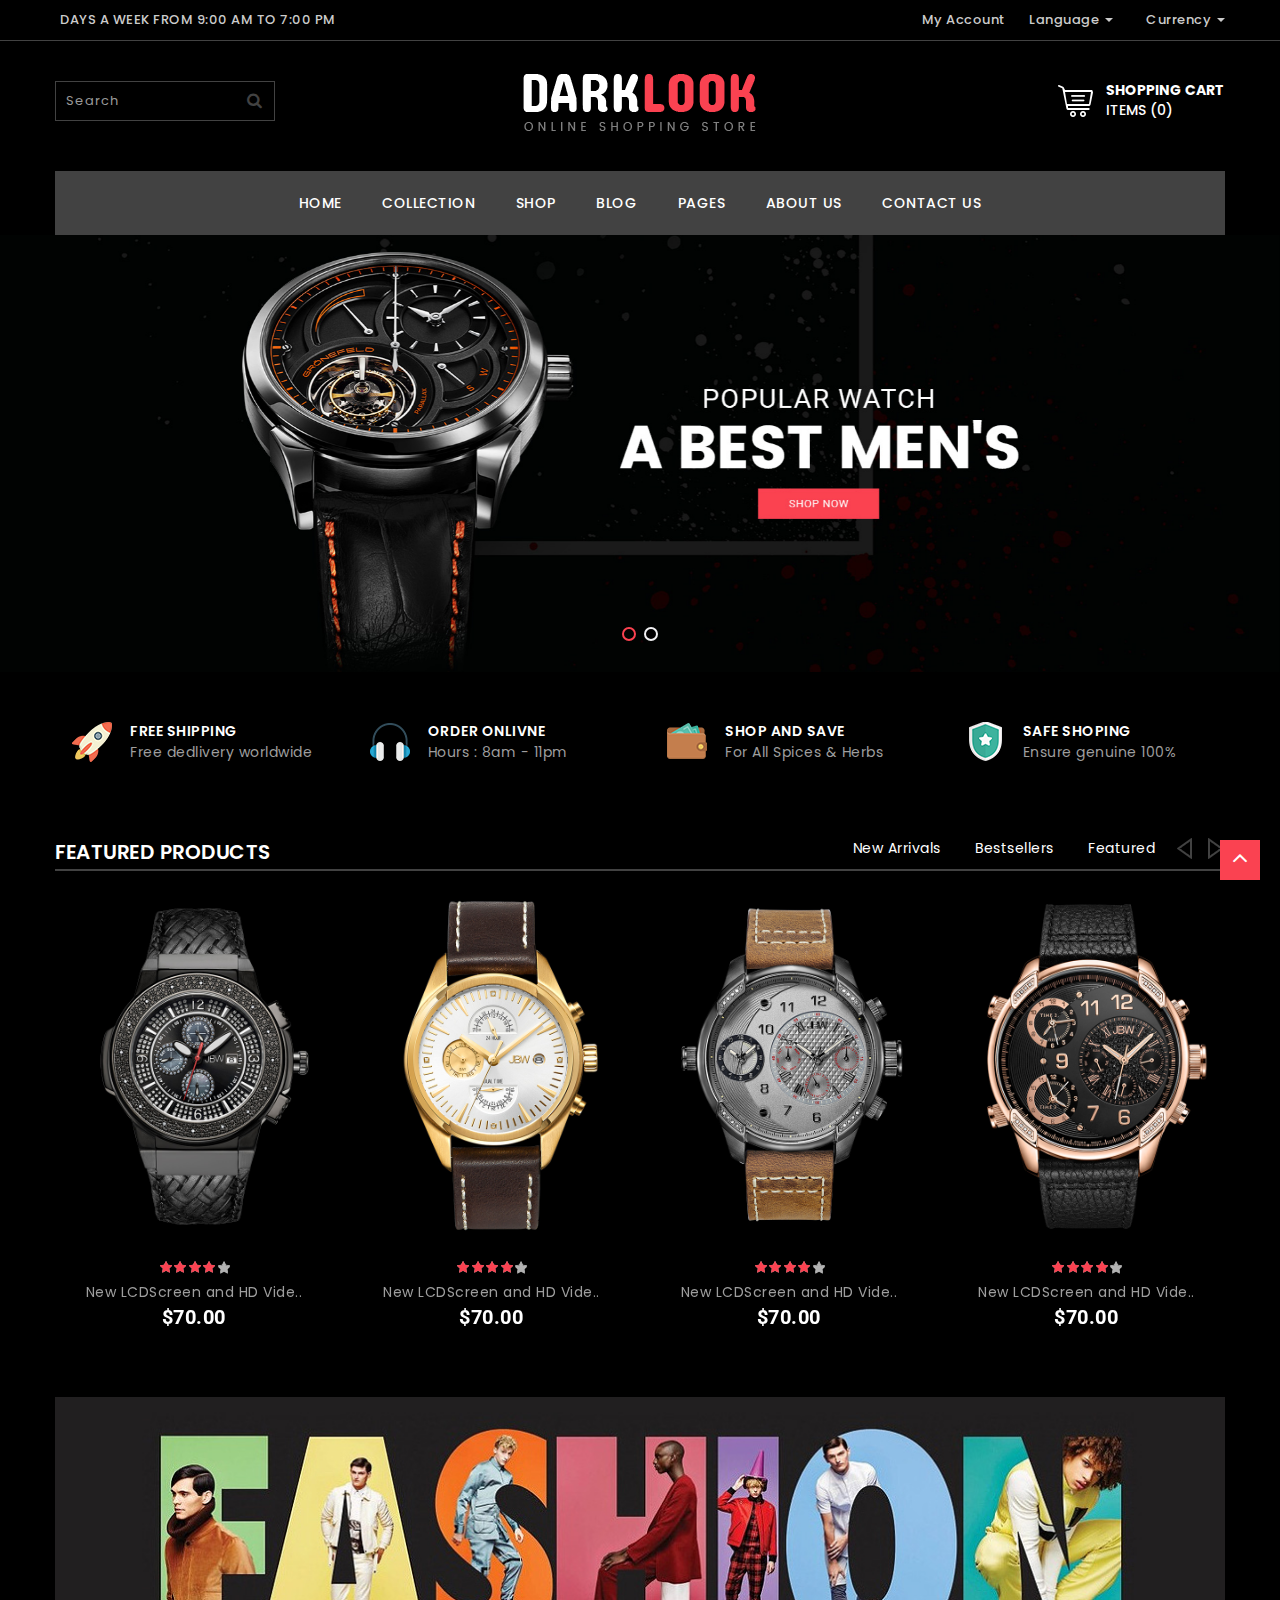
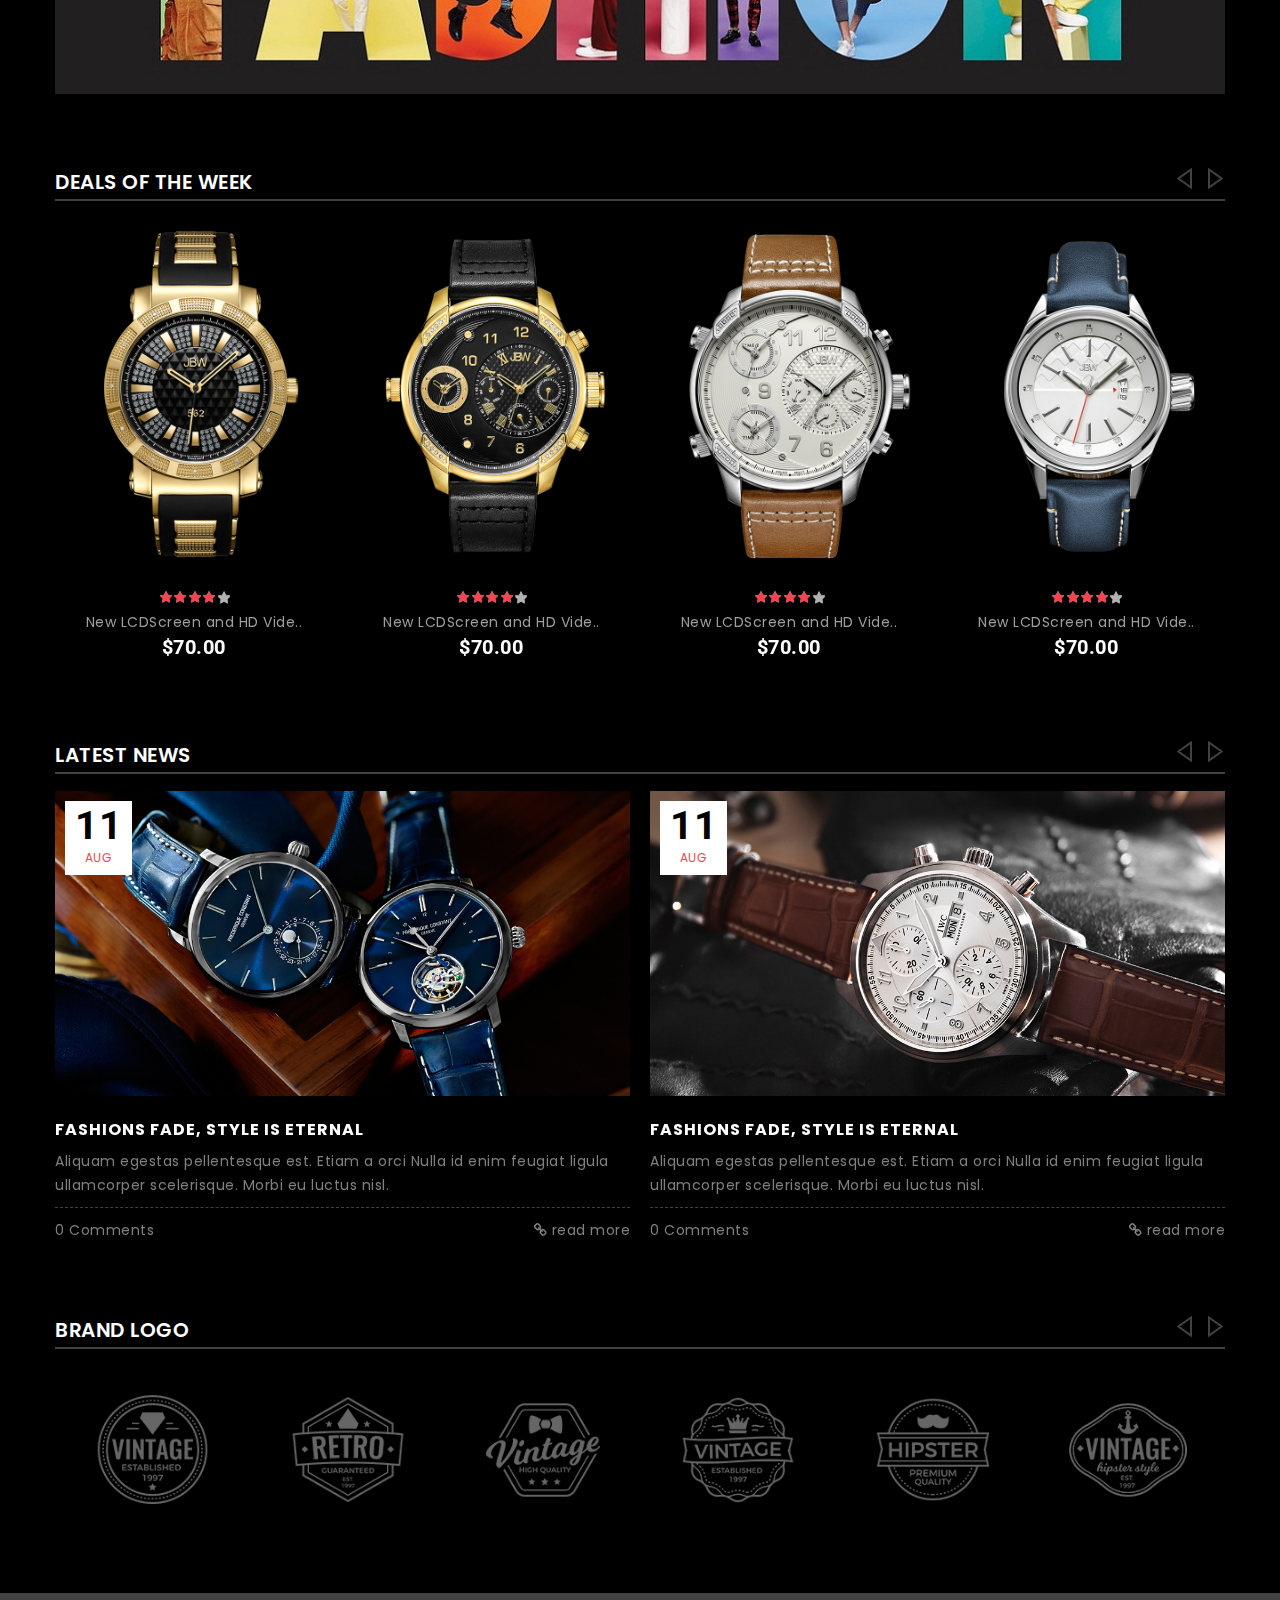
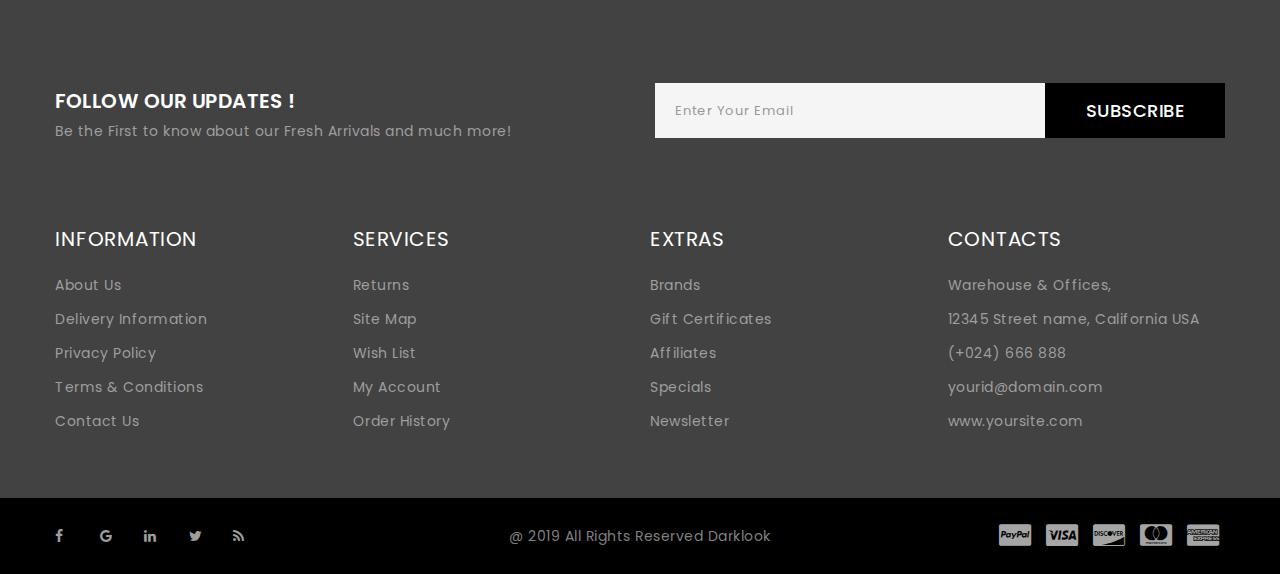
<file: index.html>
<!DOCTYPE html>
<!--[if (gte IE 9)|!(IE)]><!-->
<html lang="en">
<!--<![endif]-->

<head>
  <!-- =====  BASIC PAGE NEEDS  ===== -->
  <meta charset="utf-8">
  <title>Dark look E-commerce Bootstrap Template</title>
  <!-- =====  SEO MATE  ===== -->
  <meta http-equiv="X-UA-Compatible" content="IE=edge" />
  <meta name="description" content="">
  <meta name="keywords" content="">
  <meta name="distribution" content="global">
  <meta name="revisit-after" content="2 Days">
  <meta name="robots" content="ALL">
  <meta name="rating" content="8 YEARS">
  <meta name="Language" content="en-us">
  <meta name="GOOGLEBOT" content="NOARCHIVE">
  <!-- =====  MOBILE SPECIFICATION  ===== -->
  <meta name="viewport" content="width=device-width, initial-scale=1, maximum-scale=1">
  <meta name="viewport" content="width=device-width">
  <!-- =====  CSS  ===== -->
  <link rel="stylesheet" type="text/css" href="css/font-awesome.min.css" />
  <link rel="stylesheet" type="text/css" href="css/bootstrap.css" />
  <link rel="stylesheet" type="text/css" href="css/style.css">
  <link rel="stylesheet" type="text/css" href="css/magnific-popup.css">
  <link rel="stylesheet" type="text/css" href="css/owl.carousel.css">
  <link rel="shortcut icon" href="images/favicon.png">
  <link rel="apple-touch-icon" href="images/apple-touch-icon.html">
  <link rel="apple-touch-icon" sizes="72x72" href="images/apple-touch-icon-72x72.html">
  <link rel="apple-touch-icon" sizes="114x114" href="images/apple-touch-icon-114x114.html">
</head>

<body>
  <!-- =====  LODER  ===== -->
  <div class="loder"></div>
  <div class="wrapper">
    <!-- =====  HEADER START  ===== -->
    <header id="header">
      <div class="header-top">
        <div class="container">
          <div class="row">
            <div class="col-xs-12 col-sm-4">
              <div class="header-top-left">
                <div class="contact"><span class="hidden-xs hidden-sm hidden-md">Days a week from 9:00 am to 7:00 pm</span></div>
              </div>
            </div>
            <div class="col-xs-12 col-sm-8">
              <ul class="header-top-right text-right">
                <li class="account"><a href="login.html">My Account</a></li>
                <li class="language dropdown"> <span class="dropdown-toggle" id="dropdownMenu1" data-toggle="dropdown" aria-haspopup="true" aria-expanded="false" role="button">Language <span class="caret"></span> </span>
                  <ul class="dropdown-menu" aria-labelledby="dropdownMenu1">
                    <li><a href="#">English</a></li>
                    <li><a href="#">French</a></li>
                    <li><a href="#">German</a></li>
                  </ul>
                </li>
                <li class="currency dropdown"> <span class="dropdown-toggle" id="dropdownMenu12" data-toggle="dropdown" aria-haspopup="true" aria-expanded="false" role="button">Currency <span class="caret"></span> </span>
                  <ul class="dropdown-menu" aria-labelledby="dropdownMenu12">
                    <li><a href="#">€ Euro</a></li>
                    <li><a href="#">£ Pound Sterling</a></li>
                    <li><a href="#">$ US Dollar</a></li>
                  </ul>
                </li>
              </ul>
            </div>
          </div>
        </div>
      </div>
      <div class="header">
        <div class="container">
          <div class="row">
            <div class="col-xs-12 col-sm-4">
              <div class="main-search mt_40">
                <input id="search-input" name="search" value="" placeholder="Search" class="form-control input-lg" autocomplete="off" type="text">
                <span class="input-group-btn">
              <button type="button" class="btn btn-default btn-lg"><i class="fa fa-search"></i></button>
              </span> </div>
            </div>
            <div class="navbar-header col-xs-6 col-sm-4"> <a class="navbar-brand" href="index.html"> <img alt="themini" src="images/logo.png"> </a> </div>
            <div class="col-xs-6 col-sm-4 shopcart">
              <div id="cart" class="btn-group btn-block mtb_40">
                <button type="button" class="btn" data-target="#cart-dropdown" data-toggle="collapse" aria-expanded="true"><span id="shippingcart">Shopping cart</span><span id="cart-total">items (0)</span> </button>
              </div>
              <div id="cart-dropdown" class="cart-menu collapse">
                <ul>
                  <li>
                    <table class="table table-striped">
                      <tbody>
                        <tr>
                          <td class="text-center"><a href="#"><img src="images/product/70x84.jpg" alt="iPod Classic" title="iPod Classic"></a></td>
                          <td class="text-left product-name"><a href="#">MacBook Pro</a> <span class="text-left price">$20.00</span>
                            <input class="cart-qty" name="product_quantity" min="1" value="1" type="number">
                          </td>
                          <td class="text-center"><a class="close-cart"><i class="fa fa-times-circle"></i></a></td>
                        </tr>
                        <tr>
                          <td class="text-center"><a href="#"><img src="images/product/70x84.jpg" alt="iPod Classic" title="iPod Classic"></a></td>
                          <td class="text-left product-name"><a href="#">MacBook Pro</a> <span class="text-left price">$20.00</span>
                            <input class="cart-qty" name="product_quantity" min="1" value="1" type="number">
                          </td>
                          <td class="text-center"><a class="close-cart"><i class="fa fa-times-circle"></i></a></td>
                        </tr>
                      </tbody>
                    </table>
                  </li>
                  <li>
                    <table class="table">
                      <tbody>
                        <tr>
                          <td class="text-right"><strong>Sub-Total</strong></td>
                          <td class="text-right">$2,100.00</td>
                        </tr>
                        <tr>
                          <td class="text-right"><strong>Eco Tax (-2.00)</strong></td>
                          <td class="text-right">$2.00</td>
                        </tr>
                        <tr>
                          <td class="text-right"><strong>VAT (20%)</strong></td>
                          <td class="text-right">$20.00</td>
                        </tr>
                        <tr>
                          <td class="text-right"><strong>Total</strong></td>
                          <td class="text-right">$2,122.00</td>
                        </tr>
                      </tbody>
                    </table>
                  </li>
                  <li>
                    <form action="http://html.lionode.com/darklook/cart_page.html">
                      <input class="btn pull-left mt_10" value="View cart" type="submit">
                    </form>
                    <form action="http://html.lionode.com/darklook/checkout_page.html">
                      <input class="btn pull-right mt_10" value="Checkout" type="submit">
                    </form>
                  </li>
                </ul>
              </div>
            </div>
          </div>
          <nav class="navbar">
            <p>menu</p>
            <button class="navbar-toggle" type="button" data-toggle="collapse" data-target=".js-navbar-collapse"> <span class="i-bar"><i class="fa fa-bars"></i></span></button>
            <div class="collapse navbar-collapse js-navbar-collapse">
              <ul id="menu" class="nav navbar-nav">
                <li> <a href="index.html">Home</a></li>
                <li class="dropdown mega-dropdown"> <a href="#" class="dropdown-toggle" data-toggle="dropdown">Collection </a>
                  <ul class="dropdown-menu mega-dropdown-menu row">
                    <li class="col-md-3">
                      <ul>
                        <li class="dropdown-header">Women's</li>
                        <li><a href="#">Unique Features</a></li>
                        <li><a href="#">Image Responsive</a></li>
                        <li><a href="#">Auto Carousel</a></li>
                        <li><a href="#">Newsletter Form</a></li>
                        <li><a href="#">Four columns</a></li>
                        <li><a href="#">Four columns</a></li>
                        <li><a href="#">Good Typography</a></li>
                      </ul>
                    </li>
                    <li class="col-md-3">
                      <ul>
                        <li class="dropdown-header">Man's</li>
                        <li><a href="#">Unique Features</a></li>
                        <li><a href="#">Image Responsive</a></li>
                        <li><a href="#">Four columns</a></li>
                        <li><a href="#">Auto Carousel</a></li>
                        <li><a href="#">Newsletter Form</a></li>
                        <li><a href="#">Four columns</a></li>
                        <li><a href="#">Good Typography</a></li>
                      </ul>
                    </li>
                    <li class="col-md-3">
                      <ul>
                        <li class="dropdown-header">Children's</li>
                        <li><a href="#">Unique Features</a></li>
                        <li><a href="#">Four columns</a></li>
                        <li><a href="#">Image Responsive</a></li>
                        <li><a href="#">Auto Carousel</a></li>
                        <li><a href="#">Newsletter Form</a></li>
                        <li><a href="#">Four columns</a></li>
                        <li><a href="#">Good Typography</a></li>
                      </ul>
                    </li>
                    <li class="col-md-3">
                      <ul>
                        <li id="myCarousel" class="carousel slide" data-ride="carousel">
                          <div class="carousel-inner">
                            <div class="item active"> <a href="#"><img src="images/menu-banner1.jpg" class="img-responsive" alt="Banner1"></a></div>
                            <!-- End Item -->
                            <div class="item"> <a href="#"><img src="images/menu-banner2.jpg" class="img-responsive" alt="Banner1"></a></div>
                            <!-- End Item -->
                            <div class="item"> <a href="#"><img src="images/menu-banner3.jpg" class="img-responsive" alt="Banner1"></a></div>
                            <!-- End Item -->
                          </div>
                          <!-- End Carousel Inner -->
                        </li>
                        <!-- /.carousel -->
                      </ul>
                    </li>
                  </ul>
                </li>
                <li> <a href="category_page.html">Shop</a></li>
                <li> <a href="blog_page.html">Blog</a></li>
                <li class="dropdown"> <a href="#" class="dropdown-toggle" data-toggle="dropdown">Pages </a>
                  <ul class="dropdown-menu">
                    <li> <a href="cart_page.html">Cart</a></li>
                    <li> <a href="checkout_page.html">Checkout</a></li>
                    <li> <a href="product_detail_page.html">Product Detail Page</a></li>
                    <li> <a href="single_blog.html">Single Post</a></li>
                  </ul>
                </li>
                <li> <a href="about.html">About us</a></li>
                <li> <a href="contact_us.html">Contact us</a></li>
              </ul>
            </div>
            <!-- /.nav-collapse -->
          </nav>
        </div>
      </div>
    </header>
    <!-- =====  HEADER END  ===== -->
    <!-- =====  BANNER STRAT  ===== -->
    <div class="banner">
      <div class="main-banner owl-carousel">
        <div class="item"><a href="#"><img src="images/main_banner1.jpg" alt="Main Banner" class="img-responsive" /></a></div>
        <div class="item"><a href="#"><img src="images/main_banner2.jpg" alt="Main Banner" class="img-responsive" /></a></div>
      </div>
    </div>
    <!-- =====  BANNER END  ===== -->
    <!-- =====  CONTAINER START  ===== -->
    <div class="container">
      <!-- =====  SUB BANNER  STRAT ===== -->
      <div class="row">
        <div class="col-sm-3 mt_20 cms-icon ">
          <div class="feature-i-left ptb_30 ">
            <div class="icon-right Shipping"></div>
            <h6>Free Shipping</h6>
            <p>Free dedlivery worldwide</p>
          </div>
        </div>
        <div class="col-sm-3 mt_20 cms-icon ">
          <div class="feature-i-left ptb_30 ">
            <div class="icon-right Order"></div>
            <h6>Order Onlivne</h6>
            <p>Hours : 8am - 11pm</p>
          </div>
        </div>
        <div class="col-sm-3 mt_20 cms-icon ">
          <div class="feature-i-left ptb_30 ">
            <div class="icon-right Save"></div>
            <h6>Shop And Save</h6>
            <p>For All Spices & Herbs</p>
          </div>
        </div>
        <div class="col-sm-3 mt_20 cms-icon ">
          <div class="feature-i-left ptb_30 ">
            <div class="icon-right Safe"></div>
            <h6>Safe Shoping</h6>
            <p>Ensure genuine 100%</p>
          </div>
        </div>
      </div>
      <div class="row ">
        <div class="col-sm-12 mt_30">
          <!-- =====  PRODUCT TAB  ===== -->
          <div id="product-tab" class="mt_10">
            <div class="heading-part mb_10 ">
              <h2 class="main_title">Featured Products</h2>
            </div>
            <ul class="nav text-right">
              <li class="active"> <a href="#nArrivals" data-toggle="tab">New Arrivals</a> </li>
              <li><a href="#Bestsellers" data-toggle="tab">Bestsellers</a> </li>
              <li><a href="#Featured" data-toggle="tab">Featured</a> </li>
            </ul>
            <div class="tab-content clearfix box">
              <div class="tab-pane active" id="nArrivals">
                <div class="nArrivals owl-carousel">
                  <div class="product-grid">
                    <div class="item">
                      <div class="product-thumb">
                        <div class="image product-imageblock"> <a href="product_detail_page.html"> <img data-name="product_image" src="images/product/product9.jpg" alt="iPod Classic" title="iPod Classic" class="img-responsive"> <img src="images/product/product9-1.jpg" alt="iPod Classic" title="iPod Classic" class="img-responsive"> </a>
                          <div class="button-group text-center">
                            <div class="wishlist"><a href="#"><span>wishlist</span></a></div>
                            <div class="quickview"><a href="#"><span>Quick View</span></a></div>
                            <div class="compare"><a href="#"><span>Compare</span></a></div>
                            <div class="add-to-cart"><a href="#"><span>Add to cart</span></a></div>
                          </div>
                        </div>
                        <div class="caption product-detail text-center">
                          <div class="rating"> <span class="fa fa-stack"><i class="fa fa-star-o fa-stack-1x"></i><i class="fa fa-star fa-stack-1x"></i></span> <span class="fa fa-stack"><i class="fa fa-star-o fa-stack-1x"></i><i class="fa fa-star fa-stack-1x"></i></span> <span class="fa fa-stack"><i class="fa fa-star-o fa-stack-1x"></i><i class="fa fa-star fa-stack-1x"></i></span> <span class="fa fa-stack"><i class="fa fa-star-o fa-stack-1x"></i><i class="fa fa-star fa-stack-1x"></i></span> <span class="fa fa-stack"><i class="fa fa-star-o fa-stack-1x"></i><i class="fa fa-star fa-stack-x"></i></span> </div>
                          <h6 data-name="product_name" class="product-name"><a href="#" title="Casual Shirt With Ruffle Hem">New LCDScreen and HD Vide..</a></h6>
                          <span class="price"><span class="amount"><span class="currencySymbol">$</span>70.00</span>
                          </span>
                        </div>
                      </div>
                    </div>
                  </div>
                  <div class="product-grid">
                    <div class="item">
                      <div class="product-thumb">
                        <div class="image product-imageblock"> <a href="product_detail_page.html"> <img data-name="product_image" src="images/product/product1.jpg" alt="iPod Classic" title="iPod Classic" class="img-responsive"> <img src="images/product/product1-1.jpg" alt="iPod Classic" title="iPod Classic" class="img-responsive"> </a>
                          <div class="button-group text-center">
                            <div class="wishlist"><a href="#"><span>wishlist</span></a></div>
                            <div class="quickview"><a href="#"><span>Quick View</span></a></div>
                            <div class="compare"><a href="#"><span>Compare</span></a></div>
                            <div class="add-to-cart"><a href="#"><span>Add to cart</span></a></div>
                          </div>
                        </div>
                        <div class="caption product-detail text-center">
                          <div class="rating"> <span class="fa fa-stack"><i class="fa fa-star-o fa-stack-1x"></i><i class="fa fa-star fa-stack-1x"></i></span> <span class="fa fa-stack"><i class="fa fa-star-o fa-stack-1x"></i><i class="fa fa-star fa-stack-1x"></i></span> <span class="fa fa-stack"><i class="fa fa-star-o fa-stack-1x"></i><i class="fa fa-star fa-stack-1x"></i></span> <span class="fa fa-stack"><i class="fa fa-star-o fa-stack-1x"></i><i class="fa fa-star fa-stack-1x"></i></span> <span class="fa fa-stack"><i class="fa fa-star-o fa-stack-1x"></i><i class="fa fa-star fa-stack-x"></i></span> </div>
                          <h6 data-name="product_name" class="product-name"><a href="#" title="Casual Shirt With Ruffle Hem">New LCDScreen and HD Vide..</a></h6>
                          <span class="price"><span class="amount"><span class="currencySymbol">$</span>70.00</span>
                          </span>
                        </div>
                      </div>
                    </div>
                  </div>
                  <div class="product-grid">
                    <div class="item">
                      <div class="product-thumb">
                        <div class="image product-imageblock"> <a href="product_detail_page.html"> <img data-name="product_image" src="images/product/product3.jpg" alt="iPod Classic" title="iPod Classic" class="img-responsive"> <img src="images/product/product3-1.jpg" alt="iPod Classic" title="iPod Classic" class="img-responsive"> </a>
                          <div class="button-group text-center">
                            <div class="wishlist"><a href="#"><span>wishlist</span></a></div>
                            <div class="quickview"><a href="#"><span>Quick View</span></a></div>
                            <div class="compare"><a href="#"><span>Compare</span></a></div>
                            <div class="add-to-cart"><a href="#"><span>Add to cart</span></a></div>
                          </div>
                        </div>
                        <div class="caption product-detail text-center">
                          <div class="rating"> <span class="fa fa-stack"><i class="fa fa-star-o fa-stack-1x"></i><i class="fa fa-star fa-stack-1x"></i></span> <span class="fa fa-stack"><i class="fa fa-star-o fa-stack-1x"></i><i class="fa fa-star fa-stack-1x"></i></span> <span class="fa fa-stack"><i class="fa fa-star-o fa-stack-1x"></i><i class="fa fa-star fa-stack-1x"></i></span> <span class="fa fa-stack"><i class="fa fa-star-o fa-stack-1x"></i><i class="fa fa-star fa-stack-1x"></i></span> <span class="fa fa-stack"><i class="fa fa-star-o fa-stack-1x"></i><i class="fa fa-star fa-stack-x"></i></span> </div>
                          <h6 data-name="product_name" class="product-name"><a href="#" title="Casual Shirt With Ruffle Hem">New LCDScreen and HD Vide..</a></h6>
                          <span class="price"><span class="amount"><span class="currencySymbol">$</span>70.00</span>
                          </span>
                        </div>
                      </div>
                    </div>
                  </div>
                  <div class="product-grid">
                    <div class="item">
                      <div class="product-thumb">
                        <div class="image product-imageblock"> <a href="product_detail_page.html"> <img data-name="product_image" src="images/product/product5.jpg" alt="iPod Classic" title="iPod Classic" class="img-responsive"> <img src="images/product/product5-1.jpg" alt="iPod Classic" title="iPod Classic" class="img-responsive"> </a>
                          <div class="button-group text-center">
                            <div class="wishlist"><a href="#"><span>wishlist</span></a></div>
                            <div class="quickview"><a href="#"><span>Quick View</span></a></div>
                            <div class="compare"><a href="#"><span>Compare</span></a></div>
                            <div class="add-to-cart"><a href="#"><span>Add to cart</span></a></div>
                          </div>
                        </div>
                        <div class="caption product-detail text-center">
                          <div class="rating"> <span class="fa fa-stack"><i class="fa fa-star-o fa-stack-1x"></i><i class="fa fa-star fa-stack-1x"></i></span> <span class="fa fa-stack"><i class="fa fa-star-o fa-stack-1x"></i><i class="fa fa-star fa-stack-1x"></i></span> <span class="fa fa-stack"><i class="fa fa-star-o fa-stack-1x"></i><i class="fa fa-star fa-stack-1x"></i></span> <span class="fa fa-stack"><i class="fa fa-star-o fa-stack-1x"></i><i class="fa fa-star fa-stack-1x"></i></span> <span class="fa fa-stack"><i class="fa fa-star-o fa-stack-1x"></i><i class="fa fa-star fa-stack-x"></i></span> </div>
                          <h6 data-name="product_name" class="product-name"><a href="#" title="Casual Shirt With Ruffle Hem">New LCDScreen and HD Vide..</a></h6>
                          <span class="price"><span class="amount"><span class="currencySymbol">$</span>70.00</span>
                          </span>
                        </div>
                      </div>
                    </div>
                  </div>
                  <div class="product-grid">
                    <div class="item">
                      <div class="product-thumb  mb_30">
                        <div class="image product-imageblock"> <a href="product_detail_page.html"> <img data-name="product_image" src="images/product/product7.jpg" alt="iPod Classic" title="iPod Classic" class="img-responsive"> <img src="images/product/product7-1.jpg" alt="iPod Classic" title="iPod Classic" class="img-responsive"> </a>
                          <div class="button-group text-center">
                            <div class="wishlist"><a href="#"><span>wishlist</span></a></div>
                            <div class="quickview"><a href="#"><span>Quick View</span></a></div>
                            <div class="compare"><a href="#"><span>Compare</span></a></div>
                            <div class="add-to-cart"><a href="#"><span>Add to cart</span></a></div>
                          </div>
                        </div>
                        <div class="caption product-detail text-center">
                          <div class="rating"> <span class="fa fa-stack"><i class="fa fa-star-o fa-stack-1x"></i><i class="fa fa-star fa-stack-1x"></i></span> <span class="fa fa-stack"><i class="fa fa-star-o fa-stack-1x"></i><i class="fa fa-star fa-stack-1x"></i></span> <span class="fa fa-stack"><i class="fa fa-star-o fa-stack-1x"></i><i class="fa fa-star fa-stack-1x"></i></span> <span class="fa fa-stack"><i class="fa fa-star-o fa-stack-1x"></i><i class="fa fa-star fa-stack-1x"></i></span> <span class="fa fa-stack"><i class="fa fa-star-o fa-stack-1x"></i><i class="fa fa-star fa-stack-x"></i></span> </div>
                          <h6 data-name="product_name" class="product-name"><a href="#" title="Casual Shirt With Ruffle Hem">New LCDScreen and HD Vide..</a></h6>
                          <span class="price"><span class="amount"><span class="currencySymbol">$</span>70.00</span>
                          </span>
                        </div>
                      </div>
                    </div>
                  </div>
                  <div class="product-grid">
                    <div class="item">
                      <div class="product-thumb  mb_30">
                        <div class="image product-imageblock"> <a href="product_detail_page.html"> <img data-name="product_image" src="images/product/product9.jpg" alt="iPod Classic" title="iPod Classic" class="img-responsive"> <img src="images/product/product9-1.jpg" alt="iPod Classic" title="iPod Classic" class="img-responsive"> </a>
                          <div class="button-group text-center">
                            <div class="wishlist"><a href="#"><span>wishlist</span></a></div>
                            <div class="quickview"><a href="#"><span>Quick View</span></a></div>
                            <div class="compare"><a href="#"><span>Compare</span></a></div>
                            <div class="add-to-cart"><a href="#"><span>Add to cart</span></a></div>
                          </div>
                        </div>
                        <div class="caption product-detail text-center">
                          <div class="rating"> <span class="fa fa-stack"><i class="fa fa-star-o fa-stack-1x"></i><i class="fa fa-star fa-stack-1x"></i></span> <span class="fa fa-stack"><i class="fa fa-star-o fa-stack-1x"></i><i class="fa fa-star fa-stack-1x"></i></span> <span class="fa fa-stack"><i class="fa fa-star-o fa-stack-1x"></i><i class="fa fa-star fa-stack-1x"></i></span> <span class="fa fa-stack"><i class="fa fa-star-o fa-stack-1x"></i><i class="fa fa-star fa-stack-1x"></i></span> <span class="fa fa-stack"><i class="fa fa-star-o fa-stack-1x"></i><i class="fa fa-star fa-stack-x"></i></span> </div>
                          <h6 data-name="product_name" class="product-name"><a href="#" title="Casual Shirt With Ruffle Hem">New LCDScreen and HD Vide..</a></h6>
                          <span class="price"><span class="amount"><span class="currencySymbol">$</span>70.00</span>
                          </span>
                        </div>
                      </div>
                    </div>
                  </div>
                </div>
              </div>
              <div class="tab-pane" id="Bestsellers">
                <div class="Bestsellers owl-carousel">
                  <div class="product-grid">
                    <div class="item">
                      <div class="product-thumb  mb_30">
                        <div class="image product-imageblock"> <a href="product_detail_page.html"> <img data-name="product_image" src="images/product/product1.jpg" alt="iPod Classic" title="iPod Classic" class="img-responsive"> <img src="images/product/product1-1.jpg" alt="iPod Classic" title="iPod Classic" class="img-responsive"> </a>
                          <div class="button-group text-center">
                            <div class="wishlist"><a href="#"><span>wishlist</span></a></div>
                            <div class="quickview"><a href="#"><span>Quick View</span></a></div>
                            <div class="compare"><a href="#"><span>Compare</span></a></div>
                            <div class="add-to-cart"><a href="#"><span>Add to cart</span></a></div>
                          </div>
                        </div>
                        <div class="caption product-detail text-center">
                          <div class="rating"> <span class="fa fa-stack"><i class="fa fa-star-o fa-stack-1x"></i><i class="fa fa-star fa-stack-1x"></i></span> <span class="fa fa-stack"><i class="fa fa-star-o fa-stack-1x"></i><i class="fa fa-star fa-stack-1x"></i></span> <span class="fa fa-stack"><i class="fa fa-star-o fa-stack-1x"></i><i class="fa fa-star fa-stack-1x"></i></span> <span class="fa fa-stack"><i class="fa fa-star-o fa-stack-1x"></i><i class="fa fa-star fa-stack-1x"></i></span> <span class="fa fa-stack"><i class="fa fa-star-o fa-stack-1x"></i><i class="fa fa-star fa-stack-x"></i></span> </div>
                          <h6 data-name="product_name" class="product-name"><a href="#" title="Casual Shirt With Ruffle Hem">New LCDScreen and HD Vide..</a></h6>
                          <span class="price"><span class="amount"><span class="currencySymbol">$</span>70.00</span>
                          </span>
                        </div>
                      </div>
                    </div>
                  </div>
                  <div class="product-grid">
                    <div class="item">
                      <div class="product-thumb  mb_30">
                        <div class="image product-imageblock"> <a href="product_detail_page.html"> <img data-name="product_image" src="images/product/product3.jpg" alt="iPod Classic" title="iPod Classic" class="img-responsive"> <img src="images/product/product3-1.jpg" alt="iPod Classic" title="iPod Classic" class="img-responsive"> </a>
                          <div class="button-group text-center">
                            <div class="wishlist"><a href="#"><span>wishlist</span></a></div>
                            <div class="quickview"><a href="#"><span>Quick View</span></a></div>
                            <div class="compare"><a href="#"><span>Compare</span></a></div>
                            <div class="add-to-cart"><a href="#"><span>Add to cart</span></a></div>
                          </div>
                        </div>
                        <div class="caption product-detail text-center">
                          <div class="rating"> <span class="fa fa-stack"><i class="fa fa-star-o fa-stack-1x"></i><i class="fa fa-star fa-stack-1x"></i></span> <span class="fa fa-stack"><i class="fa fa-star-o fa-stack-1x"></i><i class="fa fa-star fa-stack-1x"></i></span> <span class="fa fa-stack"><i class="fa fa-star-o fa-stack-1x"></i><i class="fa fa-star fa-stack-1x"></i></span> <span class="fa fa-stack"><i class="fa fa-star-o fa-stack-1x"></i><i class="fa fa-star fa-stack-1x"></i></span> <span class="fa fa-stack"><i class="fa fa-star-o fa-stack-1x"></i><i class="fa fa-star fa-stack-x"></i></span> </div>
                          <h6 data-name="product_name" class="product-name"><a href="#" title="Casual Shirt With Ruffle Hem">New LCDScreen and HD Vide..</a></h6>
                          <span class="price"><span class="amount"><span class="currencySymbol">$</span>70.00</span>
                          </span>
                        </div>
                      </div>
                    </div>
                  </div>
                  <div class="product-grid">
                    <div class="item">
                      <div class="product-thumb  mb_30">
                        <div class="image product-imageblock"> <a href="product_detail_page.html"> <img data-name="product_image" src="images/product/product5.jpg" alt="iPod Classic" title="iPod Classic" class="img-responsive"> <img src="images/product/product5-1.jpg" alt="iPod Classic" title="iPod Classic" class="img-responsive"> </a>
                          <div class="button-group text-center">
                            <div class="wishlist"><a href="#"><span>wishlist</span></a></div>
                            <div class="quickview"><a href="#"><span>Quick View</span></a></div>
                            <div class="compare"><a href="#"><span>Compare</span></a></div>
                            <div class="add-to-cart"><a href="#"><span>Add to cart</span></a></div>
                          </div>
                        </div>
                        <div class="caption product-detail text-center">
                          <div class="rating"> <span class="fa fa-stack"><i class="fa fa-star-o fa-stack-1x"></i><i class="fa fa-star fa-stack-1x"></i></span> <span class="fa fa-stack"><i class="fa fa-star-o fa-stack-1x"></i><i class="fa fa-star fa-stack-1x"></i></span> <span class="fa fa-stack"><i class="fa fa-star-o fa-stack-1x"></i><i class="fa fa-star fa-stack-1x"></i></span> <span class="fa fa-stack"><i class="fa fa-star-o fa-stack-1x"></i><i class="fa fa-star fa-stack-1x"></i></span> <span class="fa fa-stack"><i class="fa fa-star-o fa-stack-1x"></i><i class="fa fa-star fa-stack-x"></i></span> </div>
                          <h6 data-name="product_name" class="product-name"><a href="#" title="Casual Shirt With Ruffle Hem">New LCDScreen and HD Vide..</a></h6>
                          <span class="price"><span class="amount"><span class="currencySymbol">$</span>70.00</span>
                          </span>
                        </div>
                      </div>
                    </div>
                  </div>
                  <div class="product-grid">
                    <div class="item">
                      <div class="product-thumb  mb_30">
                        <div class="image product-imageblock"> <a href="product_detail_page.html"> <img data-name="product_image" src="images/product/product6.jpg" alt="iPod Classic" title="iPod Classic" class="img-responsive"> <img src="images/product/product6-1.jpg" alt="iPod Classic" title="iPod Classic" class="img-responsive"> </a>
                          <div class="button-group text-center">
                            <div class="wishlist"><a href="#"><span>wishlist</span></a></div>
                            <div class="quickview"><a href="#"><span>Quick View</span></a></div>
                            <div class="compare"><a href="#"><span>Compare</span></a></div>
                            <div class="add-to-cart"><a href="#"><span>Add to cart</span></a></div>
                          </div>
                        </div>
                        <div class="caption product-detail text-center">
                          <div class="rating"> <span class="fa fa-stack"><i class="fa fa-star-o fa-stack-1x"></i><i class="fa fa-star fa-stack-1x"></i></span> <span class="fa fa-stack"><i class="fa fa-star-o fa-stack-1x"></i><i class="fa fa-star fa-stack-1x"></i></span> <span class="fa fa-stack"><i class="fa fa-star-o fa-stack-1x"></i><i class="fa fa-star fa-stack-1x"></i></span> <span class="fa fa-stack"><i class="fa fa-star-o fa-stack-1x"></i><i class="fa fa-star fa-stack-1x"></i></span> <span class="fa fa-stack"><i class="fa fa-star-o fa-stack-1x"></i><i class="fa fa-star fa-stack-x"></i></span> </div>
                          <h6 data-name="product_name" class="product-name"><a href="#" title="Casual Shirt With Ruffle Hem">New LCDScreen and HD Vide..</a></h6>
                          <span class="price"><span class="amount"><span class="currencySymbol">$</span>70.00</span>
                          </span>
                        </div>
                      </div>
                    </div>
                  </div>
                  <div class="product-grid">
                    <div class="item">
                      <div class="product-thumb  mb_30">
                        <div class="image product-imageblock"> <a href="product_detail_page.html"> <img data-name="product_image" src="images/product/product8.jpg" alt="iPod Classic" title="iPod Classic" class="img-responsive"> <img src="images/product/product8-1.jpg" alt="iPod Classic" title="iPod Classic" class="img-responsive"> </a>
                          <div class="button-group text-center">
                            <div class="wishlist"><a href="#"><span>wishlist</span></a></div>
                            <div class="quickview"><a href="#"><span>Quick View</span></a></div>
                            <div class="compare"><a href="#"><span>Compare</span></a></div>
                            <div class="add-to-cart"><a href="#"><span>Add to cart</span></a></div>
                          </div>
                        </div>
                        <div class="caption product-detail text-center">
                          <div class="rating"> <span class="fa fa-stack"><i class="fa fa-star-o fa-stack-1x"></i><i class="fa fa-star fa-stack-1x"></i></span> <span class="fa fa-stack"><i class="fa fa-star-o fa-stack-1x"></i><i class="fa fa-star fa-stack-1x"></i></span> <span class="fa fa-stack"><i class="fa fa-star-o fa-stack-1x"></i><i class="fa fa-star fa-stack-1x"></i></span> <span class="fa fa-stack"><i class="fa fa-star-o fa-stack-1x"></i><i class="fa fa-star fa-stack-1x"></i></span> <span class="fa fa-stack"><i class="fa fa-star-o fa-stack-1x"></i><i class="fa fa-star fa-stack-x"></i></span> </div>
                          <h6 data-name="product_name" class="product-name"><a href="#" title="Casual Shirt With Ruffle Hem">New LCDScreen and HD Vide..</a></h6>
                          <span class="price"><span class="amount"><span class="currencySymbol">$</span>70.00</span>
                          </span>
                        </div>
                      </div>
                    </div>
                  </div>
                  <div class="product-grid">
                    <div class="item">
                      <div class="product-thumb  mb_30">
                        <div class="image product-imageblock"> <a href="product_detail_page.html"> <img data-name="product_image" src="images/product/product10.jpg" alt="iPod Classic" title="iPod Classic" class="img-responsive"> <img src="images/product/product10-1.jpg" alt="iPod Classic" title="iPod Classic" class="img-responsive"> </a>
                          <div class="button-group text-center">
                            <div class="wishlist"><a href="#"><span>wishlist</span></a></div>
                            <div class="quickview"><a href="#"><span>Quick View</span></a></div>
                            <div class="compare"><a href="#"><span>Compare</span></a></div>
                            <div class="add-to-cart"><a href="#"><span>Add to cart</span></a></div>
                          </div>
                        </div>
                        <div class="caption product-detail text-center">
                          <div class="rating"> <span class="fa fa-stack"><i class="fa fa-star-o fa-stack-1x"></i><i class="fa fa-star fa-stack-1x"></i></span> <span class="fa fa-stack"><i class="fa fa-star-o fa-stack-1x"></i><i class="fa fa-star fa-stack-1x"></i></span> <span class="fa fa-stack"><i class="fa fa-star-o fa-stack-1x"></i><i class="fa fa-star fa-stack-1x"></i></span> <span class="fa fa-stack"><i class="fa fa-star-o fa-stack-1x"></i><i class="fa fa-star fa-stack-1x"></i></span> <span class="fa fa-stack"><i class="fa fa-star-o fa-stack-1x"></i><i class="fa fa-star fa-stack-x"></i></span> </div>
                          <h6 data-name="product_name" class="product-name"><a href="#" title="Casual Shirt With Ruffle Hem">New LCDScreen and HD Vide..</a></h6>
                          <span class="price"><span class="amount"><span class="currencySymbol">$</span>70.00</span>
                          </span>
                        </div>
                      </div>
                    </div>
                  </div>
                </div>
              </div>
              <div class="tab-pane" id="Featured">
                <div class="Featured owl-carousel">
                  <div class="product-grid">
                    <div class="item">
                      <div class="product-thumb  mb_30">
                        <div class="image product-imageblock"> <a href="product_detail_page.html"> <img data-name="product_image" src="images/product/product2.jpg" alt="iPod Classic" title="iPod Classic" class="img-responsive"> <img src="images/product/product2-1.jpg" alt="iPod Classic" title="iPod Classic" class="img-responsive"> </a>
                          <div class="button-group text-center">
                            <div class="wishlist"><a href="#"><span>wishlist</span></a></div>
                            <div class="quickview"><a href="#"><span>Quick View</span></a></div>
                            <div class="compare"><a href="#"><span>Compare</span></a></div>
                            <div class="add-to-cart"><a href="#"><span>Add to cart</span></a></div>
                          </div>
                        </div>
                        <div class="caption product-detail text-center">
                          <div class="rating"> <span class="fa fa-stack"><i class="fa fa-star-o fa-stack-1x"></i><i class="fa fa-star fa-stack-1x"></i></span> <span class="fa fa-stack"><i class="fa fa-star-o fa-stack-1x"></i><i class="fa fa-star fa-stack-1x"></i></span> <span class="fa fa-stack"><i class="fa fa-star-o fa-stack-1x"></i><i class="fa fa-star fa-stack-1x"></i></span> <span class="fa fa-stack"><i class="fa fa-star-o fa-stack-1x"></i><i class="fa fa-star fa-stack-1x"></i></span> <span class="fa fa-stack"><i class="fa fa-star-o fa-stack-1x"></i><i class="fa fa-star fa-stack-x"></i></span> </div>
                          <h6 data-name="product_name" class="product-name"><a href="#" title="Casual Shirt With Ruffle Hem">New LCDScreen and HD Vide..</a></h6>
                          <span class="price"><span class="amount"><span class="currencySymbol">$</span>70.00</span>
                          </span>
                        </div>
                      </div>
                    </div>
                  </div>
                  <div class="product-grid">
                    <div class="item">
                      <div class="product-thumb  mb_30">
                        <div class="image product-imageblock"> <a href="product_detail_page.html"> <img data-name="product_image" src="images/product/product4.jpg" alt="iPod Classic" title="iPod Classic" class="img-responsive"> <img src="images/product/product4-1.jpg" alt="iPod Classic" title="iPod Classic" class="img-responsive"> </a>
                          <div class="button-group text-center">
                            <div class="wishlist"><a href="#"><span>wishlist</span></a></div>
                            <div class="quickview"><a href="#"><span>Quick View</span></a></div>
                            <div class="compare"><a href="#"><span>Compare</span></a></div>
                            <div class="add-to-cart"><a href="#"><span>Add to cart</span></a></div>
                          </div>
                        </div>
                        <div class="caption product-detail text-center">
                          <div class="rating"> <span class="fa fa-stack"><i class="fa fa-star-o fa-stack-1x"></i><i class="fa fa-star fa-stack-1x"></i></span> <span class="fa fa-stack"><i class="fa fa-star-o fa-stack-1x"></i><i class="fa fa-star fa-stack-1x"></i></span> <span class="fa fa-stack"><i class="fa fa-star-o fa-stack-1x"></i><i class="fa fa-star fa-stack-1x"></i></span> <span class="fa fa-stack"><i class="fa fa-star-o fa-stack-1x"></i><i class="fa fa-star fa-stack-1x"></i></span> <span class="fa fa-stack"><i class="fa fa-star-o fa-stack-1x"></i><i class="fa fa-star fa-stack-x"></i></span> </div>
                          <h6 data-name="product_name" class="product-name"><a href="#" title="Casual Shirt With Ruffle Hem">New LCDScreen and HD Vide..</a></h6>
                          <span class="price"><span class="amount"><span class="currencySymbol">$</span>70.00</span>
                          </span>
                        </div>
                      </div>
                    </div>
                  </div>
                  <div class="product-grid">
                    <div class="item">
                      <div class="product-thumb  mb_30">
                        <div class="image product-imageblock"> <a href="product_detail_page.html"> <img data-name="product_image" src="images/product/product6.jpg" alt="iPod Classic" title="iPod Classic" class="img-responsive"> <img src="images/product/product6-1.jpg" alt="iPod Classic" title="iPod Classic" class="img-responsive"> </a>
                          <div class="button-group text-center">
                            <div class="wishlist"><a href="#"><span>wishlist</span></a></div>
                            <div class="quickview"><a href="#"><span>Quick View</span></a></div>
                            <div class="compare"><a href="#"><span>Compare</span></a></div>
                            <div class="add-to-cart"><a href="#"><span>Add to cart</span></a></div>
                          </div>
                        </div>
                        <div class="caption product-detail text-center">
                          <div class="rating"> <span class="fa fa-stack"><i class="fa fa-star-o fa-stack-1x"></i><i class="fa fa-star fa-stack-1x"></i></span> <span class="fa fa-stack"><i class="fa fa-star-o fa-stack-1x"></i><i class="fa fa-star fa-stack-1x"></i></span> <span class="fa fa-stack"><i class="fa fa-star-o fa-stack-1x"></i><i class="fa fa-star fa-stack-1x"></i></span> <span class="fa fa-stack"><i class="fa fa-star-o fa-stack-1x"></i><i class="fa fa-star fa-stack-1x"></i></span> <span class="fa fa-stack"><i class="fa fa-star-o fa-stack-1x"></i><i class="fa fa-star fa-stack-x"></i></span> </div>
                          <h6 data-name="product_name" class="product-name"><a href="#" title="Casual Shirt With Ruffle Hem">New LCDScreen and HD Vide..</a></h6>
                          <span class="price"><span class="amount"><span class="currencySymbol">$</span>70.00</span>
                          </span>
                        </div>
                      </div>
                    </div>
                  </div>
                  <div class="product-grid">
                    <div class="item">
                      <div class="product-thumb  mb_30">
                        <div class="image product-imageblock"> <a href="product_detail_page.html"> <img data-name="product_image" src="images/product/product8.jpg" alt="iPod Classic" title="iPod Classic" class="img-responsive"> <img src="images/product/product8-1.jpg" alt="iPod Classic" title="iPod Classic" class="img-responsive"> </a>
                          <div class="button-group text-center">
                            <div class="wishlist"><a href="#"><span>wishlist</span></a></div>
                            <div class="quickview"><a href="#"><span>Quick View</span></a></div>
                            <div class="compare"><a href="#"><span>Compare</span></a></div>
                            <div class="add-to-cart"><a href="#"><span>Add to cart</span></a></div>
                          </div>
                        </div>
                        <div class="caption product-detail text-center">
                          <div class="rating"> <span class="fa fa-stack"><i class="fa fa-star-o fa-stack-1x"></i><i class="fa fa-star fa-stack-1x"></i></span> <span class="fa fa-stack"><i class="fa fa-star-o fa-stack-1x"></i><i class="fa fa-star fa-stack-1x"></i></span> <span class="fa fa-stack"><i class="fa fa-star-o fa-stack-1x"></i><i class="fa fa-star fa-stack-1x"></i></span> <span class="fa fa-stack"><i class="fa fa-star-o fa-stack-1x"></i><i class="fa fa-star fa-stack-1x"></i></span> <span class="fa fa-stack"><i class="fa fa-star-o fa-stack-1x"></i><i class="fa fa-star fa-stack-x"></i></span> </div>
                          <h6 data-name="product_name" class="product-name"><a href="#" title="Casual Shirt With Ruffle Hem">New LCDScreen and HD Vide..</a></h6>
                          <span class="price"><span class="amount"><span class="currencySymbol">$</span>70.00</span>
                          </span>
                        </div>
                      </div>
                    </div>
                  </div>
                  <div class="product-grid">
                    <div class="item">
                      <div class="product-thumb  mb_30">
                        <div class="image product-imageblock"> <a href="product_detail_page.html"> <img data-name="product_image" src="images/product/product10.jpg" alt="iPod Classic" title="iPod Classic" class="img-responsive"> <img src="images/product/product10-1.jpg" alt="iPod Classic" title="iPod Classic" class="img-responsive"> </a>
                          <div class="button-group text-center">
                            <div class="wishlist"><a href="#"><span>wishlist</span></a></div>
                            <div class="quickview"><a href="#"><span>Quick View</span></a></div>
                            <div class="compare"><a href="#"><span>Compare</span></a></div>
                            <div class="add-to-cart"><a href="#"><span>Add to cart</span></a></div>
                          </div>
                        </div>
                        <div class="caption product-detail text-center">
                          <div class="rating"> <span class="fa fa-stack"><i class="fa fa-star-o fa-stack-1x"></i><i class="fa fa-star fa-stack-1x"></i></span> <span class="fa fa-stack"><i class="fa fa-star-o fa-stack-1x"></i><i class="fa fa-star fa-stack-1x"></i></span> <span class="fa fa-stack"><i class="fa fa-star-o fa-stack-1x"></i><i class="fa fa-star fa-stack-1x"></i></span> <span class="fa fa-stack"><i class="fa fa-star-o fa-stack-1x"></i><i class="fa fa-star fa-stack-1x"></i></span> <span class="fa fa-stack"><i class="fa fa-star-o fa-stack-1x"></i><i class="fa fa-star fa-stack-x"></i></span> </div>
                          <h6 data-name="product_name" class="product-name"><a href="#" title="Casual Shirt With Ruffle Hem">New LCDScreen and HD Vide..</a></h6>
                          <span class="price"><span class="amount"><span class="currencySymbol">$</span>70.00</span>
                          </span>
                        </div>
                      </div>
                    </div>
                  </div>
                  <div class="product-grid">
                    <div class="item">
                      <div class="product-thumb  mb_30">
                        <div class="image product-imageblock"> <a href="product_detail_page.html"> <img data-name="product_image" src="images/product/product2.jpg" alt="iPod Classic" title="iPod Classic" class="img-responsive"> <img src="images/product/product2-1.jpg" alt="iPod Classic" title="iPod Classic" class="img-responsive"> </a>
                          <div class="button-group text-center">
                            <div class="wishlist"><a href="#"><span>wishlist</span></a></div>
                            <div class="quickview"><a href="#"><span>Quick View</span></a></div>
                            <div class="compare"><a href="#"><span>Compare</span></a></div>
                            <div class="add-to-cart"><a href="#"><span>Add to cart</span></a></div>
                          </div>
                        </div>
                        <div class="caption product-detail text-center">
                          <div class="rating"> <span class="fa fa-stack"><i class="fa fa-star-o fa-stack-1x"></i><i class="fa fa-star fa-stack-1x"></i></span> <span class="fa fa-stack"><i class="fa fa-star-o fa-stack-1x"></i><i class="fa fa-star fa-stack-1x"></i></span> <span class="fa fa-stack"><i class="fa fa-star-o fa-stack-1x"></i><i class="fa fa-star fa-stack-1x"></i></span> <span class="fa fa-stack"><i class="fa fa-star-o fa-stack-1x"></i><i class="fa fa-star fa-stack-1x"></i></span> <span class="fa fa-stack"><i class="fa fa-star-o fa-stack-1x"></i><i class="fa fa-star fa-stack-x"></i></span> </div>
                          <h6 data-name="product_name" class="product-name"><a href="#" title="Casual Shirt With Ruffle Hem">New LCDScreen and HD Vide..</a></h6>
                          <span class="price"><span class="amount"><span class="currencySymbol">$</span>70.00</span>
                          </span>
                        </div>
                      </div>
                    </div>
                  </div>
                </div>
              </div>
            </div>
          </div>
          <!-- =====  PRODUCT TAB  END ===== -->
        </div>
      </div>
      <div class="row">
        <div class="cms_banner">
          <div class="col-xs-12 mt_60">
            <div id="subbanner4" class="sub-hover">
              <div class="sub-img"><a href="#"><img src="images/sub5.jpg" alt="Sub Banner5" class="img-responsive"></a></div>
            </div>
          </div>
        </div>
        <div class="col-sm-12 mtb_10">
          <!-- =====  PRODUCT TAB  ===== -->
          <div class="mt_60">
            <div class="heading-part mb_10 ">
              <h2 class="main_title">Deals of the Week</h2>
            </div>
            <div class="latest_pro box">
              <div class="latest owl-carousel">
                <div class="product-grid">
                  <div class="item">
                    <div class="product-thumb">
                      <div class="image product-imageblock"> <a href="product_detail_page.html"> <img data-name="product_image" src="images/product/product2.jpg" alt="iPod Classic" title="iPod Classic" class="img-responsive"> <img src="images/product/product2-1.jpg" alt="iPod Classic" title="iPod Classic" class="img-responsive"> </a>
                        <div class="button-group text-center">
                          <div class="wishlist"><a href="#"><span>wishlist</span></a></div>
                          <div class="quickview"><a href="#"><span>Quick View</span></a></div>
                          <div class="compare"><a href="#"><span>Compare</span></a></div>
                          <div class="add-to-cart"><a href="#"><span>Add to cart</span></a></div>
                        </div>
                      </div>
                      <div class="caption product-detail text-center">
                        <div class="rating"> <span class="fa fa-stack"><i class="fa fa-star-o fa-stack-1x"></i><i class="fa fa-star fa-stack-1x"></i></span> <span class="fa fa-stack"><i class="fa fa-star-o fa-stack-1x"></i><i class="fa fa-star fa-stack-1x"></i></span> <span class="fa fa-stack"><i class="fa fa-star-o fa-stack-1x"></i><i class="fa fa-star fa-stack-1x"></i></span> <span class="fa fa-stack"><i class="fa fa-star-o fa-stack-1x"></i><i class="fa fa-star fa-stack-1x"></i></span> <span class="fa fa-stack"><i class="fa fa-star-o fa-stack-1x"></i><i class="fa fa-star fa-stack-x"></i></span> </div>
                        <h6 data-name="product_name" class="product-name"><a href="#" title="Casual Shirt With Ruffle Hem">New LCDScreen and HD Vide..</a></h6>
                        <span class="price"><span class="amount"><span class="currencySymbol">$</span>70.00</span>
                        </span>
                      </div>
                    </div>
                  </div>
                </div>
                <div class="product-grid">
                  <div class="item">
                    <div class="product-thumb">
                      <div class="image product-imageblock"> <a href="product_detail_page.html"> <img data-name="product_image" src="images/product/product4.jpg" alt="iPod Classic" title="iPod Classic" class="img-responsive"> <img src="images/product/product4-1.jpg" alt="iPod Classic" title="iPod Classic" class="img-responsive"> </a>
                        <div class="button-group text-center">
                          <div class="wishlist"><a href="#"><span>wishlist</span></a></div>
                          <div class="quickview"><a href="#"><span>Quick View</span></a></div>
                          <div class="compare"><a href="#"><span>Compare</span></a></div>
                          <div class="add-to-cart"><a href="#"><span>Add to cart</span></a></div>
                        </div>
                      </div>
                      <div class="caption product-detail text-center">
                        <div class="rating"> <span class="fa fa-stack"><i class="fa fa-star-o fa-stack-1x"></i><i class="fa fa-star fa-stack-1x"></i></span> <span class="fa fa-stack"><i class="fa fa-star-o fa-stack-1x"></i><i class="fa fa-star fa-stack-1x"></i></span> <span class="fa fa-stack"><i class="fa fa-star-o fa-stack-1x"></i><i class="fa fa-star fa-stack-1x"></i></span> <span class="fa fa-stack"><i class="fa fa-star-o fa-stack-1x"></i><i class="fa fa-star fa-stack-1x"></i></span> <span class="fa fa-stack"><i class="fa fa-star-o fa-stack-1x"></i><i class="fa fa-star fa-stack-x"></i></span> </div>
                        <h6 data-name="product_name" class="product-name"><a href="#" title="Casual Shirt With Ruffle Hem">New LCDScreen and HD Vide..</a></h6>
                        <span class="price"><span class="amount"><span class="currencySymbol">$</span>70.00</span>
                        </span>
                      </div>
                    </div>
                  </div>
                </div>
                <div class="product-grid">
                  <div class="item">
                    <div class="product-thumb">
                      <div class="image product-imageblock"> <a href="product_detail_page.html"> <img data-name="product_image" src="images/product/product6.jpg" alt="iPod Classic" title="iPod Classic" class="img-responsive"> <img src="images/product/product6-1.jpg" alt="iPod Classic" title="iPod Classic" class="img-responsive"> </a>
                        <div class="button-group text-center">
                          <div class="wishlist"><a href="#"><span>wishlist</span></a></div>
                          <div class="quickview"><a href="#"><span>Quick View</span></a></div>
                          <div class="compare"><a href="#"><span>Compare</span></a></div>
                          <div class="add-to-cart"><a href="#"><span>Add to cart</span></a></div>
                        </div>
                      </div>
                      <div class="caption product-detail text-center">
                        <div class="rating"> <span class="fa fa-stack"><i class="fa fa-star-o fa-stack-1x"></i><i class="fa fa-star fa-stack-1x"></i></span> <span class="fa fa-stack"><i class="fa fa-star-o fa-stack-1x"></i><i class="fa fa-star fa-stack-1x"></i></span> <span class="fa fa-stack"><i class="fa fa-star-o fa-stack-1x"></i><i class="fa fa-star fa-stack-1x"></i></span> <span class="fa fa-stack"><i class="fa fa-star-o fa-stack-1x"></i><i class="fa fa-star fa-stack-1x"></i></span> <span class="fa fa-stack"><i class="fa fa-star-o fa-stack-1x"></i><i class="fa fa-star fa-stack-x"></i></span> </div>
                        <h6 data-name="product_name" class="product-name"><a href="#" title="Casual Shirt With Ruffle Hem">New LCDScreen and HD Vide..</a></h6>
                        <span class="price"><span class="amount"><span class="currencySymbol">$</span>70.00</span>
                        </span>
                      </div>
                    </div>
                  </div>
                </div>
                <div class="product-grid">
                  <div class="item">
                    <div class="product-thumb">
                      <div class="image product-imageblock"> <a href="product_detail_page.html"> <img data-name="product_image" src="images/product/product8.jpg" alt="iPod Classic" title="iPod Classic" class="img-responsive"> <img src="images/product/product8-1.jpg" alt="iPod Classic" title="iPod Classic" class="img-responsive"> </a>
                        <div class="button-group text-center">
                          <div class="wishlist"><a href="#"><span>wishlist</span></a></div>
                          <div class="quickview"><a href="#"><span>Quick View</span></a></div>
                          <div class="compare"><a href="#"><span>Compare</span></a></div>
                          <div class="add-to-cart"><a href="#"><span>Add to cart</span></a></div>
                        </div>
                      </div>
                      <div class="caption product-detail text-center">
                        <div class="rating"> <span class="fa fa-stack"><i class="fa fa-star-o fa-stack-1x"></i><i class="fa fa-star fa-stack-1x"></i></span> <span class="fa fa-stack"><i class="fa fa-star-o fa-stack-1x"></i><i class="fa fa-star fa-stack-1x"></i></span> <span class="fa fa-stack"><i class="fa fa-star-o fa-stack-1x"></i><i class="fa fa-star fa-stack-1x"></i></span> <span class="fa fa-stack"><i class="fa fa-star-o fa-stack-1x"></i><i class="fa fa-star fa-stack-1x"></i></span> <span class="fa fa-stack"><i class="fa fa-star-o fa-stack-1x"></i><i class="fa fa-star fa-stack-x"></i></span> </div>
                        <h6 data-name="product_name" class="product-name"><a href="#" title="Casual Shirt With Ruffle Hem">New LCDScreen and HD Vide..</a></h6>
                        <span class="price"><span class="amount"><span class="currencySymbol">$</span>70.00</span>
                        </span>
                      </div>
                    </div>
                  </div>
                </div>
                <div class="product-grid">
                  <div class="item">
                    <div class="product-thumb">
                      <div class="image product-imageblock"> <a href="product_detail_page.html"> <img data-name="product_image" src="images/product/product10.jpg" alt="iPod Classic" title="iPod Classic" class="img-responsive"> <img src="images/product/product10-1.jpg" alt="iPod Classic" title="iPod Classic" class="img-responsive"> </a>
                        <div class="button-group text-center">
                          <div class="wishlist"><a href="#"><span>wishlist</span></a></div>
                          <div class="quickview"><a href="#"><span>Quick View</span></a></div>
                          <div class="compare"><a href="#"><span>Compare</span></a></div>
                          <div class="add-to-cart"><a href="#"><span>Add to cart</span></a></div>
                        </div>
                      </div>
                      <div class="caption product-detail text-center">
                        <div class="rating"> <span class="fa fa-stack"><i class="fa fa-star-o fa-stack-1x"></i><i class="fa fa-star fa-stack-1x"></i></span> <span class="fa fa-stack"><i class="fa fa-star-o fa-stack-1x"></i><i class="fa fa-star fa-stack-1x"></i></span> <span class="fa fa-stack"><i class="fa fa-star-o fa-stack-1x"></i><i class="fa fa-star fa-stack-1x"></i></span> <span class="fa fa-stack"><i class="fa fa-star-o fa-stack-1x"></i><i class="fa fa-star fa-stack-1x"></i></span> <span class="fa fa-stack"><i class="fa fa-star-o fa-stack-1x"></i><i class="fa fa-star fa-stack-x"></i></span> </div>
                        <h6 data-name="product_name" class="product-name"><a href="#" title="Casual Shirt With Ruffle Hem">New LCDScreen and HD Vide..</a></h6>
                        <span class="price"><span class="amount"><span class="currencySymbol">$</span>70.00</span>
                        </span>
                      </div>
                    </div>
                  </div>
                </div>
                <div class="product-grid">
                  <div class="item">
                    <div class="product-thumb">
                      <div class="image product-imageblock"> <a href="product_detail_page.html"> <img data-name="product_image" src="images/product/product2.jpg" alt="iPod Classic" title="iPod Classic" class="img-responsive"> <img src="images/product/product2-1.jpg" alt="iPod Classic" title="iPod Classic" class="img-responsive"> </a>
                        <div class="button-group text-center">
                          <div class="wishlist"><a href="#"><span>wishlist</span></a></div>
                          <div class="quickview"><a href="#"><span>Quick View</span></a></div>
                          <div class="compare"><a href="#"><span>Compare</span></a></div>
                          <div class="add-to-cart"><a href="#"><span>Add to cart</span></a></div>
                        </div>
                      </div>
                      <div class="caption product-detail text-center">
                        <div class="rating"> <span class="fa fa-stack"><i class="fa fa-star-o fa-stack-1x"></i><i class="fa fa-star fa-stack-1x"></i></span> <span class="fa fa-stack"><i class="fa fa-star-o fa-stack-1x"></i><i class="fa fa-star fa-stack-1x"></i></span> <span class="fa fa-stack"><i class="fa fa-star-o fa-stack-1x"></i><i class="fa fa-star fa-stack-1x"></i></span> <span class="fa fa-stack"><i class="fa fa-star-o fa-stack-1x"></i><i class="fa fa-star fa-stack-1x"></i></span> <span class="fa fa-stack"><i class="fa fa-star-o fa-stack-1x"></i><i class="fa fa-star fa-stack-x"></i></span> </div>
                        <h6 data-name="product_name" class="product-name"><a href="#" title="Casual Shirt With Ruffle Hem">New LCDScreen and HD Vide..</a></h6>
                        <span class="price"><span class="amount"><span class="currencySymbol">$</span>70.00</span>
                        </span>
                      </div>
                    </div>
                  </div>
                </div>
              </div>
            </div>
          </div>
        </div>
        <div class="col-sm-12 mtb_10">
          <!-- =====  Blog ===== -->
          <div id="Blog" class="mt_50">
            <div class="heading-part mb_10 ">
              <h2 class="main_title">Latest News</h2>
            </div>
            <div class="blog-contain box">
              <div class="blog owl-carousel ">
                <div class="item">
                  <div class="box-holder">
                    <div class="thumb post-img"><a href="#"> <img src="images/blog/blog_img_01.jpg" alt="themini"> </a>
                      <div class="date-time text-center">
                        <div class="day"> 11</div>
                        <div class="month">Aug</div>
                      </div>
                      <div class="post-image-hover"> </div>
                      <div class="post-info">
                        <h6 class="mb_10 text-uppercase"> <a href="single_blog.html">Fashions fade, style is eternal</a> </h6>
                        <p>Aliquam egestas pellentesque est. Etiam a orci Nulla id enim feugiat ligula ullamcorper scelerisque. Morbi eu luctus nisl.</p>
                        <div class="view-blog">
                          <div class="write-comment pull-left"> <a href="single_blog.html"> 0 Comments</a> </div>
                          <div class="read-more pull-right"> <a href="single_blog.html"> <i class="fa fa-link"></i> read more</a> </div>
                        </div>
                      </div>
                    </div>
                  </div>
                </div>
                <div class="item">
                  <div class="box-holder">
                    <div class="thumb post-img"><a href="#"> <img src="images/blog/blog_img_02.jpg" alt="themini"> </a>
                      <div class="date-time text-center">
                        <div class="day"> 11</div>
                        <div class="month">Aug</div>
                      </div>
                      <div class="post-image-hover"> </div>
                      <div class="post-info">
                        <h6 class="mb_10 text-uppercase"> <a href="single_blog.html">Fashions fade, style is eternal</a> </h6>
                        <p>Aliquam egestas pellentesque est. Etiam a orci Nulla id enim feugiat ligula ullamcorper scelerisque. Morbi eu luctus nisl.</p>
                        <div class="view-blog">
                          <div class="write-comment pull-left"> <a href="single_blog.html"> 0 Comments</a> </div>
                          <div class="read-more pull-right"> <a href="single_blog.html"> <i class="fa fa-link"></i> read more</a> </div>
                        </div>
                      </div>
                    </div>
                  </div>
                </div>
                <div class="item">
                  <div class="box-holder">
                    <div class="thumb post-img"><a href="#"> <img src="images/blog/blog_img_03.jpg" alt="themini"> </a>
                      <div class="date-time text-center">
                        <div class="day"> 11</div>
                        <div class="month">Aug</div>
                      </div>
                      <div class="post-image-hover"> </div>
                      <div class="post-info">
                        <h6 class="mb_10 text-uppercase"> <a href="single_blog.html">Fashions fade, style is eternal</a> </h6>
                        <p>Aliquam egestas pellentesque est. Etiam a orci Nulla id enim feugiat ligula ullamcorper scelerisque. Morbi eu luctus nisl.</p>
                        <div class="view-blog">
                          <div class="write-comment pull-left"> <a href="single_blog.html"> 0 Comments</a> </div>
                          <div class="read-more pull-right"> <a href="single_blog.html"> <i class="fa fa-link"></i> read more</a> </div>
                        </div>
                      </div>
                    </div>
                  </div>
                </div>
                <div class="item">
                  <div class="box-holder">
                    <div class="thumb post-img"><a href="#"> <img src="images/blog/blog_img_04.jpg" alt="themini"> </a>
                      <div class="date-time text-center">
                        <div class="day"> 11</div>
                        <div class="month">Aug</div>
                      </div>
                      <div class="post-image-hover"> </div>
                      <div class="post-info">
                        <h6 class="mb_10 text-uppercase"> <a href="single_blog.html">Fashions fade, style is eternal</a> </h6>
                        <p>Aliquam egestas pellentesque est. Etiam a orci Nulla id enim feugiat ligula ullamcorper scelerisque. Morbi eu luctus nisl.</p>
                        <div class="view-blog">
                          <div class="write-comment pull-left"> <a href="single_blog.html"> 0 Comments</a> </div>
                          <div class="read-more pull-right"> <a href="single_blog.html"> <i class="fa fa-link"></i> read more</a> </div>
                        </div>
                      </div>
                    </div>
                  </div>
                </div>
              </div>
            </div>
            <!-- =====  Blog end ===== -->
          </div>
        </div>
      </div>
      <!-- =====  SUB BANNER END  ===== -->
      <div id="brand_carouse" class="ptb_60 text-center">
        <div class="type-01">
          <div class="heading-part mb_10 ">
            <h2 class="main_title">Brand Logo</h2>
          </div>
          <div class="row">
            <div class="col-sm-12">
              <div class="brand owl-carousel ptb_20">
                <div class="item text-center"> <a href="#"><img src="images/brand/brand1.png" alt="Disney" class="img-responsive" /></a> </div>
                <div class="item text-center"> <a href="#"><img src="images/brand/brand2.png" alt="Dell" class="img-responsive" /></a> </div>
                <div class="item text-center"> <a href="#"><img src="images/brand/brand3.png" alt="Harley" class="img-responsive" /></a> </div>
                <div class="item text-center"> <a href="#"><img src="images/brand/brand4.png" alt="Canon" class="img-responsive" /></a> </div>
                <div class="item text-center"> <a href="#"><img src="images/brand/brand5.png" alt="Canon" class="img-responsive" /></a> </div>
                <div class="item text-center"> <a href="#"><img src="images/brand/brand6.png" alt="Canon" class="img-responsive" /></a> </div>
                <div class="item text-center"> <a href="#"><img src="images/brand/brand7.png" alt="Canon" class="img-responsive" /></a> </div>
                <div class="item text-center"> <a href="#"><img src="images/brand/brand8.png" alt="Canon" class="img-responsive" /></a> </div>
                <div class="item text-center"> <a href="#"><img src="images/brand/brand9.png" alt="Canon" class="img-responsive" /></a> </div>
              </div>
            </div>
          </div>
        </div>
      </div>
    </div>
    <!-- =====  CONTAINER END  ===== -->
    <!-- =====  FOOTER START  ===== -->
    <div class="footer pt_60">
      <div class="container">
        <div class="newsletters mt_30 mb_50">
          <div class="row">
            <div class="col-sm-6">
              <div class="news-head pull-left">
                <h2>Follow Our Updates !</h2>
                <div class="new-desc">Be the First to know about our Fresh Arrivals and much more!</div>
              </div>
            </div>
            <div class="col-sm-6">
              <div class="news-form pull-right">
                <form onsubmit="return validatemail();" method="post">
                  <div class="form-group required">
                    <input name="email" id="email" placeholder="Enter Your Email" class="form-control input-lg" required="" type="email">
                    <button type="submit" class="btn btn-default btn-lg">Subscribe</button>
                  </div>
                </form>
              </div>
            </div>
          </div>
        </div>
        <div class="row">
          <div class="col-md-3 footer-block">
            <h6 class="footer-title ptb_20">Information</h6>
            <ul>
              <li><a href="#">About Us</a></li>
              <li><a href="#">Delivery Information</a></li>
              <li><a href="#">Privacy Policy</a></li>
              <li><a href="#">Terms & Conditions</a></li>
              <li><a href="contact.html">Contact Us</a></li>
            </ul>
          </div>
          <div class="col-md-3 footer-block">
            <h6 class="footer-title ptb_20">Services</h6>
            <ul>
              <li><a href="#">Returns</a></li>
              <li><a href="#">Site Map</a></li>
              <li><a href="#">Wish List</a></li>
              <li><a href="#">My Account</a></li>
              <li><a href="#">Order History</a></li>
            </ul>
          </div>
          <div class="col-md-3 footer-block">
            <h6 class="footer-title ptb_20">Extras</h6>
            <ul>
              <li><a href="#">Brands</a></li>
              <li><a href="#">Gift Certificates</a></li>
              <li><a href="#">Affiliates</a></li>
              <li><a href="#">Specials</a></li>
              <li><a href="#">Newsletter</a></li>
            </ul>
          </div>
          <div class="col-md-3 footer-block">
            <h6 class="footer-title ptb_20">Contacts</h6>
            <ul>
              <li>Warehouse & Offices,</li>
              <li>12345 Street name, California USA</li>
              <li>(+024) 666 888</li>
              <li>yourid@domain.com</li>
              <li><a href="#">www.yoursite.com</a></li>
            </ul>
          </div>
        </div>
      </div>
      <div class="footer-bottom mt_60 ptb_20">
        <div class="container">
          <div class="row">
            <div class="col-sm-4">
              <div class="social_icon">
                <ul>
                  <li><a href="#"><i class="fa fa-facebook"></i></a></li>
                  <li><a href="#"><i class="fa fa-google"></i></a></li>
                  <li><a href="#"><i class="fa fa-linkedin"></i></a></li>
                  <li><a href="#"><i class="fa fa-twitter"></i></a></li>
                  <li><a href="#"><i class="fa fa-rss"></i></a></li>
                </ul>
              </div>
            </div>
            <div class="col-sm-4">
              <div class="copyright-part text-center">@ 2019 All Rights Reserved Darklook</div>
            </div>
            <div class="col-sm-4">
              <div class="payment-icon text-right">
                <ul>
                  <li><i class="fa fa-cc-paypal "></i></li>
                  <li><i class="fa fa-cc-visa"></i></li>
                  <li><i class="fa fa-cc-discover"></i></li>
                  <li><i class="fa fa-cc-mastercard"></i></li>
                  <li><i class="fa fa-cc-amex"></i></li>
                </ul>
              </div>
            </div>
          </div>
        </div>
      </div>
    </div>
    <!-- =====  FOOTER END  ===== -->
  </div>
  <a id="scrollup"></a>
  <script src="js/jQuery_v3.1.1.min.js"></script>
  <script src="js/owl.carousel.min.js"></script>
  <script src="js/bootstrap.min.js"></script>
  <script src="js/jquery.magnific-popup.js"></script>
  <script src="js/jquery.firstVisitPopup.js"></script>
  <script src="js/custom.js"></script>
</body>

</html>
</file>
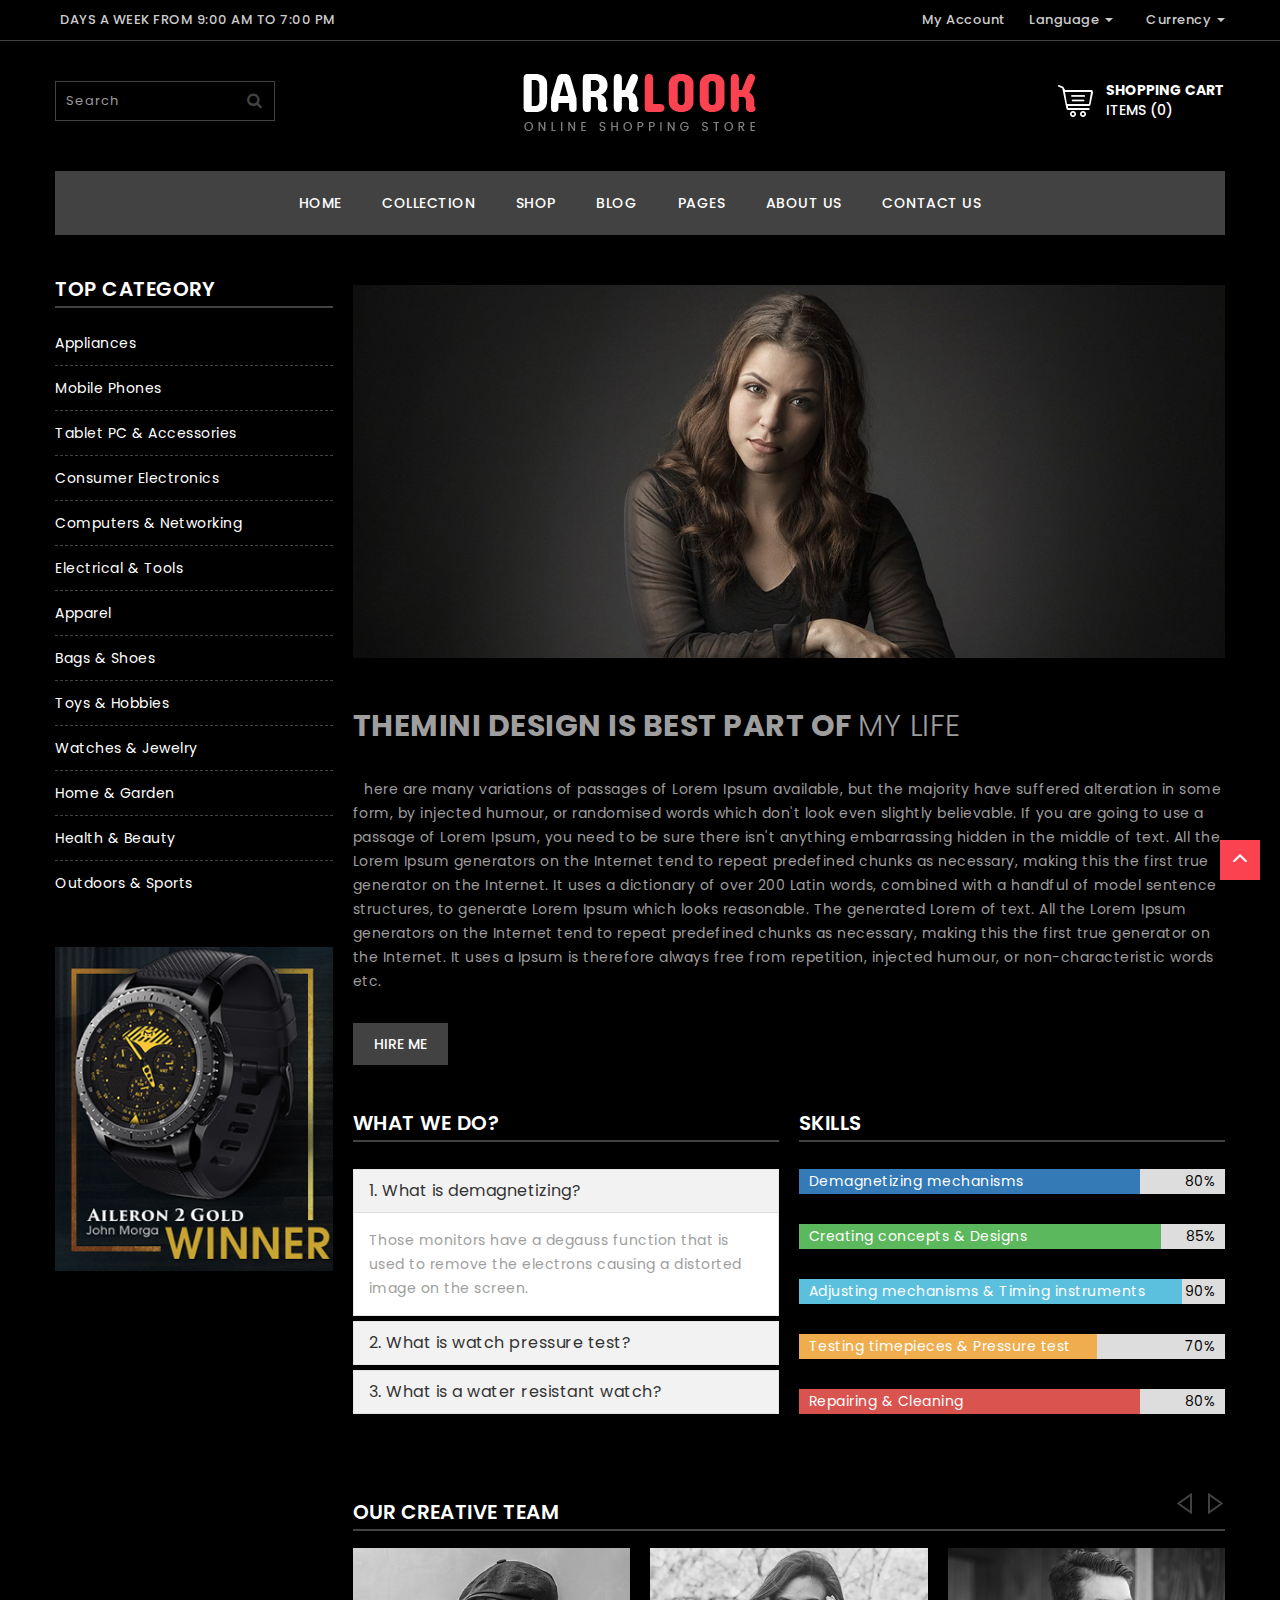
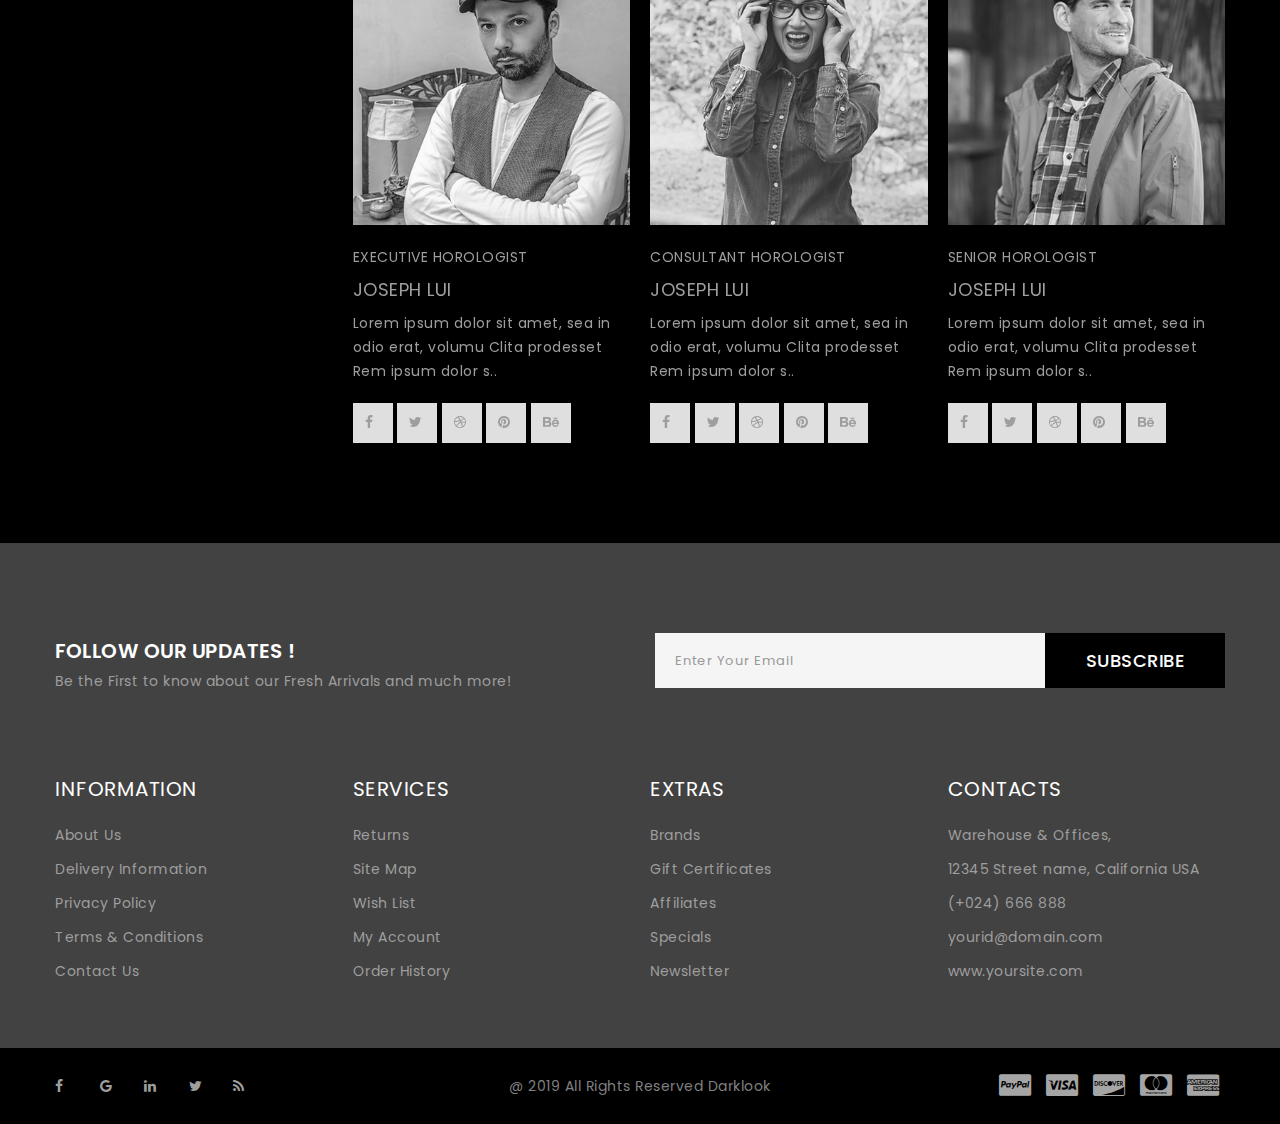
<file: about.html>
<!DOCTYPE html>
<!--[if (gte IE 9)|!(IE)]><!-->
<html lang="en">
<!--<![endif]-->

<head>
  <!-- =====  BASIC PAGE NEEDS  ===== -->
  <meta charset="utf-8">
  <title>Dark look E-commerce Bootstrap Template</title>
  <!-- =====  SEO MATE  ===== -->
  <meta http-equiv="X-UA-Compatible" content="IE=edge" />
  <meta name="description" content="">
  <meta name="keywords" content="">
  <meta name="distribution" content="global">
  <meta name="revisit-after" content="2 Days">
  <meta name="robots" content="ALL">
  <meta name="rating" content="8 YEARS">
  <meta name="Language" content="en-us">
  <meta name="GOOGLEBOT" content="NOARCHIVE">
  <!-- =====  MOBILE SPECIFICATION  ===== -->
  <meta name="viewport" content="width=device-width, initial-scale=1, maximum-scale=1">
  <meta name="viewport" content="width=device-width">
  <!-- =====  CSS  ===== -->
  <link rel="stylesheet" type="text/css" href="css/font-awesome.min.css" />
  <link rel="stylesheet" type="text/css" href="css/bootstrap.css" />
  <link rel="stylesheet" type="text/css" href="css/style.css">
  <link rel="stylesheet" type="text/css" href="css/magnific-popup.css">
  <link rel="stylesheet" type="text/css" href="css/owl.carousel.css">
  <link rel="shortcut icon" href="images/favicon.png">
  <link rel="apple-touch-icon" href="images/apple-touch-icon.html">
  <link rel="apple-touch-icon" sizes="72x72" href="images/apple-touch-icon-72x72.html">
  <link rel="apple-touch-icon" sizes="114x114" href="images/apple-touch-icon-114x114.html">
</head>

<body>
  <!-- =====  LODER  ===== -->
  <div class="loder"></div>
  <div class="wrapper">
    <!-- =====  HEADER START  ===== -->
    <header id="header">
      <div class="header-top">
        <div class="container">
          <div class="row">
            <div class="col-xs-12 col-sm-4">
              <div class="header-top-left">
                <div class="contact"><span class="hidden-xs hidden-sm hidden-md">Days a week from 9:00 am to 7:00 pm</span></div>
              </div>
            </div>
            <div class="col-xs-12 col-sm-8">
              <ul class="header-top-right text-right">
                <li class="account"><a href="login.html">My Account</a></li>
                <li class="language dropdown"> <span class="dropdown-toggle" id="dropdownMenu1" data-toggle="dropdown" aria-haspopup="true" aria-expanded="false" role="button">Language <span class="caret"></span> </span>
                  <ul class="dropdown-menu" aria-labelledby="dropdownMenu1">
                    <li><a href="#">English</a></li>
                    <li><a href="#">French</a></li>
                    <li><a href="#">German</a></li>
                  </ul>
                </li>
                <li class="currency dropdown"> <span class="dropdown-toggle" id="dropdownMenu12" data-toggle="dropdown" aria-haspopup="true" aria-expanded="false" role="button">Currency <span class="caret"></span> </span>
                  <ul class="dropdown-menu" aria-labelledby="dropdownMenu12">
                    <li><a href="#">€ Euro</a></li>
                    <li><a href="#">£ Pound Sterling</a></li>
                    <li><a href="#">$ US Dollar</a></li>
                  </ul>
                </li>
              </ul>
            </div>
          </div>
        </div>
      </div>
      <div class="header">
        <div class="container">
          <div class="row">
            <div class="col-xs-12 col-sm-4">
              <div class="main-search mt_40">
                <input id="search-input" name="search" value="" placeholder="Search" class="form-control input-lg" autocomplete="off" type="text">
                <span class="input-group-btn">
              <button type="button" class="btn btn-default btn-lg"><i class="fa fa-search"></i></button>
              </span> </div>
            </div>
            <div class="navbar-header col-xs-6 col-sm-4"> <a class="navbar-brand" href="index.html"> <img alt="themini" src="images/logo.png"> </a> </div>
            <div class="col-xs-6 col-sm-4 shopcart">
              <div id="cart" class="btn-group btn-block mtb_40">
                <button type="button" class="btn" data-target="#cart-dropdown" data-toggle="collapse" aria-expanded="true"><span id="shippingcart">Shopping cart</span><span id="cart-total">items (0)</span> </button>
              </div>
              <div id="cart-dropdown" class="cart-menu collapse">
                <ul>
                  <li>
                    <table class="table table-striped">
                      <tbody>
                        <tr>
                          <td class="text-center"><a href="#"><img src="images/product/70x84.jpg" alt="iPod Classic" title="iPod Classic"></a></td>
                          <td class="text-left product-name"><a href="#">MacBook Pro</a> <span class="text-left price">$20.00</span>
                            <input class="cart-qty" name="product_quantity" min="1" value="1" type="number">
                          </td>
                          <td class="text-center"><a class="close-cart"><i class="fa fa-times-circle"></i></a></td>
                        </tr>
                        <tr>
                          <td class="text-center"><a href="#"><img src="images/product/70x84.jpg" alt="iPod Classic" title="iPod Classic"></a></td>
                          <td class="text-left product-name"><a href="#">MacBook Pro</a> <span class="text-left price">$20.00</span>
                            <input class="cart-qty" name="product_quantity" min="1" value="1" type="number">
                          </td>
                          <td class="text-center"><a class="close-cart"><i class="fa fa-times-circle"></i></a></td>
                        </tr>
                      </tbody>
                    </table>
                  </li>
                  <li>
                    <table class="table">
                      <tbody>
                        <tr>
                          <td class="text-right"><strong>Sub-Total</strong></td>
                          <td class="text-right">$2,100.00</td>
                        </tr>
                        <tr>
                          <td class="text-right"><strong>Eco Tax (-2.00)</strong></td>
                          <td class="text-right">$2.00</td>
                        </tr>
                        <tr>
                          <td class="text-right"><strong>VAT (20%)</strong></td>
                          <td class="text-right">$20.00</td>
                        </tr>
                        <tr>
                          <td class="text-right"><strong>Total</strong></td>
                          <td class="text-right">$2,122.00</td>
                        </tr>
                      </tbody>
                    </table>
                  </li>
                  <li>
                    <form action="http://html.lionode.com/darklook/cart_page.html">
                      <input class="btn pull-left mt_10" value="View cart" type="submit">
                    </form>
                    <form action="http://html.lionode.com/darklook/checkout_page.html">
                      <input class="btn pull-right mt_10" value="Checkout" type="submit">
                    </form>
                  </li>
                </ul>
              </div>
            </div>
          </div>
          <nav class="navbar">
            <p>menu</p>
            <button class="navbar-toggle" type="button" data-toggle="collapse" data-target=".js-navbar-collapse"> <span class="i-bar"><i class="fa fa-bars"></i></span></button>
            <div class="collapse navbar-collapse js-navbar-collapse">
              <ul id="menu" class="nav navbar-nav">
                <li> <a href="index.html">Home</a></li>
                <li class="dropdown mega-dropdown"> <a href="#" class="dropdown-toggle" data-toggle="dropdown">Collection </a>
                  <ul class="dropdown-menu mega-dropdown-menu row">
                    <li class="col-md-3">
                      <ul>
                        <li class="dropdown-header">Women's</li>
                        <li><a href="#">Unique Features</a></li>
                        <li><a href="#">Image Responsive</a></li>
                        <li><a href="#">Auto Carousel</a></li>
                        <li><a href="#">Newsletter Form</a></li>
                        <li><a href="#">Four columns</a></li>
                        <li><a href="#">Four columns</a></li>
                        <li><a href="#">Good Typography</a></li>
                      </ul>
                    </li>
                    <li class="col-md-3">
                      <ul>
                        <li class="dropdown-header">Man's</li>
                        <li><a href="#">Unique Features</a></li>
                        <li><a href="#">Image Responsive</a></li>
                        <li><a href="#">Four columns</a></li>
                        <li><a href="#">Auto Carousel</a></li>
                        <li><a href="#">Newsletter Form</a></li>
                        <li><a href="#">Four columns</a></li>
                        <li><a href="#">Good Typography</a></li>
                      </ul>
                    </li>
                    <li class="col-md-3">
                      <ul>
                        <li class="dropdown-header">Children's</li>
                        <li><a href="#">Unique Features</a></li>
                        <li><a href="#">Four columns</a></li>
                        <li><a href="#">Image Responsive</a></li>
                        <li><a href="#">Auto Carousel</a></li>
                        <li><a href="#">Newsletter Form</a></li>
                        <li><a href="#">Four columns</a></li>
                        <li><a href="#">Good Typography</a></li>
                      </ul>
                    </li>
                    <li class="col-md-3">
                      <ul>
                        <li id="myCarousel" class="carousel slide" data-ride="carousel">
                          <div class="carousel-inner">
                            <div class="item active"> <a href="#"><img src="images/menu-banner1.jpg" class="img-responsive" alt="Banner1"></a></div>
                            <!-- End Item -->
                            <div class="item"> <a href="#"><img src="images/menu-banner2.jpg" class="img-responsive" alt="Banner1"></a></div>
                            <!-- End Item -->
                            <div class="item"> <a href="#"><img src="images/menu-banner3.jpg" class="img-responsive" alt="Banner1"></a></div>
                            <!-- End Item -->
                          </div>
                          <!-- End Carousel Inner -->
                        </li>
                        <!-- /.carousel -->
                      </ul>
                    </li>
                  </ul>
                </li>
                <li> <a href="category_page.html">Shop</a></li>
                <li> <a href="blog_page.html">Blog</a></li>
                <li class="dropdown"> <a href="#" class="dropdown-toggle" data-toggle="dropdown">Pages </a>
                  <ul class="dropdown-menu">
                    <li> <a href="cart_page.html">Cart</a></li>
                    <li> <a href="checkout_page.html">Checkout</a></li>
                    <li> <a href="product_detail_page.html">Product Detail Page</a></li>
                    <li> <a href="single_blog.html">Single Post</a></li>
                  </ul>
                </li>
                <li> <a href="about.html">About us</a></li>
                <li> <a href="contact_us.html">Contact us</a></li>
              </ul>
            </div>
            <!-- /.nav-collapse -->
          </nav>
        </div>
      </div>
    </header>
    <!-- =====  HEADER END  ===== -->
    <!-- =====  CONTAINER START  ===== -->
    <div class="container mt_30">
      <div class="row ">
        <div id="column-left" class="col-sm-4 col-lg-3 hidden-xs">
          <div id="category-menu" class="navbar collapse in mb_40" aria-expanded="true" style="" role="button">
            <div class="nav-responsive">
              <div class="heading-part">
                <h2 class="main_title">Top category</h2>
              </div>
              <ul class="nav  main-navigation collapse in">
                <li><a href="#">Appliances</a></li>
                <li><a href="#">Mobile Phones</a></li>
                <li><a href="#">Tablet PC & Accessories</a></li>
                <li><a href="#">Consumer Electronics</a></li>
                <li><a href="#">Computers & Networking</a></li>
                <li><a href="#">Electrical & Tools</a></li>
                <li><a href="#">Apparel</a></li>
                <li><a href="#">Bags & Shoes</a></li>
                <li><a href="#">Toys & Hobbies</a></li>
                <li><a href="#">Watches & Jewelry</a></li>
                <li><a href="#">Home & Garden</a></li>
                <li><a href="#">Health & Beauty</a></li>
                <li><a href="#">Outdoors & Sports</a></li>
              </ul>
            </div>
          </div>
          <div class="left_banner left-sidebar-widget mt_30 mb_40"> <a href="#"><img src="images/left1.jpg" alt="Left Banner" class="img-responsive" /></a> </div>
        </div>
        <div class="col-sm-8 col-lg-9 mtb_20">
          <!-- about  -->
          <div class="row">
            <div class="col-md-12">
              <figure> <img src="images/about-page-gaando.jpg" alt="#"> </figure>
            </div>
            <div class="col-md-12">
              <div class="about-text">
                <div class="about-heading-wrap">
                  <h2 class="about-heading mb_20 mt_40 ptb_10">themini Design is Best Part of <span>my Life </span></h2>
                </div>
                <p>There are many variations of passages of Lorem Ipsum available, but the majority have suffered alteration in some form, by injected humour, or randomised words which don't look even slightly believable. If you are going to use a passage of Lorem Ipsum, you need to be sure there isn't anything embarrassing hidden in the middle of text. All the Lorem Ipsum generators on the Internet tend to repeat predefined chunks as necessary, making this the first true generator on the Internet. It uses a dictionary of over 200 Latin words, combined with a handful of model sentence structures, to generate Lorem Ipsum which looks reasonable. The generated Lorem of text. All the Lorem Ipsum generators on the Internet tend to repeat predefined chunks as necessary, making this the first true generator on the Internet. It uses a Ipsum is therefore always free from repetition, injected humour, or non-characteristic words etc.</p>
                <button type="button" class="btn mt_30">HIRE ME</button>
              </div>
            </div>
          </div>
          <!-- =====  product ===== -->
          <div class="row">
            <div class="col-md-6">
              <div class="heading-part mb_20 mt_40">
                <h2 class="main_title">What We Do?</h2>
              </div>
              <div class="panel-group" id="accordion">
                <div class="panel panel-default pull-left">
                  <div class="panel-heading">
                    <h4 class="panel-title"> <a data-toggle="collapse" data-parent="#accordion" href="#collapseOne">1. What is demagnetizing?</a> </h4>
                  </div>
                  <div id="collapseOne" class="panel-collapse collapse in">
                    <div class="panel-body">
                      <p>Those monitors have a degauss function that is used to remove the electrons causing a distorted image on the screen.</p>
                    </div>
                  </div>
                </div>
                <div class="panel panel-default pull-left">
                  <div class="panel-heading">
                    <h4 class="panel-title"> <a data-toggle="collapse" data-parent="#accordion" href="#collapseTwo">2. What is watch pressure test?</a> </h4>
                  </div>
                  <div id="collapseTwo" class="panel-collapse collapse">
                    <div class="panel-body">
                      <p>A water test involves placing your watch in a pocket of air over water inside a water testing tank. The air pressure inside the tank is then increased.</p>
                    </div>
                  </div>
                </div>
                <div class="panel panel-default pull-left">
                  <div class="panel-heading">
                    <h4 class="panel-title"> <a data-toggle="collapse" data-parent="#accordion" href="#collapseThree">3. What is a water resistant watch?</a> </h4>
                  </div>
                  <div id="collapseThree" class="panel-collapse collapse">
                    <div class="panel-body">
                      <p>A "Water Resistant" watch means that it is humidity-protected. It can endure a bit of water splashes from washing your hands or being caught in the rain.</p>
                    </div>
                  </div>
                </div>
              </div>
            </div>
            <div class="col-md-6">
              <div class="heading-part mb_20 mt_40 ">
                <h2 class="main_title">Skills</h2>
              </div>
              <div id="p_line">
                <div class="progress">
                  <div class="progress-bar" role="progressbar" aria-valuenow="80" aria-valuemin="0" aria-valuemax="100" style="width: 80%;"> <span class="sr-only">60% Complete</span> </div>
                  <span class="progress-type">Demagnetizing mechanisms</span> <span class="progress-completed">80%</span> </div>
                <div class="progress">
                  <div class="progress-bar progress-bar-success" role="progressbar" aria-valuenow="85" aria-valuemin="0" aria-valuemax="100" style="width: 85%"> <span class="sr-only">85% Complete (success)</span> </div>
                  <span class="progress-type">Creating concepts &amp; Designs</span> <span class="progress-completed">85%</span> </div>
                <div class="progress">
                  <div class="progress-bar progress-bar-info" role="progressbar" aria-valuenow="90" aria-valuemin="0" aria-valuemax="100" style="width: 90%"> <span class="sr-only">90% Complete (info)</span> </div>
                  <span class="progress-type">Adjusting mechanisms &amp; Timing instruments</span> <span class="progress-completed">90%</span> </div>
                <div class="progress">
                  <div class="progress-bar progress-bar-warning" role="progressbar" aria-valuenow="70" aria-valuemin="0" aria-valuemax="100" style="width: 70%"> <span class="sr-only">70% Complete (warning)</span> </div>
                  <span class="progress-type">Testing timepieces &amp; Pressure test</span> <span class="progress-completed">70%</span> </div>
                <div class="progress">
                  <div class="progress-bar progress-bar-danger" role="progressbar" aria-valuenow="80" aria-valuemin="0" aria-valuemax="100" style="width: 80%"> <span class="sr-only">80% Complete (danger)</span> </div>
                  <span class="progress-type">Repairing &amp; Cleaning</span> <span class="progress-completed">80%</span> </div>
              </div>
            </div>
          </div>
          <!-- =====  end  ===== -->
          <!--Team Carousel -->
          <div class="heading-part mb_10">
            <h2 class="main_title mt_50">Our Creative Team</h2>
          </div>
          <div class="team_grid box">
            <div class="team3col  owl-carousel">
              <div class="item team-detail">
                <div class="team-item-img"> <img src="images/tm1.jpg" alt="" /> </div>
                <div class="team-designation mt_20">Executive Horologist</div>
                <h4 class="team-title  mtb_10">joseph Lui </h4>
                <p>Lorem ipsum dolor sit amet, sea in odio erat, volumu Clita prodesset Rem ipsum dolor s..</p>
                <ul class="social mt_20 mb_80">
                  <li><a href="https://www.facebook.com/" ><i class="fa fa-facebook"></i></a></li>
                  <li><a href="https://www.twitter.com/" ><i class="fa fa-twitter"></i></a></li>
                  <li><a href="https://www.dribbble.com/" ><i class="fa fa-dribbble"></i></a></li>
                  <li><a href="https://www.pinterest.com/" ><i class="fa fa-pinterest"></i></a></li>
                  <li><a href="https://www.behance.net/" ><i class="fa fa-behance"></i></a></li>
                </ul>
              </div>
              <div class="item team-detail">
                <div class="team-item-img"> <img src="images/tm2.jpg" alt="" /> </div>
                <div class="team-designation mt_20">Consultant Horologist</div>
                <h4 class="team-title  mtb_10">joseph Lui </h4>
                <p>Lorem ipsum dolor sit amet, sea in odio erat, volumu Clita prodesset Rem ipsum dolor s..</p>
                <ul class="social mt_20 mb_80">
                  <li><a href="https://www.facebook.com/" ><i class="fa fa-facebook"></i></a></li>
                  <li><a href="https://www.twitter.com/" ><i class="fa fa-twitter"></i></a></li>
                  <li><a href="https://www.dribbble.com/" ><i class="fa fa-dribbble"></i></a></li>
                  <li><a href="https://www.pinterest.com/" ><i class="fa fa-pinterest"></i></a></li>
                  <li><a href="https://www.behance.net/" ><i class="fa fa-behance"></i></a></li>
                </ul>
              </div>
              <div class="item team-detail">
                <div class="team-item-img"> <img src="images/tm3.jpg" alt="" /> </div>
                <div class="team-designation mt_20">Senior Horologist</div>
                <h4 class="team-title  mtb_10">joseph Lui </h4>
                <p>Lorem ipsum dolor sit amet, sea in odio erat, volumu Clita prodesset Rem ipsum dolor s..</p>
                <ul class="social mt_20 mb_80">
                  <li><a href="https://www.facebook.com/" ><i class="fa fa-facebook"></i></a></li>
                  <li><a href="https://www.twitter.com/" ><i class="fa fa-twitter"></i></a></li>
                  <li><a href="https://www.dribbble.com/" ><i class="fa fa-dribbble"></i></a></li>
                  <li><a href="https://www.pinterest.com/" ><i class="fa fa-pinterest"></i></a></li>
                  <li><a href="https://www.behance.net/" ><i class="fa fa-behance"></i></a></li>
                </ul>
              </div>
              <div class="item team-detail">
                <div class="team-item-img"> <img src="images/tm4.jpg" alt="" /> </div>
                <div class="team-designation mt_20">php Developer</div>
                <h4 class="team-title  mtb_10">joseph Lui </h4>
                <p>Lorem ipsum dolor sit amet, sea in odio erat, volumu Clita prodesset Rem ipsum dolor s..</p>
                <ul class="social mt_20 mb_80">
                  <li><a href="https://www.facebook.com/" ><i class="fa fa-facebook"></i></a></li>
                  <li><a href="https://www.twitter.com/" ><i class="fa fa-twitter"></i></a></li>
                  <li><a href="https://www.dribbble.com/" ><i class="fa fa-dribbble"></i></a></li>
                  <li><a href="https://www.pinterest.com/" ><i class="fa fa-pinterest"></i></a></li>
                  <li><a href="https://www.behance.net/" ><i class="fa fa-behance"></i></a></li>
                </ul>
              </div>
              <div class="item team-detail">
                <div class="team-item-img"> <img src="images/tm5.jpg" alt="" /> </div>
                <div class="team-designation mt_20">php Developer</div>
                <h4 class="team-title  mtb_10">joseph Lui </h4>
                <p>Lorem ipsum dolor sit amet, sea in odio erat, volumu Clita prodesset Rem ipsum dolor s..</p>
                <ul class="social mt_20 mb_80">
                  <li><a href="https://www.facebook.com/" ><i class="fa fa-facebook"></i></a></li>
                  <li><a href="https://www.twitter.com/" ><i class="fa fa-twitter"></i></a></li>
                  <li><a href="https://www.dribbble.com/" ><i class="fa fa-dribbble"></i></a></li>
                  <li><a href="https://www.pinterest.com/" ><i class="fa fa-pinterest"></i></a></li>
                  <li><a href="https://www.behance.net/" ><i class="fa fa-behance"></i></a></li>
                </ul>
              </div>
            </div>
            <!--End Team Carousel -->
          </div>
        </div>
      </div>
    </div>
  </div>
  <!-- Single Blog  -->
  <!-- End Blog   -->
  <!-- =====  CONTAINER END  ===== -->
  <!-- =====  FOOTER START  ===== -->
    <div class="footer pt_60">
      <div class="container">
        <div class="newsletters mt_30 mb_50">
          <div class="row">
            <div class="col-sm-6">
              <div class="news-head pull-left">
                <h2>Follow Our Updates !</h2>
                <div class="new-desc">Be the First to know about our Fresh Arrivals and much more!</div>
              </div>
            </div>
            <div class="col-sm-6">
              <div class="news-form pull-right">
                <form onsubmit="return validatemail();" method="post">
                  <div class="form-group required">
                    <input name="email" id="email" placeholder="Enter Your Email" class="form-control input-lg" required="" type="email">
                    <button type="submit" class="btn btn-default btn-lg">Subscribe</button>
                  </div>
                </form>
              </div>
            </div>
          </div>
        </div>
        <div class="row">
          <div class="col-md-3 footer-block">
            <h6 class="footer-title ptb_20">Information</h6>
            <ul>
              <li><a href="#">About Us</a></li>
              <li><a href="#">Delivery Information</a></li>
              <li><a href="#">Privacy Policy</a></li>
              <li><a href="#">Terms & Conditions</a></li>
              <li><a href="contact.html">Contact Us</a></li>
            </ul>
          </div>
          <div class="col-md-3 footer-block">
            <h6 class="footer-title ptb_20">Services</h6>
            <ul>
              <li><a href="#">Returns</a></li>
              <li><a href="#">Site Map</a></li>
              <li><a href="#">Wish List</a></li>
              <li><a href="#">My Account</a></li>
              <li><a href="#">Order History</a></li>
            </ul>
          </div>
          <div class="col-md-3 footer-block">
            <h6 class="footer-title ptb_20">Extras</h6>
            <ul>
              <li><a href="#">Brands</a></li>
              <li><a href="#">Gift Certificates</a></li>
              <li><a href="#">Affiliates</a></li>
              <li><a href="#">Specials</a></li>
              <li><a href="#">Newsletter</a></li>
            </ul>
          </div>
          <div class="col-md-3 footer-block">
            <h6 class="footer-title ptb_20">Contacts</h6>
            <ul>
              <li>Warehouse & Offices,</li>
              <li>12345 Street name, California USA</li>
              <li>(+024) 666 888</li>
              <li>yourid@domain.com</li>
              <li><a href="#">www.yoursite.com</a></li>
            </ul>
          </div>
        </div>
      </div>
      <div class="footer-bottom mt_60 ptb_20">
        <div class="container">
          <div class="row">
            <div class="col-sm-4">
              <div class="social_icon">
                <ul>
                  <li><a href="#"><i class="fa fa-facebook"></i></a></li>
                  <li><a href="#"><i class="fa fa-google"></i></a></li>
                  <li><a href="#"><i class="fa fa-linkedin"></i></a></li>
                  <li><a href="#"><i class="fa fa-twitter"></i></a></li>
                  <li><a href="#"><i class="fa fa-rss"></i></a></li>
                </ul>
              </div>
            </div>
            <div class="col-sm-4">
              <div class="copyright-part text-center">@ 2019 All Rights Reserved Darklook</div>
            </div>
            <div class="col-sm-4">
              <div class="payment-icon text-right">
                <ul>
                  <li><i class="fa fa-cc-paypal "></i></li>
                  <li><i class="fa fa-cc-visa"></i></li>
                  <li><i class="fa fa-cc-discover"></i></li>
                  <li><i class="fa fa-cc-mastercard"></i></li>
                  <li><i class="fa fa-cc-amex"></i></li>
                </ul>
              </div>
            </div>
          </div>
        </div>
      </div>
    </div>
  <!-- =====  FOOTER END  ===== -->
  <a id="scrollup"></a>
  <script src="js/jQuery_v3.1.1.min.js"></script>
  <script src="js/owl.carousel.min.js"></script>
  <script src="js/bootstrap.min.js"></script>
  <script src="js/jquery.magnific-popup.js"></script>
  <script src="js/custom.js"></script>
</body>

</html>
</file>
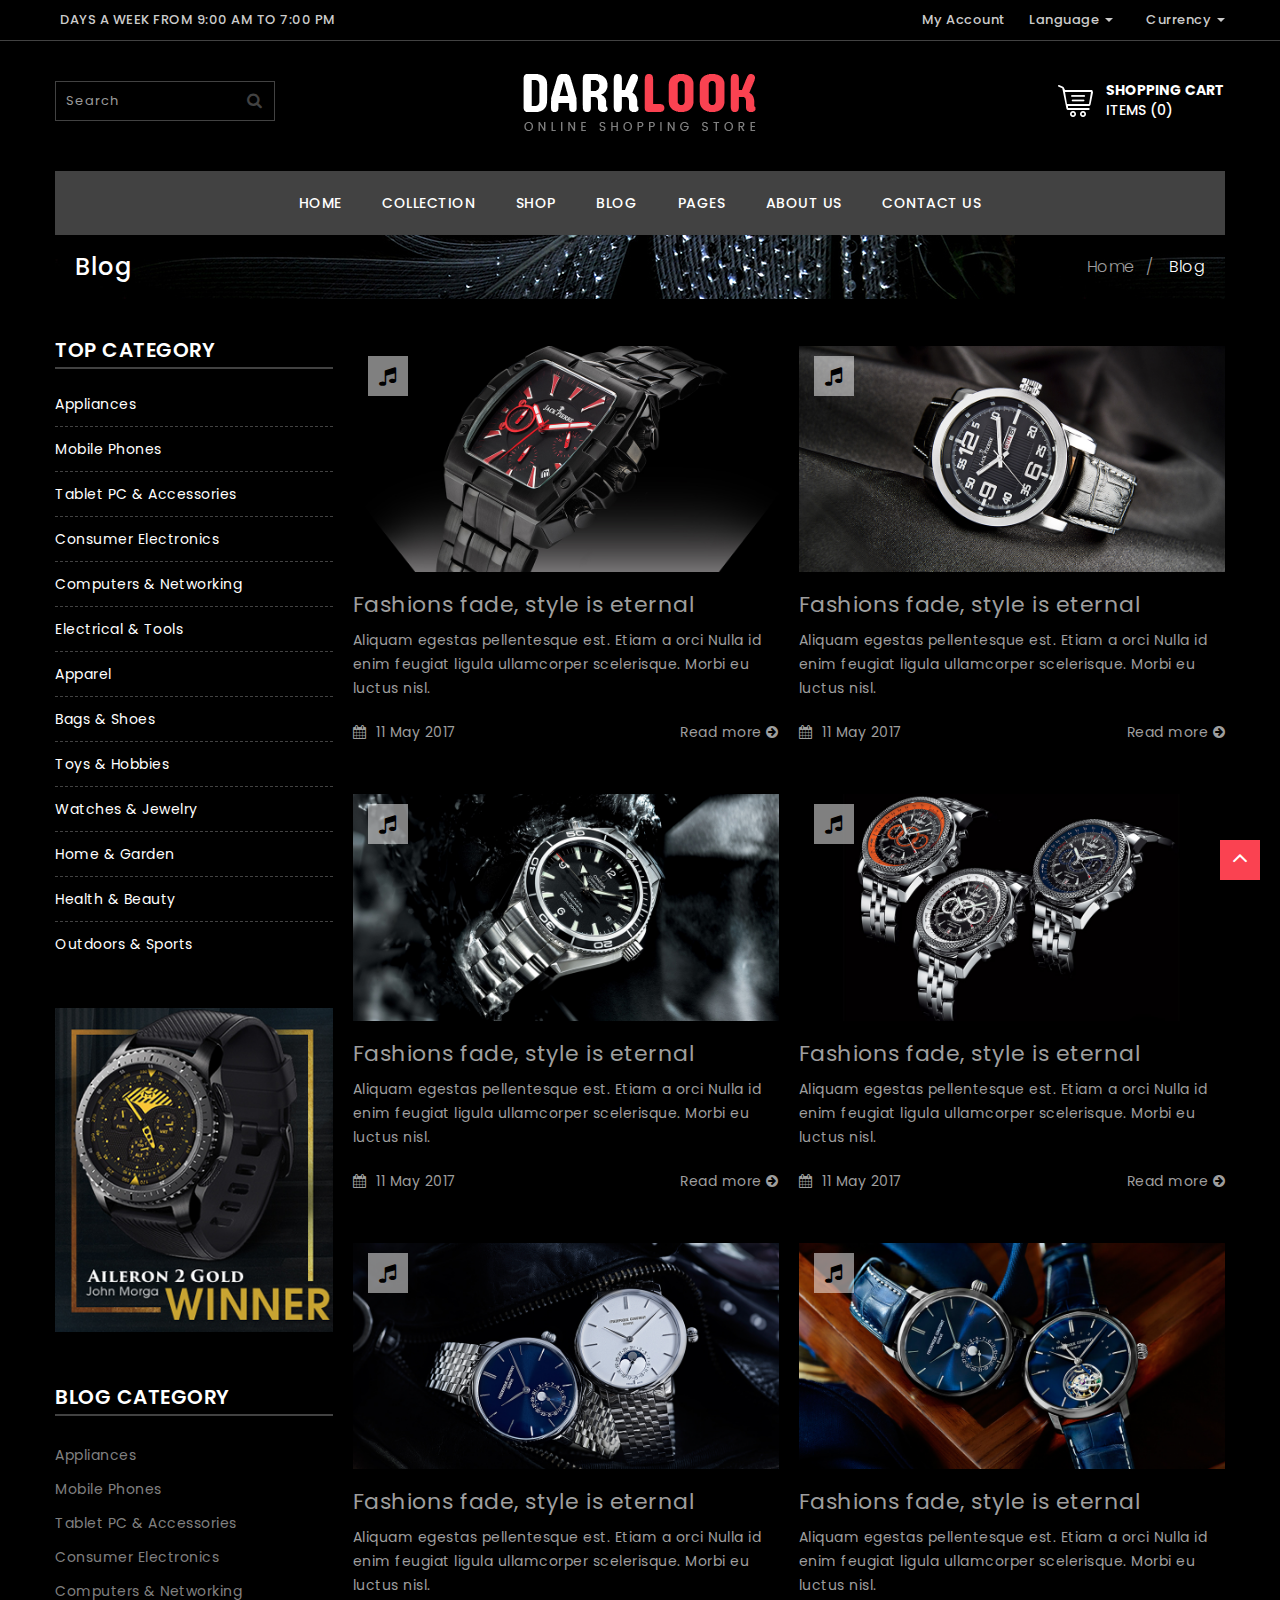
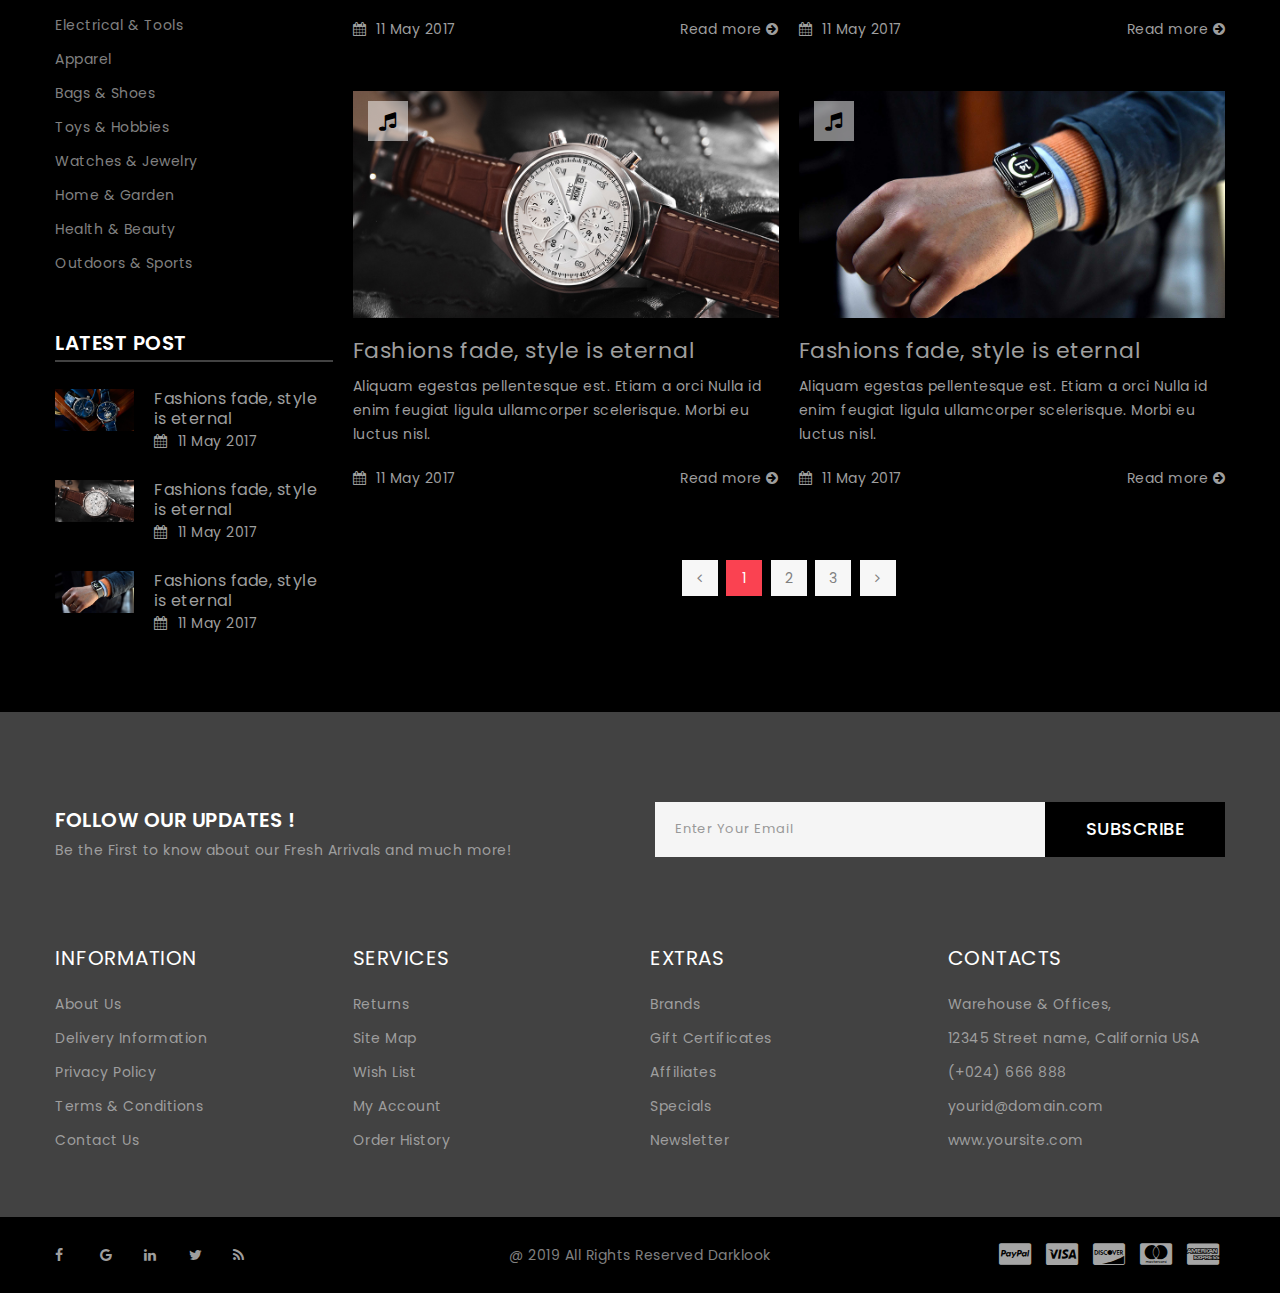
<file: blog_page.html>
<!DOCTYPE html>
<!--[if (gte IE 9)|!(IE)]><!-->
<html lang="en">
<!--<![endif]-->

<head>
  <!-- =====  BASIC PAGE NEEDS  ===== -->
  <meta charset="utf-8">
  <title>Dark look E-commerce Bootstrap Template</title>
  <!-- =====  SEO MATE  ===== -->
  <meta http-equiv="X-UA-Compatible" content="IE=edge" />
  <meta name="description" content="">
  <meta name="keywords" content="">
  <meta name="distribution" content="global">
  <meta name="revisit-after" content="2 Days">
  <meta name="robots" content="ALL">
  <meta name="rating" content="8 YEARS">
  <meta name="Language" content="en-us">
  <meta name="GOOGLEBOT" content="NOARCHIVE">
  <!-- =====  MOBILE SPECIFICATION  ===== -->
  <meta name="viewport" content="width=device-width, initial-scale=1, maximum-scale=1">
  <meta name="viewport" content="width=device-width">
  <!-- =====  CSS  ===== -->
  <link rel="stylesheet" type="text/css" href="css/font-awesome.min.css" />
  <link rel="stylesheet" type="text/css" href="css/bootstrap.css" />
  <link rel="stylesheet" type="text/css" href="css/style.css">
  <link rel="stylesheet" type="text/css" href="css/magnific-popup.css">
  <link rel="stylesheet" type="text/css" href="css/owl.carousel.css">
  <link rel="shortcut icon" href="images/favicon.png">
  <link rel="apple-touch-icon" href="images/apple-touch-icon.html">
  <link rel="apple-touch-icon" sizes="72x72" href="images/apple-touch-icon-72x72.html">
  <link rel="apple-touch-icon" sizes="114x114" href="images/apple-touch-icon-114x114.html">
</head>

<body>
  <!-- =====  LODER  ===== -->
  <div class="loder"></div>
  <div class="wrapper">
    <!-- =====  HEADER START  ===== -->
    <header id="header">
      <div class="header-top">
        <div class="container">
          <div class="row">
            <div class="col-xs-12 col-sm-4">
              <div class="header-top-left">
                <div class="contact"><span class="hidden-xs hidden-sm hidden-md">Days a week from 9:00 am to 7:00 pm</span></div>
              </div>
            </div>
            <div class="col-xs-12 col-sm-8">
              <ul class="header-top-right text-right">
                <li class="account"><a href="login.html">My Account</a></li>
                <li class="language dropdown"> <span class="dropdown-toggle" id="dropdownMenu1" data-toggle="dropdown" aria-haspopup="true" aria-expanded="false" role="button">Language <span class="caret"></span> </span>
                  <ul class="dropdown-menu" aria-labelledby="dropdownMenu1">
                    <li><a href="#">English</a></li>
                    <li><a href="#">French</a></li>
                    <li><a href="#">German</a></li>
                  </ul>
                </li>
                <li class="currency dropdown"> <span class="dropdown-toggle" id="dropdownMenu12" data-toggle="dropdown" aria-haspopup="true" aria-expanded="false" role="button">Currency <span class="caret"></span> </span>
                  <ul class="dropdown-menu" aria-labelledby="dropdownMenu12">
                    <li><a href="#">€ Euro</a></li>
                    <li><a href="#">£ Pound Sterling</a></li>
                    <li><a href="#">$ US Dollar</a></li>
                  </ul>
                </li>
              </ul>
            </div>
          </div>
        </div>
      </div>
      <div class="header">
        <div class="container">
          <div class="row">
            <div class="col-xs-12 col-sm-4">
              <div class="main-search mt_40">
                <input id="search-input" name="search" value="" placeholder="Search" class="form-control input-lg" autocomplete="off" type="text">
                <span class="input-group-btn">
              <button type="button" class="btn btn-default btn-lg"><i class="fa fa-search"></i></button>
              </span> </div>
            </div>
            <div class="navbar-header col-xs-6 col-sm-4"> <a class="navbar-brand" href="index.html"> <img alt="themini" src="images/logo.png"> </a> </div>
            <div class="col-xs-6 col-sm-4 shopcart">
              <div id="cart" class="btn-group btn-block mtb_40">
                <button type="button" class="btn" data-target="#cart-dropdown" data-toggle="collapse" aria-expanded="true"><span id="shippingcart">Shopping cart</span><span id="cart-total">items (0)</span> </button>
              </div>
              <div id="cart-dropdown" class="cart-menu collapse">
                <ul>
                  <li>
                    <table class="table table-striped">
                      <tbody>
                        <tr>
                          <td class="text-center"><a href="#"><img src="images/product/70x84.jpg" alt="iPod Classic" title="iPod Classic"></a></td>
                          <td class="text-left product-name"><a href="#">MacBook Pro</a> <span class="text-left price">$20.00</span>
                            <input class="cart-qty" name="product_quantity" min="1" value="1" type="number">
                          </td>
                          <td class="text-center"><a class="close-cart"><i class="fa fa-times-circle"></i></a></td>
                        </tr>
                        <tr>
                          <td class="text-center"><a href="#"><img src="images/product/70x84.jpg" alt="iPod Classic" title="iPod Classic"></a></td>
                          <td class="text-left product-name"><a href="#">MacBook Pro</a> <span class="text-left price">$20.00</span>
                            <input class="cart-qty" name="product_quantity" min="1" value="1" type="number">
                          </td>
                          <td class="text-center"><a class="close-cart"><i class="fa fa-times-circle"></i></a></td>
                        </tr>
                      </tbody>
                    </table>
                  </li>
                  <li>
                    <table class="table">
                      <tbody>
                        <tr>
                          <td class="text-right"><strong>Sub-Total</strong></td>
                          <td class="text-right">$2,100.00</td>
                        </tr>
                        <tr>
                          <td class="text-right"><strong>Eco Tax (-2.00)</strong></td>
                          <td class="text-right">$2.00</td>
                        </tr>
                        <tr>
                          <td class="text-right"><strong>VAT (20%)</strong></td>
                          <td class="text-right">$20.00</td>
                        </tr>
                        <tr>
                          <td class="text-right"><strong>Total</strong></td>
                          <td class="text-right">$2,122.00</td>
                        </tr>
                      </tbody>
                    </table>
                  </li>
                  <li>
                    <form action="http://html.lionode.com/darklook/cart_page.html">
                      <input class="btn pull-left mt_10" value="View cart" type="submit">
                    </form>
                    <form action="http://html.lionode.com/darklook/checkout_page.html">
                      <input class="btn pull-right mt_10" value="Checkout" type="submit">
                    </form>
                  </li>
                </ul>
              </div>
            </div>
          </div>
          <nav class="navbar">
            <p>menu</p>
            <button class="navbar-toggle" type="button" data-toggle="collapse" data-target=".js-navbar-collapse"> <span class="i-bar"><i class="fa fa-bars"></i></span></button>
            <div class="collapse navbar-collapse js-navbar-collapse">
              <ul id="menu" class="nav navbar-nav">
                <li> <a href="index.html">Home</a></li>
                <li class="dropdown mega-dropdown"> <a href="#" class="dropdown-toggle" data-toggle="dropdown">Collection </a>
                  <ul class="dropdown-menu mega-dropdown-menu row">
                    <li class="col-md-3">
                      <ul>
                        <li class="dropdown-header">Women's</li>
                        <li><a href="#">Unique Features</a></li>
                        <li><a href="#">Image Responsive</a></li>
                        <li><a href="#">Auto Carousel</a></li>
                        <li><a href="#">Newsletter Form</a></li>
                        <li><a href="#">Four columns</a></li>
                        <li><a href="#">Four columns</a></li>
                        <li><a href="#">Good Typography</a></li>
                      </ul>
                    </li>
                    <li class="col-md-3">
                      <ul>
                        <li class="dropdown-header">Man's</li>
                        <li><a href="#">Unique Features</a></li>
                        <li><a href="#">Image Responsive</a></li>
                        <li><a href="#">Four columns</a></li>
                        <li><a href="#">Auto Carousel</a></li>
                        <li><a href="#">Newsletter Form</a></li>
                        <li><a href="#">Four columns</a></li>
                        <li><a href="#">Good Typography</a></li>
                      </ul>
                    </li>
                    <li class="col-md-3">
                      <ul>
                        <li class="dropdown-header">Children's</li>
                        <li><a href="#">Unique Features</a></li>
                        <li><a href="#">Four columns</a></li>
                        <li><a href="#">Image Responsive</a></li>
                        <li><a href="#">Auto Carousel</a></li>
                        <li><a href="#">Newsletter Form</a></li>
                        <li><a href="#">Four columns</a></li>
                        <li><a href="#">Good Typography</a></li>
                      </ul>
                    </li>
                    <li class="col-md-3">
                      <ul>
                        <li id="myCarousel" class="carousel slide" data-ride="carousel">
                          <div class="carousel-inner">
                            <div class="item active"> <a href="#"><img src="images/menu-banner1.jpg" class="img-responsive" alt="Banner1"></a></div>
                            <!-- End Item -->
                            <div class="item"> <a href="#"><img src="images/menu-banner2.jpg" class="img-responsive" alt="Banner1"></a></div>
                            <!-- End Item -->
                            <div class="item"> <a href="#"><img src="images/menu-banner3.jpg" class="img-responsive" alt="Banner1"></a></div>
                            <!-- End Item -->
                          </div>
                          <!-- End Carousel Inner -->
                        </li>
                        <!-- /.carousel -->
                      </ul>
                    </li>
                  </ul>
                </li>
                <li> <a href="category_page.html">Shop</a></li>
                <li> <a href="blog_page.html">Blog</a></li>
                <li class="dropdown"> <a href="#" class="dropdown-toggle" data-toggle="dropdown">Pages </a>
                  <ul class="dropdown-menu">
                    <li> <a href="cart_page.html">Cart</a></li>
                    <li> <a href="checkout_page.html">Checkout</a></li>
                    <li> <a href="product_detail_page.html">Product Detail Page</a></li>
                    <li> <a href="single_blog.html">Single Post</a></li>
                  </ul>
                </li>
                <li> <a href="about.html">About us</a></li>
                <li> <a href="contact_us.html">Contact us</a></li>
              </ul>
            </div>
            <!-- /.nav-collapse -->
          </nav>
        </div>
      </div>
    </header>
    <!-- =====  HEADER END  ===== -->
    <!-- =====  CONTAINER START  ===== -->
    <div class="container">
      <div class="row ">
        <!-- =====  BANNER STRAT  ===== -->
        <div class="col-sm-12">
          <div class="breadcrumb ptb_20">
            <h1>Blog</h1>
            <ul>
              <li><a href="index.html">Home</a></li>
              <li class="active">Blog</li>
            </ul>
          </div>
        </div>
        <!-- =====  BREADCRUMB END===== -->
        <div id="column-left" class="col-sm-4 col-lg-3 hidden-xs">
          <div id="category-menu" class="navbar collapse in mb_40" aria-expanded="true" style="" role="button">
            <div class="nav-responsive">
              <div class="heading-part">
                <h2 class="main_title">Top category</h2>
              </div>
              <ul class="nav  main-navigation collapse in">
                <li><a href="#">Appliances</a></li>
                <li><a href="#">Mobile Phones</a></li>
                <li><a href="#">Tablet PC & Accessories</a></li>
                <li><a href="#">Consumer Electronics</a></li>
                <li><a href="#">Computers & Networking</a></li>
                <li><a href="#">Electrical & Tools</a></li>
                <li><a href="#">Apparel</a></li>
                <li><a href="#">Bags & Shoes</a></li>
                <li><a href="#">Toys & Hobbies</a></li>
                <li><a href="#">Watches & Jewelry</a></li>
                <li><a href="#">Home & Garden</a></li>
                <li><a href="#">Health & Beauty</a></li>
                <li><a href="#">Outdoors & Sports</a></li>
              </ul>
            </div>
          </div>
          <div class="left_banner left-sidebar-widget mt_30 mb_40"> <a href="#"><img src="images/left1.jpg" alt="Left Banner" class="img-responsive" /></a> </div>
          <div class="blog-category left-sidebar-widget mb_50">
            <div class="heading-part mb_20 ">
              <h2 class="main_title">Blog Category</h2>
            </div>
            <ul>
              <li><a href="#">Appliances</a></li>
              <li><a href="#">Mobile Phones</a></li>
              <li><a href="#">Tablet PC & Accessories</a></li>
              <li><a href="#">Consumer Electronics</a></li>
              <li><a href="#">Computers & Networking</a></li>
              <li><a href="#">Electrical & Tools</a></li>
              <li><a href="#">Apparel</a></li>
              <li><a href="#">Bags & Shoes</a></li>
              <li><a href="#">Toys & Hobbies</a></li>
              <li><a href="#">Watches & Jewelry</a></li>
              <li><a href="#">Home & Garden</a></li>
              <li><a href="#">Health & Beauty</a></li>
              <li><a href="#">Outdoors & Sports</a></li>
            </ul>
          </div>
          <div class="left-blog left-sidebar-widget mb_50">
            <div class="heading-part mb_20 ">
              <h2 class="main_title">Latest Post</h2>
            </div>
            <div id="left-blog">
              <div class="row ">
                <div class="blog-item mb_20">
                  <div class="post-format col-xs-4">
                    <div class="thumb post-img"><a href="single_blog.html"> <img src="images/blog/blog_img_01.jpg"  alt="themini"></a></div>
                  </div>
                  <div class="post-info col-xs-8 ">
                    <h5> <a href="single_blog.html">Fashions fade, style is eternal</a> </h5>
                    <div class="date pull-left"> <i class="fa fa-calendar" aria-hidden="true"></i>11 May 2017 </div>
                  </div>
                </div>
                <div class="blog-item mb_20">
                  <div class="post-format col-xs-4">
                    <div class="thumb post-img"><a href="single_blog.html"> <img src="images/blog/blog_img_02.jpg"  alt="themini"></a></div>
                  </div>
                  <div class="post-info col-xs-8 ">
                    <h5> <a href="single_blog.html">Fashions fade, style is eternal</a> </h5>
                    <div class="date pull-left"> <i class="fa fa-calendar" aria-hidden="true"></i>11 May 2017 </div>
                  </div>
                </div>
                <div class="blog-item mb_20">
                  <div class="post-format col-xs-4">
                    <div class="thumb post-img"><a href="single_blog.html"> <img src="images/blog/blog_img_03.jpg"  alt="themini"></a></div>
                  </div>
                  <div class="post-info col-xs-8 ">
                    <h5> <a href="single_blog.html">Fashions fade, style is eternal</a> </h5>
                    <div class="date pull-left"> <i class="fa fa-calendar" aria-hidden="true"></i>11 May 2017 </div>
                  </div>
                </div>
              </div>
            </div>
          </div>
        </div>
        <div class="col-sm-8 col-lg-9 mtb_20">
          <div class="row">
            <div class="three-col-blog text-left">
              <div class="blog-item col-md-6 mb_30">
                <div class="post-format">
                  <div class="thumb post-img"><a href="single_blog.html"> <img src="images/blog/blog_img_04.jpg"  alt="themini"></a></div>
                  <div class="post-type"><i class="fa fa-music" aria-hidden="true"></i></div>
                </div>
                <div class="post-info mtb_20 ">
                  <h3 class="mb_10"> <a href="single_blog.html">Fashions fade, style is eternal</a> </h3>
                  <p>Aliquam egestas pellentesque est. Etiam a orci Nulla id enim feugiat ligula ullamcorper scelerisque. Morbi eu luctus nisl.</p>
                  <div class="details mtb_20">
                    <div class="date pull-left"> <i class="fa fa-calendar" aria-hidden="true"></i>11 May 2017 </div>
                    <div class="more pull-right"> <a href="single_blog.html">Read more <i class="fa fa-arrow-circle-right" aria-hidden="true"></i></a></div>
                  </div>
                </div>
              </div>
              <div class="blog-item col-md-6 mb_30">
                <div class="post-format">
                  <div class="thumb post-img"><a href="single_blog.html"> <img src="images/blog/blog_img_05.jpg"  alt="themini"></a></div>
                  <div class="post-type"><i class="fa fa-music" aria-hidden="true"></i></div>
                </div>
                <div class="post-info mtb_20 ">
                  <h3 class="mb_10"> <a href="single_blog.html">Fashions fade, style is eternal</a> </h3>
                  <p>Aliquam egestas pellentesque est. Etiam a orci Nulla id enim feugiat ligula ullamcorper scelerisque. Morbi eu luctus nisl.</p>
                  <div class="details mtb_20">
                    <div class="date pull-left"> <i class="fa fa-calendar" aria-hidden="true"></i>11 May 2017 </div>
                    <div class="more pull-right"> <a href="single_blog.html">Read more <i class="fa fa-arrow-circle-right" aria-hidden="true"></i></a></div>
                  </div>
                </div>
              </div>
              <div class="blog-item col-md-6 mb_30">
                <div class="post-format">
                  <div class="thumb post-img"><a href="single_blog.html"> <img src="images/blog/blog_img_06.jpg"  alt="themini"></a></div>
                  <div class="post-type"><i class="fa fa-music" aria-hidden="true"></i></div>
                </div>
                <div class="post-info mtb_20 ">
                  <h3 class="mb_10"> <a href="single_blog.html">Fashions fade, style is eternal</a> </h3>
                  <p>Aliquam egestas pellentesque est. Etiam a orci Nulla id enim feugiat ligula ullamcorper scelerisque. Morbi eu luctus nisl.</p>
                  <div class="details mtb_20">
                    <div class="date pull-left"> <i class="fa fa-calendar" aria-hidden="true"></i>11 May 2017 </div>
                    <div class="more pull-right"> <a href="single_blog.html">Read more <i class="fa fa-arrow-circle-right" aria-hidden="true"></i></a></div>
                  </div>
                </div>
              </div>
              <div class="blog-item col-md-6 mb_30">
                <div class="post-format">
                  <div class="thumb post-img"><a href="single_blog.html"> <img src="images/blog/blog_img_07.jpg"  alt="themini"></a></div>
                  <div class="post-type"><i class="fa fa-music" aria-hidden="true"></i></div>
                </div>
                <div class="post-info mtb_20 ">
                  <h3 class="mb_10"> <a href="single_blog.html">Fashions fade, style is eternal</a> </h3>
                  <p>Aliquam egestas pellentesque est. Etiam a orci Nulla id enim feugiat ligula ullamcorper scelerisque. Morbi eu luctus nisl.</p>
                  <div class="details mtb_20">
                    <div class="date pull-left"> <i class="fa fa-calendar" aria-hidden="true"></i>11 May 2017 </div>
                    <div class="more pull-right"> <a href="single_blog.html">Read more <i class="fa fa-arrow-circle-right" aria-hidden="true"></i></a></div>
                  </div>
                </div>
              </div>
              <div class="blog-item col-md-6 mb_30">
                <div class="post-format">
                  <div class="thumb post-img"><a href="single_blog.html"> <img src="images/blog/blog_img_08.jpg"  alt="themini"></a></div>
                  <div class="post-type"><i class="fa fa-music" aria-hidden="true"></i></div>
                </div>
                <div class="post-info mtb_20 ">
                  <h3 class="mb_10"> <a href="single_blog.html">Fashions fade, style is eternal</a> </h3>
                  <p>Aliquam egestas pellentesque est. Etiam a orci Nulla id enim feugiat ligula ullamcorper scelerisque. Morbi eu luctus nisl.</p>
                  <div class="details mtb_20">
                    <div class="date pull-left"> <i class="fa fa-calendar" aria-hidden="true"></i>11 May 2017 </div>
                    <div class="more pull-right"> <a href="single_blog.html">Read more <i class="fa fa-arrow-circle-right" aria-hidden="true"></i></a></div>
                  </div>
                </div>
              </div>
              <div class="blog-item col-md-6 mb_30">
                <div class="post-format">
                  <div class="thumb post-img"><a href="single_blog.html"> <img src="images/blog/blog_img_01.jpg"  alt="themini"></a></div>
                  <div class="post-type"><i class="fa fa-music" aria-hidden="true"></i></div>
                </div>
                <div class="post-info mtb_20 ">
                  <h3 class="mb_10"> <a href="single_blog.html">Fashions fade, style is eternal</a> </h3>
                  <p>Aliquam egestas pellentesque est. Etiam a orci Nulla id enim feugiat ligula ullamcorper scelerisque. Morbi eu luctus nisl.</p>
                  <div class="details mtb_20">
                    <div class="date pull-left"> <i class="fa fa-calendar" aria-hidden="true"></i>11 May 2017 </div>
                    <div class="more pull-right"> <a href="single_blog.html">Read more <i class="fa fa-arrow-circle-right" aria-hidden="true"></i></a></div>
                  </div>
                </div>
              </div>
              <div class="blog-item col-md-6 mb_30">
                <div class="post-format">
                  <div class="thumb post-img"><a href="single_blog.html"> <img src="images/blog/blog_img_02.jpg"  alt="themini"></a></div>
                  <div class="post-type"><i class="fa fa-music" aria-hidden="true"></i></div>
                </div>
                <div class="post-info mtb_20 ">
                  <h3 class="mb_10"> <a href="single_blog.html">Fashions fade, style is eternal</a> </h3>
                  <p>Aliquam egestas pellentesque est. Etiam a orci Nulla id enim feugiat ligula ullamcorper scelerisque. Morbi eu luctus nisl.</p>
                  <div class="details mtb_20">
                    <div class="date pull-left"> <i class="fa fa-calendar" aria-hidden="true"></i>11 May 2017 </div>
                    <div class="more pull-right"> <a href="single_blog.html">Read more <i class="fa fa-arrow-circle-right" aria-hidden="true"></i></a></div>
                  </div>
                </div>
              </div>
              <div class="blog-item col-md-6 mb_30">
                <div class="post-format">
                  <div class="thumb post-img"><a href="single_blog.html"> <img src="images/blog/blog_img_03.jpg"  alt="themini"></a></div>
                  <div class="post-type"><i class="fa fa-music" aria-hidden="true"></i></div>
                </div>
                <div class="post-info mtb_20 ">
                  <h3 class="mb_10"> <a href="single_blog.html">Fashions fade, style is eternal</a> </h3>
                  <p>Aliquam egestas pellentesque est. Etiam a orci Nulla id enim feugiat ligula ullamcorper scelerisque. Morbi eu luctus nisl.</p>
                  <div class="details mtb_20">
                    <div class="date pull-left"> <i class="fa fa-calendar" aria-hidden="true"></i>11 May 2017 </div>
                    <div class="more pull-right"> <a href="single_blog.html">Read more <i class="fa fa-arrow-circle-right" aria-hidden="true"></i></a></div>
                  </div>
                </div>
              </div>
            </div>
          </div>
          <div class="pagination-nav text-center mtb_20">
            <ul>
              <li><a href="#"><i class="fa fa-angle-left"></i></a></li>
              <li class="active"><a href="#">1</a></li>
              <li><a href="#">2</a></li>
              <li><a href="#">3</a></li>
              <li><a href="#"><i class="fa fa-angle-right"></i></a></li>
            </ul>
          </div>
        </div>
      </div>
    </div>
  </div>
  <!-- =====  CONTAINER END  ===== -->
  <!-- =====  FOOTER START  ===== -->
    <div class="footer pt_60">
      <div class="container">
        <div class="newsletters mt_30 mb_50">
          <div class="row">
            <div class="col-sm-6">
              <div class="news-head pull-left">
                <h2>Follow Our Updates !</h2>
                <div class="new-desc">Be the First to know about our Fresh Arrivals and much more!</div>
              </div>
            </div>
            <div class="col-sm-6">
              <div class="news-form pull-right">
                <form onsubmit="return validatemail();" method="post">
                  <div class="form-group required">
                    <input name="email" id="email" placeholder="Enter Your Email" class="form-control input-lg" required="" type="email">
                    <button type="submit" class="btn btn-default btn-lg">Subscribe</button>
                  </div>
                </form>
              </div>
            </div>
          </div>
        </div>
        <div class="row">
          <div class="col-md-3 footer-block">
            <h6 class="footer-title ptb_20">Information</h6>
            <ul>
              <li><a href="#">About Us</a></li>
              <li><a href="#">Delivery Information</a></li>
              <li><a href="#">Privacy Policy</a></li>
              <li><a href="#">Terms & Conditions</a></li>
              <li><a href="contact.html">Contact Us</a></li>
            </ul>
          </div>
          <div class="col-md-3 footer-block">
            <h6 class="footer-title ptb_20">Services</h6>
            <ul>
              <li><a href="#">Returns</a></li>
              <li><a href="#">Site Map</a></li>
              <li><a href="#">Wish List</a></li>
              <li><a href="#">My Account</a></li>
              <li><a href="#">Order History</a></li>
            </ul>
          </div>
          <div class="col-md-3 footer-block">
            <h6 class="footer-title ptb_20">Extras</h6>
            <ul>
              <li><a href="#">Brands</a></li>
              <li><a href="#">Gift Certificates</a></li>
              <li><a href="#">Affiliates</a></li>
              <li><a href="#">Specials</a></li>
              <li><a href="#">Newsletter</a></li>
            </ul>
          </div>
          <div class="col-md-3 footer-block">
            <h6 class="footer-title ptb_20">Contacts</h6>
            <ul>
              <li>Warehouse & Offices,</li>
              <li>12345 Street name, California USA</li>
              <li>(+024) 666 888</li>
              <li>yourid@domain.com</li>
              <li><a href="#">www.yoursite.com</a></li>
            </ul>
          </div>
        </div>
      </div>
      <div class="footer-bottom mt_60 ptb_20">
        <div class="container">
          <div class="row">
            <div class="col-sm-4">
              <div class="social_icon">
                <ul>
                  <li><a href="#"><i class="fa fa-facebook"></i></a></li>
                  <li><a href="#"><i class="fa fa-google"></i></a></li>
                  <li><a href="#"><i class="fa fa-linkedin"></i></a></li>
                  <li><a href="#"><i class="fa fa-twitter"></i></a></li>
                  <li><a href="#"><i class="fa fa-rss"></i></a></li>
                </ul>
              </div>
            </div>
            <div class="col-sm-4">
              <div class="copyright-part text-center">@ 2019 All Rights Reserved Darklook</div>
            </div>
            <div class="col-sm-4">
              <div class="payment-icon text-right">
                <ul>
                  <li><i class="fa fa-cc-paypal "></i></li>
                  <li><i class="fa fa-cc-visa"></i></li>
                  <li><i class="fa fa-cc-discover"></i></li>
                  <li><i class="fa fa-cc-mastercard"></i></li>
                  <li><i class="fa fa-cc-amex"></i></li>
                </ul>
              </div>
            </div>
          </div>
        </div>
      </div>
    </div>
  <!-- =====  FOOTER END  ===== -->
  <a id="scrollup"></a>
  <script src="js/jQuery_v3.1.1.min.js"></script>
  <script src="js/owl.carousel.min.js"></script>
  <script src="js/bootstrap.min.js"></script>
  <script src="js/jquery.magnific-popup.js"></script>
  <script src="js/custom.js"></script>
</body>

</html>
</file>
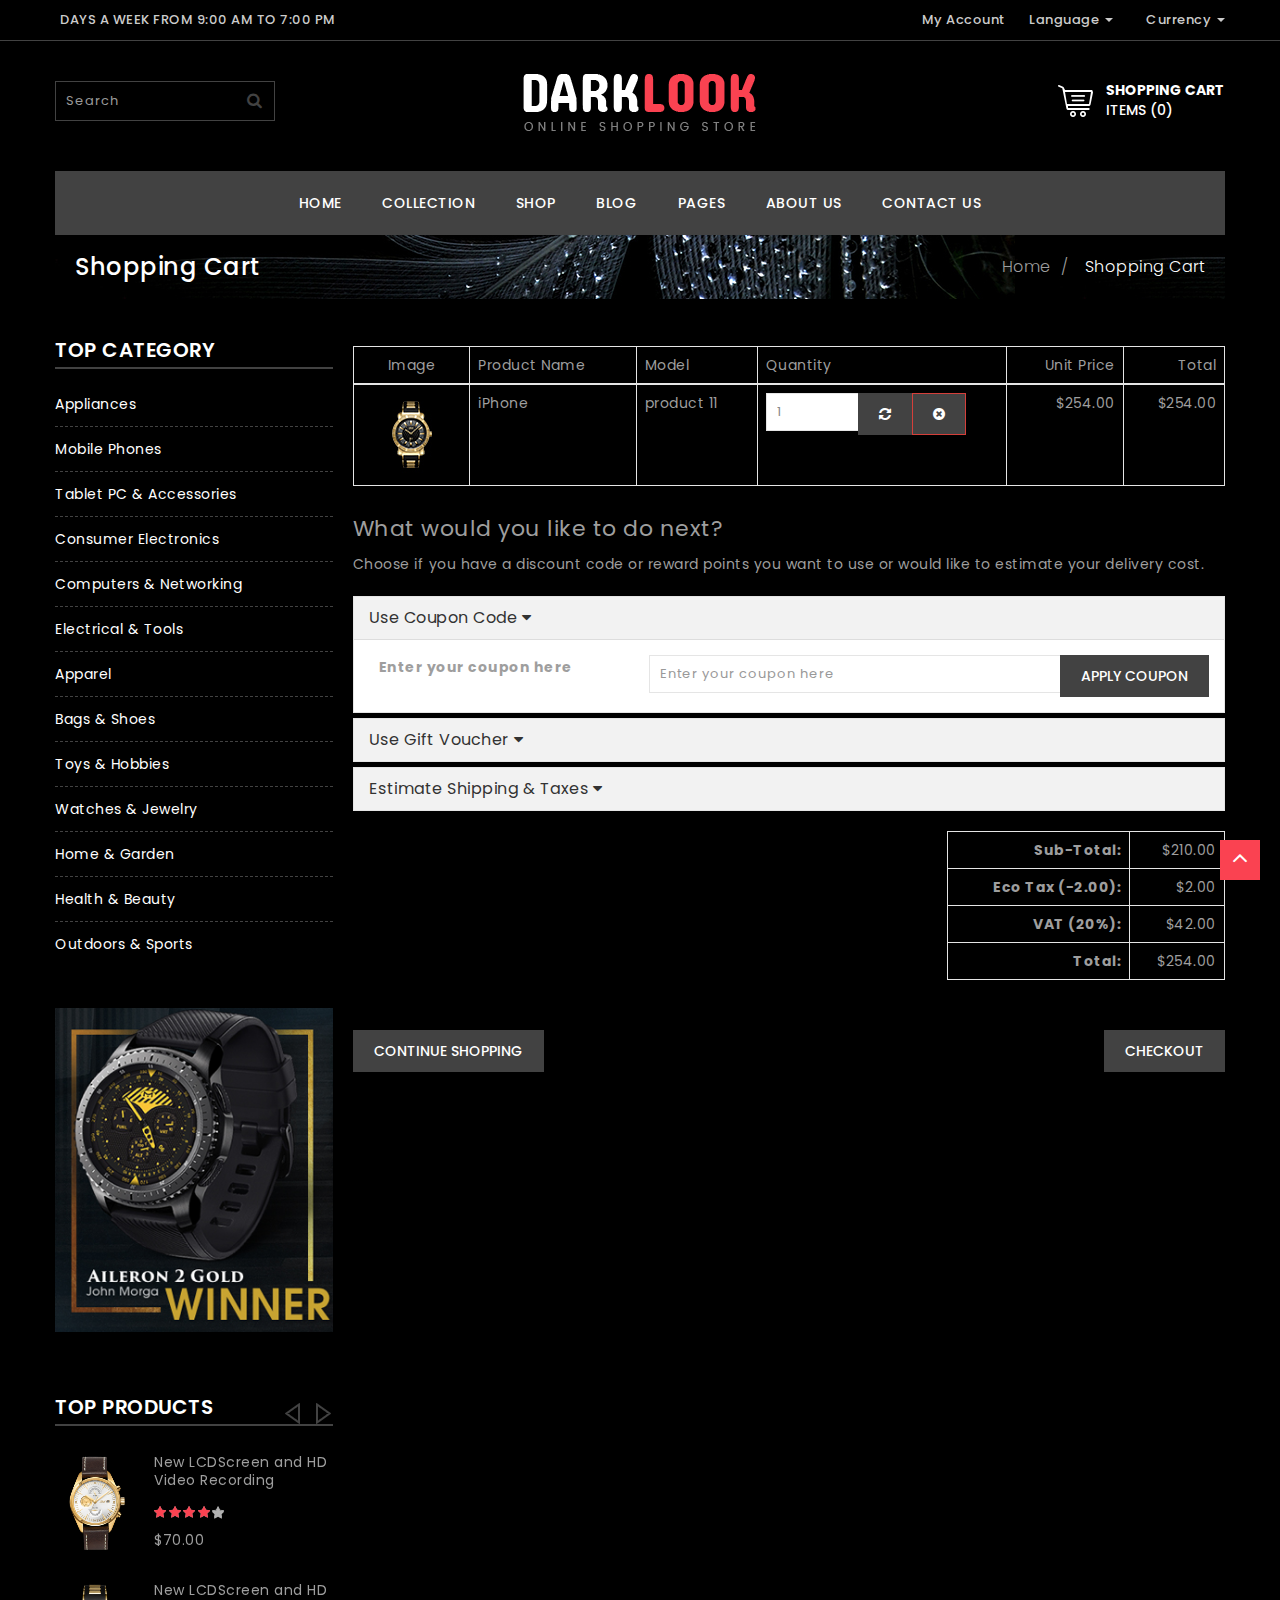
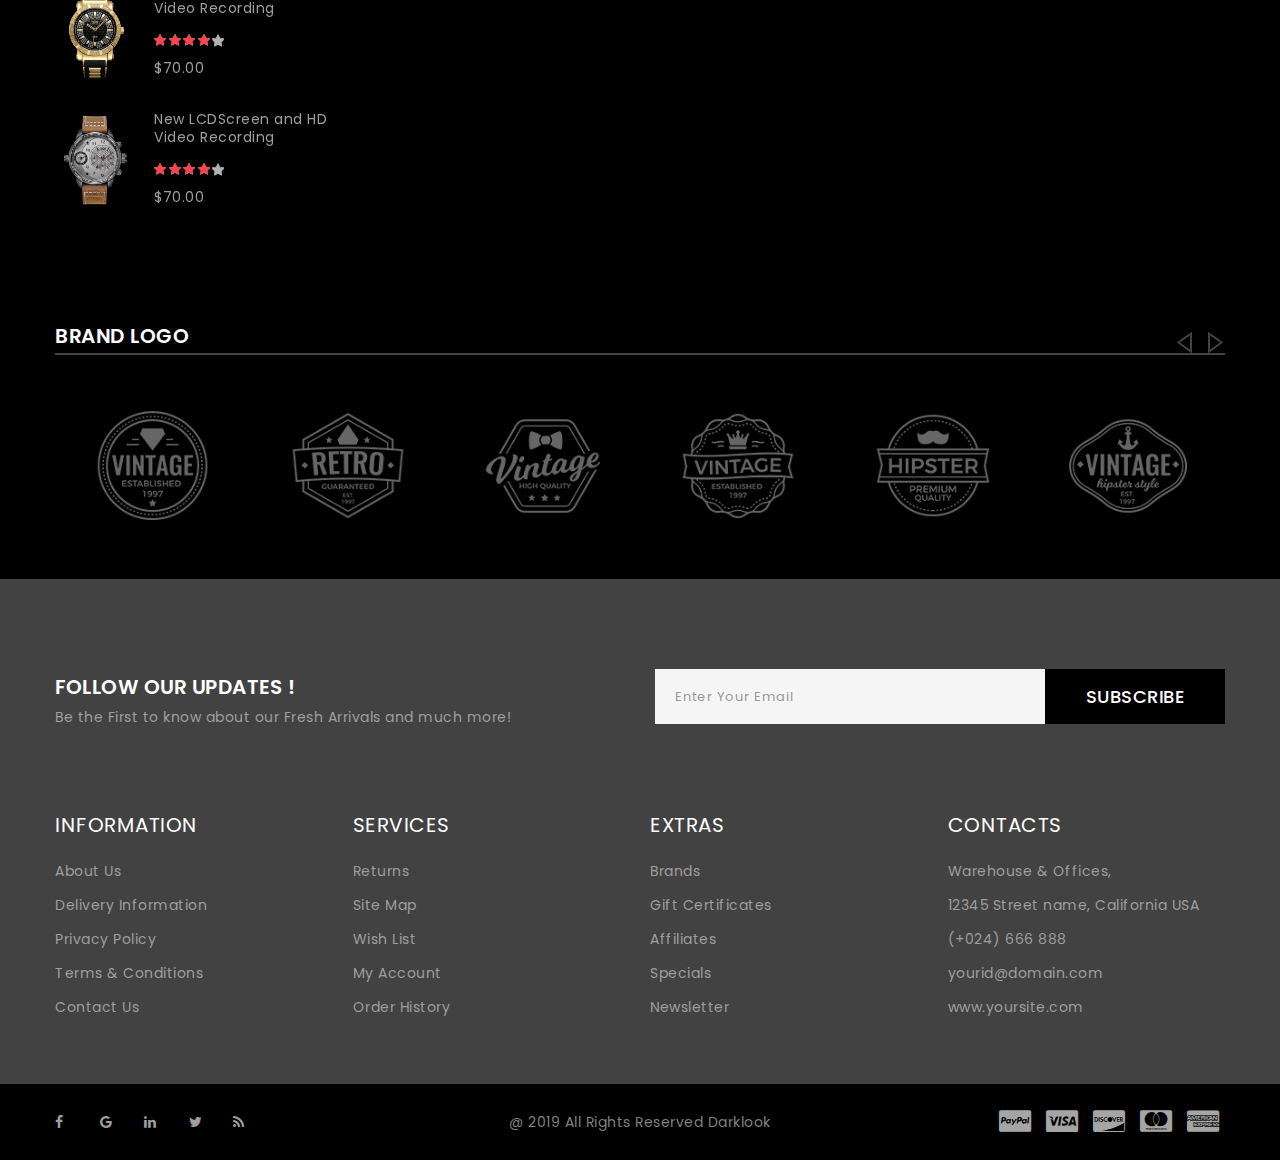
<file: cart_page.html>
<!DOCTYPE html>
<!--[if (gte IE 9)|!(IE)]><!-->
<html lang="en">
<!--<![endif]-->

<head>
  <!-- =====  BASIC PAGE NEEDS  ===== -->
  <meta charset="utf-8">
  <title>Dark look E-commerce Bootstrap Template</title>
  <!-- =====  SEO MATE  ===== -->
  <meta http-equiv="X-UA-Compatible" content="IE=edge" />
  <meta name="description" content="">
  <meta name="keywords" content="">
  <meta name="distribution" content="global">
  <meta name="revisit-after" content="2 Days">
  <meta name="robots" content="ALL">
  <meta name="rating" content="8 YEARS">
  <meta name="Language" content="en-us">
  <meta name="GOOGLEBOT" content="NOARCHIVE">
  <!-- =====  MOBILE SPECIFICATION  ===== -->
  <meta name="viewport" content="width=device-width, initial-scale=1, maximum-scale=1">
  <meta name="viewport" content="width=device-width">
  <!-- =====  CSS  ===== -->
  <link rel="stylesheet" type="text/css" href="css/font-awesome.min.css" />
  <link rel="stylesheet" type="text/css" href="css/bootstrap.css" />
  <link rel="stylesheet" type="text/css" href="css/style.css">
  <link rel="stylesheet" type="text/css" href="css/magnific-popup.css">
  <link rel="stylesheet" type="text/css" href="css/owl.carousel.css">
  <link rel="shortcut icon" href="images/favicon.png">
  <link rel="apple-touch-icon" href="images/apple-touch-icon.html">
  <link rel="apple-touch-icon" sizes="72x72" href="images/apple-touch-icon-72x72.html">
  <link rel="apple-touch-icon" sizes="114x114" href="images/apple-touch-icon-114x114.html">
</head>

<body>
  <!-- =====  LODER  ===== -->
  <div class="loder"></div>
  <div class="wrapper">
    <!-- =====  HEADER START  ===== -->
    <header id="header">
      <div class="header-top">
        <div class="container">
          <div class="row">
            <div class="col-xs-12 col-sm-4">
              <div class="header-top-left">
                <div class="contact"><span class="hidden-xs hidden-sm hidden-md">Days a week from 9:00 am to 7:00 pm</span></div>
              </div>
            </div>
            <div class="col-xs-12 col-sm-8">
              <ul class="header-top-right text-right">
                <li class="account"><a href="login.html">My Account</a></li>
                <li class="language dropdown"> <span class="dropdown-toggle" id="dropdownMenu1" data-toggle="dropdown" aria-haspopup="true" aria-expanded="false" role="button">Language <span class="caret"></span> </span>
                  <ul class="dropdown-menu" aria-labelledby="dropdownMenu1">
                    <li><a href="#">English</a></li>
                    <li><a href="#">French</a></li>
                    <li><a href="#">German</a></li>
                  </ul>
                </li>
                <li class="currency dropdown"> <span class="dropdown-toggle" id="dropdownMenu12" data-toggle="dropdown" aria-haspopup="true" aria-expanded="false" role="button">Currency <span class="caret"></span> </span>
                  <ul class="dropdown-menu" aria-labelledby="dropdownMenu12">
                    <li><a href="#">€ Euro</a></li>
                    <li><a href="#">£ Pound Sterling</a></li>
                    <li><a href="#">$ US Dollar</a></li>
                  </ul>
                </li>
              </ul>
            </div>
          </div>
        </div>
      </div>
      <div class="header">
        <div class="container">
          <div class="row">
            <div class="col-xs-12 col-sm-4">
              <div class="main-search mt_40">
                <input id="search-input" name="search" value="" placeholder="Search" class="form-control input-lg" autocomplete="off" type="text">
                <span class="input-group-btn">
              <button type="button" class="btn btn-default btn-lg"><i class="fa fa-search"></i></button>
              </span> </div>
            </div>
            <div class="navbar-header col-xs-6 col-sm-4"> <a class="navbar-brand" href="index.html"> <img alt="themini" src="images/logo.png"> </a> </div>
            <div class="col-xs-6 col-sm-4 shopcart">
              <div id="cart" class="btn-group btn-block mtb_40">
                <button type="button" class="btn" data-target="#cart-dropdown" data-toggle="collapse" aria-expanded="true"><span id="shippingcart">Shopping cart</span><span id="cart-total">items (0)</span> </button>
              </div>
              <div id="cart-dropdown" class="cart-menu collapse">
                <ul>
                  <li>
                    <table class="table table-striped">
                      <tbody>
                        <tr>
                          <td class="text-center"><a href="#"><img src="images/product/70x84.jpg" alt="iPod Classic" title="iPod Classic"></a></td>
                          <td class="text-left product-name"><a href="#">MacBook Pro</a> <span class="text-left price">$20.00</span>
                            <input class="cart-qty" name="product_quantity" min="1" value="1" type="number">
                          </td>
                          <td class="text-center"><a class="close-cart"><i class="fa fa-times-circle"></i></a></td>
                        </tr>
                        <tr>
                          <td class="text-center"><a href="#"><img src="images/product/70x84.jpg" alt="iPod Classic" title="iPod Classic"></a></td>
                          <td class="text-left product-name"><a href="#">MacBook Pro</a> <span class="text-left price">$20.00</span>
                            <input class="cart-qty" name="product_quantity" min="1" value="1" type="number">
                          </td>
                          <td class="text-center"><a class="close-cart"><i class="fa fa-times-circle"></i></a></td>
                        </tr>
                      </tbody>
                    </table>
                  </li>
                  <li>
                    <table class="table">
                      <tbody>
                        <tr>
                          <td class="text-right"><strong>Sub-Total</strong></td>
                          <td class="text-right">$2,100.00</td>
                        </tr>
                        <tr>
                          <td class="text-right"><strong>Eco Tax (-2.00)</strong></td>
                          <td class="text-right">$2.00</td>
                        </tr>
                        <tr>
                          <td class="text-right"><strong>VAT (20%)</strong></td>
                          <td class="text-right">$20.00</td>
                        </tr>
                        <tr>
                          <td class="text-right"><strong>Total</strong></td>
                          <td class="text-right">$2,122.00</td>
                        </tr>
                      </tbody>
                    </table>
                  </li>
                  <li>
                    <form action="http://html.lionode.com/darklook/cart_page.html">
                      <input class="btn pull-left mt_10" value="View cart" type="submit">
                    </form>
                    <form action="http://html.lionode.com/darklook/checkout_page.html">
                      <input class="btn pull-right mt_10" value="Checkout" type="submit">
                    </form>
                  </li>
                </ul>
              </div>
            </div>
          </div>
          <nav class="navbar">
            <p>menu</p>
            <button class="navbar-toggle" type="button" data-toggle="collapse" data-target=".js-navbar-collapse"> <span class="i-bar"><i class="fa fa-bars"></i></span></button>
            <div class="collapse navbar-collapse js-navbar-collapse">
              <ul id="menu" class="nav navbar-nav">
                <li> <a href="index.html">Home</a></li>
                <li class="dropdown mega-dropdown"> <a href="#" class="dropdown-toggle" data-toggle="dropdown">Collection </a>
                  <ul class="dropdown-menu mega-dropdown-menu row">
                    <li class="col-md-3">
                      <ul>
                        <li class="dropdown-header">Women's</li>
                        <li><a href="#">Unique Features</a></li>
                        <li><a href="#">Image Responsive</a></li>
                        <li><a href="#">Auto Carousel</a></li>
                        <li><a href="#">Newsletter Form</a></li>
                        <li><a href="#">Four columns</a></li>
                        <li><a href="#">Four columns</a></li>
                        <li><a href="#">Good Typography</a></li>
                      </ul>
                    </li>
                    <li class="col-md-3">
                      <ul>
                        <li class="dropdown-header">Man's</li>
                        <li><a href="#">Unique Features</a></li>
                        <li><a href="#">Image Responsive</a></li>
                        <li><a href="#">Four columns</a></li>
                        <li><a href="#">Auto Carousel</a></li>
                        <li><a href="#">Newsletter Form</a></li>
                        <li><a href="#">Four columns</a></li>
                        <li><a href="#">Good Typography</a></li>
                      </ul>
                    </li>
                    <li class="col-md-3">
                      <ul>
                        <li class="dropdown-header">Children's</li>
                        <li><a href="#">Unique Features</a></li>
                        <li><a href="#">Four columns</a></li>
                        <li><a href="#">Image Responsive</a></li>
                        <li><a href="#">Auto Carousel</a></li>
                        <li><a href="#">Newsletter Form</a></li>
                        <li><a href="#">Four columns</a></li>
                        <li><a href="#">Good Typography</a></li>
                      </ul>
                    </li>
                    <li class="col-md-3">
                      <ul>
                        <li id="myCarousel" class="carousel slide" data-ride="carousel">
                          <div class="carousel-inner">
                            <div class="item active"> <a href="#"><img src="images/menu-banner1.jpg" class="img-responsive" alt="Banner1"></a></div>
                            <!-- End Item -->
                            <div class="item"> <a href="#"><img src="images/menu-banner2.jpg" class="img-responsive" alt="Banner1"></a></div>
                            <!-- End Item -->
                            <div class="item"> <a href="#"><img src="images/menu-banner3.jpg" class="img-responsive" alt="Banner1"></a></div>
                            <!-- End Item -->
                          </div>
                          <!-- End Carousel Inner -->
                        </li>
                        <!-- /.carousel -->
                      </ul>
                    </li>
                  </ul>
                </li>
                <li> <a href="category_page.html">Shop</a></li>
                <li> <a href="blog_page.html">Blog</a></li>
                <li class="dropdown"> <a href="#" class="dropdown-toggle" data-toggle="dropdown">Pages </a>
                  <ul class="dropdown-menu">
                    <li> <a href="cart_page.html">Cart</a></li>
                    <li> <a href="checkout_page.html">Checkout</a></li>
                    <li> <a href="product_detail_page.html">Product Detail Page</a></li>
                    <li> <a href="single_blog.html">Single Post</a></li>
                  </ul>
                </li>
                <li> <a href="about.html">About us</a></li>
                <li> <a href="contact_us.html">Contact us</a></li>
              </ul>
            </div>
            <!-- /.nav-collapse -->
          </nav>
        </div>
      </div>
    </header>
    <!-- =====  HEADER END  ===== -->
    <!-- =====  CONTAINER START  ===== -->
    <div class="container">
      <div class="row ">
        <!-- =====  BANNER STRAT  ===== -->
        <div class="col-sm-12">
          <div class="breadcrumb ptb_20">
            <h1>Shopping Cart</h1>
            <ul>
              <li><a href="index.html">Home</a></li>
              <li class="active">Shopping Cart</li>
            </ul>
          </div>
        </div>
        <!-- =====  BREADCRUMB END===== -->
        <div id="column-left" class="col-sm-4 col-lg-3 hidden-xs">
          <div id="category-menu" class="navbar collapse in mb_40" aria-expanded="true" style="" role="button">
            <div class="nav-responsive">
              <div class="heading-part">
                <h2 class="main_title">Top category</h2>
              </div>
              <ul class="nav  main-navigation collapse in">
                <li><a href="#">Appliances</a></li>
                <li><a href="#">Mobile Phones</a></li>
                <li><a href="#">Tablet PC & Accessories</a></li>
                <li><a href="#">Consumer Electronics</a></li>
                <li><a href="#">Computers & Networking</a></li>
                <li><a href="#">Electrical & Tools</a></li>
                <li><a href="#">Apparel</a></li>
                <li><a href="#">Bags & Shoes</a></li>
                <li><a href="#">Toys & Hobbies</a></li>
                <li><a href="#">Watches & Jewelry</a></li>
                <li><a href="#">Home & Garden</a></li>
                <li><a href="#">Health & Beauty</a></li>
                <li><a href="#">Outdoors & Sports</a></li>
              </ul>
            </div>
          </div>
          <div class="left_banner left-sidebar-widget mb_50 mt_30"> <a href="#"><img src="images/left1.jpg" alt="Left Banner" class="img-responsive" /></a> </div>
          <div class="left-special left-sidebar-widget mb_50">
            <div class="heading-part mb_20 ">
              <h2 class="main_title">Top Products</h2>
            </div>
            <div id="left-special" class="owl-carousel">
              <ul class="row ">
                <li class="item product-layout-left mb_20">
                  <div class="product-list col-xs-4">
                    <div class="product-thumb">
                      <div class="image product-imageblock"> <a href="product_detail_page.html"> <img class="img-responsive" title="iPod Classic" alt="iPod Classic" src="images/product/product1.jpg"> <img class="img-responsive" title="iPod Classic" alt="iPod Classic" src="images/product/product1-1.jpg"> </a> </div>
                    </div>
                  </div>
                  <div class="col-xs-8">
                    <div class="caption product-detail">
                      <h6 class="product-name"><a href="#">New LCDScreen and HD Video Recording</a></h6>
                      <div class="rating"> <span class="fa fa-stack"><i class="fa fa-star-o fa-stack-1x"></i><i class="fa fa-star fa-stack-1x"></i></span> <span class="fa fa-stack"><i class="fa fa-star-o fa-stack-1x"></i><i class="fa fa-star fa-stack-1x"></i></span> <span class="fa fa-stack"><i class="fa fa-star-o fa-stack-1x"></i><i class="fa fa-star fa-stack-1x"></i></span> <span class="fa fa-stack"><i class="fa fa-star-o fa-stack-1x"></i><i class="fa fa-star fa-stack-1x"></i></span> <span class="fa fa-stack"><i class="fa fa-star-o fa-stack-1x"></i><i class="fa fa-star fa-stack-x"></i></span> </div>
                      <span class="price"><span class="amount"><span class="currencySymbol">$</span>70.00</span>
                      </span>
                    </div>
                  </div>
                </li>
                <li class="item product-layout-left mb_20">
                  <div class="product-list col-xs-4">
                    <div class="product-thumb">
                      <div class="image product-imageblock"> <a href="product_detail_page.html"> <img class="img-responsive" title="iPod Classic" alt="iPod Classic" src="images/product/product2.jpg"> <img class="img-responsive" title="iPod Classic" alt="iPod Classic" src="images/product/product2-1.jpg"> </a> </div>
                    </div>
                  </div>
                  <div class="col-xs-8">
                    <div class="caption product-detail">
                      <h6 class="product-name"><a href="#">New LCDScreen and HD Video Recording</a></h6>
                      <div class="rating"> <span class="fa fa-stack"><i class="fa fa-star-o fa-stack-1x"></i><i class="fa fa-star fa-stack-1x"></i></span> <span class="fa fa-stack"><i class="fa fa-star-o fa-stack-1x"></i><i class="fa fa-star fa-stack-1x"></i></span> <span class="fa fa-stack"><i class="fa fa-star-o fa-stack-1x"></i><i class="fa fa-star fa-stack-1x"></i></span> <span class="fa fa-stack"><i class="fa fa-star-o fa-stack-1x"></i><i class="fa fa-star fa-stack-1x"></i></span> <span class="fa fa-stack"><i class="fa fa-star-o fa-stack-1x"></i><i class="fa fa-star fa-stack-x"></i></span> </div>
                      <span class="price"><span class="amount"><span class="currencySymbol">$</span>70.00</span>
                      </span>
                    </div>
                  </div>
                </li>
                <li class="item product-layout-left mb_20">
                  <div class="product-list col-xs-4">
                    <div class="product-thumb">
                      <div class="image product-imageblock"> <a href="product_detail_page.html"> <img class="img-responsive" title="iPod Classic" alt="iPod Classic" src="images/product/product3.jpg"> <img class="img-responsive" title="iPod Classic" alt="iPod Classic" src="images/product/product3-1.jpg"> </a> </div>
                    </div>
                  </div>
                  <div class="col-xs-8">
                    <div class="caption product-detail">
                      <h6 class="product-name"><a href="#">New LCDScreen and HD Video Recording</a></h6>
                      <div class="rating"> <span class="fa fa-stack"><i class="fa fa-star-o fa-stack-1x"></i><i class="fa fa-star fa-stack-1x"></i></span> <span class="fa fa-stack"><i class="fa fa-star-o fa-stack-1x"></i><i class="fa fa-star fa-stack-1x"></i></span> <span class="fa fa-stack"><i class="fa fa-star-o fa-stack-1x"></i><i class="fa fa-star fa-stack-1x"></i></span> <span class="fa fa-stack"><i class="fa fa-star-o fa-stack-1x"></i><i class="fa fa-star fa-stack-1x"></i></span> <span class="fa fa-stack"><i class="fa fa-star-o fa-stack-1x"></i><i class="fa fa-star fa-stack-x"></i></span> </div>
                      <span class="price"><span class="amount"><span class="currencySymbol">$</span>70.00</span>
                      </span>
                    </div>
                  </div>
                </li>
              </ul>
              <ul class="row ">
                <li class="item product-layout-left mb_20">
                  <div class="product-list col-xs-4">
                    <div class="product-thumb">
                      <div class="image product-imageblock"> <a href="product_detail_page.html"> <img class="img-responsive" title="iPod Classic" alt="iPod Classic" src="images/product/product4.jpg"> <img class="img-responsive" title="iPod Classic" alt="iPod Classic" src="images/product/product4-1.jpg"> </a> </div>
                    </div>
                  </div>
                  <div class="col-xs-8">
                    <div class="caption product-detail">
                      <h6 class="product-name"><a href="#">New LCDScreen and HD Video Recording</a></h6>
                      <div class="rating"> <span class="fa fa-stack"><i class="fa fa-star-o fa-stack-1x"></i><i class="fa fa-star fa-stack-1x"></i></span> <span class="fa fa-stack"><i class="fa fa-star-o fa-stack-1x"></i><i class="fa fa-star fa-stack-1x"></i></span> <span class="fa fa-stack"><i class="fa fa-star-o fa-stack-1x"></i><i class="fa fa-star fa-stack-1x"></i></span> <span class="fa fa-stack"><i class="fa fa-star-o fa-stack-1x"></i><i class="fa fa-star fa-stack-1x"></i></span> <span class="fa fa-stack"><i class="fa fa-star-o fa-stack-1x"></i><i class="fa fa-star fa-stack-x"></i></span> </div>
                      <span class="price"><span class="amount"><span class="currencySymbol">$</span>70.00</span>
                      </span>
                    </div>
                  </div>
                </li>
                <li class="item product-layout-left mb_20">
                  <div class="product-list col-xs-4">
                    <div class="product-thumb">
                      <div class="image product-imageblock"> <a href="product_detail_page.html"> <img class="img-responsive" title="iPod Classic" alt="iPod Classic" src="images/product/product5.jpg"> <img class="img-responsive" title="iPod Classic" alt="iPod Classic" src="images/product/product5-1.jpg"> </a> </div>
                    </div>
                  </div>
                  <div class="col-xs-8">
                    <div class="caption product-detail">
                      <h6 class="product-name"><a href="#">New LCDScreen and HD Video Recording</a></h6>
                      <div class="rating"> <span class="fa fa-stack"><i class="fa fa-star-o fa-stack-1x"></i><i class="fa fa-star fa-stack-1x"></i></span> <span class="fa fa-stack"><i class="fa fa-star-o fa-stack-1x"></i><i class="fa fa-star fa-stack-1x"></i></span> <span class="fa fa-stack"><i class="fa fa-star-o fa-stack-1x"></i><i class="fa fa-star fa-stack-1x"></i></span> <span class="fa fa-stack"><i class="fa fa-star-o fa-stack-1x"></i><i class="fa fa-star fa-stack-1x"></i></span> <span class="fa fa-stack"><i class="fa fa-star-o fa-stack-1x"></i><i class="fa fa-star fa-stack-x"></i></span> </div>
                      <span class="price"><span class="amount"><span class="currencySymbol">$</span>70.00</span>
                      </span>
                    </div>
                  </div>
                </li>
                <li class="item product-layout-left mb_20">
                  <div class="product-list col-xs-4">
                    <div class="product-thumb">
                      <div class="image product-imageblock"> <a href="product_detail_page.html"> <img class="img-responsive" title="iPod Classic" alt="iPod Classic" src="images/product/product6.jpg"> <img class="img-responsive" title="iPod Classic" alt="iPod Classic" src="images/product/product6-1.jpg"> </a> </div>
                    </div>
                  </div>
                  <div class="col-xs-8">
                    <div class="caption product-detail">
                      <h6 class="product-name"><a href="#">New LCDScreen and HD Video Recording</a></h6>
                      <div class="rating"> <span class="fa fa-stack"><i class="fa fa-star-o fa-stack-1x"></i><i class="fa fa-star fa-stack-1x"></i></span> <span class="fa fa-stack"><i class="fa fa-star-o fa-stack-1x"></i><i class="fa fa-star fa-stack-1x"></i></span> <span class="fa fa-stack"><i class="fa fa-star-o fa-stack-1x"></i><i class="fa fa-star fa-stack-1x"></i></span> <span class="fa fa-stack"><i class="fa fa-star-o fa-stack-1x"></i><i class="fa fa-star fa-stack-1x"></i></span> <span class="fa fa-stack"><i class="fa fa-star-o fa-stack-1x"></i><i class="fa fa-star fa-stack-x"></i></span> </div>
                      <span class="price"><span class="amount"><span class="currencySymbol">$</span>70.00</span>
                      </span>
                    </div>
                  </div>
                </li>
              </ul>
              <ul class="row ">
                <li class="item product-layout-left mb_20">
                  <div class="product-list col-xs-4">
                    <div class="product-thumb">
                      <div class="image product-imageblock"> <a href="product_detail_page.html"> <img class="img-responsive" title="iPod Classic" alt="iPod Classic" src="images/product/product7.jpg"> <img class="img-responsive" title="iPod Classic" alt="iPod Classic" src="images/product/product7-1.jpg"> </a> </div>
                    </div>
                  </div>
                  <div class="col-xs-8">
                    <div class="caption product-detail">
                      <h6 class="product-name"><a href="#">New LCDScreen and HD Video Recording</a></h6>
                      <div class="rating"> <span class="fa fa-stack"><i class="fa fa-star-o fa-stack-1x"></i><i class="fa fa-star fa-stack-1x"></i></span> <span class="fa fa-stack"><i class="fa fa-star-o fa-stack-1x"></i><i class="fa fa-star fa-stack-1x"></i></span> <span class="fa fa-stack"><i class="fa fa-star-o fa-stack-1x"></i><i class="fa fa-star fa-stack-1x"></i></span> <span class="fa fa-stack"><i class="fa fa-star-o fa-stack-1x"></i><i class="fa fa-star fa-stack-1x"></i></span> <span class="fa fa-stack"><i class="fa fa-star-o fa-stack-1x"></i><i class="fa fa-star fa-stack-x"></i></span> </div>
                      <span class="price"><span class="amount"><span class="currencySymbol">$</span>70.00</span>
                      </span>
                    </div>
                  </div>
                </li>
                <li class="item product-layout-left mb_20">
                  <div class="product-list col-xs-4">
                    <div class="product-thumb">
                      <div class="image product-imageblock"> <a href="product_detail_page.html"> <img class="img-responsive" title="iPod Classic" alt="iPod Classic" src="images/product/product8.jpg"> <img class="img-responsive" title="iPod Classic" alt="iPod Classic" src="images/product/product8-1.jpg"> </a> </div>
                    </div>
                  </div>
                  <div class="col-xs-8">
                    <div class="caption product-detail">
                      <h6 class="product-name"><a href="#">New LCDScreen and HD Video Recording</a></h6>
                      <div class="rating"> <span class="fa fa-stack"><i class="fa fa-star-o fa-stack-1x"></i><i class="fa fa-star fa-stack-1x"></i></span> <span class="fa fa-stack"><i class="fa fa-star-o fa-stack-1x"></i><i class="fa fa-star fa-stack-1x"></i></span> <span class="fa fa-stack"><i class="fa fa-star-o fa-stack-1x"></i><i class="fa fa-star fa-stack-1x"></i></span> <span class="fa fa-stack"><i class="fa fa-star-o fa-stack-1x"></i><i class="fa fa-star fa-stack-1x"></i></span> <span class="fa fa-stack"><i class="fa fa-star-o fa-stack-1x"></i><i class="fa fa-star fa-stack-x"></i></span> </div>
                      <span class="price"><span class="amount"><span class="currencySymbol">$</span>70.00</span>
                      </span>
                    </div>
                  </div>
                </li>
                <li class="item product-layout-left mb_20">
                  <div class="product-list col-xs-4">
                    <div class="product-thumb">
                      <div class="image product-imageblock"> <a href="product_detail_page.html"> <img class="img-responsive" title="iPod Classic" alt="iPod Classic" src="images/product/product9.jpg"> <img class="img-responsive" title="iPod Classic" alt="iPod Classic" src="images/product/product9-1.jpg"> </a> </div>
                    </div>
                  </div>
                  <div class="col-xs-8">
                    <div class="caption product-detail">
                      <h6 class="product-name"><a href="#">New LCDScreen and HD Video Recording</a></h6>
                      <div class="rating"> <span class="fa fa-stack"><i class="fa fa-star-o fa-stack-1x"></i><i class="fa fa-star fa-stack-1x"></i></span> <span class="fa fa-stack"><i class="fa fa-star-o fa-stack-1x"></i><i class="fa fa-star fa-stack-1x"></i></span> <span class="fa fa-stack"><i class="fa fa-star-o fa-stack-1x"></i><i class="fa fa-star fa-stack-1x"></i></span> <span class="fa fa-stack"><i class="fa fa-star-o fa-stack-1x"></i><i class="fa fa-star fa-stack-1x"></i></span> <span class="fa fa-stack"><i class="fa fa-star-o fa-stack-1x"></i><i class="fa fa-star fa-stack-x"></i></span> </div>
                      <span class="price"><span class="amount"><span class="currencySymbol">$</span>70.00</span>
                      </span>
                    </div>
                  </div>
                </li>
              </ul>
              <ul class="row ">
                <li class="item product-layout-left mb_20">
                  <div class="product-list col-xs-4">
                    <div class="product-thumb">
                      <div class="image product-imageblock"> <a href="product_detail_page.html"> <img class="img-responsive" title="iPod Classic" alt="iPod Classic" src="images/product/product10.jpg"> <img class="img-responsive" title="iPod Classic" alt="iPod Classic" src="images/product/product10-1.jpg"> </a> </div>
                    </div>
                  </div>
                  <div class="col-xs-8">
                    <div class="caption product-detail">
                      <h6 class="product-name"><a href="#">New LCDScreen and HD Video Recording</a></h6>
                      <div class="rating"> <span class="fa fa-stack"><i class="fa fa-star-o fa-stack-1x"></i><i class="fa fa-star fa-stack-1x"></i></span> <span class="fa fa-stack"><i class="fa fa-star-o fa-stack-1x"></i><i class="fa fa-star fa-stack-1x"></i></span> <span class="fa fa-stack"><i class="fa fa-star-o fa-stack-1x"></i><i class="fa fa-star fa-stack-1x"></i></span> <span class="fa fa-stack"><i class="fa fa-star-o fa-stack-1x"></i><i class="fa fa-star fa-stack-1x"></i></span> <span class="fa fa-stack"><i class="fa fa-star-o fa-stack-1x"></i><i class="fa fa-star fa-stack-x"></i></span> </div>
                      <span class="price"><span class="amount"><span class="currencySymbol">$</span>70.00</span>
                      </span>
                    </div>
                  </div>
                </li>
                <li class="item product-layout-left mb_20">
                  <div class="product-list col-xs-4">
                    <div class="product-thumb">
                      <div class="image product-imageblock"> <a href="product_detail_page.html"> <img class="img-responsive" title="iPod Classic" alt="iPod Classic" src="images/product/product1.jpg"> <img class="img-responsive" title="iPod Classic" alt="iPod Classic" src="images/product/product1-1.jpg"> </a> </div>
                    </div>
                  </div>
                  <div class="col-xs-8">
                    <div class="caption product-detail">
                      <h6 class="product-name"><a href="#">New LCDScreen and HD Video Recording</a></h6>
                      <div class="rating"> <span class="fa fa-stack"><i class="fa fa-star-o fa-stack-1x"></i><i class="fa fa-star fa-stack-1x"></i></span> <span class="fa fa-stack"><i class="fa fa-star-o fa-stack-1x"></i><i class="fa fa-star fa-stack-1x"></i></span> <span class="fa fa-stack"><i class="fa fa-star-o fa-stack-1x"></i><i class="fa fa-star fa-stack-1x"></i></span> <span class="fa fa-stack"><i class="fa fa-star-o fa-stack-1x"></i><i class="fa fa-star fa-stack-1x"></i></span> <span class="fa fa-stack"><i class="fa fa-star-o fa-stack-1x"></i><i class="fa fa-star fa-stack-x"></i></span> </div>
                      <span class="price"><span class="amount"><span class="currencySymbol">$</span>70.00</span>
                      </span>
                    </div>
                  </div>
                </li>
                <li class="item product-layout-left mb_20">
                  <div class="product-list col-xs-4">
                    <div class="product-thumb">
                      <div class="image product-imageblock"> <a href="product_detail_page.html"> <img class="img-responsive" title="iPod Classic" alt="iPod Classic" src="images/product/product2.jpg"> <img class="img-responsive" title="iPod Classic" alt="iPod Classic" src="images/product/product2-1.jpg"> </a> </div>
                    </div>
                  </div>
                  <div class="col-xs-8">
                    <div class="caption product-detail">
                      <h6 class="product-name"><a href="#">New LCDScreen and HD Video Recording</a></h6>
                      <div class="rating"> <span class="fa fa-stack"><i class="fa fa-star-o fa-stack-1x"></i><i class="fa fa-star fa-stack-1x"></i></span> <span class="fa fa-stack"><i class="fa fa-star-o fa-stack-1x"></i><i class="fa fa-star fa-stack-1x"></i></span> <span class="fa fa-stack"><i class="fa fa-star-o fa-stack-1x"></i><i class="fa fa-star fa-stack-1x"></i></span> <span class="fa fa-stack"><i class="fa fa-star-o fa-stack-1x"></i><i class="fa fa-star fa-stack-1x"></i></span> <span class="fa fa-stack"><i class="fa fa-star-o fa-stack-1x"></i><i class="fa fa-star fa-stack-x"></i></span> </div>
                      <span class="price"><span class="amount"><span class="currencySymbol">$</span>70.00</span>
                      </span>
                    </div>
                  </div>
                </li>
              </ul>
            </div>
          </div>
        </div>
        <div class="col-sm-8 col-lg-9 mtb_20">
          <form enctype="multipart/form-data" method="post" action="#">
            <div class="table-responsive">
              <table class="table table-bordered">
                <thead>
                  <tr>
                    <td class="text-center">Image</td>
                    <td class="text-left">Product Name</td>
                    <td class="text-left">Model</td>
                    <td class="text-left">Quantity</td>
                    <td class="text-right">Unit Price</td>
                    <td class="text-right">Total</td>
                  </tr>
                </thead>
                <tbody>
                  <tr>
                    <td class="text-center"><a href="#"><img src="images/product/70x84.jpg" alt="iPod Classic" title="iPod Classic"></a></td>
                    <td class="text-left"><a href="product.html">iPhone</a></td>
                    <td class="text-left">product 11</td>
                    <td class="text-left">
                      <div style="max-width: 200px;" class="input-group btn-block">
                        <input type="text" class="form-control quantity" size="1" value="1" name="quantity">
                        <span class="input-group-btn">
                      <button class="btn" title="" data-toggle="tooltip" type="submit" data-original-title="Update"><i class="fa fa-refresh"></i></button>
                      <button  class="btn btn-danger" title="" data-toggle="tooltip" type="button" data-original-title="Remove"><i class="fa fa-times-circle"></i></button>
                      </span></div>
                    </td>
                    <td class="text-right">$254.00</td>
                    <td class="text-right">$254.00</td>
                  </tr>
                </tbody>
              </table>
            </div>
          </form>
          <h3 class="mtb_10">What would you like to do next?</h3>
          <p>Choose if you have a discount code or reward points you want to use or would like to estimate your delivery cost.</p>
          <div class="panel-group mt_20" id="accordion">
            <div class="panel panel-default pull-left">
              <div class="panel-heading">
                <h4 class="panel-title"> <a data-toggle="collapse" data-parent="#accordion" href="#collapseOne">Use Coupon Code <i class="fa fa-caret-down"></i></a></h4>
              </div>
              <div id="collapseOne" class="panel-collapse collapse in">
                <div class="panel-body">
                  <label for="input-coupon" class="col-sm-4 control-label">Enter your coupon here</label>
                  <div class="input-group">
                    <input type="text" class="form-control" id="input-coupon" placeholder="Enter your coupon here" value="" name="coupon">
                    <span class="input-group-btn">
                  <input type="button" class="btn" data-loading-text="Loading..." id="button-coupon" value="Apply Coupon">
                  </span> </div>
                </div>
              </div>
            </div>
            <div class="panel panel-default pull-left">
              <div class="panel-heading">
                <h4 class="panel-title"> <a data-toggle="collapse" data-parent="#accordion" href="#collapseTwo">Use Gift Voucher <i class="fa fa-caret-down"></i></a> </h4>
              </div>
              <div id="collapseTwo" class="panel-collapse collapse">
                <div class="panel-body">
                  <label for="input-voucher" class="col-sm-4 control-label">Enter your gift voucher code here</label>
                  <div class="input-group">
                    <input type="text" class="form-control" id="input-voucher" placeholder="Enter your gift voucher code here" value="" name="voucher">
                    <span class="input-group-btn">
                  <input type="button" class="btn" data-loading-text="Loading..." id="button-voucher" value="Apply Voucher">
                  </span> </div>
                </div>
              </div>
            </div>
            <div class="panel panel-default pull-left">
              <div class="panel-heading">
                <h4 class="panel-title"> <a data-toggle="collapse" data-parent="#accordion" href="#collapseThree">Estimate Shipping &amp; Taxes <i class="fa fa-caret-down"></i></a> </h4>
              </div>
              <div id="collapseThree" class="panel-collapse collapse">
                <div class="panel-body">
                  <p>Enter your destination to get a shipping estimate.</p>
                  <form class="form-horizontal">
                    <div class="form-group required">
                      <label for="input-country" class="col-sm-2 control-label">Country</label>
                      <div class="col-sm-10">
                        <select class="form-control" id="input-country" name="country_id">
                          <option value=""> --- Please Select --- </option>
                          <option value="244">Aaland Islands</option>
                          <option value="1">Afghanistan</option>
                          <option value="2">Albania</option>
                          <option value="3">Algeria</option>
                          <option value="4">American Samoa</option>
                          <option value="5">Andorra</option>
                          <option value="6">Angola</option>
                          <option value="7">Anguilla</option>
                          <option value="8">Antarctica</option>
                          <option value="9">Antigua and Barbuda</option>
                          <option value="10">Argentina</option>
                          <option value="11">Armenia</option>
                          <option value="12">Aruba</option>
                          <option value="252">Ascension Island (British)</option>
                          <option value="13">Australia</option>
                          <option value="14">Austria</option>
                          <option value="15">Azerbaijan</option>
                          <option value="16">Bahamas</option>
                          <option value="17">Bahrain</option>
                          <option value="18">Bangladesh</option>
                          <option value="19">Barbados</option>
                          <option value="20">Belarus</option>
                          <option value="21">Belgium</option>
                          <option value="22">Belize</option>
                          <option value="23">Benin</option>
                          <option value="24">Bermuda</option>
                          <option value="25">Bhutan</option>
                          <option value="26">Bolivia</option>
                          <option value="245">Bonaire, Sint Eustatius and Saba</option>
                          <option value="27">Bosnia and Herzegovina</option>
                          <option value="28">Botswana</option>
                          <option value="29">Bouvet Island</option>
                          <option value="30">Brazil</option>
                          <option value="31">British Indian Ocean Territory</option>
                          <option value="32">Brunei Darussalam</option>
                          <option value="33">Bulgaria</option>
                          <option value="34">Burkina Faso</option>
                          <option value="35">Burundi</option>
                          <option value="36">Cambodia</option>
                          <option value="37">Cameroon</option>
                          <option value="38">Canada</option>
                          <option value="251">Canary Islands</option>
                          <option value="39">Cape Verde</option>
                          <option value="40">Cayman Islands</option>
                          <option value="41">Central African Republic</option>
                          <option value="42">Chad</option>
                          <option value="43">Chile</option>
                          <option value="44">China</option>
                          <option value="45">Christmas Island</option>
                          <option value="46">Cocos (Keeling) Islands</option>
                          <option value="47">Colombia</option>
                          <option value="48">Comoros</option>
                          <option value="49">Congo</option>
                          <option value="50">Cook Islands</option>
                          <option value="51">Costa Rica</option>
                          <option value="52">Cote D'Ivoire</option>
                          <option value="53">Croatia</option>
                          <option value="54">Cuba</option>
                          <option value="246">Curacao</option>
                          <option value="55">Cyprus</option>
                          <option value="56">Czech Republic</option>
                          <option value="237">Democratic Republic of Congo</option>
                          <option value="57">Denmark</option>
                          <option value="58">Djibouti</option>
                          <option value="59">Dominica</option>
                          <option value="60">Dominican Republic</option>
                          <option value="61">East Timor</option>
                          <option value="62">Ecuador</option>
                          <option value="63">Egypt</option>
                          <option value="64">El Salvador</option>
                          <option value="65">Equatorial Guinea</option>
                          <option value="66">Eritrea</option>
                          <option value="67">Estonia</option>
                          <option value="68">Ethiopia</option>
                          <option value="69">Falkland Islands (Malvinas)</option>
                          <option value="70">Faroe Islands</option>
                          <option value="71">Fiji</option>
                          <option value="72">Finland</option>
                          <option value="74">France, Metropolitan</option>
                          <option value="75">French Guiana</option>
                          <option value="76">French Polynesia</option>
                          <option value="77">French Southern Territories</option>
                          <option value="126">FYROM</option>
                          <option value="78">Gabon</option>
                          <option value="79">Gambia</option>
                          <option value="80">Georgia</option>
                          <option value="81">Germany</option>
                          <option value="82">Ghana</option>
                          <option value="83">Gibraltar</option>
                          <option value="84">Greece</option>
                          <option value="85">Greenland</option>
                          <option value="86">Grenada</option>
                          <option value="87">Guadeloupe</option>
                          <option value="88">Guam</option>
                          <option value="89">Guatemala</option>
                          <option value="256">Guernsey</option>
                          <option value="90">Guinea</option>
                          <option value="91">Guinea-Bissau</option>
                          <option value="92">Guyana</option>
                          <option value="93">Haiti</option>
                          <option value="94">Heard and Mc Donald Islands</option>
                          <option value="95">Honduras</option>
                          <option value="96">Hong Kong</option>
                          <option value="97">Hungary</option>
                          <option value="98">Iceland</option>
                          <option value="99">India</option>
                          <option value="100">Indonesia</option>
                          <option value="101">Iran (Islamic Republic of)</option>
                          <option value="102">Iraq</option>
                          <option value="103">Ireland</option>
                          <option value="254">Isle of Man</option>
                          <option value="104">Israel</option>
                          <option value="105">Italy</option>
                          <option value="106">Jamaica</option>
                          <option value="107">Japan</option>
                          <option value="257">Jersey</option>
                          <option value="108">Jordan</option>
                          <option value="109">Kazakhstan</option>
                          <option value="110">Kenya</option>
                          <option value="111">Kiribati</option>
                          <option value="113">Korea, Republic of</option>
                          <option value="253">Kosovo, Republic of</option>
                          <option value="114">Kuwait</option>
                          <option value="115">Kyrgyzstan</option>
                          <option value="116">Lao People's Democratic Republic</option>
                          <option value="117">Latvia</option>
                          <option value="118">Lebanon</option>
                          <option value="119">Lesotho</option>
                          <option value="120">Liberia</option>
                          <option value="121">Libyan Arab Jamahiriya</option>
                          <option value="122">Liechtenstein</option>
                          <option value="123">Lithuania</option>
                          <option value="124">Luxembourg</option>
                          <option value="125">Macau</option>
                          <option value="127">Madagascar</option>
                          <option value="128">Malawi</option>
                          <option value="129">Malaysia</option>
                          <option value="130">Maldives</option>
                          <option value="131">Mali</option>
                          <option value="132">Malta</option>
                          <option value="133">Marshall Islands</option>
                          <option value="134">Martinique</option>
                          <option value="135">Mauritania</option>
                          <option value="136">Mauritius</option>
                          <option value="137">Mayotte</option>
                          <option value="138">Mexico</option>
                          <option value="139">Micronesia, Federated States of</option>
                          <option value="140">Moldova, Republic of</option>
                          <option value="141">Monaco</option>
                          <option value="142">Mongolia</option>
                          <option value="242">Montenegro</option>
                          <option value="143">Montserrat</option>
                          <option value="144">Morocco</option>
                          <option value="145">Mozambique</option>
                          <option value="146">Myanmar</option>
                          <option value="147">Namibia</option>
                          <option value="148">Nauru</option>
                          <option value="149">Nepal</option>
                          <option value="150">Netherlands</option>
                          <option value="151">Netherlands Antilles</option>
                          <option value="152">New Caledonia</option>
                          <option value="153">New Zealand</option>
                          <option value="154">Nicaragua</option>
                          <option value="155">Niger</option>
                          <option value="156">Nigeria</option>
                          <option value="157">Niue</option>
                          <option value="158">Norfolk Island</option>
                          <option value="112">North Korea</option>
                          <option value="159">Northern Mariana Islands</option>
                          <option value="160">Norway</option>
                          <option value="161">Oman</option>
                          <option value="162">Pakistan</option>
                          <option value="163">Palau</option>
                          <option value="247">Palestinian Territory, Occupied</option>
                          <option value="164">Panama</option>
                          <option value="165">Papua New Guinea</option>
                          <option value="166">Paraguay</option>
                          <option value="167">Peru</option>
                          <option value="168">Philippines</option>
                          <option value="169">Pitcairn</option>
                          <option value="170">Poland</option>
                          <option value="171">Portugal</option>
                          <option value="172">Puerto Rico</option>
                          <option value="173">Qatar</option>
                          <option value="174">Reunion</option>
                          <option value="175">Romania</option>
                          <option value="176">Russian Federation</option>
                          <option value="177">Rwanda</option>
                          <option value="178">Saint Kitts and Nevis</option>
                          <option value="179">Saint Lucia</option>
                          <option value="180">Saint Vincent and the Grenadines</option>
                          <option value="181">Samoa</option>
                          <option value="182">San Marino</option>
                          <option value="183">Sao Tome and Principe</option>
                          <option value="184">Saudi Arabia</option>
                          <option value="185">Senegal</option>
                          <option value="243">Serbia</option>
                          <option value="186">Seychelles</option>
                          <option value="187">Sierra Leone</option>
                          <option value="188">Singapore</option>
                          <option value="189">Slovak Republic</option>
                          <option value="190">Slovenia</option>
                          <option value="191">Solomon Islands</option>
                          <option value="192">Somalia</option>
                          <option value="193">South Africa</option>
                          <option value="194">South Georgia &amp; South Sandwich Islands</option>
                          <option value="248">South Sudan</option>
                          <option value="195">Spain</option>
                          <option value="196">Sri Lanka</option>
                          <option value="249">St. Barthelemy</option>
                          <option value="197">St. Helena</option>
                          <option value="250">St. Martin (French part)</option>
                          <option value="198">St. Pierre and Miquelon</option>
                          <option value="199">Sudan</option>
                          <option value="200">Suriname</option>
                          <option value="201">Svalbard and Jan Mayen Islands</option>
                          <option value="202">Swaziland</option>
                          <option value="203">Sweden</option>
                          <option value="204">Switzerland</option>
                          <option value="205">Syrian Arab Republic</option>
                          <option value="206">Taiwan</option>
                          <option value="207">Tajikistan</option>
                          <option value="208">Tanzania, United Republic of</option>
                          <option value="209">Thailand</option>
                          <option value="210">Togo</option>
                          <option value="211">Tokelau</option>
                          <option value="212">Tonga</option>
                          <option value="213">Trinidad and Tobago</option>
                          <option value="255">Tristan da Cunha</option>
                          <option value="214">Tunisia</option>
                          <option value="215">Turkey</option>
                          <option value="216">Turkmenistan</option>
                          <option value="217">Turks and Caicos Islands</option>
                          <option value="218">Tuvalu</option>
                          <option value="219">Uganda</option>
                          <option value="220">Ukraine</option>
                          <option value="221">United Arab Emirates</option>
                          <option selected="selected" value="222">United Kingdom</option>
                          <option value="223">United States</option>
                          <option value="224">United States Minor Outlying Islands</option>
                          <option value="225">Uruguay</option>
                          <option value="226">Uzbekistan</option>
                          <option value="227">Vanuatu</option>
                          <option value="228">Vatican City State (Holy See)</option>
                          <option value="229">Venezuela</option>
                          <option value="230">Viet Nam</option>
                          <option value="231">Virgin Islands (British)</option>
                          <option value="232">Virgin Islands (U.S.)</option>
                          <option value="233">Wallis and Futuna Islands</option>
                          <option value="234">Western Sahara</option>
                          <option value="235">Yemen</option>
                          <option value="238">Zambia</option>
                          <option value="239">Zimbabwe</option>
                        </select>
                      </div>
                    </div>
                    <div class="form-group required">
                      <label for="input-zone" class="col-sm-2 control-label">Region / State</label>
                      <div class="col-sm-10">
                        <select class="form-control" id="input-zone" name="zone_id">
                          <option value=""> --- Please Select --- </option>
                          <option value="3513">Aberdeen</option>
                          <option value="3514">Aberdeenshire</option>
                          <option value="3515">Anglesey</option>
                          <option value="3516">Angus</option>
                          <option value="3517">Argyll and Bute</option>
                          <option value="3518">Bedfordshire</option>
                          <option value="3519">Berkshire</option>
                          <option value="3520">Blaenau Gwent</option>
                          <option value="3521">Bridgend</option>
                          <option value="3522">Bristol</option>
                          <option value="3523">Buckinghamshire</option>
                          <option value="3524">Caerphilly</option>
                          <option value="3525">Cambridgeshire</option>
                          <option value="3526">Cardiff</option>
                          <option value="3527">Carmarthenshire</option>
                          <option value="3528">Ceredigion</option>
                          <option value="3529">Cheshire</option>
                          <option value="3530">Clackmannanshire</option>
                          <option value="3531">Conwy</option>
                          <option value="3532">Cornwall</option>
                          <option value="3949">County Antrim</option>
                          <option value="3950">County Armagh</option>
                          <option value="3951">County Down</option>
                          <option value="3952">County Fermanagh</option>
                          <option value="3953">County Londonderry</option>
                          <option value="3954">County Tyrone</option>
                          <option value="3955">Cumbria</option>
                          <option value="3533">Denbighshire</option>
                          <option value="3534">Derbyshire</option>
                          <option value="3535">Devon</option>
                          <option value="3536">Dorset</option>
                          <option value="3537">Dumfries and Galloway</option>
                          <option value="3538">Dundee</option>
                          <option value="3539">Durham</option>
                          <option value="3540">East Ayrshire</option>
                          <option value="3541">East Dunbartonshire</option>
                          <option value="3542">East Lothian</option>
                          <option value="3543">East Renfrewshire</option>
                          <option value="3544">East Riding of Yorkshire</option>
                          <option value="3545">East Sussex</option>
                          <option value="3546">Edinburgh</option>
                          <option value="3547">Essex</option>
                          <option value="3548">Falkirk</option>
                          <option value="3549">Fife</option>
                          <option value="3550">Flintshire</option>
                          <option value="3551">Glasgow</option>
                          <option value="3552">Gloucestershire</option>
                          <option value="3553">Greater London</option>
                          <option value="3554">Greater Manchester</option>
                          <option value="3555">Gwynedd</option>
                          <option value="3556">Hampshire</option>
                          <option value="3557">Herefordshire</option>
                          <option value="3558">Hertfordshire</option>
                          <option value="3559">Highlands</option>
                          <option value="3560">Inverclyde</option>
                          <option value="3561">Isle of Wight</option>
                          <option value="3562">Kent</option>
                          <option value="3563">Lancashire</option>
                          <option value="3564">Leicestershire</option>
                          <option value="3565">Lincolnshire</option>
                          <option value="3566">Merseyside</option>
                          <option value="3567">Merthyr Tydfil</option>
                          <option value="3568">Midlothian</option>
                          <option value="3569">Monmouthshire</option>
                          <option value="3570">Moray</option>
                          <option value="3571">Neath Port Talbot</option>
                          <option value="3572">Newport</option>
                          <option value="3573">Norfolk</option>
                          <option value="3574">North Ayrshire</option>
                          <option value="3575">North Lanarkshire</option>
                          <option value="3576">North Yorkshire</option>
                          <option value="3577">Northamptonshire</option>
                          <option value="3578">Northumberland</option>
                          <option value="3579">Nottinghamshire</option>
                          <option value="3580">Orkney Islands</option>
                          <option value="3581">Oxfordshire</option>
                          <option value="3582">Pembrokeshire</option>
                          <option value="3583">Perth and Kinross</option>
                          <option value="3584">Powys</option>
                          <option value="3585">Renfrewshire</option>
                          <option value="3586">Rhondda Cynon Taff</option>
                          <option value="3587">Rutland</option>
                          <option value="3588">Scottish Borders</option>
                          <option value="3589">Shetland Islands</option>
                          <option value="3590">Shropshire</option>
                          <option value="3591">Somerset</option>
                          <option value="3592">South Ayrshire</option>
                          <option value="3593">South Lanarkshire</option>
                          <option value="3594">South Yorkshire</option>
                          <option value="3595">Staffordshire</option>
                          <option value="3596">Stirling</option>
                          <option value="3597">Suffolk</option>
                          <option value="3598">Surrey</option>
                          <option value="3599">Swansea</option>
                          <option value="3600">Torfaen</option>
                          <option value="3601">Tyne and Wear</option>
                          <option value="3602">Vale of Glamorgan</option>
                          <option value="3603">Warwickshire</option>
                          <option value="3604">West Dunbartonshire</option>
                          <option value="3605">West Lothian</option>
                          <option value="3606">West Midlands</option>
                          <option value="3607">West Sussex</option>
                          <option value="3608">West Yorkshire</option>
                          <option value="3609">Western Isles</option>
                          <option value="3610">Wiltshire</option>
                          <option value="3611">Worcestershire</option>
                          <option value="3612">Wrexham</option>
                        </select>
                      </div>
                    </div>
                    <div class="form-group required">
                      <label for="input-postcode" class="col-sm-2 control-label">Post Code</label>
                      <div class="col-sm-10">
                        <input type="text" class="form-control" id="input-postcode" placeholder="Post Code" value="" name="postcode">
                      </div>
                    </div>
                    <input type="button" class="btn pull-right" data-loading-text="Loading..." id="button-quote" value="Get Quotes">
                  </form>
                </div>
              </div>
            </div>
          </div>
          <div class="row">
            <div class="col-sm-4 col-sm-offset-8">
              <table class="table table-bordered">
                <tbody>
                  <tr>
                    <td class="text-right"><strong>Sub-Total:</strong></td>
                    <td class="text-right">$210.00</td>
                  </tr>
                  <tr>
                    <td class="text-right"><strong>Eco Tax (-2.00):</strong></td>
                    <td class="text-right">$2.00</td>
                  </tr>
                  <tr>
                    <td class="text-right"><strong>VAT (20%):</strong></td>
                    <td class="text-right">$42.00</td>
                  </tr>
                  <tr>
                    <td class="text-right"><strong>Total:</strong></td>
                    <td class="text-right">$254.00</td>
                  </tr>
                </tbody>
              </table>
            </div>
          </div>
          <form action="http://html.lionode.com/darklook/index.html">
            <input class="btn pull-left mt_30" type="submit" value="Continue Shopping" />
          </form>
          <form action="http://html.lionode.com/darklook/checkout.html">
            <input class="btn pull-right mt_30" type="submit" value="Checkout" />
          </form>
        </div>
      </div>
      <div id="brand_carouse" class="ptb_30 text-center">
        <div class="type-01">
          <div class="heading-part mb_20 ">
            <h2 class="main_title">Brand Logo</h2>
          </div>
          <div class="row">
            <div class="col-sm-12">
              <div class="brand owl-carousel ptb_20">
                <div class="item text-center"> <a href="#"><img src="images/brand/brand1.png" alt="Disney" class="img-responsive" /></a> </div>
                <div class="item text-center"> <a href="#"><img src="images/brand/brand2.png" alt="Dell" class="img-responsive" /></a> </div>
                <div class="item text-center"> <a href="#"><img src="images/brand/brand3.png" alt="Harley" class="img-responsive" /></a> </div>
                <div class="item text-center"> <a href="#"><img src="images/brand/brand4.png" alt="Canon" class="img-responsive" /></a> </div>
                <div class="item text-center"> <a href="#"><img src="images/brand/brand5.png" alt="Canon" class="img-responsive" /></a> </div>
                <div class="item text-center"> <a href="#"><img src="images/brand/brand6.png" alt="Canon" class="img-responsive" /></a> </div>
                <div class="item text-center"> <a href="#"><img src="images/brand/brand7.png" alt="Canon" class="img-responsive" /></a> </div>
                <div class="item text-center"> <a href="#"><img src="images/brand/brand8.png" alt="Canon" class="img-responsive" /></a> </div>
                <div class="item text-center"> <a href="#"><img src="images/brand/brand9.png" alt="Canon" class="img-responsive" /></a> </div>
              </div>
            </div>
          </div>
        </div>
      </div>
    </div>
    <!-- =====  CONTAINER END  ===== -->
    <!-- =====  FOOTER START  ===== -->
    <div class="footer pt_60">
      <div class="container">
        <div class="newsletters mt_30 mb_50">
          <div class="row">
            <div class="col-sm-6">
              <div class="news-head pull-left">
                <h2>Follow Our Updates !</h2>
                <div class="new-desc">Be the First to know about our Fresh Arrivals and much more!</div>
              </div>
            </div>
            <div class="col-sm-6">
              <div class="news-form pull-right">
                <form onsubmit="return validatemail();" method="post">
                  <div class="form-group required">
                    <input name="email" id="email" placeholder="Enter Your Email" class="form-control input-lg" required="" type="email">
                    <button type="submit" class="btn btn-default btn-lg">Subscribe</button>
                  </div>
                </form>
              </div>
            </div>
          </div>
        </div>
        <div class="row">
          <div class="col-md-3 footer-block">
            <h6 class="footer-title ptb_20">Information</h6>
            <ul>
              <li><a href="#">About Us</a></li>
              <li><a href="#">Delivery Information</a></li>
              <li><a href="#">Privacy Policy</a></li>
              <li><a href="#">Terms & Conditions</a></li>
              <li><a href="contact.html">Contact Us</a></li>
            </ul>
          </div>
          <div class="col-md-3 footer-block">
            <h6 class="footer-title ptb_20">Services</h6>
            <ul>
              <li><a href="#">Returns</a></li>
              <li><a href="#">Site Map</a></li>
              <li><a href="#">Wish List</a></li>
              <li><a href="#">My Account</a></li>
              <li><a href="#">Order History</a></li>
            </ul>
          </div>
          <div class="col-md-3 footer-block">
            <h6 class="footer-title ptb_20">Extras</h6>
            <ul>
              <li><a href="#">Brands</a></li>
              <li><a href="#">Gift Certificates</a></li>
              <li><a href="#">Affiliates</a></li>
              <li><a href="#">Specials</a></li>
              <li><a href="#">Newsletter</a></li>
            </ul>
          </div>
          <div class="col-md-3 footer-block">
            <h6 class="footer-title ptb_20">Contacts</h6>
            <ul>
              <li>Warehouse & Offices,</li>
              <li>12345 Street name, California USA</li>
              <li>(+024) 666 888</li>
              <li>yourid@domain.com</li>
              <li><a href="#">www.yoursite.com</a></li>
            </ul>
          </div>
        </div>
      </div>
      <div class="footer-bottom mt_60 ptb_20">
        <div class="container">
          <div class="row">
            <div class="col-sm-4">
              <div class="social_icon">
                <ul>
                  <li><a href="#"><i class="fa fa-facebook"></i></a></li>
                  <li><a href="#"><i class="fa fa-google"></i></a></li>
                  <li><a href="#"><i class="fa fa-linkedin"></i></a></li>
                  <li><a href="#"><i class="fa fa-twitter"></i></a></li>
                  <li><a href="#"><i class="fa fa-rss"></i></a></li>
                </ul>
              </div>
            </div>
            <div class="col-sm-4">
              <div class="copyright-part text-center">@ 2019 All Rights Reserved Darklook</div>
            </div>
            <div class="col-sm-4">
              <div class="payment-icon text-right">
                <ul>
                  <li><i class="fa fa-cc-paypal "></i></li>
                  <li><i class="fa fa-cc-visa"></i></li>
                  <li><i class="fa fa-cc-discover"></i></li>
                  <li><i class="fa fa-cc-mastercard"></i></li>
                  <li><i class="fa fa-cc-amex"></i></li>
                </ul>
              </div>
            </div>
          </div>
        </div>
      </div>
    </div>
    <!-- =====  FOOTER END  ===== -->
  </div>
  <a id="scrollup"></a>
  <script src="js/jQuery_v3.1.1.min.js"></script>
  <script src="js/owl.carousel.min.js"></script>
  <script src="js/bootstrap.min.js"></script>
  <script src="js/jquery.magnific-popup.js"></script>
  <script src="js/custom.js"></script>
</body>

</html>
</file>
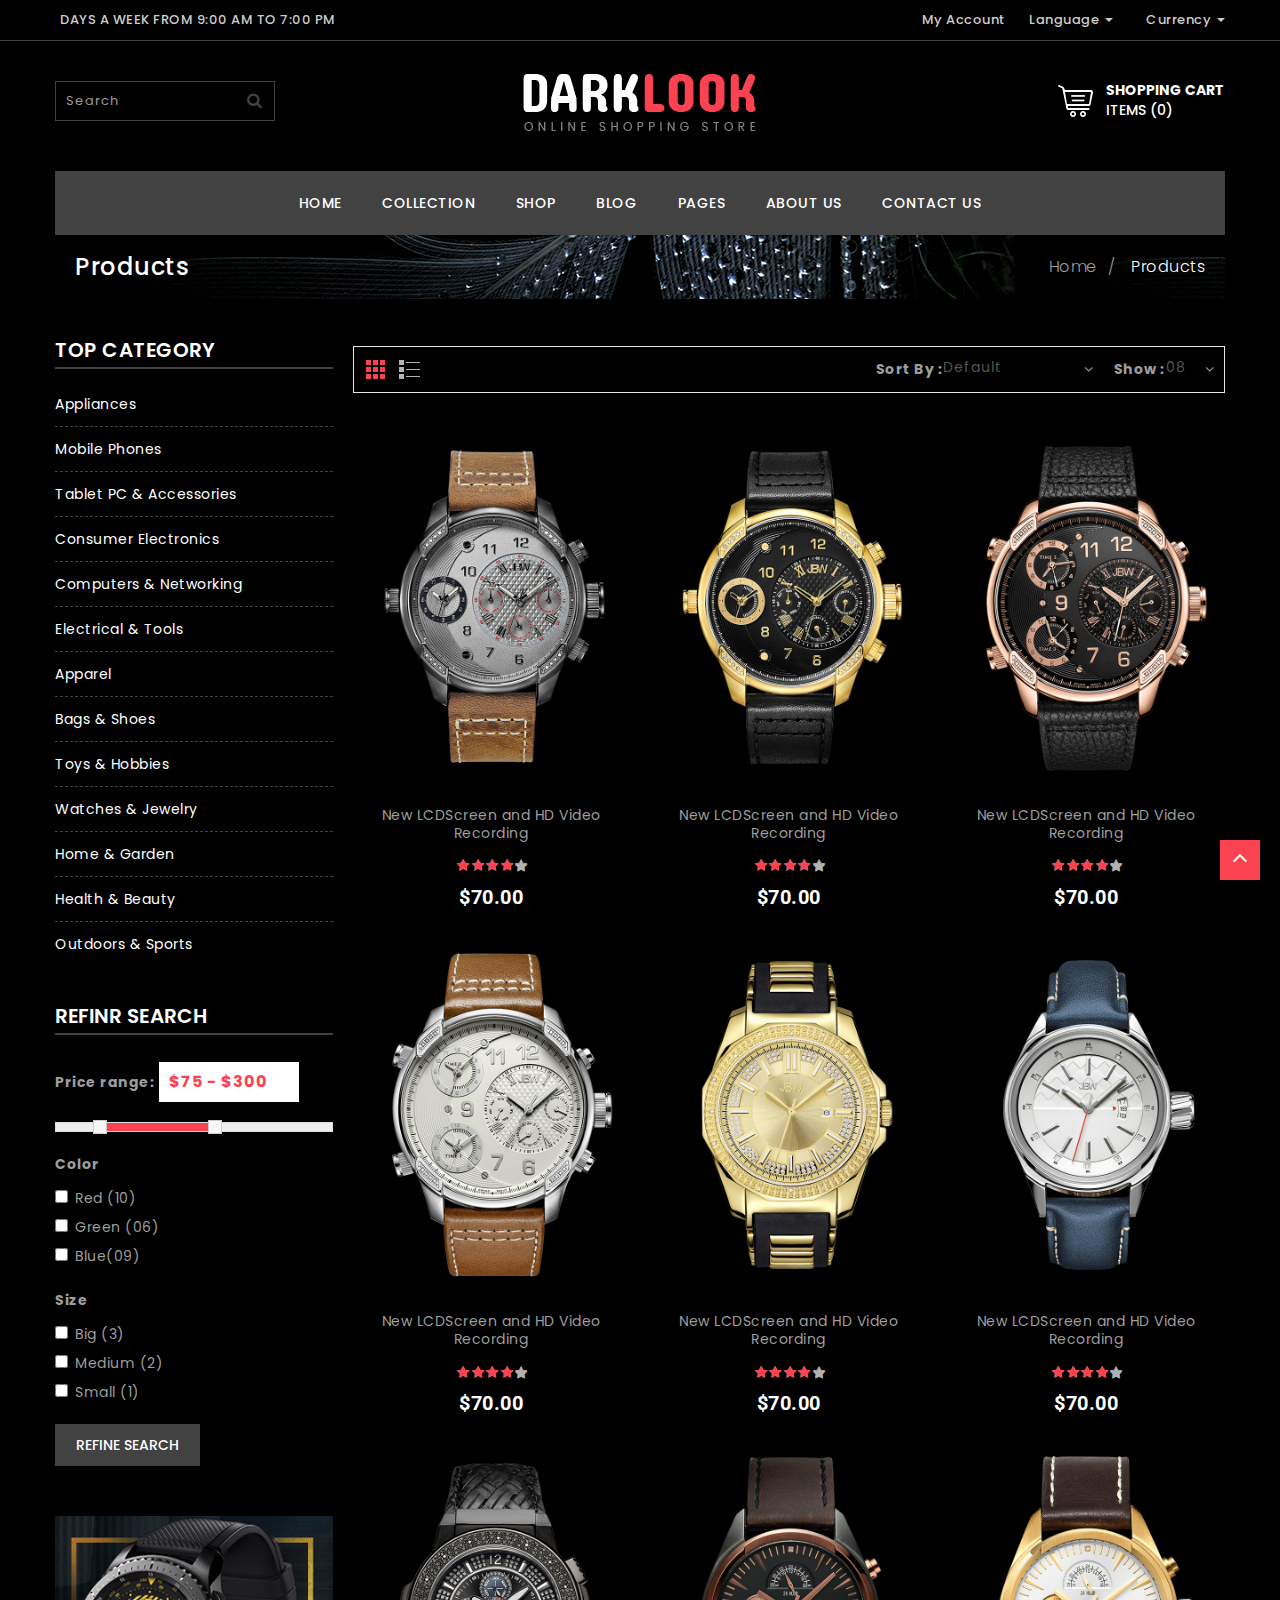
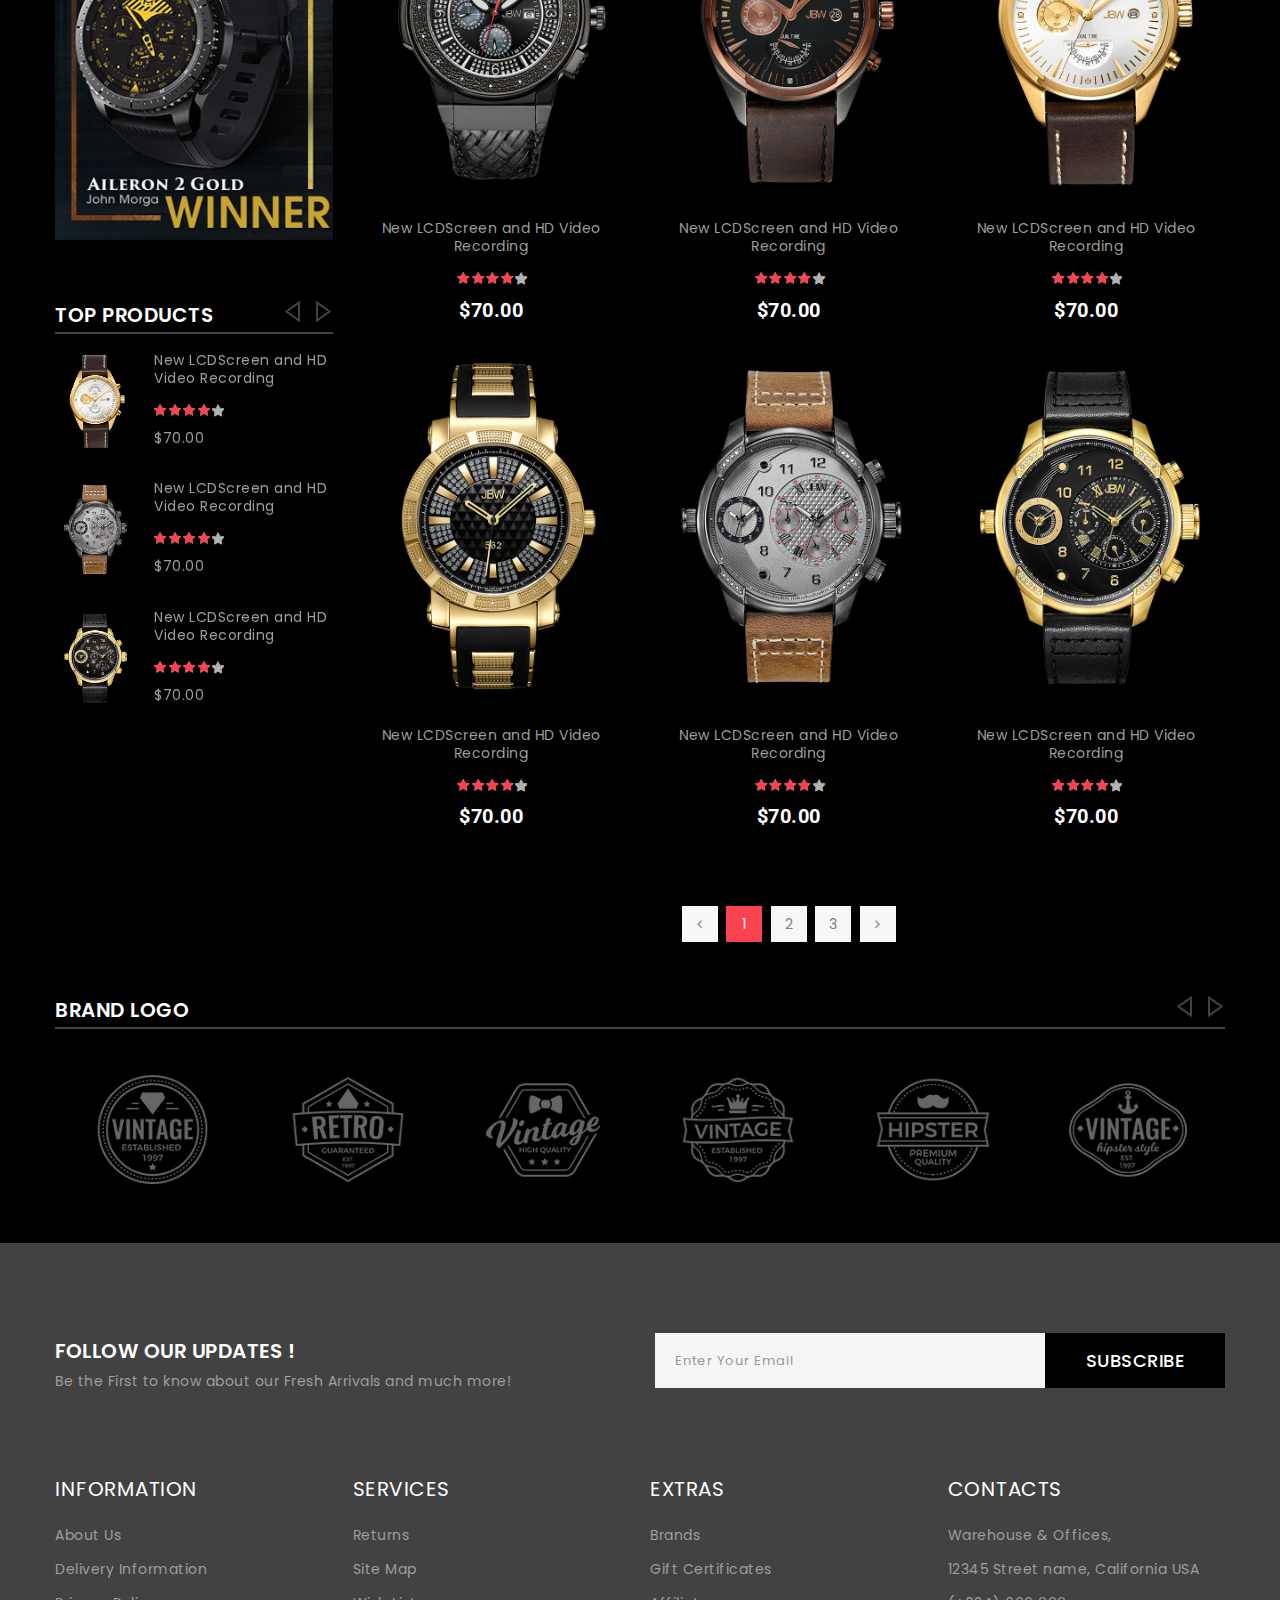
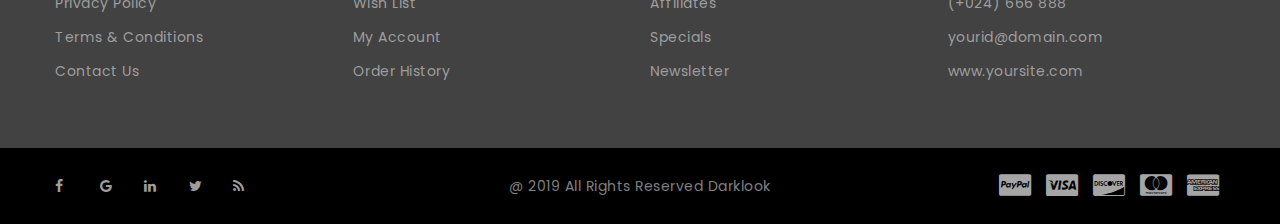
<file: category_page.html>
<!DOCTYPE html>
<!--[if (gte IE 9)|!(IE)]><!-->
<html lang="en">
<!--<![endif]-->

<head>
  <!-- =====  BASIC PAGE NEEDS  ===== -->
  <meta charset="utf-8">
  <title>Dark look E-commerce Bootstrap Template</title>
  <!-- =====  SEO MATE  ===== -->
  <meta http-equiv="X-UA-Compatible" content="IE=edge" />
  <meta name="description" content="">
  <meta name="keywords" content="">
  <meta name="distribution" content="global">
  <meta name="revisit-after" content="2 Days">
  <meta name="robots" content="ALL">
  <meta name="rating" content="8 YEARS">
  <meta name="Language" content="en-us">
  <meta name="GOOGLEBOT" content="NOARCHIVE">
  <!-- =====  MOBILE SPECIFICATION  ===== -->
  <meta name="viewport" content="width=device-width, initial-scale=1, maximum-scale=1">
  <meta name="viewport" content="width=device-width">
  <!-- =====  CSS  ===== -->
  <link rel="stylesheet" type="text/css" href="css/font-awesome.min.css" />
  <link rel="stylesheet" type="text/css" href="css/bootstrap.css" />
  <link rel="stylesheet" type="text/css" href="css/style.css">
  <link rel="stylesheet" type="text/css" href="css/magnific-popup.css">
  <link rel="stylesheet" type="text/css" href="css/owl.carousel.css">
  <link rel="stylesheet" type="text/css" href="css/jquery-ui.css">
  <link rel="shortcut icon" href="images/favicon.png">
  <link rel="apple-touch-icon" href="images/apple-touch-icon.html">
  <link rel="apple-touch-icon" sizes="72x72" href="images/apple-touch-icon-72x72.html">
  <link rel="apple-touch-icon" sizes="114x114" href="images/apple-touch-icon-114x114.html">
</head>

<body>
  <!-- =====  LODER  ===== -->
  <div class="loder"></div>
  <div class="wrapper">
    <!-- =====  HEADER START  ===== -->
    <header id="header">
      <div class="header-top">
        <div class="container">
          <div class="row">
            <div class="col-xs-12 col-sm-4">
              <div class="header-top-left">
                <div class="contact"><span class="hidden-xs hidden-sm hidden-md">Days a week from 9:00 am to 7:00 pm</span></div>
              </div>
            </div>
            <div class="col-xs-12 col-sm-8">
              <ul class="header-top-right text-right">
                <li class="account"><a href="login.html">My Account</a></li>
                <li class="language dropdown"> <span class="dropdown-toggle" id="dropdownMenu1" data-toggle="dropdown" aria-haspopup="true" aria-expanded="false" role="button">Language <span class="caret"></span> </span>
                  <ul class="dropdown-menu" aria-labelledby="dropdownMenu1">
                    <li><a href="#">English</a></li>
                    <li><a href="#">French</a></li>
                    <li><a href="#">German</a></li>
                  </ul>
                </li>
                <li class="currency dropdown"> <span class="dropdown-toggle" id="dropdownMenu12" data-toggle="dropdown" aria-haspopup="true" aria-expanded="false" role="button">Currency <span class="caret"></span> </span>
                  <ul class="dropdown-menu" aria-labelledby="dropdownMenu12">
                    <li><a href="#">€ Euro</a></li>
                    <li><a href="#">£ Pound Sterling</a></li>
                    <li><a href="#">$ US Dollar</a></li>
                  </ul>
                </li>
              </ul>
            </div>
          </div>
        </div>
      </div>
      <div class="header">
        <div class="container">
          <div class="row">
            <div class="col-xs-12 col-sm-4">
              <div class="main-search mt_40">
                <input id="search-input" name="search" value="" placeholder="Search" class="form-control input-lg" autocomplete="off" type="text">
                <span class="input-group-btn">
              <button type="button" class="btn btn-default btn-lg"><i class="fa fa-search"></i></button>
              </span> </div>
            </div>
            <div class="navbar-header col-xs-6 col-sm-4"> <a class="navbar-brand" href="index.html"> <img alt="themini" src="images/logo.png"> </a> </div>
            <div class="col-xs-6 col-sm-4 shopcart">
              <div id="cart" class="btn-group btn-block mtb_40">
                <button type="button" class="btn" data-target="#cart-dropdown" data-toggle="collapse" aria-expanded="true"><span id="shippingcart">Shopping cart</span><span id="cart-total">items (0)</span> </button>
              </div>
              <div id="cart-dropdown" class="cart-menu collapse">
                <ul>
                  <li>
                    <table class="table table-striped">
                      <tbody>
                        <tr>
                          <td class="text-center"><a href="#"><img src="images/product/70x84.jpg" alt="iPod Classic" title="iPod Classic"></a></td>
                          <td class="text-left product-name"><a href="#">MacBook Pro</a> <span class="text-left price">$20.00</span>
                            <input class="cart-qty" name="product_quantity" min="1" value="1" type="number">
                          </td>
                          <td class="text-center"><a class="close-cart"><i class="fa fa-times-circle"></i></a></td>
                        </tr>
                        <tr>
                          <td class="text-center"><a href="#"><img src="images/product/70x84.jpg" alt="iPod Classic" title="iPod Classic"></a></td>
                          <td class="text-left product-name"><a href="#">MacBook Pro</a> <span class="text-left price">$20.00</span>
                            <input class="cart-qty" name="product_quantity" min="1" value="1" type="number">
                          </td>
                          <td class="text-center"><a class="close-cart"><i class="fa fa-times-circle"></i></a></td>
                        </tr>
                      </tbody>
                    </table>
                  </li>
                  <li>
                    <table class="table">
                      <tbody>
                        <tr>
                          <td class="text-right"><strong>Sub-Total</strong></td>
                          <td class="text-right">$2,100.00</td>
                        </tr>
                        <tr>
                          <td class="text-right"><strong>Eco Tax (-2.00)</strong></td>
                          <td class="text-right">$2.00</td>
                        </tr>
                        <tr>
                          <td class="text-right"><strong>VAT (20%)</strong></td>
                          <td class="text-right">$20.00</td>
                        </tr>
                        <tr>
                          <td class="text-right"><strong>Total</strong></td>
                          <td class="text-right">$2,122.00</td>
                        </tr>
                      </tbody>
                    </table>
                  </li>
                  <li>
                    <form action="http://html.lionode.com/darklook/cart_page.html">
                      <input class="btn pull-left mt_10" value="View cart" type="submit">
                    </form>
                    <form action="http://html.lionode.com/darklook/checkout_page.html">
                      <input class="btn pull-right mt_10" value="Checkout" type="submit">
                    </form>
                  </li>
                </ul>
              </div>
            </div>
          </div>
          <nav class="navbar">
            <p>menu</p>
            <button class="navbar-toggle" type="button" data-toggle="collapse" data-target=".js-navbar-collapse"> <span class="i-bar"><i class="fa fa-bars"></i></span></button>
            <div class="collapse navbar-collapse js-navbar-collapse">
              <ul id="menu" class="nav navbar-nav">
                <li> <a href="index.html">Home</a></li>
                <li class="dropdown mega-dropdown"> <a href="#" class="dropdown-toggle" data-toggle="dropdown">Collection </a>
                  <ul class="dropdown-menu mega-dropdown-menu row">
                    <li class="col-md-3">
                      <ul>
                        <li class="dropdown-header">Women's</li>
                        <li><a href="#">Unique Features</a></li>
                        <li><a href="#">Image Responsive</a></li>
                        <li><a href="#">Auto Carousel</a></li>
                        <li><a href="#">Newsletter Form</a></li>
                        <li><a href="#">Four columns</a></li>
                        <li><a href="#">Four columns</a></li>
                        <li><a href="#">Good Typography</a></li>
                      </ul>
                    </li>
                    <li class="col-md-3">
                      <ul>
                        <li class="dropdown-header">Man's</li>
                        <li><a href="#">Unique Features</a></li>
                        <li><a href="#">Image Responsive</a></li>
                        <li><a href="#">Four columns</a></li>
                        <li><a href="#">Auto Carousel</a></li>
                        <li><a href="#">Newsletter Form</a></li>
                        <li><a href="#">Four columns</a></li>
                        <li><a href="#">Good Typography</a></li>
                      </ul>
                    </li>
                    <li class="col-md-3">
                      <ul>
                        <li class="dropdown-header">Children's</li>
                        <li><a href="#">Unique Features</a></li>
                        <li><a href="#">Four columns</a></li>
                        <li><a href="#">Image Responsive</a></li>
                        <li><a href="#">Auto Carousel</a></li>
                        <li><a href="#">Newsletter Form</a></li>
                        <li><a href="#">Four columns</a></li>
                        <li><a href="#">Good Typography</a></li>
                      </ul>
                    </li>
                    <li class="col-md-3">
                      <ul>
                        <li id="myCarousel" class="carousel slide" data-ride="carousel">
                          <div class="carousel-inner">
                            <div class="item active"> <a href="#"><img src="images/menu-banner1.jpg" class="img-responsive" alt="Banner1"></a></div>
                            <!-- End Item -->
                            <div class="item"> <a href="#"><img src="images/menu-banner2.jpg" class="img-responsive" alt="Banner1"></a></div>
                            <!-- End Item -->
                            <div class="item"> <a href="#"><img src="images/menu-banner3.jpg" class="img-responsive" alt="Banner1"></a></div>
                            <!-- End Item -->
                          </div>
                          <!-- End Carousel Inner -->
                        </li>
                        <!-- /.carousel -->
                      </ul>
                    </li>
                  </ul>
                </li>
                <li> <a href="category_page.html">Shop</a></li>
                <li> <a href="blog_page.html">Blog</a></li>
                <li class="dropdown"> <a href="#" class="dropdown-toggle" data-toggle="dropdown">Pages </a>
                  <ul class="dropdown-menu">
                    <li> <a href="cart_page.html">Cart</a></li>
                    <li> <a href="checkout_page.html">Checkout</a></li>
                    <li> <a href="product_detail_page.html">Product Detail Page</a></li>
                    <li> <a href="single_blog.html">Single Post</a></li>
                  </ul>
                </li>
                <li> <a href="about.html">About us</a></li>
                <li> <a href="contact_us.html">Contact us</a></li>
              </ul>
            </div>
            <!-- /.nav-collapse -->
          </nav>
        </div>
      </div>
    </header>
    <!-- =====  HEADER END  ===== -->
    <!-- =====  CONTAINER START  ===== -->
    <div class="container">
      <div class="row ">
        <!-- =====  BANNER STRAT  ===== -->
        <div class="col-sm-12">
          <div class="breadcrumb ptb_20">
            <h1>Products</h1>
            <ul>
              <li><a href="index.html">Home</a></li>
              <li class="active">Products</li>
            </ul>
          </div>
        </div>
        <!-- =====  BREADCRUMB END===== -->
        <div id="column-left" class="col-sm-4 col-lg-3 ">
          <div id="category-menu" class="navbar collapse in mb_40" aria-expanded="true" style="" role="button">
            <div class="nav-responsive">
              <div class="heading-part">
                <h2 class="main_title">Top category</h2>
              </div>
              <ul class="nav  main-navigation collapse in">
                <li><a href="#">Appliances</a></li>
                <li><a href="#">Mobile Phones</a></li>
                <li><a href="#">Tablet PC & Accessories</a></li>
                <li><a href="#">Consumer Electronics</a></li>
                <li><a href="#">Computers & Networking</a></li>
                <li><a href="#">Electrical & Tools</a></li>
                <li><a href="#">Apparel</a></li>
                <li><a href="#">Bags & Shoes</a></li>
                <li><a href="#">Toys & Hobbies</a></li>
                <li><a href="#">Watches & Jewelry</a></li>
                <li><a href="#">Home & Garden</a></li>
                <li><a href="#">Health & Beauty</a></li>
                <li><a href="#">Outdoors & Sports</a></li>
              </ul>
            </div>
          </div>
          <div class="filter left-sidebar-widget mb_50">
            <div class="heading-part mtb_20 ">
              <h2 class="main_title">Refinr Search</h2>
            </div>
            <div class="filter-block">
              <p>
                <label for="amount">Price range:</label>
                <input type="text" id="amount" readonly>
              </p>
              <div id="slider-range" class="mtb_20"></div>
              <div class="list-group">
                <div class="list-group-item mb_10">
                  <label>Color</label>
                  <div id="filter-group1">
                    <div class="checkbox">
                      <label>
                        <input value="" type="checkbox"> Red (10)</label>
                    </div>
                    <div class="checkbox">
                      <label>
                        <input value="" type="checkbox"> Green (06)</label>
                    </div>
                    <div class="checkbox ">
                      <label>
                        <input value="" type="checkbox"> Blue(09)
                      </label>
                    </div>
                  </div>
                </div>
                <div class="list-group-item mb_10">
                  <label>Size</label>
                  <div id="filter-group3">
                    <div class="checkbox">
                      <label>
                        <input value="" type="checkbox"> Big (3)</label>
                    </div>
                    <div class="checkbox">
                      <label>
                        <input value="" type="checkbox"> Medium (2)</label>
                    </div>
                    <div class="checkbox">
                      <label>
                        <input value="" type="checkbox"> Small (1)</label>
                    </div>
                  </div>
                </div>
                <button type="button" class="btn">Refine Search</button>
              </div>
            </div>
          </div>
          <div class="left_banner left-sidebar-widget mb_50"> <a href="#"><img src="images/left1.jpg" alt="Left Banner" class="img-responsive" /></a> </div>
          <div class="left-special left-sidebar-widget mb_50">
            <div class="heading-part mb_10 ">
              <h2 class="main_title">Top Products</h2>
            </div>
            <div id="left-special" class="owl-carousel">
              <ul class="row ">
                <li class="item product-layout-left mb_20">
                  <div class="product-list col-xs-4">
                    <div class="product-thumb">
                      <div class="image product-imageblock"> <a href="product_detail_page.html"> <img class="img-responsive" title="iPod Classic" alt="iPod Classic" src="images/product/product1.jpg"> <img class="img-responsive" title="iPod Classic" alt="iPod Classic" src="images/product/product1-1.jpg"> </a> </div>
                    </div>
                  </div>
                  <div class="col-xs-8">
                    <div class="caption product-detail">
                      <h6 class="product-name"><a href="#">New LCDScreen and HD Video Recording</a></h6>
                      <div class="rating"> <span class="fa fa-stack"><i class="fa fa-star-o fa-stack-1x"></i><i class="fa fa-star fa-stack-1x"></i></span> <span class="fa fa-stack"><i class="fa fa-star-o fa-stack-1x"></i><i class="fa fa-star fa-stack-1x"></i></span> <span class="fa fa-stack"><i class="fa fa-star-o fa-stack-1x"></i><i class="fa fa-star fa-stack-1x"></i></span> <span class="fa fa-stack"><i class="fa fa-star-o fa-stack-1x"></i><i class="fa fa-star fa-stack-1x"></i></span> <span class="fa fa-stack"><i class="fa fa-star-o fa-stack-1x"></i><i class="fa fa-star fa-stack-x"></i></span> </div>
                      <span class="price"><span class="amount"><span class="currencySymbol">$</span>70.00</span>
                      </span>
                    </div>
                  </div>
                </li>
                <li class="item product-layout-left mb_20">
                  <div class="product-list col-xs-4">
                    <div class="product-thumb">
                      <div class="image product-imageblock"> <a href="product_detail_page.html"> <img class="img-responsive" title="iPod Classic" alt="iPod Classic" src="images/product/product3.jpg"> <img class="img-responsive" title="iPod Classic" alt="iPod Classic" src="images/product/product3-1.jpg"> </a> </div>
                    </div>
                  </div>
                  <div class="col-xs-8">
                    <div class="caption product-detail">
                      <h6 class="product-name"><a href="#">New LCDScreen and HD Video Recording</a></h6>
                      <div class="rating"> <span class="fa fa-stack"><i class="fa fa-star-o fa-stack-1x"></i><i class="fa fa-star fa-stack-1x"></i></span> <span class="fa fa-stack"><i class="fa fa-star-o fa-stack-1x"></i><i class="fa fa-star fa-stack-1x"></i></span> <span class="fa fa-stack"><i class="fa fa-star-o fa-stack-1x"></i><i class="fa fa-star fa-stack-1x"></i></span> <span class="fa fa-stack"><i class="fa fa-star-o fa-stack-1x"></i><i class="fa fa-star fa-stack-1x"></i></span> <span class="fa fa-stack"><i class="fa fa-star-o fa-stack-1x"></i><i class="fa fa-star fa-stack-x"></i></span> </div>
                      <span class="price"><span class="amount"><span class="currencySymbol">$</span>70.00</span>
                      </span>
                    </div>
                  </div>
                </li>
                <li class="item product-layout-left mb_20">
                  <div class="product-list col-xs-4">
                    <div class="product-thumb">
                      <div class="image product-imageblock"> <a href="product_detail_page.html"> <img class="img-responsive" title="iPod Classic" alt="iPod Classic" src="images/product/product4.jpg"> <img class="img-responsive" title="iPod Classic" alt="iPod Classic" src="images/product/product4-1.jpg"> </a> </div>
                    </div>
                  </div>
                  <div class="col-xs-8">
                    <div class="caption product-detail">
                      <h6 class="product-name"><a href="#">New LCDScreen and HD Video Recording</a></h6>
                      <div class="rating"> <span class="fa fa-stack"><i class="fa fa-star-o fa-stack-1x"></i><i class="fa fa-star fa-stack-1x"></i></span> <span class="fa fa-stack"><i class="fa fa-star-o fa-stack-1x"></i><i class="fa fa-star fa-stack-1x"></i></span> <span class="fa fa-stack"><i class="fa fa-star-o fa-stack-1x"></i><i class="fa fa-star fa-stack-1x"></i></span> <span class="fa fa-stack"><i class="fa fa-star-o fa-stack-1x"></i><i class="fa fa-star fa-stack-1x"></i></span> <span class="fa fa-stack"><i class="fa fa-star-o fa-stack-1x"></i><i class="fa fa-star fa-stack-x"></i></span> </div>
                      <span class="price"><span class="amount"><span class="currencySymbol">$</span>70.00</span>
                      </span>
                    </div>
                  </div>
                </li>
              </ul>
              <ul class="row ">
                <li class="item product-layout-left mb_20">
                  <div class="product-list col-xs-4">
                    <div class="product-thumb">
                      <div class="image product-imageblock"> <a href="product_detail_page.html"> <img class="img-responsive" title="iPod Classic" alt="iPod Classic" src="images/product/product5.jpg"> <img class="img-responsive" title="iPod Classic" alt="iPod Classic" src="images/product/product5-1.jpg"> </a> </div>
                    </div>
                  </div>
                  <div class="col-xs-8">
                    <div class="caption product-detail">
                      <h6 class="product-name"><a href="#">New LCDScreen and HD Video Recording</a></h6>
                      <div class="rating"> <span class="fa fa-stack"><i class="fa fa-star-o fa-stack-1x"></i><i class="fa fa-star fa-stack-1x"></i></span> <span class="fa fa-stack"><i class="fa fa-star-o fa-stack-1x"></i><i class="fa fa-star fa-stack-1x"></i></span> <span class="fa fa-stack"><i class="fa fa-star-o fa-stack-1x"></i><i class="fa fa-star fa-stack-1x"></i></span> <span class="fa fa-stack"><i class="fa fa-star-o fa-stack-1x"></i><i class="fa fa-star fa-stack-1x"></i></span> <span class="fa fa-stack"><i class="fa fa-star-o fa-stack-1x"></i><i class="fa fa-star fa-stack-x"></i></span> </div>
                      <span class="price"><span class="amount"><span class="currencySymbol">$</span>70.00</span>
                      </span>
                    </div>
                  </div>
                </li>
                <li class="item product-layout-left mb_20">
                  <div class="product-list col-xs-4">
                    <div class="product-thumb">
                      <div class="image product-imageblock"> <a href="product_detail_page.html"> <img class="img-responsive" title="iPod Classic" alt="iPod Classic" src="images/product/product6.jpg"> <img class="img-responsive" title="iPod Classic" alt="iPod Classic" src="images/product/product6-1.jpg"> </a> </div>
                    </div>
                  </div>
                  <div class="col-xs-8">
                    <div class="caption product-detail">
                      <h6 class="product-name"><a href="#">New LCDScreen and HD Video Recording</a></h6>
                      <div class="rating"> <span class="fa fa-stack"><i class="fa fa-star-o fa-stack-1x"></i><i class="fa fa-star fa-stack-1x"></i></span> <span class="fa fa-stack"><i class="fa fa-star-o fa-stack-1x"></i><i class="fa fa-star fa-stack-1x"></i></span> <span class="fa fa-stack"><i class="fa fa-star-o fa-stack-1x"></i><i class="fa fa-star fa-stack-1x"></i></span> <span class="fa fa-stack"><i class="fa fa-star-o fa-stack-1x"></i><i class="fa fa-star fa-stack-1x"></i></span> <span class="fa fa-stack"><i class="fa fa-star-o fa-stack-1x"></i><i class="fa fa-star fa-stack-x"></i></span> </div>
                      <span class="price"><span class="amount"><span class="currencySymbol">$</span>70.00</span>
                      </span>
                    </div>
                  </div>
                </li>
                <li class="item product-layout-left mb_20">
                  <div class="product-list col-xs-4">
                    <div class="product-thumb">
                      <div class="image product-imageblock"> <a href="product_detail_page.html"> <img class="img-responsive" title="iPod Classic" alt="iPod Classic" src="images/product/product7.jpg"> <img class="img-responsive" title="iPod Classic" alt="iPod Classic" src="images/product/product7-1.jpg"> </a> </div>
                    </div>
                  </div>
                  <div class="col-xs-8">
                    <div class="caption product-detail">
                      <h6 class="product-name"><a href="#">New LCDScreen and HD Video Recording</a></h6>
                      <div class="rating"> <span class="fa fa-stack"><i class="fa fa-star-o fa-stack-1x"></i><i class="fa fa-star fa-stack-1x"></i></span> <span class="fa fa-stack"><i class="fa fa-star-o fa-stack-1x"></i><i class="fa fa-star fa-stack-1x"></i></span> <span class="fa fa-stack"><i class="fa fa-star-o fa-stack-1x"></i><i class="fa fa-star fa-stack-1x"></i></span> <span class="fa fa-stack"><i class="fa fa-star-o fa-stack-1x"></i><i class="fa fa-star fa-stack-1x"></i></span> <span class="fa fa-stack"><i class="fa fa-star-o fa-stack-1x"></i><i class="fa fa-star fa-stack-x"></i></span> </div>
                      <span class="price"><span class="amount"><span class="currencySymbol">$</span>70.00</span>
                      </span>
                    </div>
                  </div>
                </li>
              </ul>
              <ul class="row ">
                <li class="item product-layout-left mb_20">
                  <div class="product-list col-xs-4">
                    <div class="product-thumb">
                      <div class="image product-imageblock"> <a href="product_detail_page.html"> <img class="img-responsive" title="iPod Classic" alt="iPod Classic" src="images/product/product8.jpg"> <img class="img-responsive" title="iPod Classic" alt="iPod Classic" src="images/product/product8-1.jpg"> </a> </div>
                    </div>
                  </div>
                  <div class="col-xs-8">
                    <div class="caption product-detail">
                      <h6 class="product-name"><a href="#">New LCDScreen and HD Video Recording</a></h6>
                      <div class="rating"> <span class="fa fa-stack"><i class="fa fa-star-o fa-stack-1x"></i><i class="fa fa-star fa-stack-1x"></i></span> <span class="fa fa-stack"><i class="fa fa-star-o fa-stack-1x"></i><i class="fa fa-star fa-stack-1x"></i></span> <span class="fa fa-stack"><i class="fa fa-star-o fa-stack-1x"></i><i class="fa fa-star fa-stack-1x"></i></span> <span class="fa fa-stack"><i class="fa fa-star-o fa-stack-1x"></i><i class="fa fa-star fa-stack-1x"></i></span> <span class="fa fa-stack"><i class="fa fa-star-o fa-stack-1x"></i><i class="fa fa-star fa-stack-x"></i></span> </div>
                      <span class="price"><span class="amount"><span class="currencySymbol">$</span>70.00</span>
                      </span>
                    </div>
                  </div>
                </li>
                <li class="item product-layout-left mb_20">
                  <div class="product-list col-xs-4">
                    <div class="product-thumb">
                      <div class="image product-imageblock"> <a href="product_detail_page.html"> <img class="img-responsive" title="iPod Classic" alt="iPod Classic" src="images/product/product9.jpg"> <img class="img-responsive" title="iPod Classic" alt="iPod Classic" src="images/product/product9-1.jpg"> </a> </div>
                    </div>
                  </div>
                  <div class="col-xs-8">
                    <div class="caption product-detail">
                      <h6 class="product-name"><a href="#">New LCDScreen and HD Video Recording</a></h6>
                      <div class="rating"> <span class="fa fa-stack"><i class="fa fa-star-o fa-stack-1x"></i><i class="fa fa-star fa-stack-1x"></i></span> <span class="fa fa-stack"><i class="fa fa-star-o fa-stack-1x"></i><i class="fa fa-star fa-stack-1x"></i></span> <span class="fa fa-stack"><i class="fa fa-star-o fa-stack-1x"></i><i class="fa fa-star fa-stack-1x"></i></span> <span class="fa fa-stack"><i class="fa fa-star-o fa-stack-1x"></i><i class="fa fa-star fa-stack-1x"></i></span> <span class="fa fa-stack"><i class="fa fa-star-o fa-stack-1x"></i><i class="fa fa-star fa-stack-x"></i></span> </div>
                      <span class="price"><span class="amount"><span class="currencySymbol">$</span>70.00</span>
                      </span>
                    </div>
                  </div>
                </li>
                <li class="item product-layout-left mb_20">
                  <div class="product-list col-xs-4">
                    <div class="product-thumb">
                      <div class="image product-imageblock"> <a href="product_detail_page.html"> <img class="img-responsive" title="iPod Classic" alt="iPod Classic" src="images/product/product10.jpg"> <img class="img-responsive" title="iPod Classic" alt="iPod Classic" src="images/product/product10-1.jpg"> </a> </div>
                    </div>
                  </div>
                  <div class="col-xs-8">
                    <div class="caption product-detail">
                      <h6 class="product-name"><a href="#">New LCDScreen and HD Video Recording</a></h6>
                      <div class="rating"> <span class="fa fa-stack"><i class="fa fa-star-o fa-stack-1x"></i><i class="fa fa-star fa-stack-1x"></i></span> <span class="fa fa-stack"><i class="fa fa-star-o fa-stack-1x"></i><i class="fa fa-star fa-stack-1x"></i></span> <span class="fa fa-stack"><i class="fa fa-star-o fa-stack-1x"></i><i class="fa fa-star fa-stack-1x"></i></span> <span class="fa fa-stack"><i class="fa fa-star-o fa-stack-1x"></i><i class="fa fa-star fa-stack-1x"></i></span> <span class="fa fa-stack"><i class="fa fa-star-o fa-stack-1x"></i><i class="fa fa-star fa-stack-x"></i></span> </div>
                      <span class="price"><span class="amount"><span class="currencySymbol">$</span>70.00</span>
                      </span>
                    </div>
                  </div>
                </li>
              </ul>
              <ul class="row ">
                <li class="item product-layout-left mb_20">
                  <div class="product-list col-xs-4">
                    <div class="product-thumb">
                      <div class="image product-imageblock"> <a href="product_detail_page.html"> <img class="img-responsive" title="iPod Classic" alt="iPod Classic" src="images/product/product1.jpg"> <img class="img-responsive" title="iPod Classic" alt="iPod Classic" src="images/product/product1-1.jpg"> </a> </div>
                    </div>
                  </div>
                  <div class="col-xs-8">
                    <div class="caption product-detail">
                      <h6 class="product-name"><a href="#">New LCDScreen and HD Video Recording</a></h6>
                      <div class="rating"> <span class="fa fa-stack"><i class="fa fa-star-o fa-stack-1x"></i><i class="fa fa-star fa-stack-1x"></i></span> <span class="fa fa-stack"><i class="fa fa-star-o fa-stack-1x"></i><i class="fa fa-star fa-stack-1x"></i></span> <span class="fa fa-stack"><i class="fa fa-star-o fa-stack-1x"></i><i class="fa fa-star fa-stack-1x"></i></span> <span class="fa fa-stack"><i class="fa fa-star-o fa-stack-1x"></i><i class="fa fa-star fa-stack-1x"></i></span> <span class="fa fa-stack"><i class="fa fa-star-o fa-stack-1x"></i><i class="fa fa-star fa-stack-x"></i></span> </div>
                      <span class="price"><span class="amount"><span class="currencySymbol">$</span>70.00</span>
                      </span>
                    </div>
                  </div>
                </li>
                <li class="item product-layout-left mb_20">
                  <div class="product-list col-xs-4">
                    <div class="product-thumb">
                      <div class="image product-imageblock"> <a href="product_detail_page.html"> <img class="img-responsive" title="iPod Classic" alt="iPod Classic" src="images/product/product2.jpg"> <img class="img-responsive" title="iPod Classic" alt="iPod Classic" src="images/product/product2-1.jpg"> </a> </div>
                    </div>
                  </div>
                  <div class="col-xs-8">
                    <div class="caption product-detail">
                      <h6 class="product-name"><a href="#">New LCDScreen and HD Video Recording</a></h6>
                      <div class="rating"> <span class="fa fa-stack"><i class="fa fa-star-o fa-stack-1x"></i><i class="fa fa-star fa-stack-1x"></i></span> <span class="fa fa-stack"><i class="fa fa-star-o fa-stack-1x"></i><i class="fa fa-star fa-stack-1x"></i></span> <span class="fa fa-stack"><i class="fa fa-star-o fa-stack-1x"></i><i class="fa fa-star fa-stack-1x"></i></span> <span class="fa fa-stack"><i class="fa fa-star-o fa-stack-1x"></i><i class="fa fa-star fa-stack-1x"></i></span> <span class="fa fa-stack"><i class="fa fa-star-o fa-stack-1x"></i><i class="fa fa-star fa-stack-x"></i></span> </div>
                      <span class="price"><span class="amount"><span class="currencySymbol">$</span>70.00</span>
                      </span>
                    </div>
                  </div>
                </li>
                <li class="item product-layout-left mb_20">
                  <div class="product-list col-xs-4">
                    <div class="product-thumb">
                      <div class="image product-imageblock"> <a href="product_detail_page.html"> <img class="img-responsive" title="iPod Classic" alt="iPod Classic" src="images/product/product3.jpg"> <img class="img-responsive" title="iPod Classic" alt="iPod Classic" src="images/product/product3-1.jpg"> </a> </div>
                    </div>
                  </div>
                  <div class="col-xs-8">
                    <div class="caption product-detail">
                      <h6 class="product-name"><a href="#">New LCDScreen and HD Video Recording</a></h6>
                      <div class="rating"> <span class="fa fa-stack"><i class="fa fa-star-o fa-stack-1x"></i><i class="fa fa-star fa-stack-1x"></i></span> <span class="fa fa-stack"><i class="fa fa-star-o fa-stack-1x"></i><i class="fa fa-star fa-stack-1x"></i></span> <span class="fa fa-stack"><i class="fa fa-star-o fa-stack-1x"></i><i class="fa fa-star fa-stack-1x"></i></span> <span class="fa fa-stack"><i class="fa fa-star-o fa-stack-1x"></i><i class="fa fa-star fa-stack-1x"></i></span> <span class="fa fa-stack"><i class="fa fa-star-o fa-stack-1x"></i><i class="fa fa-star fa-stack-x"></i></span> </div>
                      <span class="price"><span class="amount"><span class="currencySymbol">$</span>70.00</span>
                      </span>
                    </div>
                  </div>
                </li>
              </ul>
            </div>
          </div>
        </div>
        <div class="col-sm-8 col-lg-9 mtb_20">
          <div class="category-page-wrapper mb_30">
            <div class="list-grid-wrapper pull-left">
              <div class="btn-group btn-list-grid">
                <button type="button" id="grid-view" class="btn btn-default grid-view active"></button>
                <button type="button" id="list-view" class="btn btn-default list-view"></button>
              </div>
            </div>
            <div class="page-wrapper pull-right">
              <label class="control-label" for="input-limit">Show :</label>
              <div class="limit">
                <select id="input-limit" class="form-control">
                  <option value="8" selected="selected">08</option>
                  <option value="25">25</option>
                  <option value="50">50</option>
                  <option value="75">75</option>
                  <option value="100">100</option>
                </select>
              </div>
              <span><i class="fa fa-angle-down" aria-hidden="true"></i></span>
            </div>
            <div class="sort-wrapper pull-right">
              <label class="control-label" for="input-sort">Sort By :</label>
              <div class="sort-inner">
                <select id="input-sort" class="form-control">
                  <option value="ASC" selected="selected">Default</option>
                  <option value="ASC">Name (A - Z)</option>
                  <option value="DESC">Name (Z - A)</option>
                  <option value="ASC">Price (Low &gt; High)</option>
                  <option value="DESC">Price (High &gt; Low)</option>
                  <option value="DESC">Rating (Highest)</option>
                  <option value="ASC">Rating (Lowest)</option>
                  <option value="ASC">Model (A - Z)</option>
                  <option value="DESC">Model (Z - A)</option>
                </select>
              </div>
              <span><i class="fa fa-angle-down" aria-hidden="true"></i></span>
            </div>
          </div>
          <div class="row">
            <div class="product-layout product-grid col-md-4 col-xs-6 ">
              <div class="item">
                <div class="product-thumb clearfix mb_30">
                  <div class="image product-imageblock"> <a href="product_detail_page.html"> <img data-name="product_image" src="images/product/product3.jpg" alt="iPod Classic" title="iPod Classic" class="img-responsive" /> <img src="images/product/product3-1.jpg" alt="iPod Classic" title="iPod Classic" class="img-responsive" /> </a>
                    <div class="button-group text-center">
                      <div class="wishlist"><a href="#"><span>wishlist</span></a></div>
                      <div class="quickview"><a href="#"><span>Quick View</span></a></div>
                      <div class="compare"><a href="#"><span>Compare</span></a></div>
                      <div class="add-to-cart"><a href="#"><span>Add to cart</span></a></div>
                    </div>
                  </div>
                  <div class="caption product-detail text-center">
                    <h6 data-name="product_name" class="product-name mt_20"><a href="#" title="Casual Shirt With Ruffle Hem">New LCDScreen and HD Video Recording</a></h6>
                    <div class="rating"> <span class="fa fa-stack"><i class="fa fa-star-o fa-stack-1x"></i><i class="fa fa-star fa-stack-1x"></i></span> <span class="fa fa-stack"><i class="fa fa-star-o fa-stack-1x"></i><i class="fa fa-star fa-stack-1x"></i></span> <span class="fa fa-stack"><i class="fa fa-star-o fa-stack-1x"></i><i class="fa fa-star fa-stack-1x"></i></span> <span class="fa fa-stack"><i class="fa fa-star-o fa-stack-1x"></i><i class="fa fa-star fa-stack-1x"></i></span> <span class="fa fa-stack"><i class="fa fa-star-o fa-stack-1x"></i><i class="fa fa-star fa-stack-x"></i></span> </div>
                    <span class="price"><span class="amount"><span class="currencySymbol">$</span>70.00</span>
                    </span>
                    <p class="product-desc mt_20 mb_60"> More room to move. With 80GB or 160GB of storage and up to 40 hours of battery life, the new iPod classic lets you enjoy up to 40,000 songs or up to 200 hours of video or any combination wherever you go.Cover Flow. Browse through your music collection by flipping..</p>
                  </div>
                </div>
              </div>
            </div>
            <div class="product-layout product-grid col-md-4 col-xs-6 ">
              <div class="item">
                <div class="product-thumb clearfix mb_30">
                  <div class="image product-imageblock"> <a href="product_detail_page.html"> <img data-name="product_image" src="images/product/product4.jpg" alt="iPod Classic" title="iPod Classic" class="img-responsive" /> <img src="images/product/product4-1.jpg" alt="iPod Classic" title="iPod Classic" class="img-responsive" /> </a>
                    <div class="button-group text-center">
                      <div class="wishlist"><a href="#"><span>wishlist</span></a></div>
                      <div class="quickview"><a href="#"><span>Quick View</span></a></div>
                      <div class="compare"><a href="#"><span>Compare</span></a></div>
                      <div class="add-to-cart"><a href="#"><span>Add to cart</span></a></div>
                    </div>
                  </div>
                  <div class="caption product-detail text-center">
                    <h6 data-name="product_name" class="product-name mt_20"><a href="#" title="Casual Shirt With Ruffle Hem">New LCDScreen and HD Video Recording</a></h6>
                    <div class="rating"> <span class="fa fa-stack"><i class="fa fa-star-o fa-stack-1x"></i><i class="fa fa-star fa-stack-1x"></i></span> <span class="fa fa-stack"><i class="fa fa-star-o fa-stack-1x"></i><i class="fa fa-star fa-stack-1x"></i></span> <span class="fa fa-stack"><i class="fa fa-star-o fa-stack-1x"></i><i class="fa fa-star fa-stack-1x"></i></span> <span class="fa fa-stack"><i class="fa fa-star-o fa-stack-1x"></i><i class="fa fa-star fa-stack-1x"></i></span> <span class="fa fa-stack"><i class="fa fa-star-o fa-stack-1x"></i><i class="fa fa-star fa-stack-x"></i></span> </div>
                    <span class="price"><span class="amount"><span class="currencySymbol">$</span>70.00</span>
                    </span>
                    <p class="product-desc mt_20 mb_60"> More room to move. With 80GB or 160GB of storage and up to 40 hours of battery life, the new iPod classic lets you enjoy up to 40,000 songs or up to 200 hours of video or any combination wherever you go.Cover Flow. Browse through your music collection by flipping..</p>
                  </div>
                </div>
              </div>
            </div>
            <div class="product-layout product-grid col-md-4 col-xs-6 ">
              <div class="item">
                <div class="product-thumb clearfix mb_30">
                  <div class="image product-imageblock"> <a href="product_detail_page.html"> <img data-name="product_image" src="images/product/product5.jpg" alt="iPod Classic" title="iPod Classic" class="img-responsive" /> <img src="images/product/product5-1.jpg" alt="iPod Classic" title="iPod Classic" class="img-responsive" /> </a>
                    <div class="button-group text-center">
                      <div class="wishlist"><a href="#"><span>wishlist</span></a></div>
                      <div class="quickview"><a href="#"><span>Quick View</span></a></div>
                      <div class="compare"><a href="#"><span>Compare</span></a></div>
                      <div class="add-to-cart"><a href="#"><span>Add to cart</span></a></div>
                    </div>
                  </div>
                  <div class="caption product-detail text-center">
                    <h6 data-name="product_name" class="product-name mt_20"><a href="#" title="Casual Shirt With Ruffle Hem">New LCDScreen and HD Video Recording</a></h6>
                    <div class="rating"> <span class="fa fa-stack"><i class="fa fa-star-o fa-stack-1x"></i><i class="fa fa-star fa-stack-1x"></i></span> <span class="fa fa-stack"><i class="fa fa-star-o fa-stack-1x"></i><i class="fa fa-star fa-stack-1x"></i></span> <span class="fa fa-stack"><i class="fa fa-star-o fa-stack-1x"></i><i class="fa fa-star fa-stack-1x"></i></span> <span class="fa fa-stack"><i class="fa fa-star-o fa-stack-1x"></i><i class="fa fa-star fa-stack-1x"></i></span> <span class="fa fa-stack"><i class="fa fa-star-o fa-stack-1x"></i><i class="fa fa-star fa-stack-x"></i></span> </div>
                    <span class="price"><span class="amount"><span class="currencySymbol">$</span>70.00</span>
                    </span>
                    <p class="product-desc mt_20 mb_60"> More room to move. With 80GB or 160GB of storage and up to 40 hours of battery life, the new iPod classic lets you enjoy up to 40,000 songs or up to 200 hours of video or any combination wherever you go.Cover Flow. Browse through your music collection by flipping..</p>
                  </div>
                </div>
              </div>
            </div>
            <div class="product-layout product-grid col-md-4 col-xs-6 ">
              <div class="item">
                <div class="product-thumb clearfix mb_30">
                  <div class="image product-imageblock"> <a href="product_detail_page.html"> <img data-name="product_image" src="images/product/product6.jpg" alt="iPod Classic" title="iPod Classic" class="img-responsive" /> <img src="images/product/product6-1.jpg" alt="iPod Classic" title="iPod Classic" class="img-responsive" /> </a>
                    <div class="button-group text-center">
                      <div class="wishlist"><a href="#"><span>wishlist</span></a></div>
                      <div class="quickview"><a href="#"><span>Quick View</span></a></div>
                      <div class="compare"><a href="#"><span>Compare</span></a></div>
                      <div class="add-to-cart"><a href="#"><span>Add to cart</span></a></div>
                    </div>
                  </div>
                  <div class="caption product-detail text-center">
                    <h6 data-name="product_name" class="product-name mt_20"><a href="#" title="Casual Shirt With Ruffle Hem">New LCDScreen and HD Video Recording</a></h6>
                    <div class="rating"> <span class="fa fa-stack"><i class="fa fa-star-o fa-stack-1x"></i><i class="fa fa-star fa-stack-1x"></i></span> <span class="fa fa-stack"><i class="fa fa-star-o fa-stack-1x"></i><i class="fa fa-star fa-stack-1x"></i></span> <span class="fa fa-stack"><i class="fa fa-star-o fa-stack-1x"></i><i class="fa fa-star fa-stack-1x"></i></span> <span class="fa fa-stack"><i class="fa fa-star-o fa-stack-1x"></i><i class="fa fa-star fa-stack-1x"></i></span> <span class="fa fa-stack"><i class="fa fa-star-o fa-stack-1x"></i><i class="fa fa-star fa-stack-x"></i></span> </div>
                    <span class="price"><span class="amount"><span class="currencySymbol">$</span>70.00</span>
                    </span>
                    <p class="product-desc mt_20 mb_60"> More room to move. With 80GB or 160GB of storage and up to 40 hours of battery life, the new iPod classic lets you enjoy up to 40,000 songs or up to 200 hours of video or any combination wherever you go.Cover Flow. Browse through your music collection by flipping..</p>
                  </div>
                </div>
              </div>
            </div>
            <div class="product-layout product-grid col-md-4 col-xs-6 ">
              <div class="item">
                <div class="product-thumb clearfix mb_30">
                  <div class="image product-imageblock"> <a href="product_detail_page.html"> <img data-name="product_image" src="images/product/product7.jpg" alt="iPod Classic" title="iPod Classic" class="img-responsive" /> <img src="images/product/product7-1.jpg" alt="iPod Classic" title="iPod Classic" class="img-responsive" /> </a>
                    <div class="button-group text-center">
                      <div class="wishlist"><a href="#"><span>wishlist</span></a></div>
                      <div class="quickview"><a href="#"><span>Quick View</span></a></div>
                      <div class="compare"><a href="#"><span>Compare</span></a></div>
                      <div class="add-to-cart"><a href="#"><span>Add to cart</span></a></div>
                    </div>
                  </div>
                  <div class="caption product-detail text-center">
                    <h6 data-name="product_name" class="product-name mt_20"><a href="#" title="Casual Shirt With Ruffle Hem">New LCDScreen and HD Video Recording</a></h6>
                    <div class="rating"> <span class="fa fa-stack"><i class="fa fa-star-o fa-stack-1x"></i><i class="fa fa-star fa-stack-1x"></i></span> <span class="fa fa-stack"><i class="fa fa-star-o fa-stack-1x"></i><i class="fa fa-star fa-stack-1x"></i></span> <span class="fa fa-stack"><i class="fa fa-star-o fa-stack-1x"></i><i class="fa fa-star fa-stack-1x"></i></span> <span class="fa fa-stack"><i class="fa fa-star-o fa-stack-1x"></i><i class="fa fa-star fa-stack-1x"></i></span> <span class="fa fa-stack"><i class="fa fa-star-o fa-stack-1x"></i><i class="fa fa-star fa-stack-x"></i></span> </div>
                    <span class="price"><span class="amount"><span class="currencySymbol">$</span>70.00</span>
                    </span>
                    <p class="product-desc mt_20 mb_60"> More room to move. With 80GB or 160GB of storage and up to 40 hours of battery life, the new iPod classic lets you enjoy up to 40,000 songs or up to 200 hours of video or any combination wherever you go.Cover Flow. Browse through your music collection by flipping..</p>
                  </div>
                </div>
              </div>
            </div>
            <div class="product-layout product-grid col-md-4 col-xs-6 ">
              <div class="item">
                <div class="product-thumb  mb_30">
                  <div class="image product-imageblock"> <a href="product_detail_page.html"> <img data-name="product_image" src="images/product/product8.jpg" alt="iPod Classic" title="iPod Classic" class="img-responsive" /> <img src="images/product/product8-1.jpg" alt="iPod Classic" title="iPod Classic" class="img-responsive" /> </a>
                    <div class="button-group text-center">
                      <div class="wishlist"><a href="#"><span>wishlist</span></a></div>
                      <div class="quickview"><a href="#"><span>Quick View</span></a></div>
                      <div class="compare"><a href="#"><span>Compare</span></a></div>
                      <div class="add-to-cart"><a href="#"><span>Add to cart</span></a></div>
                    </div>
                  </div>
                  <div class="caption product-detail text-center">
                    <h6 data-name="product_name" class="product-name mt_20"><a href="#" title="Casual Shirt With Ruffle Hem">New LCDScreen and HD Video Recording</a></h6>
                    <div class="rating"> <span class="fa fa-stack"><i class="fa fa-star-o fa-stack-1x"></i><i class="fa fa-star fa-stack-1x"></i></span> <span class="fa fa-stack"><i class="fa fa-star-o fa-stack-1x"></i><i class="fa fa-star fa-stack-1x"></i></span> <span class="fa fa-stack"><i class="fa fa-star-o fa-stack-1x"></i><i class="fa fa-star fa-stack-1x"></i></span> <span class="fa fa-stack"><i class="fa fa-star-o fa-stack-1x"></i><i class="fa fa-star fa-stack-1x"></i></span> <span class="fa fa-stack"><i class="fa fa-star-o fa-stack-1x"></i><i class="fa fa-star fa-stack-x"></i></span> </div>
                    <span class="price"><span class="amount"><span class="currencySymbol">$</span>70.00</span>
                    </span>
                    <p class="product-desc mt_20 mb_60"> More room to move. With 80GB or 160GB of storage and up to 40 hours of battery life, the new iPod classic lets you enjoy up to 40,000 songs or up to 200 hours of video or any combination wherever you go.Cover Flow. Browse through your music collection by flipping..</p>
                  </div>
                </div>
              </div>
            </div>
            <div class="product-layout product-grid col-md-4 col-xs-6 ">
              <div class="item">
                <div class="product-thumb  mb_30">
                  <div class="image product-imageblock"> <a href="product_detail_page.html"> <img data-name="product_image" src="images/product/product9.jpg" alt="iPod Classic" title="iPod Classic" class="img-responsive" /> <img src="images/product/product9-1.jpg" alt="iPod Classic" title="iPod Classic" class="img-responsive" /> </a>
                    <div class="button-group text-center">
                      <div class="wishlist"><a href="#"><span>wishlist</span></a></div>
                      <div class="quickview"><a href="#"><span>Quick View</span></a></div>
                      <div class="compare"><a href="#"><span>Compare</span></a></div>
                      <div class="add-to-cart"><a href="#"><span>Add to cart</span></a></div>
                    </div>
                  </div>
                  <div class="caption product-detail text-center">
                    <h6 data-name="product_name" class="product-name mt_20"><a href="#" title="Casual Shirt With Ruffle Hem">New LCDScreen and HD Video Recording</a></h6>
                    <div class="rating"> <span class="fa fa-stack"><i class="fa fa-star-o fa-stack-1x"></i><i class="fa fa-star fa-stack-1x"></i></span> <span class="fa fa-stack"><i class="fa fa-star-o fa-stack-1x"></i><i class="fa fa-star fa-stack-1x"></i></span> <span class="fa fa-stack"><i class="fa fa-star-o fa-stack-1x"></i><i class="fa fa-star fa-stack-1x"></i></span> <span class="fa fa-stack"><i class="fa fa-star-o fa-stack-1x"></i><i class="fa fa-star fa-stack-1x"></i></span> <span class="fa fa-stack"><i class="fa fa-star-o fa-stack-1x"></i><i class="fa fa-star fa-stack-x"></i></span> </div>
                    <span class="price"><span class="amount"><span class="currencySymbol">$</span>70.00</span>
                    </span>
                    <p class="product-desc mt_20 mb_60"> More room to move. With 80GB or 160GB of storage and up to 40 hours of battery life, the new iPod classic lets you enjoy up to 40,000 songs or up to 200 hours of video or any combination wherever you go.Cover Flow. Browse through your music collection by flipping..</p>
                  </div>
                </div>
              </div>
            </div>
            <div class="product-layout product-grid col-md-4 col-xs-6 ">
              <div class="item">
                <div class="product-thumb  mb_30">
                  <div class="image product-imageblock"> <a href="product_detail_page.html"> <img data-name="product_image" src="images/product/product10.jpg" alt="iPod Classic" title="iPod Classic" class="img-responsive" /> <img src="images/product/product10-1.jpg" alt="iPod Classic" title="iPod Classic" class="img-responsive" /> </a>
                    <div class="button-group text-center">
                      <div class="wishlist"><a href="#"><span>wishlist</span></a></div>
                      <div class="quickview"><a href="#"><span>Quick View</span></a></div>
                      <div class="compare"><a href="#"><span>Compare</span></a></div>
                      <div class="add-to-cart"><a href="#"><span>Add to cart</span></a></div>
                    </div>
                  </div>
                  <div class="caption product-detail text-center">
                    <h6 data-name="product_name" class="product-name mt_20"><a href="#" title="Casual Shirt With Ruffle Hem">New LCDScreen and HD Video Recording</a></h6>
                    <div class="rating"> <span class="fa fa-stack"><i class="fa fa-star-o fa-stack-1x"></i><i class="fa fa-star fa-stack-1x"></i></span> <span class="fa fa-stack"><i class="fa fa-star-o fa-stack-1x"></i><i class="fa fa-star fa-stack-1x"></i></span> <span class="fa fa-stack"><i class="fa fa-star-o fa-stack-1x"></i><i class="fa fa-star fa-stack-1x"></i></span> <span class="fa fa-stack"><i class="fa fa-star-o fa-stack-1x"></i><i class="fa fa-star fa-stack-1x"></i></span> <span class="fa fa-stack"><i class="fa fa-star-o fa-stack-1x"></i><i class="fa fa-star fa-stack-x"></i></span> </div>
                    <span class="price"><span class="amount"><span class="currencySymbol">$</span>70.00</span>
                    </span>
                    <p class="product-desc mt_20 mb_60"> More room to move. With 80GB or 160GB of storage and up to 40 hours of battery life, the new iPod classic lets you enjoy up to 40,000 songs or up to 200 hours of video or any combination wherever you go.Cover Flow. Browse through your music collection by flipping..</p>
                  </div>
                </div>
              </div>
            </div>
            <div class="product-layout product-grid col-md-4 col-xs-6 ">
              <div class="item">
                <div class="product-thumb  mb_30">
                  <div class="image product-imageblock"> <a href="product_detail_page.html"> <img data-name="product_image" src="images/product/product1.jpg" alt="iPod Classic" title="iPod Classic" class="img-responsive" /> <img src="images/product/product1-1.jpg" alt="iPod Classic" title="iPod Classic" class="img-responsive" /> </a>
                    <div class="button-group text-center">
                      <div class="wishlist"><a href="#"><span>wishlist</span></a></div>
                      <div class="quickview"><a href="#"><span>Quick View</span></a></div>
                      <div class="compare"><a href="#"><span>Compare</span></a></div>
                      <div class="add-to-cart"><a href="#"><span>Add to cart</span></a></div>
                    </div>
                  </div>
                  <div class="caption product-detail text-center">
                    <h6 data-name="product_name" class="product-name mt_20"><a href="#" title="Casual Shirt With Ruffle Hem">New LCDScreen and HD Video Recording</a></h6>
                    <div class="rating"> <span class="fa fa-stack"><i class="fa fa-star-o fa-stack-1x"></i><i class="fa fa-star fa-stack-1x"></i></span> <span class="fa fa-stack"><i class="fa fa-star-o fa-stack-1x"></i><i class="fa fa-star fa-stack-1x"></i></span> <span class="fa fa-stack"><i class="fa fa-star-o fa-stack-1x"></i><i class="fa fa-star fa-stack-1x"></i></span> <span class="fa fa-stack"><i class="fa fa-star-o fa-stack-1x"></i><i class="fa fa-star fa-stack-1x"></i></span> <span class="fa fa-stack"><i class="fa fa-star-o fa-stack-1x"></i><i class="fa fa-star fa-stack-x"></i></span> </div>
                    <span class="price"><span class="amount"><span class="currencySymbol">$</span>70.00</span>
                    </span>
                    <p class="product-desc mt_20 mb_60"> More room to move. With 80GB or 160GB of storage and up to 40 hours of battery life, the new iPod classic lets you enjoy up to 40,000 songs or up to 200 hours of video or any combination wherever you go.Cover Flow. Browse through your music collection by flipping..</p>
                  </div>
                </div>
              </div>
            </div>
            <div class="product-layout product-grid col-md-4 col-xs-6 ">
              <div class="item">
                <div class="product-thumb  mb_30">
                  <div class="image product-imageblock"> <a href="product_detail_page.html"> <img data-name="product_image" src="images/product/product2.jpg" alt="iPod Classic" title="iPod Classic" class="img-responsive" /> <img src="images/product/product2-1.jpg" alt="iPod Classic" title="iPod Classic" class="img-responsive" /> </a>
                    <div class="button-group text-center">
                      <div class="wishlist"><a href="#"><span>wishlist</span></a></div>
                      <div class="quickview"><a href="#"><span>Quick View</span></a></div>
                      <div class="compare"><a href="#"><span>Compare</span></a></div>
                      <div class="add-to-cart"><a href="#"><span>Add to cart</span></a></div>
                    </div>
                  </div>
                  <div class="caption product-detail text-center">
                    <h6 data-name="product_name" class="product-name mt_20"><a href="#" title="Casual Shirt With Ruffle Hem">New LCDScreen and HD Video Recording</a></h6>
                    <div class="rating"> <span class="fa fa-stack"><i class="fa fa-star-o fa-stack-1x"></i><i class="fa fa-star fa-stack-1x"></i></span> <span class="fa fa-stack"><i class="fa fa-star-o fa-stack-1x"></i><i class="fa fa-star fa-stack-1x"></i></span> <span class="fa fa-stack"><i class="fa fa-star-o fa-stack-1x"></i><i class="fa fa-star fa-stack-1x"></i></span> <span class="fa fa-stack"><i class="fa fa-star-o fa-stack-1x"></i><i class="fa fa-star fa-stack-1x"></i></span> <span class="fa fa-stack"><i class="fa fa-star-o fa-stack-1x"></i><i class="fa fa-star fa-stack-x"></i></span> </div>
                    <span class="price"><span class="amount"><span class="currencySymbol">$</span>70.00</span>
                    </span>
                    <p class="product-desc mt_20 mb_60"> More room to move. With 80GB or 160GB of storage and up to 40 hours of battery life, the new iPod classic lets you enjoy up to 40,000 songs or up to 200 hours of video or any combination wherever you go.Cover Flow. Browse through your music collection by flipping..</p>
                  </div>
                </div>
              </div>
            </div>
            <div class="product-layout product-grid col-md-4 col-xs-6 ">
              <div class="item">
                <div class="product-thumb  mb_30">
                  <div class="image product-imageblock"> <a href="product_detail_page.html"> <img data-name="product_image" src="images/product/product3.jpg" alt="iPod Classic" title="iPod Classic" class="img-responsive" /> <img src="images/product/product3-1.jpg" alt="iPod Classic" title="iPod Classic" class="img-responsive" /> </a>
                    <div class="button-group text-center">
                      <div class="wishlist"><a href="#"><span>wishlist</span></a></div>
                      <div class="quickview"><a href="#"><span>Quick View</span></a></div>
                      <div class="compare"><a href="#"><span>Compare</span></a></div>
                      <div class="add-to-cart"><a href="#"><span>Add to cart</span></a></div>
                    </div>
                  </div>
                  <div class="caption product-detail text-center">
                    <h6 data-name="product_name" class="product-name mt_20"><a href="#" title="Casual Shirt With Ruffle Hem">New LCDScreen and HD Video Recording</a></h6>
                    <div class="rating"> <span class="fa fa-stack"><i class="fa fa-star-o fa-stack-1x"></i><i class="fa fa-star fa-stack-1x"></i></span> <span class="fa fa-stack"><i class="fa fa-star-o fa-stack-1x"></i><i class="fa fa-star fa-stack-1x"></i></span> <span class="fa fa-stack"><i class="fa fa-star-o fa-stack-1x"></i><i class="fa fa-star fa-stack-1x"></i></span> <span class="fa fa-stack"><i class="fa fa-star-o fa-stack-1x"></i><i class="fa fa-star fa-stack-1x"></i></span> <span class="fa fa-stack"><i class="fa fa-star-o fa-stack-1x"></i><i class="fa fa-star fa-stack-x"></i></span> </div>
                    <span class="price"><span class="amount"><span class="currencySymbol">$</span>70.00</span>
                    </span>
                    <p class="product-desc mt_20 mb_60"> More room to move. With 80GB or 160GB of storage and up to 40 hours of battery life, the new iPod classic lets you enjoy up to 40,000 songs or up to 200 hours of video or any combination wherever you go.Cover Flow. Browse through your music collection by flipping..</p>
                  </div>
                </div>
              </div>
            </div>
            <div class="product-layout product-grid col-md-4 col-xs-6 ">
              <div class="item">
                <div class="product-thumb  mb_30">
                  <div class="image product-imageblock"> <a href="product_detail_page.html"> <img data-name="product_image" src="images/product/product4.jpg" alt="iPod Classic" title="iPod Classic" class="img-responsive" /> <img src="images/product/product4-1.jpg" alt="iPod Classic" title="iPod Classic" class="img-responsive" /> </a>
                    <div class="button-group text-center">
                      <div class="wishlist"><a href="#"><span>wishlist</span></a></div>
                      <div class="quickview"><a href="#"><span>Quick View</span></a></div>
                      <div class="compare"><a href="#"><span>Compare</span></a></div>
                      <div class="add-to-cart"><a href="#"><span>Add to cart</span></a></div>
                    </div>
                  </div>
                  <div class="caption product-detail text-center">
                    <h6 data-name="product_name" class="product-name mt_20"><a href="#" title="Casual Shirt With Ruffle Hem">New LCDScreen and HD Video Recording</a></h6>
                    <div class="rating"> <span class="fa fa-stack"><i class="fa fa-star-o fa-stack-1x"></i><i class="fa fa-star fa-stack-1x"></i></span> <span class="fa fa-stack"><i class="fa fa-star-o fa-stack-1x"></i><i class="fa fa-star fa-stack-1x"></i></span> <span class="fa fa-stack"><i class="fa fa-star-o fa-stack-1x"></i><i class="fa fa-star fa-stack-1x"></i></span> <span class="fa fa-stack"><i class="fa fa-star-o fa-stack-1x"></i><i class="fa fa-star fa-stack-1x"></i></span> <span class="fa fa-stack"><i class="fa fa-star-o fa-stack-1x"></i><i class="fa fa-star fa-stack-x"></i></span> </div>
                    <span class="price"><span class="amount"><span class="currencySymbol">$</span>70.00</span>
                    </span>
                    <p class="product-desc mt_20 mb_60"> More room to move. With 80GB or 160GB of storage and up to 40 hours of battery life, the new iPod classic lets you enjoy up to 40,000 songs or up to 200 hours of video or any combination wherever you go.Cover Flow. Browse through your music collection by flipping..</p>
                  </div>
                </div>
              </div>
            </div>
          </div>
          <div class="pagination-nav text-center mt_50">
            <ul>
              <li><a href="#"><i class="fa fa-angle-left"></i></a></li>
              <li class="active"><a href="#">1</a></li>
              <li><a href="#">2</a></li>
              <li><a href="#">3</a></li>
              <li><a href="#"><i class="fa fa-angle-right"></i></a></li>
            </ul>
          </div>
        </div>
      </div>
      <div id="brand_carouse" class="ptb_30 text-center">
        <div class="type-01">
          <div class="heading-part mb_10 ">
            <h2 class="main_title">Brand Logo</h2>
          </div>
          <div class="row">
            <div class="col-sm-12">
              <div class="brand owl-carousel ptb_20">
                <div class="item text-center"> <a href="#"><img src="images/brand/brand1.png" alt="Disney" class="img-responsive" /></a> </div>
                <div class="item text-center"> <a href="#"><img src="images/brand/brand2.png" alt="Dell" class="img-responsive" /></a> </div>
                <div class="item text-center"> <a href="#"><img src="images/brand/brand3.png" alt="Harley" class="img-responsive" /></a> </div>
                <div class="item text-center"> <a href="#"><img src="images/brand/brand4.png" alt="Canon" class="img-responsive" /></a> </div>
                <div class="item text-center"> <a href="#"><img src="images/brand/brand5.png" alt="Canon" class="img-responsive" /></a> </div>
                <div class="item text-center"> <a href="#"><img src="images/brand/brand6.png" alt="Canon" class="img-responsive" /></a> </div>
                <div class="item text-center"> <a href="#"><img src="images/brand/brand7.png" alt="Canon" class="img-responsive" /></a> </div>
                <div class="item text-center"> <a href="#"><img src="images/brand/brand8.png" alt="Canon" class="img-responsive" /></a> </div>
                <div class="item text-center"> <a href="#"><img src="images/brand/brand9.png" alt="Canon" class="img-responsive" /></a> </div>
              </div>
            </div>
          </div>
        </div>
      </div>
    </div>
    <!-- =====  CONTAINER END  ===== -->
    <!-- =====  FOOTER START  ===== -->
    <div class="footer pt_60">
      <div class="container">
        <div class="newsletters mt_30 mb_50">
          <div class="row">
            <div class="col-sm-6">
              <div class="news-head pull-left">
                <h2>Follow Our Updates !</h2>
                <div class="new-desc">Be the First to know about our Fresh Arrivals and much more!</div>
              </div>
            </div>
            <div class="col-sm-6">
              <div class="news-form pull-right">
                <form onsubmit="return validatemail();" method="post">
                  <div class="form-group required">
                    <input name="email" id="email" placeholder="Enter Your Email" class="form-control input-lg" required="" type="email">
                    <button type="submit" class="btn btn-default btn-lg">Subscribe</button>
                  </div>
                </form>
              </div>
            </div>
          </div>
        </div>
        <div class="row">
          <div class="col-md-3 footer-block">
            <h6 class="footer-title ptb_20">Information</h6>
            <ul>
              <li><a href="#">About Us</a></li>
              <li><a href="#">Delivery Information</a></li>
              <li><a href="#">Privacy Policy</a></li>
              <li><a href="#">Terms & Conditions</a></li>
              <li><a href="contact.html">Contact Us</a></li>
            </ul>
          </div>
          <div class="col-md-3 footer-block">
            <h6 class="footer-title ptb_20">Services</h6>
            <ul>
              <li><a href="#">Returns</a></li>
              <li><a href="#">Site Map</a></li>
              <li><a href="#">Wish List</a></li>
              <li><a href="#">My Account</a></li>
              <li><a href="#">Order History</a></li>
            </ul>
          </div>
          <div class="col-md-3 footer-block">
            <h6 class="footer-title ptb_20">Extras</h6>
            <ul>
              <li><a href="#">Brands</a></li>
              <li><a href="#">Gift Certificates</a></li>
              <li><a href="#">Affiliates</a></li>
              <li><a href="#">Specials</a></li>
              <li><a href="#">Newsletter</a></li>
            </ul>
          </div>
          <div class="col-md-3 footer-block">
            <h6 class="footer-title ptb_20">Contacts</h6>
            <ul>
              <li>Warehouse & Offices,</li>
              <li>12345 Street name, California USA</li>
              <li>(+024) 666 888</li>
              <li>yourid@domain.com</li>
              <li><a href="#">www.yoursite.com</a></li>
            </ul>
          </div>
        </div>
      </div>
      <div class="footer-bottom mt_60 ptb_20">
        <div class="container">
          <div class="row">
            <div class="col-sm-4">
              <div class="social_icon">
                <ul>
                  <li><a href="#"><i class="fa fa-facebook"></i></a></li>
                  <li><a href="#"><i class="fa fa-google"></i></a></li>
                  <li><a href="#"><i class="fa fa-linkedin"></i></a></li>
                  <li><a href="#"><i class="fa fa-twitter"></i></a></li>
                  <li><a href="#"><i class="fa fa-rss"></i></a></li>
                </ul>
              </div>
            </div>
            <div class="col-sm-4">
              <div class="copyright-part text-center">@ 2019 All Rights Reserved Darklook</div>
            </div>
            <div class="col-sm-4">
              <div class="payment-icon text-right">
                <ul>
                  <li><i class="fa fa-cc-paypal "></i></li>
                  <li><i class="fa fa-cc-visa"></i></li>
                  <li><i class="fa fa-cc-discover"></i></li>
                  <li><i class="fa fa-cc-mastercard"></i></li>
                  <li><i class="fa fa-cc-amex"></i></li>
                </ul>
              </div>
            </div>
          </div>
        </div>
      </div>
    </div>
    <!-- =====  FOOTER END  ===== -->
  </div>
  <a id="scrollup"></a>
  <script src="js/jQuery_v3.1.1.min.js"></script>
  <script src="js/owl.carousel.min.js"></script>
  <script src="js/bootstrap.min.js"></script>
  <script src="js/jquery.magnific-popup.js"></script>
  <script src="js/custom.js"></script>
  <script src="js/jquery-ui.js"></script>
  <script>
  $(function() {
    $("#slider-range").slider({
      range: true,
      min: 0,
      max: 500,
      values: [75, 300],
      slide: function(event, ui) {
        $("#amount").val("$" + ui.values[0] + " - $" + ui.values[1]);
      }
    });
    $("#amount").val("$" + $("#slider-range").slider("values", 0) +
      " - $" + $("#slider-range").slider("values", 1));
  });
  </script>
</body>

</html>
</file>
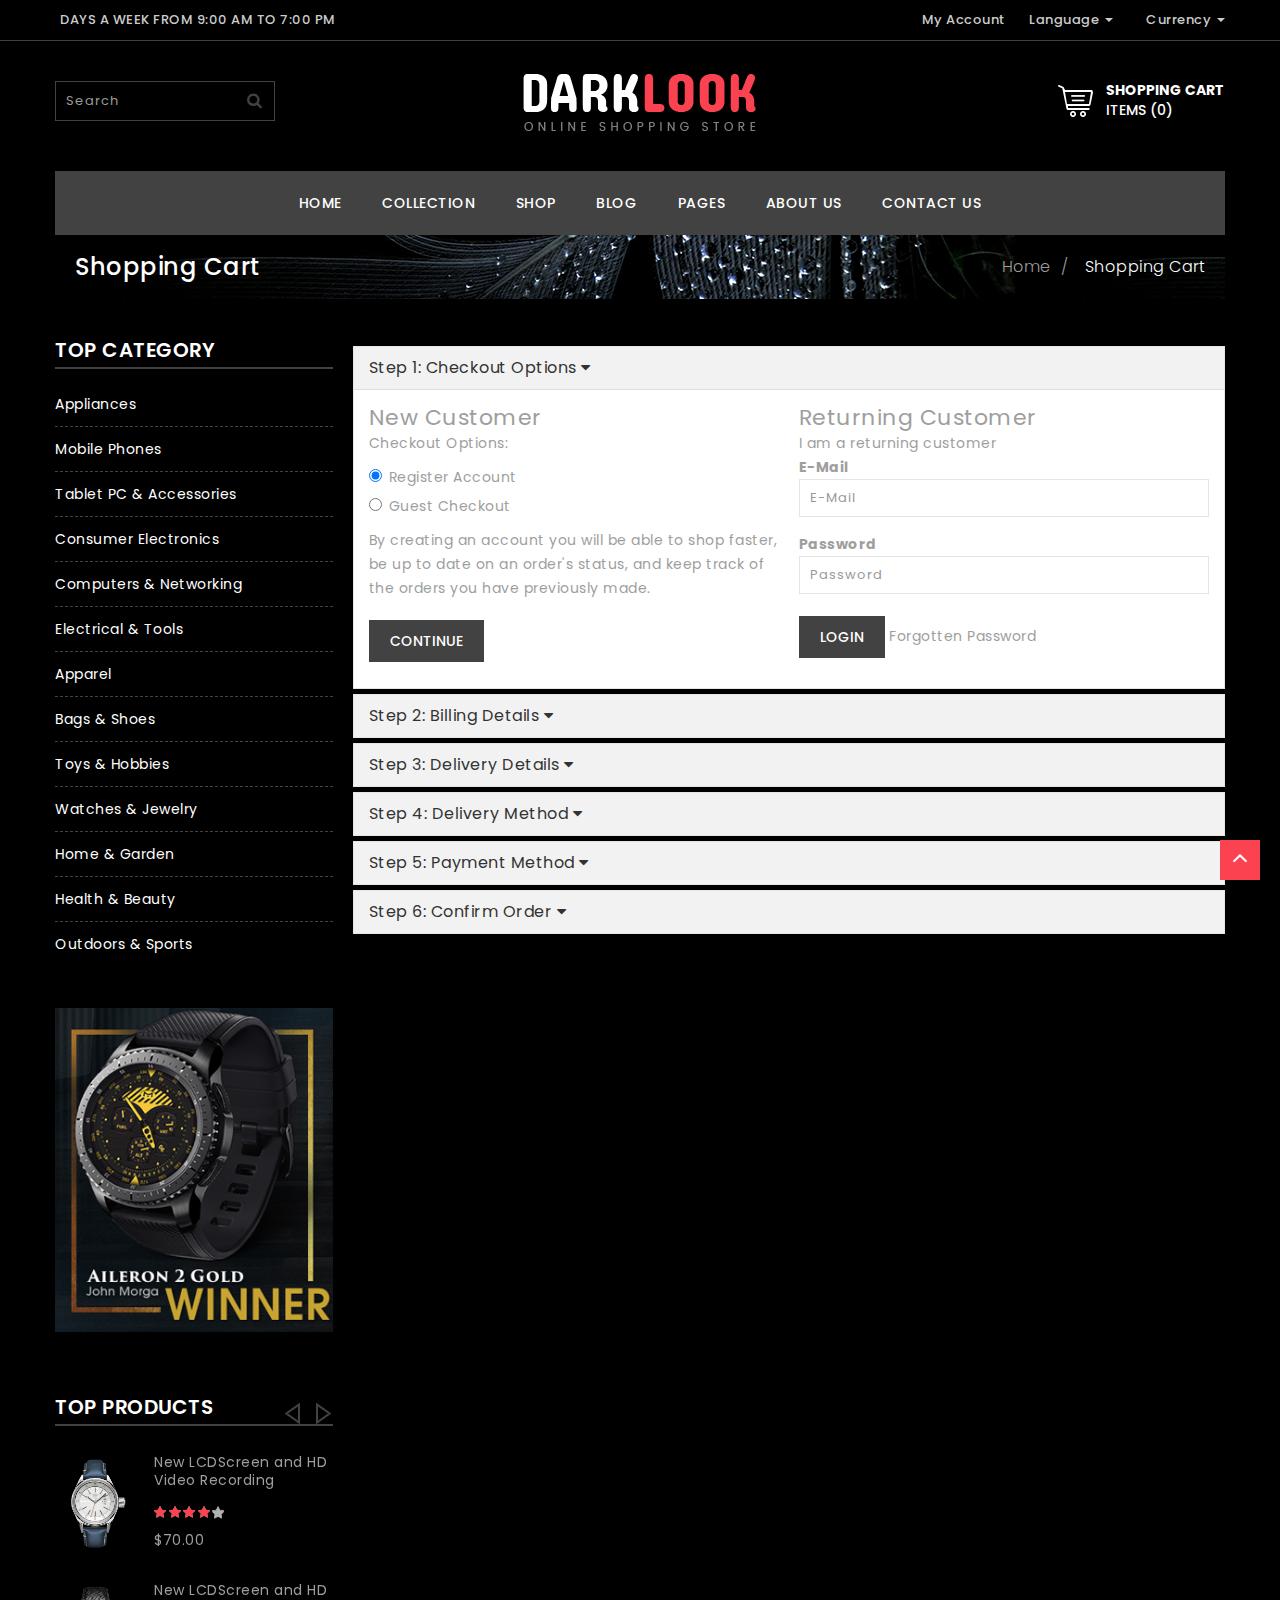
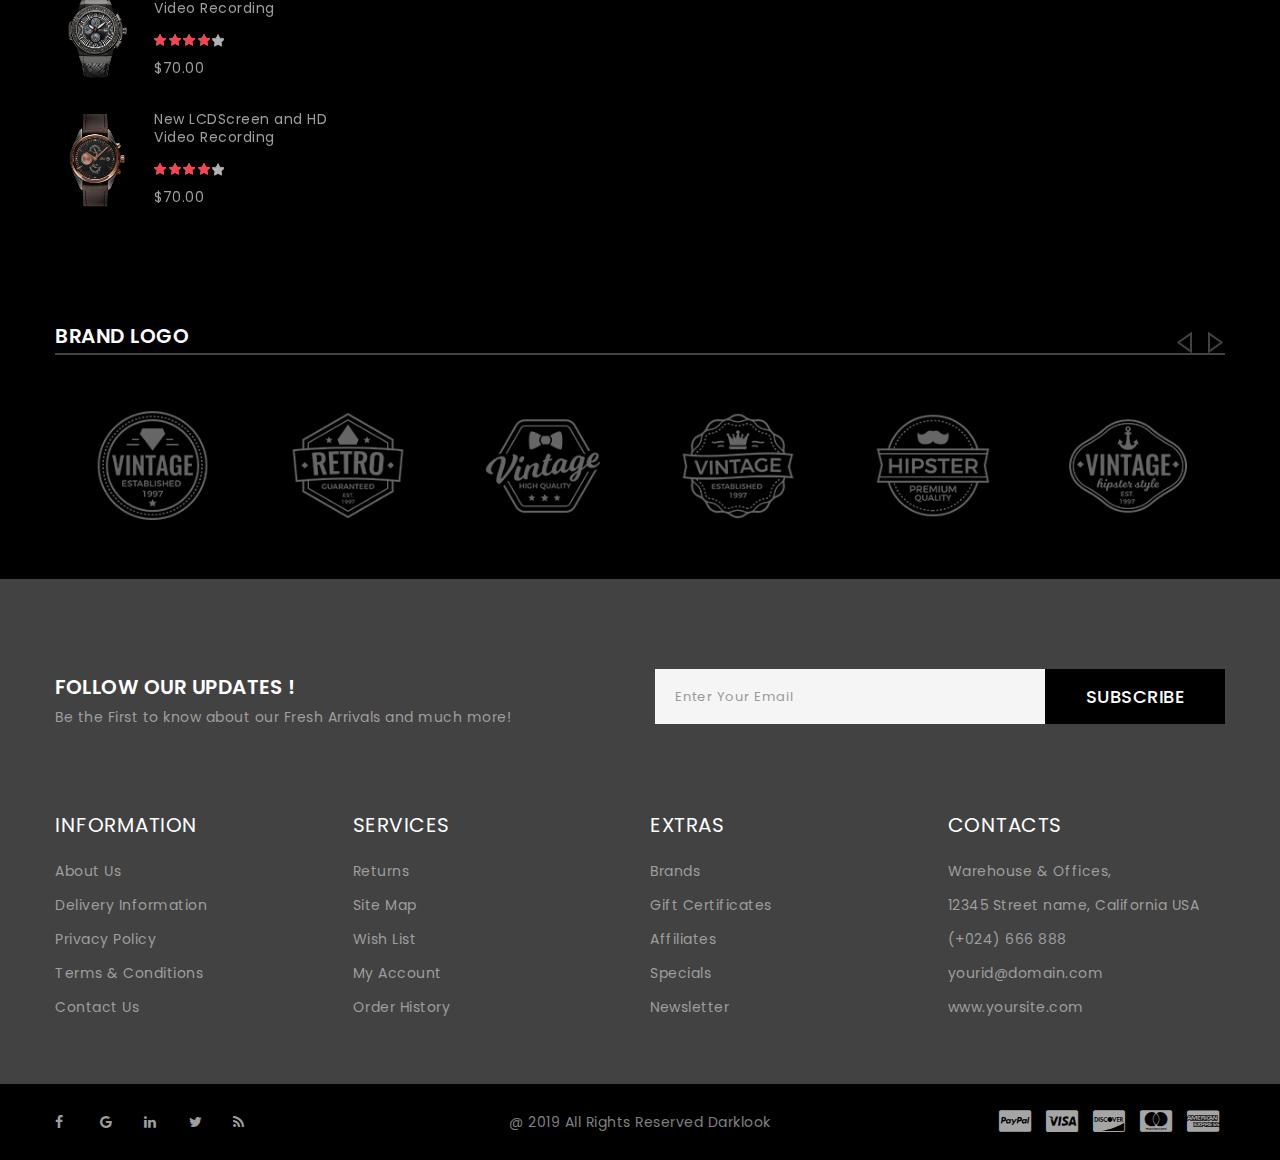
<file: checkout_page.html>
<!DOCTYPE html>
<!--[if (gte IE 9)|!(IE)]><!-->
<html lang="en">
<!--<![endif]-->

<head>
  <!-- =====  BASIC PAGE NEEDS  ===== -->
  <meta charset="utf-8">
  <title>Dark look E-commerce Bootstrap Template</title>
  <!-- =====  SEO MATE  ===== -->
  <meta http-equiv="X-UA-Compatible" content="IE=edge" />
  <meta name="description" content="">
  <meta name="keywords" content="">
  <meta name="distribution" content="global">
  <meta name="revisit-after" content="2 Days">
  <meta name="robots" content="ALL">
  <meta name="rating" content="8 YEARS">
  <meta name="Language" content="en-us">
  <meta name="GOOGLEBOT" content="NOARCHIVE">
  <!-- =====  MOBILE SPECIFICATION  ===== -->
  <meta name="viewport" content="width=device-width, initial-scale=1, maximum-scale=1">
  <meta name="viewport" content="width=device-width">
  <!-- =====  CSS  ===== -->
  <link rel="stylesheet" type="text/css" href="css/font-awesome.min.css" />
  <link rel="stylesheet" type="text/css" href="css/bootstrap.css" />
  <link rel="stylesheet" type="text/css" href="css/style.css">
  <link rel="stylesheet" type="text/css" href="css/magnific-popup.css">
  <link rel="stylesheet" type="text/css" href="css/owl.carousel.css">
  <link rel="shortcut icon" href="images/favicon.png">
  <link rel="apple-touch-icon" href="images/apple-touch-icon.html">
  <link rel="apple-touch-icon" sizes="72x72" href="images/apple-touch-icon-72x72.html">
  <link rel="apple-touch-icon" sizes="114x114" href="images/apple-touch-icon-114x114.html">
</head>

<body>
  <!-- =====  LODER  ===== -->
  <div class="loder"></div>
  <div class="wrapper">
    <!-- =====  HEADER START  ===== -->
    <header id="header">
      <div class="header-top">
        <div class="container">
          <div class="row">
            <div class="col-xs-12 col-sm-4">
              <div class="header-top-left">
                <div class="contact"><span class="hidden-xs hidden-sm hidden-md">Days a week from 9:00 am to 7:00 pm</span></div>
              </div>
            </div>
            <div class="col-xs-12 col-sm-8">
              <ul class="header-top-right text-right">
                <li class="account"><a href="login.html">My Account</a></li>
                <li class="language dropdown"> <span class="dropdown-toggle" id="dropdownMenu1" data-toggle="dropdown" aria-haspopup="true" aria-expanded="false" role="button">Language <span class="caret"></span> </span>
                  <ul class="dropdown-menu" aria-labelledby="dropdownMenu1">
                    <li><a href="#">English</a></li>
                    <li><a href="#">French</a></li>
                    <li><a href="#">German</a></li>
                  </ul>
                </li>
                <li class="currency dropdown"> <span class="dropdown-toggle" id="dropdownMenu12" data-toggle="dropdown" aria-haspopup="true" aria-expanded="false" role="button">Currency <span class="caret"></span> </span>
                  <ul class="dropdown-menu" aria-labelledby="dropdownMenu12">
                    <li><a href="#">€ Euro</a></li>
                    <li><a href="#">£ Pound Sterling</a></li>
                    <li><a href="#">$ US Dollar</a></li>
                  </ul>
                </li>
              </ul>
            </div>
          </div>
        </div>
      </div>
      <div class="header">
        <div class="container">
          <div class="row">
            <div class="col-xs-12 col-sm-4">
              <div class="main-search mt_40">
                <input id="search-input" name="search" value="" placeholder="Search" class="form-control input-lg" autocomplete="off" type="text">
                <span class="input-group-btn">
              <button type="button" class="btn btn-default btn-lg"><i class="fa fa-search"></i></button>
              </span> </div>
            </div>
            <div class="navbar-header col-xs-6 col-sm-4"> <a class="navbar-brand" href="index.html"> <img alt="themini" src="images/logo.png"> </a> </div>
            <div class="col-xs-6 col-sm-4 shopcart">
              <div id="cart" class="btn-group btn-block mtb_40">
                <button type="button" class="btn" data-target="#cart-dropdown" data-toggle="collapse" aria-expanded="true"><span id="shippingcart">Shopping cart</span><span id="cart-total">items (0)</span> </button>
              </div>
              <div id="cart-dropdown" class="cart-menu collapse">
                <ul>
                  <li>
                    <table class="table table-striped">
                      <tbody>
                        <tr>
                          <td class="text-center"><a href="#"><img src="images/product/70x84.jpg" alt="iPod Classic" title="iPod Classic"></a></td>
                          <td class="text-left product-name"><a href="#">MacBook Pro</a> <span class="text-left price">$20.00</span>
                            <input class="cart-qty" name="product_quantity" min="1" value="1" type="number">
                          </td>
                          <td class="text-center"><a class="close-cart"><i class="fa fa-times-circle"></i></a></td>
                        </tr>
                        <tr>
                          <td class="text-center"><a href="#"><img src="images/product/70x84.jpg" alt="iPod Classic" title="iPod Classic"></a></td>
                          <td class="text-left product-name"><a href="#">MacBook Pro</a> <span class="text-left price">$20.00</span>
                            <input class="cart-qty" name="product_quantity" min="1" value="1" type="number">
                          </td>
                          <td class="text-center"><a class="close-cart"><i class="fa fa-times-circle"></i></a></td>
                        </tr>
                      </tbody>
                    </table>
                  </li>
                  <li>
                    <table class="table">
                      <tbody>
                        <tr>
                          <td class="text-right"><strong>Sub-Total</strong></td>
                          <td class="text-right">$2,100.00</td>
                        </tr>
                        <tr>
                          <td class="text-right"><strong>Eco Tax (-2.00)</strong></td>
                          <td class="text-right">$2.00</td>
                        </tr>
                        <tr>
                          <td class="text-right"><strong>VAT (20%)</strong></td>
                          <td class="text-right">$20.00</td>
                        </tr>
                        <tr>
                          <td class="text-right"><strong>Total</strong></td>
                          <td class="text-right">$2,122.00</td>
                        </tr>
                      </tbody>
                    </table>
                  </li>
                  <li>
                    <form action="http://html.lionode.com/darklook/cart_page.html">
                      <input class="btn pull-left mt_10" value="View cart" type="submit">
                    </form>
                    <form action="http://html.lionode.com/darklook/checkout_page.html">
                      <input class="btn pull-right mt_10" value="Checkout" type="submit">
                    </form>
                  </li>
                </ul>
              </div>
            </div>
          </div>
          <nav class="navbar">
            <p>menu</p>
            <button class="navbar-toggle" type="button" data-toggle="collapse" data-target=".js-navbar-collapse"> <span class="i-bar"><i class="fa fa-bars"></i></span></button>
            <div class="collapse navbar-collapse js-navbar-collapse">
              <ul id="menu" class="nav navbar-nav">
                <li> <a href="index.html">Home</a></li>
                <li class="dropdown mega-dropdown"> <a href="#" class="dropdown-toggle" data-toggle="dropdown">Collection </a>
                  <ul class="dropdown-menu mega-dropdown-menu row">
                    <li class="col-md-3">
                      <ul>
                        <li class="dropdown-header">Women's</li>
                        <li><a href="#">Unique Features</a></li>
                        <li><a href="#">Image Responsive</a></li>
                        <li><a href="#">Auto Carousel</a></li>
                        <li><a href="#">Newsletter Form</a></li>
                        <li><a href="#">Four columns</a></li>
                        <li><a href="#">Four columns</a></li>
                        <li><a href="#">Good Typography</a></li>
                      </ul>
                    </li>
                    <li class="col-md-3">
                      <ul>
                        <li class="dropdown-header">Man's</li>
                        <li><a href="#">Unique Features</a></li>
                        <li><a href="#">Image Responsive</a></li>
                        <li><a href="#">Four columns</a></li>
                        <li><a href="#">Auto Carousel</a></li>
                        <li><a href="#">Newsletter Form</a></li>
                        <li><a href="#">Four columns</a></li>
                        <li><a href="#">Good Typography</a></li>
                      </ul>
                    </li>
                    <li class="col-md-3">
                      <ul>
                        <li class="dropdown-header">Children's</li>
                        <li><a href="#">Unique Features</a></li>
                        <li><a href="#">Four columns</a></li>
                        <li><a href="#">Image Responsive</a></li>
                        <li><a href="#">Auto Carousel</a></li>
                        <li><a href="#">Newsletter Form</a></li>
                        <li><a href="#">Four columns</a></li>
                        <li><a href="#">Good Typography</a></li>
                      </ul>
                    </li>
                    <li class="col-md-3">
                      <ul>
                        <li id="myCarousel" class="carousel slide" data-ride="carousel">
                          <div class="carousel-inner">
                            <div class="item active"> <a href="#"><img src="images/menu-banner1.jpg" class="img-responsive" alt="Banner1"></a></div>
                            <!-- End Item -->
                            <div class="item"> <a href="#"><img src="images/menu-banner2.jpg" class="img-responsive" alt="Banner1"></a></div>
                            <!-- End Item -->
                            <div class="item"> <a href="#"><img src="images/menu-banner3.jpg" class="img-responsive" alt="Banner1"></a></div>
                            <!-- End Item -->
                          </div>
                          <!-- End Carousel Inner -->
                        </li>
                        <!-- /.carousel -->
                      </ul>
                    </li>
                  </ul>
                </li>
                <li> <a href="category_page.html">Shop</a></li>
                <li> <a href="blog_page.html">Blog</a></li>
                <li class="dropdown"> <a href="#" class="dropdown-toggle" data-toggle="dropdown">Pages </a>
                  <ul class="dropdown-menu">
                    <li> <a href="cart_page.html">Cart</a></li>
                    <li> <a href="checkout_page.html">Checkout</a></li>
                    <li> <a href="product_detail_page.html">Product Detail Page</a></li>
                    <li> <a href="single_blog.html">Single Post</a></li>
                  </ul>
                </li>
                <li> <a href="about.html">About us</a></li>
                <li> <a href="contact_us.html">Contact us</a></li>
              </ul>
            </div>
            <!-- /.nav-collapse -->
          </nav>
        </div>
      </div>
    </header>
    <!-- =====  HEADER END  ===== -->
    <!-- =====  CONTAINER START  ===== -->
    <div class="container">
      <div class="row ">
        <!-- =====  BANNER STRAT  ===== -->
        <div class="col-sm-12">
          <div class="breadcrumb ptb_20">
            <h1>Shopping Cart</h1>
            <ul>
              <li><a href="index.html">Home</a></li>
              <li class="active">Shopping Cart</li>
            </ul>
          </div>
        </div>
        <!-- =====  BREADCRUMB END===== -->
        <div id="column-left" class="col-sm-4 col-lg-3 hidden-xs">
          <div id="category-menu" class="navbar collapse in mb_40" aria-expanded="true" style="" role="button">
            <div class="nav-responsive">
              <div class="heading-part">
                <h2 class="main_title">Top category</h2>
              </div>
              <ul class="nav  main-navigation collapse in">
                <li><a href="#">Appliances</a></li>
                <li><a href="#">Mobile Phones</a></li>
                <li><a href="#">Tablet PC & Accessories</a></li>
                <li><a href="#">Consumer Electronics</a></li>
                <li><a href="#">Computers & Networking</a></li>
                <li><a href="#">Electrical & Tools</a></li>
                <li><a href="#">Apparel</a></li>
                <li><a href="#">Bags & Shoes</a></li>
                <li><a href="#">Toys & Hobbies</a></li>
                <li><a href="#">Watches & Jewelry</a></li>
                <li><a href="#">Home & Garden</a></li>
                <li><a href="#">Health & Beauty</a></li>
                <li><a href="#">Outdoors & Sports</a></li>
              </ul>
            </div>
          </div>
          <div class="left_banner left-sidebar-widget mb_50 mt_30"> <a href="#"><img src="images/left1.jpg" alt="Left Banner" class="img-responsive" /></a> </div>
          <div class="left-special left-sidebar-widget mb_50">
            <div class="heading-part mb_20 ">
              <h2 class="main_title">Top Products</h2>
            </div>
            <div id="left-special" class="owl-carousel">
              <ul class="row ">
                <li class="item product-layout-left mb_20">
                  <div class="product-list col-xs-4">
                    <div class="product-thumb">
                      <div class="image product-imageblock"> <a href="product_detail_page.html"> <img class="img-responsive" title="iPod Classic" alt="iPod Classic" src="images/product/product8.jpg"> <img class="img-responsive" title="iPod Classic" alt="iPod Classic" src="images/product/product8-1.jpg"> </a> </div>
                    </div>
                  </div>
                  <div class="col-xs-8">
                    <div class="caption product-detail">
                      <h6 class="product-name"><a href="#">New LCDScreen and HD Video Recording</a></h6>
                      <div class="rating"> <span class="fa fa-stack"><i class="fa fa-star-o fa-stack-1x"></i><i class="fa fa-star fa-stack-1x"></i></span> <span class="fa fa-stack"><i class="fa fa-star-o fa-stack-1x"></i><i class="fa fa-star fa-stack-1x"></i></span> <span class="fa fa-stack"><i class="fa fa-star-o fa-stack-1x"></i><i class="fa fa-star fa-stack-1x"></i></span> <span class="fa fa-stack"><i class="fa fa-star-o fa-stack-1x"></i><i class="fa fa-star fa-stack-1x"></i></span> <span class="fa fa-stack"><i class="fa fa-star-o fa-stack-1x"></i><i class="fa fa-star fa-stack-x"></i></span> </div>
                      <span class="price"><span class="amount"><span class="currencySymbol">$</span>70.00</span>
                      </span>
                    </div>
                  </div>
                </li>
                <li class="item product-layout-left mb_20">
                  <div class="product-list col-xs-4">
                    <div class="product-thumb">
                      <div class="image product-imageblock"> <a href="product_detail_page.html"> <img class="img-responsive" title="iPod Classic" alt="iPod Classic" src="images/product/product9.jpg"> <img class="img-responsive" title="iPod Classic" alt="iPod Classic" src="images/product/product9-1.jpg"> </a> </div>
                    </div>
                  </div>
                  <div class="col-xs-8">
                    <div class="caption product-detail">
                      <h6 class="product-name"><a href="#">New LCDScreen and HD Video Recording</a></h6>
                      <div class="rating"> <span class="fa fa-stack"><i class="fa fa-star-o fa-stack-1x"></i><i class="fa fa-star fa-stack-1x"></i></span> <span class="fa fa-stack"><i class="fa fa-star-o fa-stack-1x"></i><i class="fa fa-star fa-stack-1x"></i></span> <span class="fa fa-stack"><i class="fa fa-star-o fa-stack-1x"></i><i class="fa fa-star fa-stack-1x"></i></span> <span class="fa fa-stack"><i class="fa fa-star-o fa-stack-1x"></i><i class="fa fa-star fa-stack-1x"></i></span> <span class="fa fa-stack"><i class="fa fa-star-o fa-stack-1x"></i><i class="fa fa-star fa-stack-x"></i></span> </div>
                      <span class="price"><span class="amount"><span class="currencySymbol">$</span>70.00</span>
                      </span>
                    </div>
                  </div>
                </li>
                <li class="item product-layout-left mb_20">
                  <div class="product-list col-xs-4">
                    <div class="product-thumb">
                      <div class="image product-imageblock"> <a href="product_detail_page.html"> <img class="img-responsive" title="iPod Classic" alt="iPod Classic" src="images/product/product10.jpg"> <img class="img-responsive" title="iPod Classic" alt="iPod Classic" src="images/product/product10-1.jpg"> </a> </div>
                    </div>
                  </div>
                  <div class="col-xs-8">
                    <div class="caption product-detail">
                      <h6 class="product-name"><a href="#">New LCDScreen and HD Video Recording</a></h6>
                      <div class="rating"> <span class="fa fa-stack"><i class="fa fa-star-o fa-stack-1x"></i><i class="fa fa-star fa-stack-1x"></i></span> <span class="fa fa-stack"><i class="fa fa-star-o fa-stack-1x"></i><i class="fa fa-star fa-stack-1x"></i></span> <span class="fa fa-stack"><i class="fa fa-star-o fa-stack-1x"></i><i class="fa fa-star fa-stack-1x"></i></span> <span class="fa fa-stack"><i class="fa fa-star-o fa-stack-1x"></i><i class="fa fa-star fa-stack-1x"></i></span> <span class="fa fa-stack"><i class="fa fa-star-o fa-stack-1x"></i><i class="fa fa-star fa-stack-x"></i></span> </div>
                      <span class="price"><span class="amount"><span class="currencySymbol">$</span>70.00</span>
                      </span>
                    </div>
                  </div>
                </li>
              </ul>
              <ul class="row ">
                <li class="item product-layout-left mb_20">
                  <div class="product-list col-xs-4">
                    <div class="product-thumb">
                      <div class="image product-imageblock"> <a href="product_detail_page.html"> <img class="img-responsive" title="iPod Classic" alt="iPod Classic" src="images/product/product1.jpg"> <img class="img-responsive" title="iPod Classic" alt="iPod Classic" src="images/product/product1-1.jpg"> </a> </div>
                    </div>
                  </div>
                  <div class="col-xs-8">
                    <div class="caption product-detail">
                      <h6 class="product-name"><a href="#">New LCDScreen and HD Video Recording</a></h6>
                      <div class="rating"> <span class="fa fa-stack"><i class="fa fa-star-o fa-stack-1x"></i><i class="fa fa-star fa-stack-1x"></i></span> <span class="fa fa-stack"><i class="fa fa-star-o fa-stack-1x"></i><i class="fa fa-star fa-stack-1x"></i></span> <span class="fa fa-stack"><i class="fa fa-star-o fa-stack-1x"></i><i class="fa fa-star fa-stack-1x"></i></span> <span class="fa fa-stack"><i class="fa fa-star-o fa-stack-1x"></i><i class="fa fa-star fa-stack-1x"></i></span> <span class="fa fa-stack"><i class="fa fa-star-o fa-stack-1x"></i><i class="fa fa-star fa-stack-x"></i></span> </div>
                      <span class="price"><span class="amount"><span class="currencySymbol">$</span>70.00</span>
                      </span>
                    </div>
                  </div>
                </li>
                <li class="item product-layout-left mb_20">
                  <div class="product-list col-xs-4">
                    <div class="product-thumb">
                      <div class="image product-imageblock"> <a href="product_detail_page.html"> <img class="img-responsive" title="iPod Classic" alt="iPod Classic" src="images/product/product2.jpg"> <img class="img-responsive" title="iPod Classic" alt="iPod Classic" src="images/product/product2-1.jpg"> </a> </div>
                    </div>
                  </div>
                  <div class="col-xs-8">
                    <div class="caption product-detail">
                      <h6 class="product-name"><a href="#">New LCDScreen and HD Video Recording</a></h6>
                      <div class="rating"> <span class="fa fa-stack"><i class="fa fa-star-o fa-stack-1x"></i><i class="fa fa-star fa-stack-1x"></i></span> <span class="fa fa-stack"><i class="fa fa-star-o fa-stack-1x"></i><i class="fa fa-star fa-stack-1x"></i></span> <span class="fa fa-stack"><i class="fa fa-star-o fa-stack-1x"></i><i class="fa fa-star fa-stack-1x"></i></span> <span class="fa fa-stack"><i class="fa fa-star-o fa-stack-1x"></i><i class="fa fa-star fa-stack-1x"></i></span> <span class="fa fa-stack"><i class="fa fa-star-o fa-stack-1x"></i><i class="fa fa-star fa-stack-x"></i></span> </div>
                      <span class="price"><span class="amount"><span class="currencySymbol">$</span>70.00</span>
                      </span>
                    </div>
                  </div>
                </li>
                <li class="item product-layout-left mb_20">
                  <div class="product-list col-xs-4">
                    <div class="product-thumb">
                      <div class="image product-imageblock"> <a href="product_detail_page.html"> <img class="img-responsive" title="iPod Classic" alt="iPod Classic" src="images/product/product3.jpg"> <img class="img-responsive" title="iPod Classic" alt="iPod Classic" src="images/product/product3-1.jpg"> </a> </div>
                    </div>
                  </div>
                  <div class="col-xs-8">
                    <div class="caption product-detail">
                      <h6 class="product-name"><a href="#">New LCDScreen and HD Video Recording</a></h6>
                      <div class="rating"> <span class="fa fa-stack"><i class="fa fa-star-o fa-stack-1x"></i><i class="fa fa-star fa-stack-1x"></i></span> <span class="fa fa-stack"><i class="fa fa-star-o fa-stack-1x"></i><i class="fa fa-star fa-stack-1x"></i></span> <span class="fa fa-stack"><i class="fa fa-star-o fa-stack-1x"></i><i class="fa fa-star fa-stack-1x"></i></span> <span class="fa fa-stack"><i class="fa fa-star-o fa-stack-1x"></i><i class="fa fa-star fa-stack-1x"></i></span> <span class="fa fa-stack"><i class="fa fa-star-o fa-stack-1x"></i><i class="fa fa-star fa-stack-x"></i></span> </div>
                      <span class="price"><span class="amount"><span class="currencySymbol">$</span>70.00</span>
                      </span>
                    </div>
                  </div>
                </li>
              </ul>
              <ul class="row ">
                <li class="item product-layout-left mb_20">
                  <div class="product-list col-xs-4">
                    <div class="product-thumb">
                      <div class="image product-imageblock"> <a href="product_detail_page.html"> <img class="img-responsive" title="iPod Classic" alt="iPod Classic" src="images/product/product4.jpg"> <img class="img-responsive" title="iPod Classic" alt="iPod Classic" src="images/product/product4-1.jpg"> </a> </div>
                    </div>
                  </div>
                  <div class="col-xs-8">
                    <div class="caption product-detail">
                      <h6 class="product-name"><a href="#">New LCDScreen and HD Video Recording</a></h6>
                      <div class="rating"> <span class="fa fa-stack"><i class="fa fa-star-o fa-stack-1x"></i><i class="fa fa-star fa-stack-1x"></i></span> <span class="fa fa-stack"><i class="fa fa-star-o fa-stack-1x"></i><i class="fa fa-star fa-stack-1x"></i></span> <span class="fa fa-stack"><i class="fa fa-star-o fa-stack-1x"></i><i class="fa fa-star fa-stack-1x"></i></span> <span class="fa fa-stack"><i class="fa fa-star-o fa-stack-1x"></i><i class="fa fa-star fa-stack-1x"></i></span> <span class="fa fa-stack"><i class="fa fa-star-o fa-stack-1x"></i><i class="fa fa-star fa-stack-x"></i></span> </div>
                      <span class="price"><span class="amount"><span class="currencySymbol">$</span>70.00</span>
                      </span>
                    </div>
                  </div>
                </li>
                <li class="item product-layout-left mb_20">
                  <div class="product-list col-xs-4">
                    <div class="product-thumb">
                      <div class="image product-imageblock"> <a href="product_detail_page.html"> <img class="img-responsive" title="iPod Classic" alt="iPod Classic" src="images/product/product5.jpg"> <img class="img-responsive" title="iPod Classic" alt="iPod Classic" src="images/product/product5-1.jpg"> </a> </div>
                    </div>
                  </div>
                  <div class="col-xs-8">
                    <div class="caption product-detail">
                      <h6 class="product-name"><a href="#">New LCDScreen and HD Video Recording</a></h6>
                      <div class="rating"> <span class="fa fa-stack"><i class="fa fa-star-o fa-stack-1x"></i><i class="fa fa-star fa-stack-1x"></i></span> <span class="fa fa-stack"><i class="fa fa-star-o fa-stack-1x"></i><i class="fa fa-star fa-stack-1x"></i></span> <span class="fa fa-stack"><i class="fa fa-star-o fa-stack-1x"></i><i class="fa fa-star fa-stack-1x"></i></span> <span class="fa fa-stack"><i class="fa fa-star-o fa-stack-1x"></i><i class="fa fa-star fa-stack-1x"></i></span> <span class="fa fa-stack"><i class="fa fa-star-o fa-stack-1x"></i><i class="fa fa-star fa-stack-x"></i></span> </div>
                      <span class="price"><span class="amount"><span class="currencySymbol">$</span>70.00</span>
                      </span>
                    </div>
                  </div>
                </li>
                <li class="item product-layout-left mb_20">
                  <div class="product-list col-xs-4">
                    <div class="product-thumb">
                      <div class="image product-imageblock"> <a href="product_detail_page.html"> <img class="img-responsive" title="iPod Classic" alt="iPod Classic" src="images/product/product6.jpg"> <img class="img-responsive" title="iPod Classic" alt="iPod Classic" src="images/product/product6-1.jpg"> </a> </div>
                    </div>
                  </div>
                  <div class="col-xs-8">
                    <div class="caption product-detail">
                      <h6 class="product-name"><a href="#">New LCDScreen and HD Video Recording</a></h6>
                      <div class="rating"> <span class="fa fa-stack"><i class="fa fa-star-o fa-stack-1x"></i><i class="fa fa-star fa-stack-1x"></i></span> <span class="fa fa-stack"><i class="fa fa-star-o fa-stack-1x"></i><i class="fa fa-star fa-stack-1x"></i></span> <span class="fa fa-stack"><i class="fa fa-star-o fa-stack-1x"></i><i class="fa fa-star fa-stack-1x"></i></span> <span class="fa fa-stack"><i class="fa fa-star-o fa-stack-1x"></i><i class="fa fa-star fa-stack-1x"></i></span> <span class="fa fa-stack"><i class="fa fa-star-o fa-stack-1x"></i><i class="fa fa-star fa-stack-x"></i></span> </div>
                      <span class="price"><span class="amount"><span class="currencySymbol">$</span>70.00</span>
                      </span>
                    </div>
                  </div>
                </li>
              </ul>
              <ul class="row ">
                <li class="item product-layout-left mb_20">
                  <div class="product-list col-xs-4">
                    <div class="product-thumb">
                      <div class="image product-imageblock"> <a href="product_detail_page.html"> <img class="img-responsive" title="iPod Classic" alt="iPod Classic" src="images/product/product7.jpg"> <img class="img-responsive" title="iPod Classic" alt="iPod Classic" src="images/product/product7-1.jpg"> </a> </div>
                    </div>
                  </div>
                  <div class="col-xs-8">
                    <div class="caption product-detail">
                      <h6 class="product-name"><a href="#">New LCDScreen and HD Video Recording</a></h6>
                      <div class="rating"> <span class="fa fa-stack"><i class="fa fa-star-o fa-stack-1x"></i><i class="fa fa-star fa-stack-1x"></i></span> <span class="fa fa-stack"><i class="fa fa-star-o fa-stack-1x"></i><i class="fa fa-star fa-stack-1x"></i></span> <span class="fa fa-stack"><i class="fa fa-star-o fa-stack-1x"></i><i class="fa fa-star fa-stack-1x"></i></span> <span class="fa fa-stack"><i class="fa fa-star-o fa-stack-1x"></i><i class="fa fa-star fa-stack-1x"></i></span> <span class="fa fa-stack"><i class="fa fa-star-o fa-stack-1x"></i><i class="fa fa-star fa-stack-x"></i></span> </div>
                      <span class="price"><span class="amount"><span class="currencySymbol">$</span>70.00</span>
                      </span>
                    </div>
                  </div>
                </li>
                <li class="item product-layout-left mb_20">
                  <div class="product-list col-xs-4">
                    <div class="product-thumb">
                      <div class="image product-imageblock"> <a href="product_detail_page.html"> <img class="img-responsive" title="iPod Classic" alt="iPod Classic" src="images/product/product8.jpg"> <img class="img-responsive" title="iPod Classic" alt="iPod Classic" src="images/product/product8-1.jpg"> </a> </div>
                    </div>
                  </div>
                  <div class="col-xs-8">
                    <div class="caption product-detail">
                      <h6 class="product-name"><a href="#">New LCDScreen and HD Video Recording</a></h6>
                      <div class="rating"> <span class="fa fa-stack"><i class="fa fa-star-o fa-stack-1x"></i><i class="fa fa-star fa-stack-1x"></i></span> <span class="fa fa-stack"><i class="fa fa-star-o fa-stack-1x"></i><i class="fa fa-star fa-stack-1x"></i></span> <span class="fa fa-stack"><i class="fa fa-star-o fa-stack-1x"></i><i class="fa fa-star fa-stack-1x"></i></span> <span class="fa fa-stack"><i class="fa fa-star-o fa-stack-1x"></i><i class="fa fa-star fa-stack-1x"></i></span> <span class="fa fa-stack"><i class="fa fa-star-o fa-stack-1x"></i><i class="fa fa-star fa-stack-x"></i></span> </div>
                      <span class="price"><span class="amount"><span class="currencySymbol">$</span>70.00</span>
                      </span>
                    </div>
                  </div>
                </li>
                <li class="item product-layout-left mb_20">
                  <div class="product-list col-xs-4">
                    <div class="product-thumb">
                      <div class="image product-imageblock"> <a href="product_detail_page.html"> <img class="img-responsive" title="iPod Classic" alt="iPod Classic" src="images/product/product9.jpg"> <img class="img-responsive" title="iPod Classic" alt="iPod Classic" src="images/product/product9-1.jpg"> </a> </div>
                    </div>
                  </div>
                  <div class="col-xs-8">
                    <div class="caption product-detail">
                      <h6 class="product-name"><a href="#">New LCDScreen and HD Video Recording</a></h6>
                      <div class="rating"> <span class="fa fa-stack"><i class="fa fa-star-o fa-stack-1x"></i><i class="fa fa-star fa-stack-1x"></i></span> <span class="fa fa-stack"><i class="fa fa-star-o fa-stack-1x"></i><i class="fa fa-star fa-stack-1x"></i></span> <span class="fa fa-stack"><i class="fa fa-star-o fa-stack-1x"></i><i class="fa fa-star fa-stack-1x"></i></span> <span class="fa fa-stack"><i class="fa fa-star-o fa-stack-1x"></i><i class="fa fa-star fa-stack-1x"></i></span> <span class="fa fa-stack"><i class="fa fa-star-o fa-stack-1x"></i><i class="fa fa-star fa-stack-x"></i></span> </div>
                      <span class="price"><span class="amount"><span class="currencySymbol">$</span>70.00</span>
                      </span>
                    </div>
                  </div>
                </li>
              </ul>
            </div>
          </div>
        </div>
        <div class="col-sm-8 col-lg-9 mtb_20">
          <div class="panel-group" id="accordion">
            <div class="panel panel-default  ">
              <div class="panel-heading">
                <h4 class="panel-title"> <a data-toggle="collapse" data-parent="#accordion" href="#collapseOne">Step 1: Checkout Options <i class="fa fa-caret-down"></i></a></h4>
              </div>
              <div id="collapseOne" class="panel-collapse collapse in">
                <div class="panel-body">
                  <div class="row">
                    <div class="col-sm-6">
                      <h3>New Customer</h3>
                      <p>Checkout Options:</p>
                      <div class="radio">
                        <label>
                          <input type="radio" checked="checked" value="register" name="account"> Register Account</label>
                      </div>
                      <div class="radio">
                        <label>
                          <input type="radio" value="guest" name="account"> Guest Checkout</label>
                      </div>
                      <p>By creating an account you will be able to shop faster, be up to date on an order's status, and keep track of the orders you have previously made.</p>
                      <input type="button" class="btn mt_20" data-loading-text="Loading..." id="button-account" value="Continue">
                    </div>
                    <div class="col-sm-6">
                      <h3>Returning Customer</h3>
                      <p>I am a returning customer</p>
                      <div class="form-group">
                        <label for="input-email" class="control-label">E-Mail</label>
                        <input type="text" class="form-control" id="input-email" placeholder="E-Mail" value="" name="email">
                      </div>
                      <div class="form-group">
                        <label for="input-password" class="control-label">Password</label>
                        <input type="password" class="form-control" id="input-password" placeholder="Password" value="" name="password">
                        <input type="button" class="btn" data-loading-text="Loading..." id="button-login" value="Login">
                        <a class="pt_30" href="#">Forgotten Password</a></div>
                    </div>
                  </div>
                </div>
              </div>
            </div>
            <div class="panel panel-default ">
              <div class="panel-heading">
                <h4 class="panel-title"> <a data-toggle="collapse" data-parent="#accordion" href="#collapseTwo">Step 2: Billing Details <i class="fa fa-caret-down"></i></a> </h4>
              </div>
              <div id="collapseTwo" class="panel-collapse collapse">
                <div class="panel-body">
                  <form class="form-horizontal">
                    <div class="radio">
                      <label>
                        <input type="radio" checked="checked" value="existing" name="payment_address" data-id="payment-existing"> I want to use an existing address</label>
                    </div>
                    <div id="payment-existing">
                      <select class="form-control" name="address_id">
                        <option selected="selected" value="4">dasd, adsasd, Al Hasakah, Syrian Arab Republic</option>
                      </select>
                    </div>
                    <div class="radio">
                      <label>
                        <input type="radio" value="new" name="payment_address" data-id="payment-new"> I want to use a new address</label>
                    </div>
                    <br>
                    <div id="payment-new" style="display: none;">
                      <div class="form-group required">
                        <label for="input-payment-firstname" class="col-sm-2 control-label">First Name</label>
                        <div class="col-sm-10">
                          <input type="text" class="form-control" id="input-payment-firstname" placeholder="First Name" value="" name="firstname">
                        </div>
                      </div>
                      <div class="form-group required">
                        <label for="input-payment-lastname" class="col-sm-2 control-label">Last Name</label>
                        <div class="col-sm-10">
                          <input type="text" class="form-control" id="input-payment-lastname" placeholder="Last Name" value="" name="lastname">
                        </div>
                      </div>
                      <div class="form-group">
                        <label for="input-payment-company" class="col-sm-2 control-label">Company</label>
                        <div class="col-sm-10">
                          <input type="text" class="form-control" id="input-payment-company" placeholder="Company" value="" name="company">
                        </div>
                      </div>
                      <div class="form-group required">
                        <label for="input-payment-address-1" class="col-sm-2 control-label">Address 1</label>
                        <div class="col-sm-10">
                          <input type="text" class="form-control" id="input-payment-address-1" placeholder="Address 1" value="" name="address_1">
                        </div>
                      </div>
                      <div class="form-group">
                        <label for="input-payment-address-2" class="col-sm-2 control-label">Address 2</label>
                        <div class="col-sm-10">
                          <input type="text" class="form-control" id="input-payment-address-2" placeholder="Address 2" value="" name="address_2">
                        </div>
                      </div>
                      <div class="form-group required">
                        <label for="input-payment-city" class="col-sm-2 control-label">City</label>
                        <div class="col-sm-10">
                          <input type="text" class="form-control" id="input-payment-city" placeholder="City" value="" name="city">
                        </div>
                      </div>
                      <div class="form-group">
                        <label for="input-payment-postcode" class="col-sm-2 control-label">Post Code</label>
                        <div class="col-sm-10">
                          <input type="text" class="form-control" id="input-payment-postcode" placeholder="Post Code" value="" name="postcode">
                        </div>
                      </div>
                      <div class="form-group required">
                        <label for="input-payment-country" class="col-sm-2 control-label">Country</label>
                        <div class="col-sm-10">
                          <select class="form-control" id="input-payment-country" name="country_id">
                            <option value=""> --- Please Select --- </option>
                            <option value="244">Aaland Islands</option>
                            <option value="1">Afghanistan</option>
                            <option value="2">Albania</option>
                            <option value="3">Algeria</option>
                            <option value="4">American Samoa</option>
                            <option value="5">Andorra</option>
                            <option value="6">Angola</option>
                            <option value="7">Anguilla</option>
                            <option value="8">Antarctica</option>
                            <option value="9">Antigua and Barbuda</option>
                            <option value="10">Argentina</option>
                            <option value="11">Armenia</option>
                            <option value="12">Aruba</option>
                            <option value="252">Ascension Island (British)</option>
                            <option value="13">Australia</option>
                            <option value="14">Austria</option>
                            <option value="15">Azerbaijan</option>
                            <option value="16">Bahamas</option>
                            <option value="17">Bahrain</option>
                            <option value="18">Bangladesh</option>
                            <option value="19">Barbados</option>
                            <option value="20">Belarus</option>
                            <option value="21">Belgium</option>
                            <option value="22">Belize</option>
                            <option value="23">Benin</option>
                            <option value="24">Bermuda</option>
                            <option value="25">Bhutan</option>
                            <option value="26">Bolivia</option>
                            <option value="245">Bonaire, Sint Eustatius and Saba</option>
                            <option value="27">Bosnia and Herzegovina</option>
                            <option value="28">Botswana</option>
                            <option value="29">Bouvet Island</option>
                            <option value="30">Brazil</option>
                            <option value="31">British Indian Ocean Territory</option>
                            <option value="32">Brunei Darussalam</option>
                            <option value="33">Bulgaria</option>
                            <option value="34">Burkina Faso</option>
                            <option value="35">Burundi</option>
                            <option value="36">Cambodia</option>
                            <option value="37">Cameroon</option>
                            <option value="38">Canada</option>
                            <option value="251">Canary Islands</option>
                            <option value="39">Cape Verde</option>
                            <option value="40">Cayman Islands</option>
                            <option value="41">Central African Republic</option>
                            <option value="42">Chad</option>
                            <option value="43">Chile</option>
                            <option value="44">China</option>
                            <option value="45">Christmas Island</option>
                            <option value="46">Cocos (Keeling) Islands</option>
                            <option value="47">Colombia</option>
                            <option value="48">Comoros</option>
                            <option value="49">Congo</option>
                            <option value="50">Cook Islands</option>
                            <option value="51">Costa Rica</option>
                            <option value="52">Cote D'Ivoire</option>
                            <option value="53">Croatia</option>
                            <option value="54">Cuba</option>
                            <option value="246">Curacao</option>
                            <option value="55">Cyprus</option>
                            <option value="56">Czech Republic</option>
                            <option value="237">Democratic Republic of Congo</option>
                            <option value="57">Denmark</option>
                            <option value="58">Djibouti</option>
                            <option value="59">Dominica</option>
                            <option value="60">Dominican Republic</option>
                            <option value="61">East Timor</option>
                            <option value="62">Ecuador</option>
                            <option value="63">Egypt</option>
                            <option value="64">El Salvador</option>
                            <option value="65">Equatorial Guinea</option>
                            <option value="66">Eritrea</option>
                            <option value="67">Estonia</option>
                            <option value="68">Ethiopia</option>
                            <option value="69">Falkland Islands (Malvinas)</option>
                            <option value="70">Faroe Islands</option>
                            <option value="71">Fiji</option>
                            <option value="72">Finland</option>
                            <option value="74">France, Metropolitan</option>
                            <option value="75">French Guiana</option>
                            <option value="76">French Polynesia</option>
                            <option value="77">French Southern Territories</option>
                            <option value="126">FYROM</option>
                            <option value="78">Gabon</option>
                            <option value="79">Gambia</option>
                            <option value="80">Georgia</option>
                            <option value="81">Germany</option>
                            <option value="82">Ghana</option>
                            <option value="83">Gibraltar</option>
                            <option value="84">Greece</option>
                            <option value="85">Greenland</option>
                            <option value="86">Grenada</option>
                            <option value="87">Guadeloupe</option>
                            <option value="88">Guam</option>
                            <option value="89">Guatemala</option>
                            <option value="256">Guernsey</option>
                            <option value="90">Guinea</option>
                            <option value="91">Guinea-Bissau</option>
                            <option value="92">Guyana</option>
                            <option value="93">Haiti</option>
                            <option value="94">Heard and Mc Donald Islands</option>
                            <option value="95">Honduras</option>
                            <option value="96">Hong Kong</option>
                            <option value="97">Hungary</option>
                            <option value="98">Iceland</option>
                            <option value="99">India</option>
                            <option value="100">Indonesia</option>
                            <option value="101">Iran (Islamic Republic of)</option>
                            <option value="102">Iraq</option>
                            <option value="103">Ireland</option>
                            <option value="254">Isle of Man</option>
                            <option value="104">Israel</option>
                            <option value="105">Italy</option>
                            <option value="106">Jamaica</option>
                            <option value="107">Japan</option>
                            <option value="257">Jersey</option>
                            <option value="108">Jordan</option>
                            <option value="109">Kazakhstan</option>
                            <option value="110">Kenya</option>
                            <option value="111">Kiribati</option>
                            <option value="113">Korea, Republic of</option>
                            <option value="253">Kosovo, Republic of</option>
                            <option value="114">Kuwait</option>
                            <option value="115">Kyrgyzstan</option>
                            <option value="116">Lao People's Democratic Republic</option>
                            <option value="117">Latvia</option>
                            <option value="118">Lebanon</option>
                            <option value="119">Lesotho</option>
                            <option value="120">Liberia</option>
                            <option value="121">Libyan Arab Jamahiriya</option>
                            <option value="122">Liechtenstein</option>
                            <option value="123">Lithuania</option>
                            <option value="124">Luxembourg</option>
                            <option value="125">Macau</option>
                            <option value="127">Madagascar</option>
                            <option value="128">Malawi</option>
                            <option value="129">Malaysia</option>
                            <option value="130">Maldives</option>
                            <option value="131">Mali</option>
                            <option value="132">Malta</option>
                            <option value="133">Marshall Islands</option>
                            <option value="134">Martinique</option>
                            <option value="135">Mauritania</option>
                            <option value="136">Mauritius</option>
                            <option value="137">Mayotte</option>
                            <option value="138">Mexico</option>
                            <option value="139">Micronesia, Federated States of</option>
                            <option value="140">Moldova, Republic of</option>
                            <option value="141">Monaco</option>
                            <option value="142">Mongolia</option>
                            <option value="242">Montenegro</option>
                            <option value="143">Montserrat</option>
                            <option value="144">Morocco</option>
                            <option value="145">Mozambique</option>
                            <option value="146">Myanmar</option>
                            <option value="147">Namibia</option>
                            <option value="148">Nauru</option>
                            <option value="149">Nepal</option>
                            <option value="150">Netherlands</option>
                            <option value="151">Netherlands Antilles</option>
                            <option value="152">New Caledonia</option>
                            <option value="153">New Zealand</option>
                            <option value="154">Nicaragua</option>
                            <option value="155">Niger</option>
                            <option value="156">Nigeria</option>
                            <option value="157">Niue</option>
                            <option value="158">Norfolk Island</option>
                            <option value="112">North Korea</option>
                            <option value="159">Northern Mariana Islands</option>
                            <option value="160">Norway</option>
                            <option value="161">Oman</option>
                            <option value="162">Pakistan</option>
                            <option value="163">Palau</option>
                            <option value="247">Palestinian Territory, Occupied</option>
                            <option value="164">Panama</option>
                            <option value="165">Papua New Guinea</option>
                            <option value="166">Paraguay</option>
                            <option value="167">Peru</option>
                            <option value="168">Philippines</option>
                            <option value="169">Pitcairn</option>
                            <option value="170">Poland</option>
                            <option value="171">Portugal</option>
                            <option value="172">Puerto Rico</option>
                            <option value="173">Qatar</option>
                            <option value="174">Reunion</option>
                            <option value="175">Romania</option>
                            <option value="176">Russian Federation</option>
                            <option value="177">Rwanda</option>
                            <option value="178">Saint Kitts and Nevis</option>
                            <option value="179">Saint Lucia</option>
                            <option value="180">Saint Vincent and the Grenadines</option>
                            <option value="181">Samoa</option>
                            <option value="182">San Marino</option>
                            <option value="183">Sao Tome and Principe</option>
                            <option value="184">Saudi Arabia</option>
                            <option value="185">Senegal</option>
                            <option value="243">Serbia</option>
                            <option value="186">Seychelles</option>
                            <option value="187">Sierra Leone</option>
                            <option value="188">Singapore</option>
                            <option value="189">Slovak Republic</option>
                            <option value="190">Slovenia</option>
                            <option value="191">Solomon Islands</option>
                            <option value="192">Somalia</option>
                            <option value="193">South Africa</option>
                            <option value="194">South Georgia &amp; South Sandwich Islands</option>
                            <option value="248">South Sudan</option>
                            <option value="195">Spain</option>
                            <option value="196">Sri Lanka</option>
                            <option value="249">St. Barthelemy</option>
                            <option value="197">St. Helena</option>
                            <option value="250">St. Martin (French part)</option>
                            <option value="198">St. Pierre and Miquelon</option>
                            <option value="199">Sudan</option>
                            <option value="200">Suriname</option>
                            <option value="201">Svalbard and Jan Mayen Islands</option>
                            <option value="202">Swaziland</option>
                            <option value="203">Sweden</option>
                            <option value="204">Switzerland</option>
                            <option selected="selected" value="205">Syrian Arab Republic</option>
                            <option value="206">Taiwan</option>
                            <option value="207">Tajikistan</option>
                            <option value="208">Tanzania, United Republic of</option>
                            <option value="209">Thailand</option>
                            <option value="210">Togo</option>
                            <option value="211">Tokelau</option>
                            <option value="212">Tonga</option>
                            <option value="213">Trinidad and Tobago</option>
                            <option value="255">Tristan da Cunha</option>
                            <option value="214">Tunisia</option>
                            <option value="215">Turkey</option>
                            <option value="216">Turkmenistan</option>
                            <option value="217">Turks and Caicos Islands</option>
                            <option value="218">Tuvalu</option>
                            <option value="219">Uganda</option>
                            <option value="220">Ukraine</option>
                            <option value="221">United Arab Emirates</option>
                            <option value="222">United Kingdom</option>
                            <option value="223">United States</option>
                            <option value="224">United States Minor Outlying Islands</option>
                            <option value="225">Uruguay</option>
                            <option value="226">Uzbekistan</option>
                            <option value="227">Vanuatu</option>
                            <option value="228">Vatican City State (Holy See)</option>
                            <option value="229">Venezuela</option>
                            <option value="230">Viet Nam</option>
                            <option value="231">Virgin Islands (British)</option>
                            <option value="232">Virgin Islands (U.S.)</option>
                            <option value="233">Wallis and Futuna Islands</option>
                            <option value="234">Western Sahara</option>
                            <option value="235">Yemen</option>
                            <option value="238">Zambia</option>
                            <option value="239">Zimbabwe</option>
                          </select>
                        </div>
                      </div>
                      <div class="form-group required">
                        <label for="input-payment-zone" class="col-sm-2 control-label">Region / State</label>
                        <div class="col-sm-10">
                          <select class="form-control" id="input-payment-zone" name="zone_id">
                            <option value=""> --- Please Select --- </option>
                            <option selected="selected" value="3121">Al Hasakah</option>
                            <option value="3122">Al Ladhiqiyah</option>
                            <option value="3123">Al Qunaytirah</option>
                            <option value="3124">Ar Raqqah</option>
                            <option value="3125">As Suwayda</option>
                            <option value="3126">Dara</option>
                            <option value="3127">Dayr az Zawr</option>
                            <option value="3128">Dimashq</option>
                            <option value="3129">Halab</option>
                            <option value="3130">Hamah</option>
                            <option value="3131">Hims</option>
                            <option value="3132">Idlib</option>
                            <option value="3133">Rif Dimashq</option>
                            <option value="3134">Tartus</option>
                          </select>
                        </div>
                      </div>
                    </div>
                    <div class="buttons clearfix">
                      <div class="pull-right">
                        <input type="button" class="btn" data-loading-text="Loading..." id="button-payment-address" value="Continue">
                      </div>
                    </div>
                  </form>
                </div>
              </div>
            </div>
            <div class="panel panel-default ">
              <div class="panel-heading">
                <h4 class="panel-title"> <a data-toggle="collapse" data-parent="#accordion" href="#collapseThree">Step 3: Delivery Details <i class="fa fa-caret-down"></i></a> </h4>
              </div>
              <div id="collapseThree" class="panel-collapse collapse">
                <div class="panel-body">
                  <form class="form-horizontal">
                    <div class="radio">
                      <label>
                        <input type="radio" checked="checked" value="existing" name="shipping_address"> I want to use an existing address</label>
                    </div>
                    <div id="shipping-existing">
                      <select class="form-control" name="address_id">
                        <option selected="selected" value="4">adsasd, Al Hasakah, Syrian Arab Republic</option>
                      </select>
                    </div>
                    <div class="radio">
                      <label>
                        <input type="radio" value="new" name="shipping_address"> I want to use a new address</label>
                    </div>
                    <br>
                    <div id="shipping-new" style="display: none;">
                      <div class="form-group required">
                        <label for="input-shipping-firstname" class="col-sm-2 control-label">First Name</label>
                        <div class="col-sm-10">
                          <input type="text" class="form-control" id="input-shipping-firstname" placeholder="First Name" value="" name="firstname">
                        </div>
                      </div>
                      <div class="form-group required">
                        <label for="input-shipping-lastname" class="col-sm-2 control-label">Last Name</label>
                        <div class="col-sm-10">
                          <input type="text" class="form-control" id="input-shipping-lastname" placeholder="Last Name" value="" name="lastname">
                        </div>
                      </div>
                      <div class="form-group">
                        <label for="input-shipping-company" class="col-sm-2 control-label">Company</label>
                        <div class="col-sm-10">
                          <input type="text" class="form-control" id="input-shipping-company" placeholder="Company" value="" name="company">
                        </div>
                      </div>
                      <div class="form-group required">
                        <label for="input-shipping-address-1" class="col-sm-2 control-label">Address 1</label>
                        <div class="col-sm-10">
                          <input type="text" class="form-control" id="input-shipping-address-1" placeholder="Address 1" value="" name="address_1">
                        </div>
                      </div>
                      <div class="form-group">
                        <label for="input-shipping-address-2" class="col-sm-2 control-label">Address 2</label>
                        <div class="col-sm-10">
                          <input type="text" class="form-control" id="input-shipping-address-2" placeholder="Address 2" value="" name="address_2">
                        </div>
                      </div>
                      <div class="form-group required">
                        <label for="input-shipping-city" class="col-sm-2 control-label">City</label>
                        <div class="col-sm-10">
                          <input type="text" class="form-control" id="input-shipping-city" placeholder="City" value="" name="city">
                        </div>
                      </div>
                      <div class="form-group">
                        <label for="input-shipping-postcode" class="col-sm-2 control-label">Post Code</label>
                        <div class="col-sm-10">
                          <input type="text" class="form-control" id="input-shipping-postcode" placeholder="Post Code" value="123456" name="postcode">
                        </div>
                      </div>
                      <div class="form-group required">
                        <label for="input-shipping-country" class="col-sm-2 control-label">Country</label>
                        <div class="col-sm-10">
                          <select class="form-control" id="input-shipping-country" name="country_id">
                            <option value=""> --- Please Select --- </option>
                            <option value="244">Aaland Islands</option>
                            <option value="1">Afghanistan</option>
                            <option value="2">Albania</option>
                            <option value="3">Algeria</option>
                            <option value="4">American Samoa</option>
                            <option value="5">Andorra</option>
                            <option value="6">Angola</option>
                            <option value="7">Anguilla</option>
                            <option value="8">Antarctica</option>
                            <option value="9">Antigua and Barbuda</option>
                            <option value="10">Argentina</option>
                            <option value="11">Armenia</option>
                            <option value="12">Aruba</option>
                            <option value="252">Ascension Island (British)</option>
                            <option value="13">Australia</option>
                            <option value="14">Austria</option>
                            <option value="15">Azerbaijan</option>
                            <option value="16">Bahamas</option>
                            <option value="17">Bahrain</option>
                            <option value="18">Bangladesh</option>
                            <option value="19">Barbados</option>
                            <option value="20">Belarus</option>
                            <option value="21">Belgium</option>
                            <option value="22">Belize</option>
                            <option value="23">Benin</option>
                            <option value="24">Bermuda</option>
                            <option value="25">Bhutan</option>
                            <option value="26">Bolivia</option>
                            <option value="245">Bonaire, Sint Eustatius and Saba</option>
                            <option value="27">Bosnia and Herzegovina</option>
                            <option value="28">Botswana</option>
                            <option value="29">Bouvet Island</option>
                            <option value="30">Brazil</option>
                            <option value="31">British Indian Ocean Territory</option>
                            <option value="32">Brunei Darussalam</option>
                            <option value="33">Bulgaria</option>
                            <option value="34">Burkina Faso</option>
                            <option value="35">Burundi</option>
                            <option value="36">Cambodia</option>
                            <option value="37">Cameroon</option>
                            <option value="38">Canada</option>
                            <option value="251">Canary Islands</option>
                            <option value="39">Cape Verde</option>
                            <option value="40">Cayman Islands</option>
                            <option value="41">Central African Republic</option>
                            <option value="42">Chad</option>
                            <option value="43">Chile</option>
                            <option value="44">China</option>
                            <option value="45">Christmas Island</option>
                            <option value="46">Cocos (Keeling) Islands</option>
                            <option value="47">Colombia</option>
                            <option value="48">Comoros</option>
                            <option value="49">Congo</option>
                            <option value="50">Cook Islands</option>
                            <option value="51">Costa Rica</option>
                            <option value="52">Cote D'Ivoire</option>
                            <option value="53">Croatia</option>
                            <option value="54">Cuba</option>
                            <option value="246">Curacao</option>
                            <option value="55">Cyprus</option>
                            <option value="56">Czech Republic</option>
                            <option value="237">Democratic Republic of Congo</option>
                            <option value="57">Denmark</option>
                            <option value="58">Djibouti</option>
                            <option value="59">Dominica</option>
                            <option value="60">Dominican Republic</option>
                            <option value="61">East Timor</option>
                            <option value="62">Ecuador</option>
                            <option value="63">Egypt</option>
                            <option value="64">El Salvador</option>
                            <option value="65">Equatorial Guinea</option>
                            <option value="66">Eritrea</option>
                            <option value="67">Estonia</option>
                            <option value="68">Ethiopia</option>
                            <option value="69">Falkland Islands (Malvinas)</option>
                            <option value="70">Faroe Islands</option>
                            <option value="71">Fiji</option>
                            <option value="72">Finland</option>
                            <option value="74">France, Metropolitan</option>
                            <option value="75">French Guiana</option>
                            <option value="76">French Polynesia</option>
                            <option value="77">French Southern Territories</option>
                            <option value="126">FYROM</option>
                            <option value="78">Gabon</option>
                            <option value="79">Gambia</option>
                            <option value="80">Georgia</option>
                            <option value="81">Germany</option>
                            <option value="82">Ghana</option>
                            <option value="83">Gibraltar</option>
                            <option value="84">Greece</option>
                            <option value="85">Greenland</option>
                            <option value="86">Grenada</option>
                            <option value="87">Guadeloupe</option>
                            <option value="88">Guam</option>
                            <option value="89">Guatemala</option>
                            <option value="256">Guernsey</option>
                            <option value="90">Guinea</option>
                            <option value="91">Guinea-Bissau</option>
                            <option value="92">Guyana</option>
                            <option value="93">Haiti</option>
                            <option value="94">Heard and Mc Donald Islands</option>
                            <option value="95">Honduras</option>
                            <option value="96">Hong Kong</option>
                            <option value="97">Hungary</option>
                            <option value="98">Iceland</option>
                            <option value="99">India</option>
                            <option value="100">Indonesia</option>
                            <option value="101">Iran (Islamic Republic of)</option>
                            <option value="102">Iraq</option>
                            <option value="103">Ireland</option>
                            <option value="254">Isle of Man</option>
                            <option value="104">Israel</option>
                            <option value="105">Italy</option>
                            <option value="106">Jamaica</option>
                            <option value="107">Japan</option>
                            <option value="257">Jersey</option>
                            <option value="108">Jordan</option>
                            <option value="109">Kazakhstan</option>
                            <option value="110">Kenya</option>
                            <option value="111">Kiribati</option>
                            <option value="113">Korea, Republic of</option>
                            <option value="253">Kosovo, Republic of</option>
                            <option value="114">Kuwait</option>
                            <option value="115">Kyrgyzstan</option>
                            <option value="116">Lao People's Democratic Republic</option>
                            <option value="117">Latvia</option>
                            <option value="118">Lebanon</option>
                            <option value="119">Lesotho</option>
                            <option value="120">Liberia</option>
                            <option value="121">Libyan Arab Jamahiriya</option>
                            <option value="122">Liechtenstein</option>
                            <option value="123">Lithuania</option>
                            <option value="124">Luxembourg</option>
                            <option value="125">Macau</option>
                            <option value="127">Madagascar</option>
                            <option value="128">Malawi</option>
                            <option value="129">Malaysia</option>
                            <option value="130">Maldives</option>
                            <option value="131">Mali</option>
                            <option value="132">Malta</option>
                            <option value="133">Marshall Islands</option>
                            <option value="134">Martinique</option>
                            <option value="135">Mauritania</option>
                            <option value="136">Mauritius</option>
                            <option value="137">Mayotte</option>
                            <option value="138">Mexico</option>
                            <option value="139">Micronesia, Federated States of</option>
                            <option value="140">Moldova, Republic of</option>
                            <option value="141">Monaco</option>
                            <option value="142">Mongolia</option>
                            <option value="242">Montenegro</option>
                            <option value="143">Montserrat</option>
                            <option value="144">Morocco</option>
                            <option value="145">Mozambique</option>
                            <option value="146">Myanmar</option>
                            <option value="147">Namibia</option>
                            <option value="148">Nauru</option>
                            <option value="149">Nepal</option>
                            <option value="150">Netherlands</option>
                            <option value="151">Netherlands Antilles</option>
                            <option value="152">New Caledonia</option>
                            <option value="153">New Zealand</option>
                            <option value="154">Nicaragua</option>
                            <option value="155">Niger</option>
                            <option value="156">Nigeria</option>
                            <option value="157">Niue</option>
                            <option value="158">Norfolk Island</option>
                            <option value="112">North Korea</option>
                            <option value="159">Northern Mariana Islands</option>
                            <option value="160">Norway</option>
                            <option value="161">Oman</option>
                            <option value="162">Pakistan</option>
                            <option value="163">Palau</option>
                            <option value="247">Palestinian Territory, Occupied</option>
                            <option value="164">Panama</option>
                            <option value="165">Papua New Guinea</option>
                            <option value="166">Paraguay</option>
                            <option value="167">Peru</option>
                            <option value="168">Philippines</option>
                            <option value="169">Pitcairn</option>
                            <option value="170">Poland</option>
                            <option value="171">Portugal</option>
                            <option value="172">Puerto Rico</option>
                            <option value="173">Qatar</option>
                            <option value="174">Reunion</option>
                            <option value="175">Romania</option>
                            <option value="176">Russian Federation</option>
                            <option value="177">Rwanda</option>
                            <option value="178">Saint Kitts and Nevis</option>
                            <option value="179">Saint Lucia</option>
                            <option value="180">Saint Vincent and the Grenadines</option>
                            <option value="181">Samoa</option>
                            <option value="182">San Marino</option>
                            <option value="183">Sao Tome and Principe</option>
                            <option value="184">Saudi Arabia</option>
                            <option value="185">Senegal</option>
                            <option value="243">Serbia</option>
                            <option value="186">Seychelles</option>
                            <option value="187">Sierra Leone</option>
                            <option value="188">Singapore</option>
                            <option value="189">Slovak Republic</option>
                            <option value="190">Slovenia</option>
                            <option value="191">Solomon Islands</option>
                            <option value="192">Somalia</option>
                            <option value="193">South Africa</option>
                            <option value="194">South Georgia &amp; South Sandwich Islands</option>
                            <option value="248">South Sudan</option>
                            <option value="195">Spain</option>
                            <option value="196">Sri Lanka</option>
                            <option value="249">St. Barthelemy</option>
                            <option value="197">St. Helena</option>
                            <option value="250">St. Martin (French part)</option>
                            <option value="198">St. Pierre and Miquelon</option>
                            <option value="199">Sudan</option>
                            <option value="200">Suriname</option>
                            <option value="201">Svalbard and Jan Mayen Islands</option>
                            <option value="202">Swaziland</option>
                            <option value="203">Sweden</option>
                            <option value="204">Switzerland</option>
                            <option selected="selected" value="205">Syrian Arab Republic</option>
                            <option value="206">Taiwan</option>
                            <option value="207">Tajikistan</option>
                            <option value="208">Tanzania, United Republic of</option>
                            <option value="209">Thailand</option>
                            <option value="210">Togo</option>
                            <option value="211">Tokelau</option>
                            <option value="212">Tonga</option>
                            <option value="213">Trinidad and Tobago</option>
                            <option value="255">Tristan da Cunha</option>
                            <option value="214">Tunisia</option>
                            <option value="215">Turkey</option>
                            <option value="216">Turkmenistan</option>
                            <option value="217">Turks and Caicos Islands</option>
                            <option value="218">Tuvalu</option>
                            <option value="219">Uganda</option>
                            <option value="220">Ukraine</option>
                            <option value="221">United Arab Emirates</option>
                            <option value="222">United Kingdom</option>
                            <option value="223">United States</option>
                            <option value="224">United States Minor Outlying Islands</option>
                            <option value="225">Uruguay</option>
                            <option value="226">Uzbekistan</option>
                            <option value="227">Vanuatu</option>
                            <option value="228">Vatican City State (Holy See)</option>
                            <option value="229">Venezuela</option>
                            <option value="230">Viet Nam</option>
                            <option value="231">Virgin Islands (British)</option>
                            <option value="232">Virgin Islands (U.S.)</option>
                            <option value="233">Wallis and Futuna Islands</option>
                            <option value="234">Western Sahara</option>
                            <option value="235">Yemen</option>
                            <option value="238">Zambia</option>
                            <option value="239">Zimbabwe</option>
                          </select>
                        </div>
                      </div>
                      <div class="form-group required">
                        <label for="input-shipping-zone" class="col-sm-2 control-label">Region / State</label>
                        <div class="col-sm-10">
                          <select class="form-control" id="input-shipping-zone" name="zone_id">
                            <option value=""> --- Please Select --- </option>
                            <option selected="selected" value="3121">Al Hasakah</option>
                            <option value="3122">Al Ladhiqiyah</option>
                            <option value="3123">Al Qunaytirah</option>
                            <option value="3124">Ar Raqqah</option>
                            <option value="3125">As Suwayda</option>
                            <option value="3126">Dara</option>
                            <option value="3127">Dayr az Zawr</option>
                            <option value="3128">Dimashq</option>
                            <option value="3129">Halab</option>
                            <option value="3130">Hamah</option>
                            <option value="3131">Hims</option>
                            <option value="3132">Idlib</option>
                            <option value="3133">Rif Dimashq</option>
                            <option value="3134">Tartus</option>
                          </select>
                        </div>
                      </div>
                    </div>
                    <div class="buttons clearfix">
                      <div class="pull-right">
                        <input type="button" class="btn" data-loading-text="Loading..." id="button-shipping-address" value="Continue">
                      </div>
                    </div>
                  </form>
                </div>
              </div>
            </div>
            <div class="panel panel-default ">
              <div class="panel-heading">
                <h4 class="panel-title"> <a data-toggle="collapse" data-parent="#accordion" href="#collapsefour">Step 4: Delivery Method <i class="fa fa-caret-down"></i></a> </h4>
              </div>
              <div id="collapsefour" class="panel-collapse collapse">
                <div class="panel-body">
                  <p>Please select the preferred shipping method to use on this order.</p>
                  <p><strong>Flat Rate</strong></p>
                  <div class="radio">
                    <label>
                      <input type="radio" checked="checked" value="flat.flat" name="shipping_method"> Flat Shipping Rate - $5.00</label>
                  </div>
                  <p><strong>Add Comments About Your Order</strong></p>
                  <p>
                    <textarea class="form-control" rows="8" name="comment"></textarea>
                  </p>
                  <div class="buttons">
                    <div class="pull-right">
                      <input type="button" class="btn mt_20" data-loading-text="Loading..." id="button-shipping-method" value="Continue">
                    </div>
                  </div>
                </div>
              </div>
            </div>
            <div class="panel panel-default ">
              <div class="panel-heading">
                <h4 class="panel-title"> <a data-toggle="collapse" data-parent="#accordion" href="#collapsefive">Step 5: Payment Method <i class="fa fa-caret-down"></i></a> </h4>
              </div>
              <div id="collapsefive" class="panel-collapse collapse">
                <div class="panel-body">
                  <p>Please select the preferred payment method to use on this order.</p>
                  <div class="radio">
                    <label>
                      <input type="radio" checked="checked" value="cod" name="payment_method"> Cash On Delivery </label>
                  </div>
                  <p><strong>Add Comments About Your Order</strong></p>
                  <p>
                    <textarea class="form-control" rows="8" name="comment"></textarea>
                  </p>
                  <div class="buttons">
                    <div class="pull-right mt_20">I have read and agree to the <a class="agree" href="#"><b>Terms &amp; Conditions</b></a>
                      <input type="checkbox" value="1" name="agree"> &nbsp;
                      <input type="button" class="btn" data-loading-text="Loading..." id="button-payment-method" value="Continue">
                    </div>
                  </div>
                </div>
              </div>
            </div>
            <div class="panel panel-default ">
              <div class="panel-heading">
                <h4 class="panel-title"> <a data-toggle="collapse" data-parent="#accordion" href="#collapsesix">Step 6: Confirm Order <i class="fa fa-caret-down"></i></a> </h4>
              </div>
              <div id="collapsesix" class="panel-collapse collapse">
                <div class="panel-body">
                  <div class="table-responsive">
                    <table class="table table-bordered table-hover">
                      <thead>
                        <tr>
                          <td class="text-left">Product Name</td>
                          <td class="text-left">Model</td>
                          <td class="text-right">Quantity</td>
                          <td class="text-right">Unit Price</td>
                          <td class="text-right">Total</td>
                        </tr>
                      </thead>
                      <tbody>
                        <tr>
                          <td class="text-left"><a href="http://localhost/opc001/index.php?route=product/product&amp;product_id=46">Sony VAIO</a></td>
                          <td class="text-left">Product 19</td>
                          <td class="text-right">1</td>
                          <td class="text-right">$1,000.00</td>
                          <td class="text-right">$1,000.00</td>
                        </tr>
                      </tbody>
                      <tfoot>
                        <tr>
                          <td class="text-right" colspan="4"><strong>Sub-Total:</strong></td>
                          <td class="text-right">$1,000.00</td>
                        </tr>
                        <tr>
                          <td class="text-right" colspan="4"><strong>Flat Shipping Rate:</strong></td>
                          <td class="text-right">$5.00</td>
                        </tr>
                        <tr>
                          <td class="text-right" colspan="4"><strong>Total:</strong></td>
                          <td class="text-right">$1,005.00</td>
                        </tr>
                      </tfoot>
                    </table>
                  </div>
                  <div class="buttons">
                    <div class="pull-right">
                      <input type="button" data-loading-text="Loading..." class="btn" id="button-confirm" value="Confirm Order">
                    </div>
                  </div>
                </div>
              </div>
            </div>
          </div>
        </div>
      </div>
      <div id="brand_carouse" class="ptb_30 text-center">
        <div class="type-01">
          <div class="heading-part mb_20 ">
            <h2 class="main_title">Brand Logo</h2>
          </div>
          <div class="row">
            <div class="col-sm-12">
              <div class="brand owl-carousel ptb_20">
                <div class="item text-center"> <a href="#"><img src="images/brand/brand1.png" alt="Disney" class="img-responsive" /></a> </div>
                <div class="item text-center"> <a href="#"><img src="images/brand/brand2.png" alt="Dell" class="img-responsive" /></a> </div>
                <div class="item text-center"> <a href="#"><img src="images/brand/brand3.png" alt="Harley" class="img-responsive" /></a> </div>
                <div class="item text-center"> <a href="#"><img src="images/brand/brand4.png" alt="Canon" class="img-responsive" /></a> </div>
                <div class="item text-center"> <a href="#"><img src="images/brand/brand5.png" alt="Canon" class="img-responsive" /></a> </div>
                <div class="item text-center"> <a href="#"><img src="images/brand/brand6.png" alt="Canon" class="img-responsive" /></a> </div>
                <div class="item text-center"> <a href="#"><img src="images/brand/brand7.png" alt="Canon" class="img-responsive" /></a> </div>
                <div class="item text-center"> <a href="#"><img src="images/brand/brand8.png" alt="Canon" class="img-responsive" /></a> </div>
                <div class="item text-center"> <a href="#"><img src="images/brand/brand9.png" alt="Canon" class="img-responsive" /></a> </div>
              </div>
            </div>
          </div>
        </div>
      </div>
    </div>
    <!-- =====  CONTAINER END  ===== -->
    <!-- =====  FOOTER START  ===== -->
    <div class="footer pt_60">
      <div class="container">
        <div class="newsletters mt_30 mb_50">
          <div class="row">
            <div class="col-sm-6">
              <div class="news-head pull-left">
                <h2>Follow Our Updates !</h2>
                <div class="new-desc">Be the First to know about our Fresh Arrivals and much more!</div>
              </div>
            </div>
            <div class="col-sm-6">
              <div class="news-form pull-right">
                <form onsubmit="return validatemail();" method="post">
                  <div class="form-group required">
                    <input name="email" id="email" placeholder="Enter Your Email" class="form-control input-lg" required="" type="email">
                    <button type="submit" class="btn btn-default btn-lg">Subscribe</button>
                  </div>
                </form>
              </div>
            </div>
          </div>
        </div>
        <div class="row">
          <div class="col-md-3 footer-block">
            <h6 class="footer-title ptb_20">Information</h6>
            <ul>
              <li><a href="#">About Us</a></li>
              <li><a href="#">Delivery Information</a></li>
              <li><a href="#">Privacy Policy</a></li>
              <li><a href="#">Terms & Conditions</a></li>
              <li><a href="contact.html">Contact Us</a></li>
            </ul>
          </div>
          <div class="col-md-3 footer-block">
            <h6 class="footer-title ptb_20">Services</h6>
            <ul>
              <li><a href="#">Returns</a></li>
              <li><a href="#">Site Map</a></li>
              <li><a href="#">Wish List</a></li>
              <li><a href="#">My Account</a></li>
              <li><a href="#">Order History</a></li>
            </ul>
          </div>
          <div class="col-md-3 footer-block">
            <h6 class="footer-title ptb_20">Extras</h6>
            <ul>
              <li><a href="#">Brands</a></li>
              <li><a href="#">Gift Certificates</a></li>
              <li><a href="#">Affiliates</a></li>
              <li><a href="#">Specials</a></li>
              <li><a href="#">Newsletter</a></li>
            </ul>
          </div>
          <div class="col-md-3 footer-block">
            <h6 class="footer-title ptb_20">Contacts</h6>
            <ul>
              <li>Warehouse & Offices,</li>
              <li>12345 Street name, California USA</li>
              <li>(+024) 666 888</li>
              <li>yourid@domain.com</li>
              <li><a href="#">www.yoursite.com</a></li>
            </ul>
          </div>
        </div>
      </div>
      <div class="footer-bottom mt_60 ptb_20">
        <div class="container">
          <div class="row">
            <div class="col-sm-4">
              <div class="social_icon">
                <ul>
                  <li><a href="#"><i class="fa fa-facebook"></i></a></li>
                  <li><a href="#"><i class="fa fa-google"></i></a></li>
                  <li><a href="#"><i class="fa fa-linkedin"></i></a></li>
                  <li><a href="#"><i class="fa fa-twitter"></i></a></li>
                  <li><a href="#"><i class="fa fa-rss"></i></a></li>
                </ul>
              </div>
            </div>
            <div class="col-sm-4">
              <div class="copyright-part text-center">@ 2019 All Rights Reserved Darklook</div>
            </div>
            <div class="col-sm-4">
              <div class="payment-icon text-right">
                <ul>
                  <li><i class="fa fa-cc-paypal "></i></li>
                  <li><i class="fa fa-cc-visa"></i></li>
                  <li><i class="fa fa-cc-discover"></i></li>
                  <li><i class="fa fa-cc-mastercard"></i></li>
                  <li><i class="fa fa-cc-amex"></i></li>
                </ul>
              </div>
            </div>
          </div>
        </div>
      </div>
    </div>
    <!-- =====  FOOTER END  ===== -->
  </div>
  <a id="scrollup"></a>
  <script src="js/jQuery_v3.1.1.min.js"></script>
  <script src="js/owl.carousel.min.js"></script>
  <script src="js/bootstrap.min.js"></script>
  <script src="js/jquery.magnific-popup.js"></script>
  <script src="js/custom.js"></script>
  <script type="text/javascript">
  $('input[name=\'payment_address\']').on('change', function() {
    if (this.value == 'new') {
      $('#payment-existing').hide();
      $('#payment-new').show();
    } else {
      $('#payment-existing').show();
      $('#payment-new').hide();
    }
  });
  $('input[name=\'shipping_address\']').on('change', function() {
    if (this.value == 'new') {
      $('#shipping-existing').hide();
      $('#shipping-new').show();
    } else {
      $('#shipping-existing').show();
      $('#shipping-new').hide();
    }
  });
  </script>
</body>

</html>
</file>
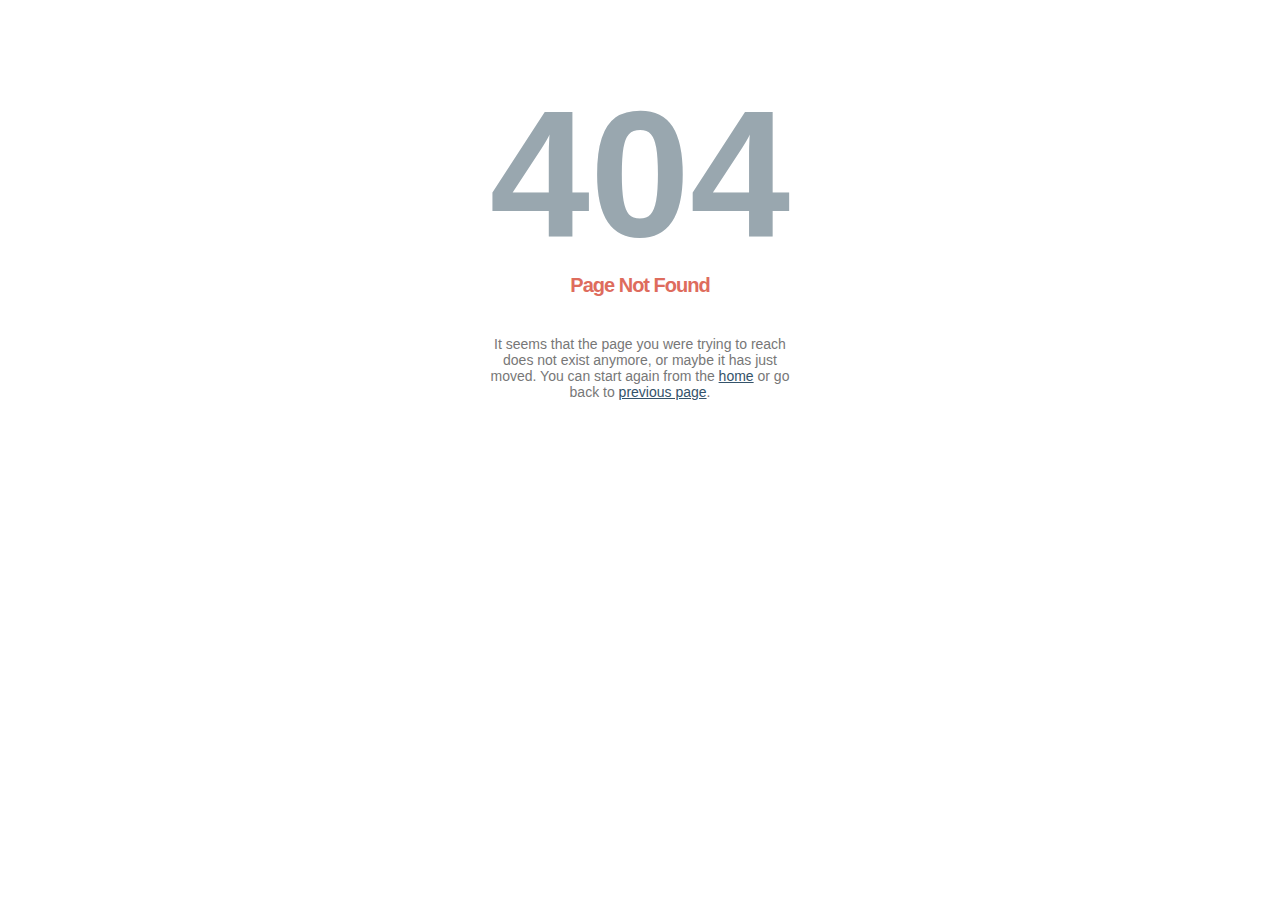
<file: contact.html>
<!DOCTYPE html PUBLIC "-//W3C//DTD XHTML 1.0 Strict//EN" "http://www.w3.org/TR/xhtml1/DTD/xhtml1-strict.dtd">
<html xmlns="http://www.w3.org/1999/xhtml" xml:lang="en" lang="en"><head>
    <title>404 &mdash; Not Found</title>
    <meta http-equiv="Content-Type" content="text/html; charset=UTF-8"/>
    <meta name="description" content="Sorry, page not found"/>
    <style type="text/css">
        body {font-size:14px; color:#777777; font-family:arial; text-align:center;}
        h1 {font-size:180px; color:#99A7AF; margin: 70px 0 0 0;}
        h2 {color: #DE6C5D; font-family: arial; font-size: 20px; font-weight: bold; letter-spacing: -1px; margin: -3px 0 39px;}
        p {width:320px; text-align:center; margin-left:auto;margin-right:auto; margin-top: 30px }
        div {width:320px; text-align:center; margin-left:auto;margin-right:auto;}
        a:link {color: #34536A;}
        a:visited {color: #34536A;}
        a:active {color: #34536A;}
        a:hover {color: #34536A;}
    </style>
</head>

<body>
    
    <h1>404</h1>
    <h2>Page Not Found</h2>
    <div>
        It seems that the page you were trying to reach does not exist anymore, or maybe it has just moved.
        You can start again from the <a href="#">home</a> or go back to <a href="javascript:%20history.go(-1)">previous page</a>.
    </div>
</body>
</html>
</file>
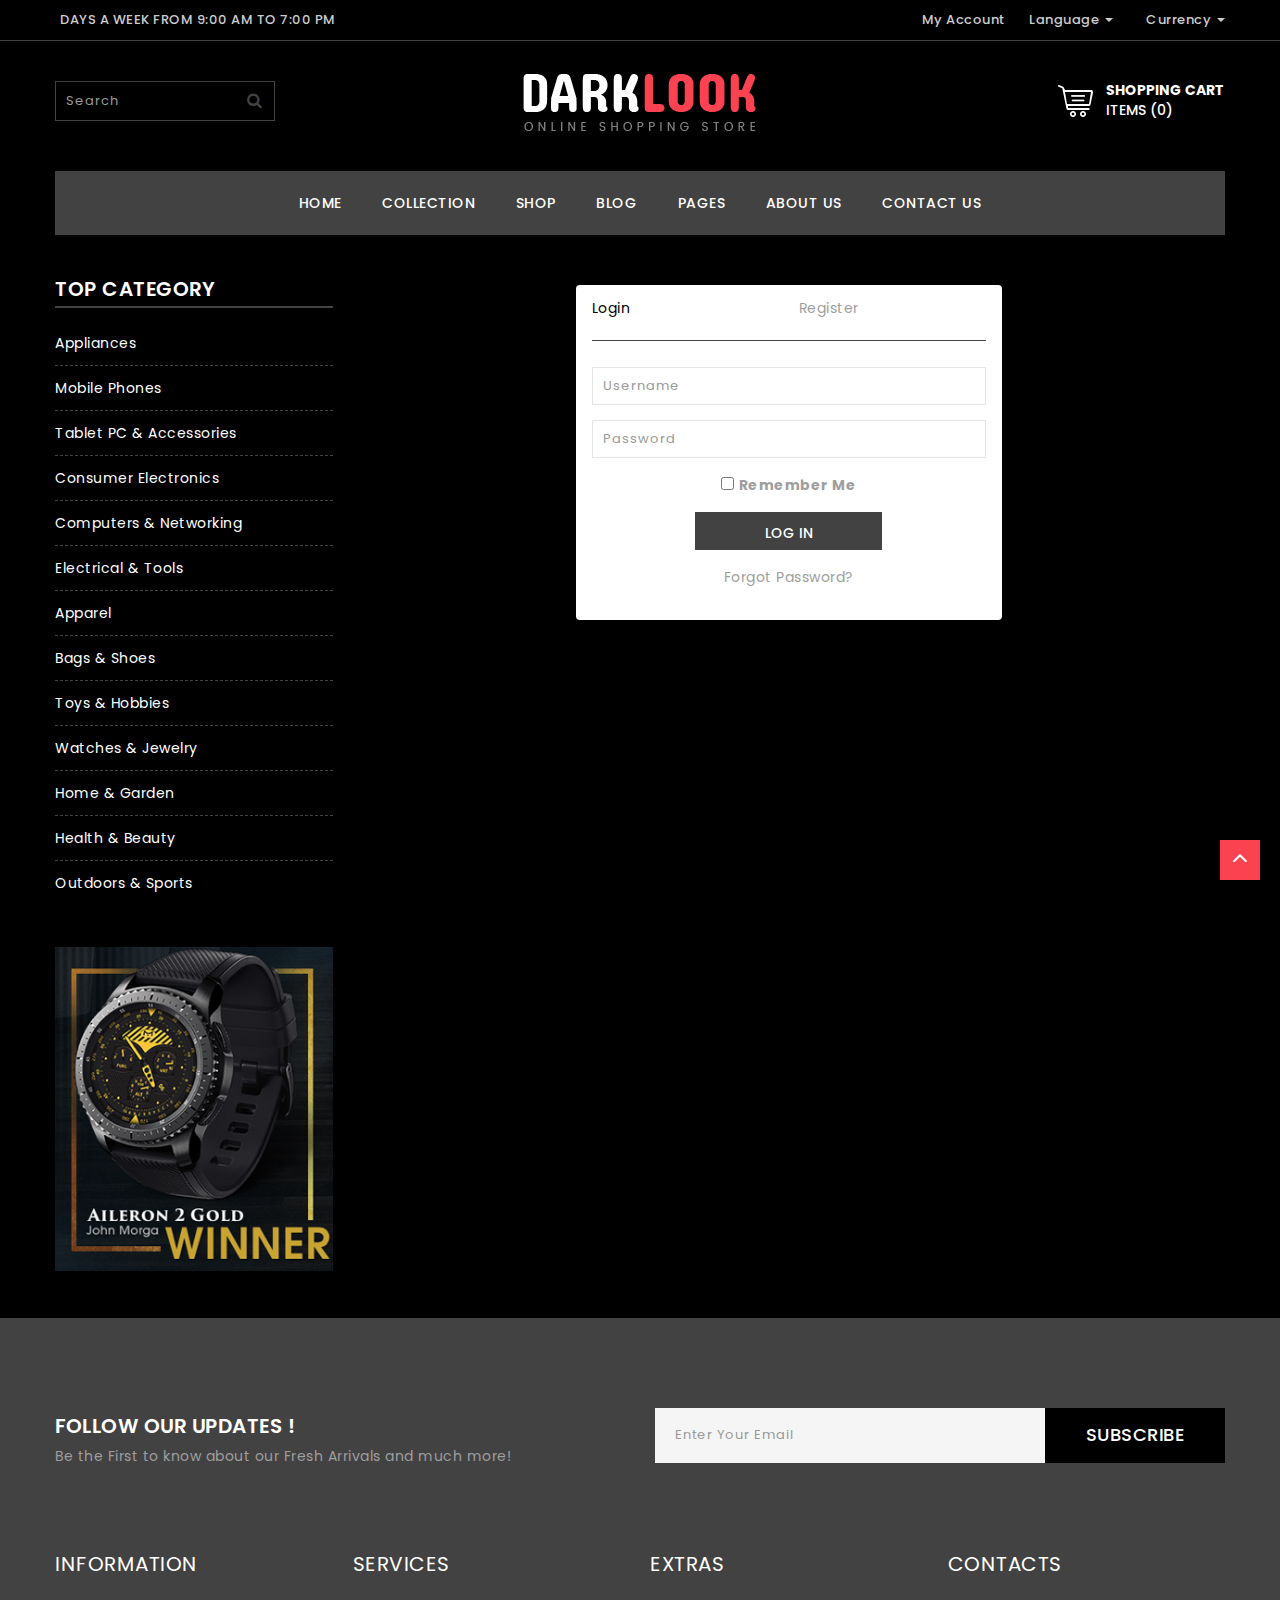
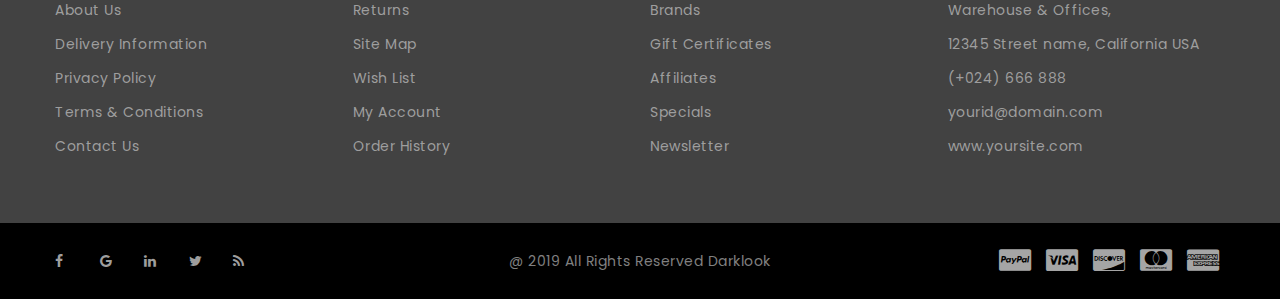
<file: login.html>
<!DOCTYPE html>
<!--[if (gte IE 9)|!(IE)]><!-->
<html lang="en">
<!--<![endif]-->

<head>
  <!-- =====  BASIC PAGE NEEDS  ===== -->
  <meta charset="utf-8">
  <title>Dark look E-commerce Bootstrap Template</title>
  <!-- =====  SEO MATE  ===== -->
  <meta http-equiv="X-UA-Compatible" content="IE=edge" />
  <meta name="description" content="">
  <meta name="keywords" content="">
  <meta name="distribution" content="global">
  <meta name="revisit-after" content="2 Days">
  <meta name="robots" content="ALL">
  <meta name="rating" content="8 YEARS">
  <meta name="Language" content="en-us">
  <meta name="GOOGLEBOT" content="NOARCHIVE">
  <!-- =====  MOBILE SPECIFICATION  ===== -->
  <meta name="viewport" content="width=device-width, initial-scale=1, maximum-scale=1">
  <meta name="viewport" content="width=device-width">
  <!-- =====  CSS  ===== -->
  <link rel="stylesheet" type="text/css" href="css/font-awesome.min.css" />
  <link rel="stylesheet" type="text/css" href="css/bootstrap.css" />
  <link rel="stylesheet" type="text/css" href="css/style.css">
  <link rel="stylesheet" type="text/css" href="css/magnific-popup.css">
  <link rel="stylesheet" type="text/css" href="css/owl.carousel.css">
  <link rel="shortcut icon" href="images/favicon.png">
  <link rel="apple-touch-icon" href="images/apple-touch-icon.html">
  <link rel="apple-touch-icon" sizes="72x72" href="images/apple-touch-icon-72x72.html">
  <link rel="apple-touch-icon" sizes="114x114" href="images/apple-touch-icon-114x114.html">
</head>

<body>
  <!-- =====  LODER  ===== -->
  <div class="loder"></div>
  <div class="wrapper">
    <!-- =====  HEADER START  ===== -->
    <header id="header">
      <div class="header-top">
        <div class="container">
          <div class="row">
            <div class="col-xs-12 col-sm-4">
              <div class="header-top-left">
                <div class="contact"><span class="hidden-xs hidden-sm hidden-md">Days a week from 9:00 am to 7:00 pm</span></div>
              </div>
            </div>
            <div class="col-xs-12 col-sm-8">
              <ul class="header-top-right text-right">
                <li class="account"><a href="login.html">My Account</a></li>
                <li class="language dropdown"> <span class="dropdown-toggle" id="dropdownMenu1" data-toggle="dropdown" aria-haspopup="true" aria-expanded="false" role="button">Language <span class="caret"></span> </span>
                  <ul class="dropdown-menu" aria-labelledby="dropdownMenu1">
                    <li><a href="#">English</a></li>
                    <li><a href="#">French</a></li>
                    <li><a href="#">German</a></li>
                  </ul>
                </li>
                <li class="currency dropdown"> <span class="dropdown-toggle" id="dropdownMenu12" data-toggle="dropdown" aria-haspopup="true" aria-expanded="false" role="button">Currency <span class="caret"></span> </span>
                  <ul class="dropdown-menu" aria-labelledby="dropdownMenu12">
                    <li><a href="#">€ Euro</a></li>
                    <li><a href="#">£ Pound Sterling</a></li>
                    <li><a href="#">$ US Dollar</a></li>
                  </ul>
                </li>
              </ul>
            </div>
          </div>
        </div>
      </div>
      <div class="header">
        <div class="container">
          <div class="row">
            <div class="col-xs-12 col-sm-4">
              <div class="main-search mt_40">
                <input id="search-input" name="search" value="" placeholder="Search" class="form-control input-lg" autocomplete="off" type="text">
                <span class="input-group-btn">
              <button type="button" class="btn btn-default btn-lg"><i class="fa fa-search"></i></button>
              </span> </div>
            </div>
            <div class="navbar-header col-xs-6 col-sm-4"> <a class="navbar-brand" href="index.html"> <img alt="themini" src="images/logo.png"> </a> </div>
            <div class="col-xs-6 col-sm-4 shopcart">
              <div id="cart" class="btn-group btn-block mtb_40">
                <button type="button" class="btn" data-target="#cart-dropdown" data-toggle="collapse" aria-expanded="true"><span id="shippingcart">Shopping cart</span><span id="cart-total">items (0)</span> </button>
              </div>
              <div id="cart-dropdown" class="cart-menu collapse">
                <ul>
                  <li>
                    <table class="table table-striped">
                      <tbody>
                        <tr>
                          <td class="text-center"><a href="#"><img src="images/product/70x84.jpg" alt="iPod Classic" title="iPod Classic"></a></td>
                          <td class="text-left product-name"><a href="#">MacBook Pro</a> <span class="text-left price">$20.00</span>
                            <input class="cart-qty" name="product_quantity" min="1" value="1" type="number">
                          </td>
                          <td class="text-center"><a class="close-cart"><i class="fa fa-times-circle"></i></a></td>
                        </tr>
                        <tr>
                          <td class="text-center"><a href="#"><img src="images/product/70x84.jpg" alt="iPod Classic" title="iPod Classic"></a></td>
                          <td class="text-left product-name"><a href="#">MacBook Pro</a> <span class="text-left price">$20.00</span>
                            <input class="cart-qty" name="product_quantity" min="1" value="1" type="number">
                          </td>
                          <td class="text-center"><a class="close-cart"><i class="fa fa-times-circle"></i></a></td>
                        </tr>
                      </tbody>
                    </table>
                  </li>
                  <li>
                    <table class="table">
                      <tbody>
                        <tr>
                          <td class="text-right"><strong>Sub-Total</strong></td>
                          <td class="text-right">$2,100.00</td>
                        </tr>
                        <tr>
                          <td class="text-right"><strong>Eco Tax (-2.00)</strong></td>
                          <td class="text-right">$2.00</td>
                        </tr>
                        <tr>
                          <td class="text-right"><strong>VAT (20%)</strong></td>
                          <td class="text-right">$20.00</td>
                        </tr>
                        <tr>
                          <td class="text-right"><strong>Total</strong></td>
                          <td class="text-right">$2,122.00</td>
                        </tr>
                      </tbody>
                    </table>
                  </li>
                  <li>
                    <form action="http://html.lionode.com/darklook/cart_page.html">
                      <input class="btn pull-left mt_10" value="View cart" type="submit">
                    </form>
                    <form action="http://html.lionode.com/darklook/checkout_page.html">
                      <input class="btn pull-right mt_10" value="Checkout" type="submit">
                    </form>
                  </li>
                </ul>
              </div>
            </div>
          </div>
          <nav class="navbar">
            <p>menu</p>
            <button class="navbar-toggle" type="button" data-toggle="collapse" data-target=".js-navbar-collapse"> <span class="i-bar"><i class="fa fa-bars"></i></span></button>
            <div class="collapse navbar-collapse js-navbar-collapse">
              <ul id="menu" class="nav navbar-nav">
                <li> <a href="index.html">Home</a></li>
                <li class="dropdown mega-dropdown"> <a href="#" class="dropdown-toggle" data-toggle="dropdown">Collection </a>
                  <ul class="dropdown-menu mega-dropdown-menu row">
                    <li class="col-md-3">
                      <ul>
                        <li class="dropdown-header">Women's</li>
                        <li><a href="#">Unique Features</a></li>
                        <li><a href="#">Image Responsive</a></li>
                        <li><a href="#">Auto Carousel</a></li>
                        <li><a href="#">Newsletter Form</a></li>
                        <li><a href="#">Four columns</a></li>
                        <li><a href="#">Four columns</a></li>
                        <li><a href="#">Good Typography</a></li>
                      </ul>
                    </li>
                    <li class="col-md-3">
                      <ul>
                        <li class="dropdown-header">Man's</li>
                        <li><a href="#">Unique Features</a></li>
                        <li><a href="#">Image Responsive</a></li>
                        <li><a href="#">Four columns</a></li>
                        <li><a href="#">Auto Carousel</a></li>
                        <li><a href="#">Newsletter Form</a></li>
                        <li><a href="#">Four columns</a></li>
                        <li><a href="#">Good Typography</a></li>
                      </ul>
                    </li>
                    <li class="col-md-3">
                      <ul>
                        <li class="dropdown-header">Children's</li>
                        <li><a href="#">Unique Features</a></li>
                        <li><a href="#">Four columns</a></li>
                        <li><a href="#">Image Responsive</a></li>
                        <li><a href="#">Auto Carousel</a></li>
                        <li><a href="#">Newsletter Form</a></li>
                        <li><a href="#">Four columns</a></li>
                        <li><a href="#">Good Typography</a></li>
                      </ul>
                    </li>
                    <li class="col-md-3">
                      <ul>
                        <li id="myCarousel" class="carousel slide" data-ride="carousel">
                          <div class="carousel-inner">
                            <div class="item active"> <a href="#"><img src="images/menu-banner1.jpg" class="img-responsive" alt="Banner1"></a></div>
                            <!-- End Item -->
                            <div class="item"> <a href="#"><img src="images/menu-banner2.jpg" class="img-responsive" alt="Banner1"></a></div>
                            <!-- End Item -->
                            <div class="item"> <a href="#"><img src="images/menu-banner3.jpg" class="img-responsive" alt="Banner1"></a></div>
                            <!-- End Item -->
                          </div>
                          <!-- End Carousel Inner -->
                        </li>
                        <!-- /.carousel -->
                      </ul>
                    </li>
                  </ul>
                </li>
                <li> <a href="category_page.html">Shop</a></li>
                <li> <a href="blog_page.html">Blog</a></li>
                <li class="dropdown"> <a href="#" class="dropdown-toggle" data-toggle="dropdown">Pages </a>
                  <ul class="dropdown-menu">
                    <li> <a href="cart_page.html">Cart</a></li>
                    <li> <a href="checkout_page.html">Checkout</a></li>
                    <li> <a href="product_detail_page.html">Product Detail Page</a></li>
                    <li> <a href="single_blog.html">Single Post</a></li>
                  </ul>
                </li>
                <li> <a href="about.html">About us</a></li>
                <li> <a href="contact_us.html">Contact us</a></li>
              </ul>
            </div>
            <!-- /.nav-collapse -->
          </nav>
        </div>
      </div>
    </header>
    <!-- =====  HEADER END  ===== -->
    <!-- =====  CONTAINER START  ===== -->
    <div class="container mt_30">
      <div class="row ">
        <div id="column-left" class="col-sm-4 col-lg-3 hidden-xs">
          <div id="category-menu" class="navbar collapse in mb_40" aria-expanded="true" style="" role="button">
            <div class="nav-responsive">
              <div class="heading-part">
                <h2 class="main_title">Top category</h2>
              </div>
              <ul class="nav  main-navigation collapse in">
                <li><a href="#">Appliances</a></li>
                <li><a href="#">Mobile Phones</a></li>
                <li><a href="#">Tablet PC & Accessories</a></li>
                <li><a href="#">Consumer Electronics</a></li>
                <li><a href="#">Computers & Networking</a></li>
                <li><a href="#">Electrical & Tools</a></li>
                <li><a href="#">Apparel</a></li>
                <li><a href="#">Bags & Shoes</a></li>
                <li><a href="#">Toys & Hobbies</a></li>
                <li><a href="#">Watches & Jewelry</a></li>
                <li><a href="#">Home & Garden</a></li>
                <li><a href="#">Health & Beauty</a></li>
                <li><a href="#">Outdoors & Sports</a></li>
              </ul>
            </div>
          </div>
          <div class="left_banner left-sidebar-widget mt_30 mb_40"> <a href="#"><img src="images/left1.jpg" alt="Left Banner" class="img-responsive" /></a> </div>
        </div>
        <div class="col-sm-8 col-lg-9 mtb_20">
          <!-- contact  -->
          <div class="row">
            <div class="col-md-6 col-md-offset-3">
              <div class="panel-login panel">
                <div class="panel-heading">
                  <div class="row mb_20">
                    <div class="col-xs-6">
                      <a href="#" class="active" id="login-form-link">Login</a>
                    </div>
                    <div class="col-xs-6">
                      <a href="#" id="register-form-link">Register</a>
                    </div>
                  </div>
                  <hr>
                </div>
                <div class="panel-body">
                  <div class="row">
                    <div class="col-lg-12">
                      <form id="login-form" action="#" method="post">
                        <div class="form-group">
                          <input type="text" name="username" id="username1" tabindex="1" class="form-control" placeholder="Username" value="">
                        </div>
                        <div class="form-group">
                          <input type="password" name="password" id="password" tabindex="2" class="form-control" placeholder="Password">
                        </div>
                        <div class="form-group text-center">
                          <input type="checkbox" tabindex="3" class="" name="remember" id="remember">
                          <label for="remember"> Remember Me</label>
                        </div>
                        <div class="form-group">
                          <div class="row">
                            <div class="col-sm-6 col-sm-offset-3">
                              <input type="submit" name="login-submit" id="login-submit" tabindex="4" class="form-control btn btn-login" value="Log In">
                            </div>
                          </div>
                        </div>
                        <div class="form-group">
                          <div class="row">
                            <div class="col-lg-12">
                              <div class="text-center">
                                <a href="#" tabindex="5" class="forgot-password">Forgot Password?</a>
                              </div>
                            </div>
                          </div>
                        </div>
                      </form>
                      <form id="register-form" action="#" method="post">
                        <div class="form-group">
                          <input type="text" name="username" id="username" tabindex="1" class="form-control" placeholder="Username" value="">
                        </div>
                        <div class="form-group">
                          <input type="email" name="email" id="email" tabindex="1" class="form-control" placeholder="Email Address" value="">
                        </div>
                        <div class="form-group">
                          <input type="password" name="password" id="password2" tabindex="2" class="form-control" placeholder="Password">
                        </div>
                        <div class="form-group">
                          <input type="password" name="confirm-password" id="confirm-password" tabindex="2" class="form-control" placeholder="Confirm Password">
                        </div>
                        <div class="form-group">
                          <div class="row">
                            <div class="col-sm-6 col-sm-offset-3">
                              <input type="submit" name="register-submit" id="register-submit" tabindex="4" class="form-control btn btn-register" value="Register Now">
                            </div>
                          </div>
                        </div>
                      </form>
                    </div>
                  </div>
                </div>
              </div>
            </div>
          </div>
        </div>
      </div>
    </div>
  </div>
  <!-- Single Blog  -->
  <!-- End Blog   -->
  <!-- =====  CONTAINER END  ===== -->
  <!-- =====  FOOTER START  ===== -->
    <div class="footer pt_60">
      <div class="container">
        <div class="newsletters mt_30 mb_50">
          <div class="row">
            <div class="col-sm-6">
              <div class="news-head pull-left">
                <h2>Follow Our Updates !</h2>
                <div class="new-desc">Be the First to know about our Fresh Arrivals and much more!</div>
              </div>
            </div>
            <div class="col-sm-6">
              <div class="news-form pull-right">
                <form onsubmit="return validatemail();" method="post">
                  <div class="form-group required">
                    <input name="email" id="email" placeholder="Enter Your Email" class="form-control input-lg" required="" type="email">
                    <button type="submit" class="btn btn-default btn-lg">Subscribe</button>
                  </div>
                </form>
              </div>
            </div>
          </div>
        </div>
        <div class="row">
          <div class="col-md-3 footer-block">
            <h6 class="footer-title ptb_20">Information</h6>
            <ul>
              <li><a href="#">About Us</a></li>
              <li><a href="#">Delivery Information</a></li>
              <li><a href="#">Privacy Policy</a></li>
              <li><a href="#">Terms & Conditions</a></li>
              <li><a href="contact.html">Contact Us</a></li>
            </ul>
          </div>
          <div class="col-md-3 footer-block">
            <h6 class="footer-title ptb_20">Services</h6>
            <ul>
              <li><a href="#">Returns</a></li>
              <li><a href="#">Site Map</a></li>
              <li><a href="#">Wish List</a></li>
              <li><a href="#">My Account</a></li>
              <li><a href="#">Order History</a></li>
            </ul>
          </div>
          <div class="col-md-3 footer-block">
            <h6 class="footer-title ptb_20">Extras</h6>
            <ul>
              <li><a href="#">Brands</a></li>
              <li><a href="#">Gift Certificates</a></li>
              <li><a href="#">Affiliates</a></li>
              <li><a href="#">Specials</a></li>
              <li><a href="#">Newsletter</a></li>
            </ul>
          </div>
          <div class="col-md-3 footer-block">
            <h6 class="footer-title ptb_20">Contacts</h6>
            <ul>
              <li>Warehouse & Offices,</li>
              <li>12345 Street name, California USA</li>
              <li>(+024) 666 888</li>
              <li>yourid@domain.com</li>
              <li><a href="#">www.yoursite.com</a></li>
            </ul>
          </div>
        </div>
      </div>
      <div class="footer-bottom mt_60 ptb_20">
        <div class="container">
          <div class="row">
            <div class="col-sm-4">
              <div class="social_icon">
                <ul>
                  <li><a href="#"><i class="fa fa-facebook"></i></a></li>
                  <li><a href="#"><i class="fa fa-google"></i></a></li>
                  <li><a href="#"><i class="fa fa-linkedin"></i></a></li>
                  <li><a href="#"><i class="fa fa-twitter"></i></a></li>
                  <li><a href="#"><i class="fa fa-rss"></i></a></li>
                </ul>
              </div>
            </div>
            <div class="col-sm-4">
              <div class="copyright-part text-center">@ 2019 All Rights Reserved Darklook</div>
            </div>
            <div class="col-sm-4">
              <div class="payment-icon text-right">
                <ul>
                  <li><i class="fa fa-cc-paypal "></i></li>
                  <li><i class="fa fa-cc-visa"></i></li>
                  <li><i class="fa fa-cc-discover"></i></li>
                  <li><i class="fa fa-cc-mastercard"></i></li>
                  <li><i class="fa fa-cc-amex"></i></li>
                </ul>
              </div>
            </div>
          </div>
        </div>
      </div>
    </div>
  <!-- =====  FOOTER END  ===== -->
  <a id="scrollup"></a>
  <script src="js/jQuery_v3.1.1.min.js"></script>
  <script src="js/owl.carousel.min.js"></script>
  <script src="js/bootstrap.min.js"></script>
  <script src="js/jquery.magnific-popup.js"></script>
  <script src="js/custom.js"></script>

</html>
</file>
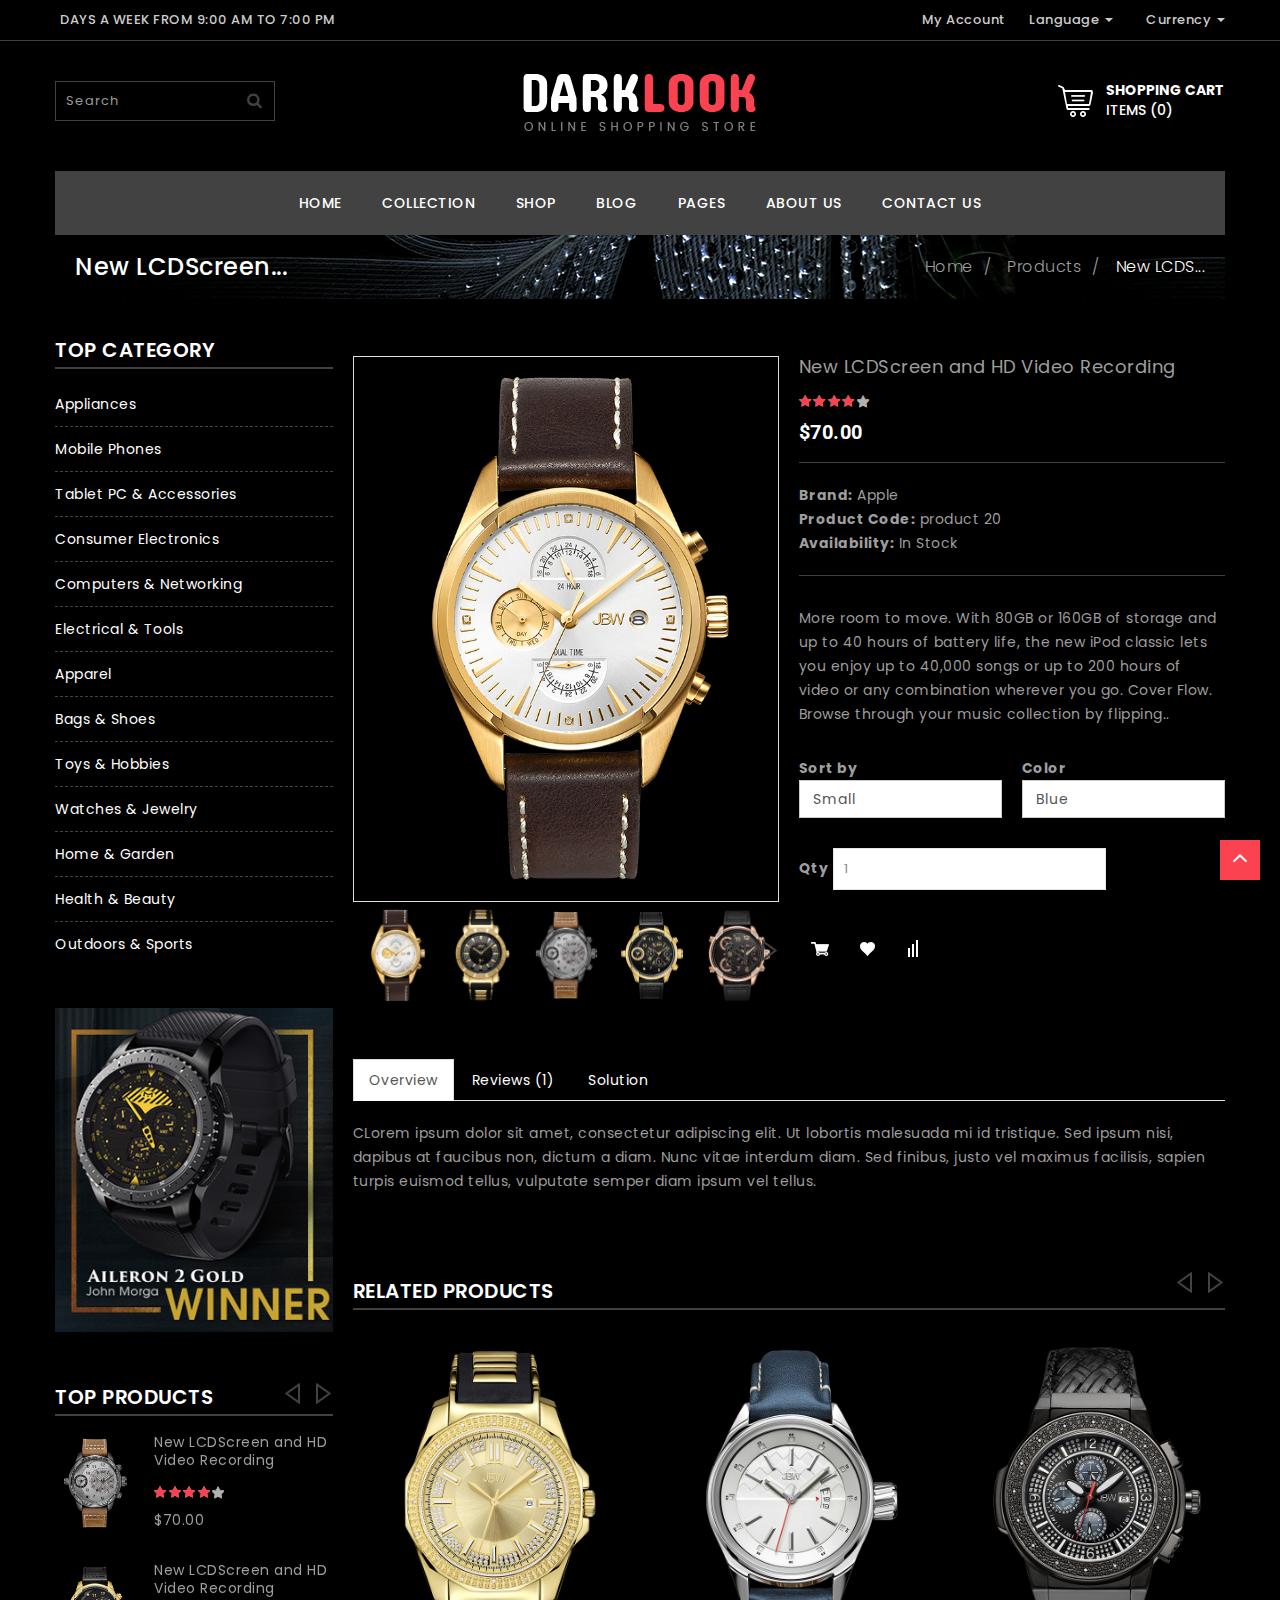
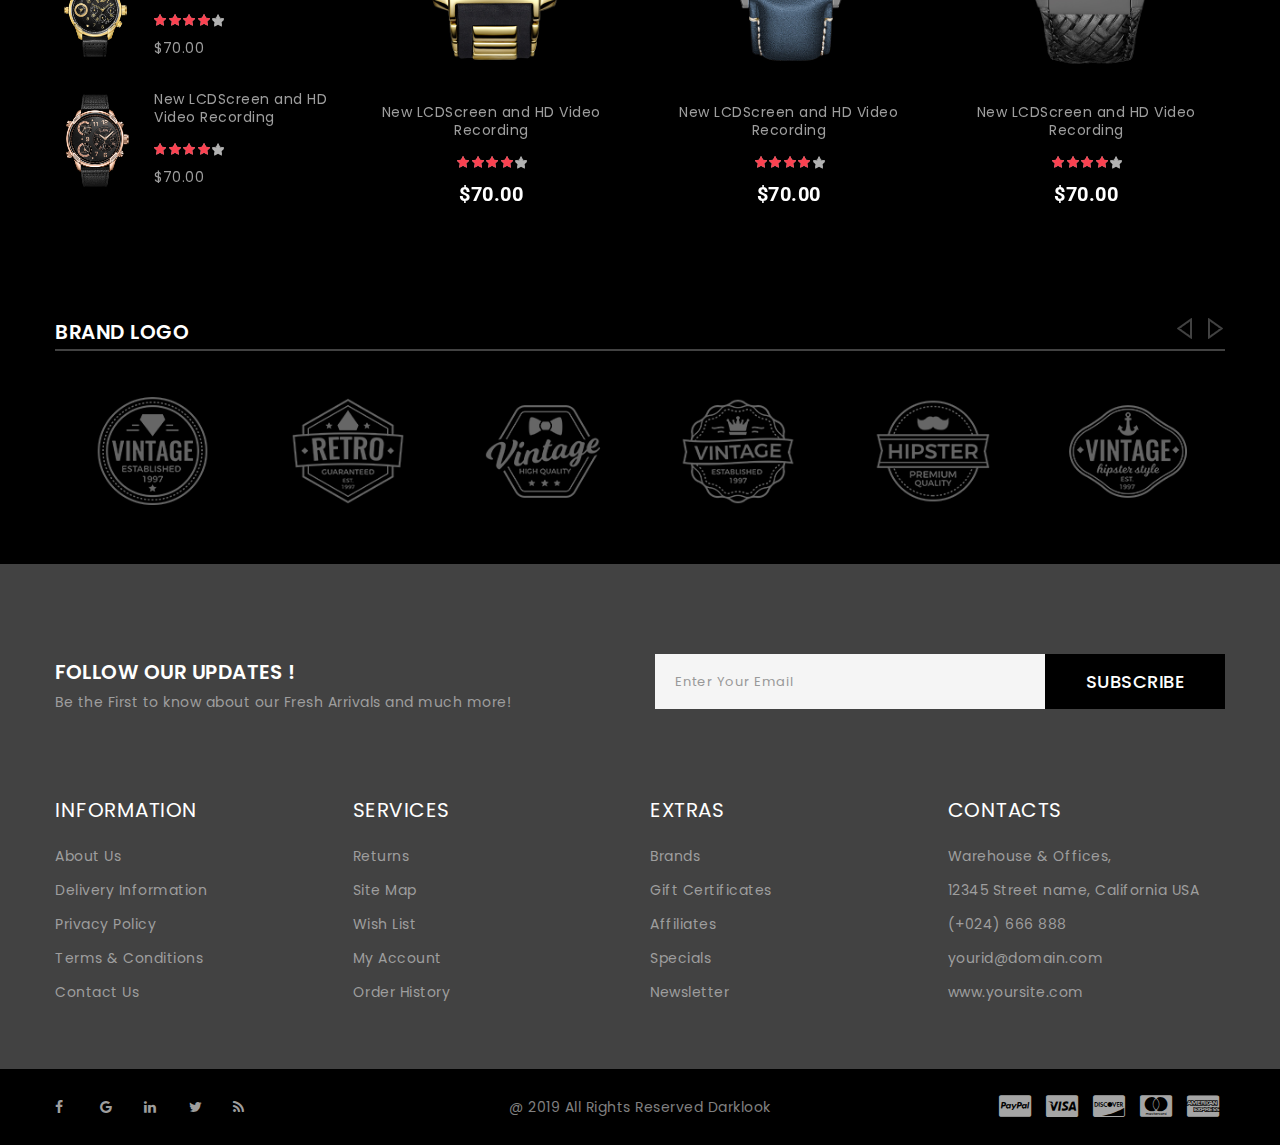
<file: product_detail_page.html>
<!DOCTYPE html>
<!--[if (gte IE 9)|!(IE)]><!-->
<html lang="en">
<!--<![endif]-->

<head>
  <!-- =====  BASIC PAGE NEEDS  ===== -->
  <meta charset="utf-8">
  <title>Dark look E-commerce Bootstrap Template</title>
  <!-- =====  SEO MATE  ===== -->
  <meta http-equiv="X-UA-Compatible" content="IE=edge" />
  <meta name="description" content="">
  <meta name="keywords" content="">
  <meta name="distribution" content="global">
  <meta name="revisit-after" content="2 Days">
  <meta name="robots" content="ALL">
  <meta name="rating" content="8 YEARS">
  <meta name="Language" content="en-us">
  <meta name="GOOGLEBOT" content="NOARCHIVE">
  <!-- =====  MOBILE SPECIFICATION  ===== -->
  <meta name="viewport" content="width=device-width, initial-scale=1, maximum-scale=1">
  <meta name="viewport" content="width=device-width">
  <!-- =====  CSS  ===== -->
  <link rel="stylesheet" type="text/css" href="css/font-awesome.min.css" />
  <link rel="stylesheet" type="text/css" href="css/bootstrap.css" />
  <link rel="stylesheet" type="text/css" href="css/style.css">
  <link rel="stylesheet" type="text/css" href="css/magnific-popup.css">
  <link rel="stylesheet" type="text/css" href="css/owl.carousel.css">
  <link rel="shortcut icon" href="images/favicon.png">
  <link rel="apple-touch-icon" href="images/apple-touch-icon.html">
  <link rel="apple-touch-icon" sizes="72x72" href="images/apple-touch-icon-72x72.html">
  <link rel="apple-touch-icon" sizes="114x114" href="images/apple-touch-icon-114x114.html">
</head>

<body class="shop-detail">
  <!-- =====  LODER  ===== -->
  <div class="loder"></div>
  <div class="wrapper">
    <!-- =====  HEADER START  ===== -->
    <header id="header">
      <div class="header-top">
        <div class="container">
          <div class="row">
            <div class="col-xs-12 col-sm-4">
              <div class="header-top-left">
                <div class="contact"><span class="hidden-xs hidden-sm hidden-md">Days a week from 9:00 am to 7:00 pm</span></div>
              </div>
            </div>
            <div class="col-xs-12 col-sm-8">
              <ul class="header-top-right text-right">
                <li class="account"><a href="login.html">My Account</a></li>
                <li class="language dropdown"> <span class="dropdown-toggle" id="dropdownMenu1" data-toggle="dropdown" aria-haspopup="true" aria-expanded="false" role="button">Language <span class="caret"></span> </span>
                  <ul class="dropdown-menu" aria-labelledby="dropdownMenu1">
                    <li><a href="#">English</a></li>
                    <li><a href="#">French</a></li>
                    <li><a href="#">German</a></li>
                  </ul>
                </li>
                <li class="currency dropdown"> <span class="dropdown-toggle" id="dropdownMenu12" data-toggle="dropdown" aria-haspopup="true" aria-expanded="false" role="button">Currency <span class="caret"></span> </span>
                  <ul class="dropdown-menu" aria-labelledby="dropdownMenu12">
                    <li><a href="#">€ Euro</a></li>
                    <li><a href="#">£ Pound Sterling</a></li>
                    <li><a href="#">$ US Dollar</a></li>
                  </ul>
                </li>
              </ul>
            </div>
          </div>
        </div>
      </div>
      <div class="header">
        <div class="container">
          <div class="row">
            <div class="col-xs-12 col-sm-4">
              <div class="main-search mt_40">
                <input id="search-input" name="search" value="" placeholder="Search" class="form-control input-lg" autocomplete="off" type="text">
                <span class="input-group-btn">
              <button type="button" class="btn btn-default btn-lg"><i class="fa fa-search"></i></button>
              </span> </div>
            </div>
            <div class="navbar-header col-xs-6 col-sm-4"> <a class="navbar-brand" href="index.html"> <img alt="themini" src="images/logo.png"> </a> </div>
            <div class="col-xs-6 col-sm-4 shopcart">
              <div id="cart" class="btn-group btn-block mtb_40">
                <button type="button" class="btn" data-target="#cart-dropdown" data-toggle="collapse" aria-expanded="true"><span id="shippingcart">Shopping cart</span><span id="cart-total">items (0)</span> </button>
              </div>
              <div id="cart-dropdown" class="cart-menu collapse">
                <ul>
                  <li>
                    <table class="table table-striped">
                      <tbody>
                        <tr>
                          <td class="text-center"><a href="#"><img src="images/product/70x84.jpg" alt="iPod Classic" title="iPod Classic"></a></td>
                          <td class="text-left product-name"><a href="#">MacBook Pro</a> <span class="text-left price">$20.00</span>
                            <input class="cart-qty" name="product_quantity" min="1" value="1" type="number">
                          </td>
                          <td class="text-center"><a class="close-cart"><i class="fa fa-times-circle"></i></a></td>
                        </tr>
                        <tr>
                          <td class="text-center"><a href="#"><img src="images/product/70x84.jpg" alt="iPod Classic" title="iPod Classic"></a></td>
                          <td class="text-left product-name"><a href="#">MacBook Pro</a> <span class="text-left price">$20.00</span>
                            <input class="cart-qty" name="product_quantity" min="1" value="1" type="number">
                          </td>
                          <td class="text-center"><a class="close-cart"><i class="fa fa-times-circle"></i></a></td>
                        </tr>
                      </tbody>
                    </table>
                  </li>
                  <li>
                    <table class="table">
                      <tbody>
                        <tr>
                          <td class="text-right"><strong>Sub-Total</strong></td>
                          <td class="text-right">$2,100.00</td>
                        </tr>
                        <tr>
                          <td class="text-right"><strong>Eco Tax (-2.00)</strong></td>
                          <td class="text-right">$2.00</td>
                        </tr>
                        <tr>
                          <td class="text-right"><strong>VAT (20%)</strong></td>
                          <td class="text-right">$20.00</td>
                        </tr>
                        <tr>
                          <td class="text-right"><strong>Total</strong></td>
                          <td class="text-right">$2,122.00</td>
                        </tr>
                      </tbody>
                    </table>
                  </li>
                  <li>
                    <form action="http://html.lionode.com/darklook/cart_page.html">
                      <input class="btn pull-left mt_10" value="View cart" type="submit">
                    </form>
                    <form action="http://html.lionode.com/darklook/checkout_page.html">
                      <input class="btn pull-right mt_10" value="Checkout" type="submit">
                    </form>
                  </li>
                </ul>
              </div>
            </div>
          </div>
          <nav class="navbar">
            <p>menu</p>
            <button class="navbar-toggle" type="button" data-toggle="collapse" data-target=".js-navbar-collapse"> <span class="i-bar"><i class="fa fa-bars"></i></span></button>
            <div class="collapse navbar-collapse js-navbar-collapse">
              <ul id="menu" class="nav navbar-nav">
                <li> <a href="index.html">Home</a></li>
                <li class="dropdown mega-dropdown"> <a href="#" class="dropdown-toggle" data-toggle="dropdown">Collection </a>
                  <ul class="dropdown-menu mega-dropdown-menu row">
                    <li class="col-md-3">
                      <ul>
                        <li class="dropdown-header">Women's</li>
                        <li><a href="#">Unique Features</a></li>
                        <li><a href="#">Image Responsive</a></li>
                        <li><a href="#">Auto Carousel</a></li>
                        <li><a href="#">Newsletter Form</a></li>
                        <li><a href="#">Four columns</a></li>
                        <li><a href="#">Four columns</a></li>
                        <li><a href="#">Good Typography</a></li>
                      </ul>
                    </li>
                    <li class="col-md-3">
                      <ul>
                        <li class="dropdown-header">Man's</li>
                        <li><a href="#">Unique Features</a></li>
                        <li><a href="#">Image Responsive</a></li>
                        <li><a href="#">Four columns</a></li>
                        <li><a href="#">Auto Carousel</a></li>
                        <li><a href="#">Newsletter Form</a></li>
                        <li><a href="#">Four columns</a></li>
                        <li><a href="#">Good Typography</a></li>
                      </ul>
                    </li>
                    <li class="col-md-3">
                      <ul>
                        <li class="dropdown-header">Children's</li>
                        <li><a href="#">Unique Features</a></li>
                        <li><a href="#">Four columns</a></li>
                        <li><a href="#">Image Responsive</a></li>
                        <li><a href="#">Auto Carousel</a></li>
                        <li><a href="#">Newsletter Form</a></li>
                        <li><a href="#">Four columns</a></li>
                        <li><a href="#">Good Typography</a></li>
                      </ul>
                    </li>
                    <li class="col-md-3">
                      <ul>
                        <li id="myCarousel" class="carousel slide" data-ride="carousel">
                          <div class="carousel-inner">
                            <div class="item active"> <a href="#"><img src="images/menu-banner1.jpg" class="img-responsive" alt="Banner1"></a></div>
                            <!-- End Item -->
                            <div class="item"> <a href="#"><img src="images/menu-banner2.jpg" class="img-responsive" alt="Banner1"></a></div>
                            <!-- End Item -->
                            <div class="item"> <a href="#"><img src="images/menu-banner3.jpg" class="img-responsive" alt="Banner1"></a></div>
                            <!-- End Item -->
                          </div>
                          <!-- End Carousel Inner -->
                        </li>
                        <!-- /.carousel -->
                      </ul>
                    </li>
                  </ul>
                </li>
                <li> <a href="category_page.html">Shop</a></li>
                <li> <a href="blog_page.html">Blog</a></li>
                <li class="dropdown"> <a href="#" class="dropdown-toggle" data-toggle="dropdown">Pages </a>
                  <ul class="dropdown-menu">
                    <li> <a href="cart_page.html">Cart</a></li>
                    <li> <a href="checkout_page.html">Checkout</a></li>
                    <li> <a href="product_detail_page.html">Product Detail Page</a></li>
                    <li> <a href="single_blog.html">Single Post</a></li>
                  </ul>
                </li>
                <li> <a href="about.html">About us</a></li>
                <li> <a href="contact_us.html">Contact us</a></li>
              </ul>
            </div>
            <!-- /.nav-collapse -->
          </nav>
        </div>
      </div>
    </header>
    <!-- =====  HEADER END  ===== -->
    <!-- =====  CONTAINER START  ===== -->
    <div class="container">
      <div class="row ">
        <!-- =====  BANNER STRAT  ===== -->
        <div class="col-sm-12">
          <div class="breadcrumb ptb_20">
            <h1>New LCDScreen...</h1>
            <ul>
              <li><a href="index.html">Home</a></li>
              <li><a href="category_page.html">Products</a></li>
              <li class="active">New LCDS...</li>
            </ul>
          </div>
        </div>
        <!-- =====  BREADCRUMB END===== -->
        <div id="column-left" class="col-sm-4 col-lg-3 hidden-xs">
          <div id="category-menu" class="navbar collapse in mb_40" aria-expanded="true" style="" role="button">
            <div class="nav-responsive">
              <div class="heading-part">
                <h2 class="main_title">Top category</h2>
              </div>
              <ul class="nav  main-navigation collapse in">
                <li><a href="#">Appliances</a></li>
                <li><a href="#">Mobile Phones</a></li>
                <li><a href="#">Tablet PC & Accessories</a></li>
                <li><a href="#">Consumer Electronics</a></li>
                <li><a href="#">Computers & Networking</a></li>
                <li><a href="#">Electrical & Tools</a></li>
                <li><a href="#">Apparel</a></li>
                <li><a href="#">Bags & Shoes</a></li>
                <li><a href="#">Toys & Hobbies</a></li>
                <li><a href="#">Watches & Jewelry</a></li>
                <li><a href="#">Home & Garden</a></li>
                <li><a href="#">Health & Beauty</a></li>
                <li><a href="#">Outdoors & Sports</a></li>
              </ul>
            </div>
          </div>
          <div class="left_banner left-sidebar-widget mt_30 mb_40"> <a href="#"><img src="images/left1.jpg" alt="Left Banner" class="img-responsive" /></a> </div>
          <div class="left-special left-sidebar-widget mb_50">
            <div class="heading-part mb_10 ">
              <h2 class="main_title">Top Products</h2>
            </div>
            <div id="left-special" class="owl-carousel">
              <ul class="row ">
                <li class="item product-layout-left mb_20">
                  <div class="product-list col-xs-4">
                    <div class="product-thumb">
                      <div class="image product-imageblock"> <a href="product_detail_page.html"> <img class="img-responsive" title="iPod Classic" alt="iPod Classic" src="images/product/product3.jpg"> <img class="img-responsive" title="iPod Classic" alt="iPod Classic" src="images/product/product3-1.jpg"> </a> </div>
                    </div>
                  </div>
                  <div class="col-xs-8">
                    <div class="caption product-detail">
                      <h6 class="product-name"><a href="#">New LCDScreen and HD Video Recording</a></h6>
                      <div class="rating">
                        <span class="fa fa-stack"><i class="fa fa-star-o fa-stack-1x"></i><i class="fa fa-star fa-stack-1x"></i></span>
                        <span class="fa fa-stack"><i class="fa fa-star-o fa-stack-1x"></i><i class="fa fa-star fa-stack-1x"></i></span>
                        <span class="fa fa-stack"><i class="fa fa-star-o fa-stack-1x"></i><i class="fa fa-star fa-stack-1x"></i></span>
                        <span class="fa fa-stack"><i class="fa fa-star-o fa-stack-1x"></i><i class="fa fa-star fa-stack-1x"></i></span>
                        <span class="fa fa-stack"><i class="fa fa-star-o fa-stack-1x"></i><i class="fa fa-star fa-stack-x"></i></span>
                      </div>
                      <span class="price"><span class="amount"><span class="currencySymbol">$</span>70.00</span>
                      </span>
                    </div>
                  </div>
                </li>
                <li class="item product-layout-left mb_20">
                  <div class="product-list col-xs-4">
                    <div class="product-thumb">
                      <div class="image product-imageblock"> <a href="product_detail_page.html"> <img class="img-responsive" title="iPod Classic" alt="iPod Classic" src="images/product/product4.jpg"> <img class="img-responsive" title="iPod Classic" alt="iPod Classic" src="images/product/product4-1.jpg"> </a> </div>
                    </div>
                  </div>
                  <div class="col-xs-8">
                    <div class="caption product-detail">
                      <h6 class="product-name"><a href="#">New LCDScreen and HD Video Recording</a></h6>
                      <div class="rating">
                        <span class="fa fa-stack"><i class="fa fa-star-o fa-stack-1x"></i><i class="fa fa-star fa-stack-1x"></i></span>
                        <span class="fa fa-stack"><i class="fa fa-star-o fa-stack-1x"></i><i class="fa fa-star fa-stack-1x"></i></span>
                        <span class="fa fa-stack"><i class="fa fa-star-o fa-stack-1x"></i><i class="fa fa-star fa-stack-1x"></i></span>
                        <span class="fa fa-stack"><i class="fa fa-star-o fa-stack-1x"></i><i class="fa fa-star fa-stack-1x"></i></span>
                        <span class="fa fa-stack"><i class="fa fa-star-o fa-stack-1x"></i><i class="fa fa-star fa-stack-x"></i></span>
                      </div>
                      <span class="price"><span class="amount"><span class="currencySymbol">$</span>70.00</span>
                      </span>
                    </div>
                  </div>
                </li>
                <li class="item product-layout-left mb_20">
                  <div class="product-list col-xs-4">
                    <div class="product-thumb">
                      <div class="image product-imageblock"> <a href="product_detail_page.html"> <img class="img-responsive" title="iPod Classic" alt="iPod Classic" src="images/product/product5.jpg"> <img class="img-responsive" title="iPod Classic" alt="iPod Classic" src="images/product/product5-1.jpg"> </a> </div>
                    </div>
                  </div>
                  <div class="col-xs-8">
                    <div class="caption product-detail">
                      <h6 class="product-name"><a href="#">New LCDScreen and HD Video Recording</a></h6>
                      <div class="rating">
                        <span class="fa fa-stack"><i class="fa fa-star-o fa-stack-1x"></i><i class="fa fa-star fa-stack-1x"></i></span>
                        <span class="fa fa-stack"><i class="fa fa-star-o fa-stack-1x"></i><i class="fa fa-star fa-stack-1x"></i></span>
                        <span class="fa fa-stack"><i class="fa fa-star-o fa-stack-1x"></i><i class="fa fa-star fa-stack-1x"></i></span>
                        <span class="fa fa-stack"><i class="fa fa-star-o fa-stack-1x"></i><i class="fa fa-star fa-stack-1x"></i></span>
                        <span class="fa fa-stack"><i class="fa fa-star-o fa-stack-1x"></i><i class="fa fa-star fa-stack-x"></i></span>
                      </div>
                      <span class="price"><span class="amount"><span class="currencySymbol">$</span>70.00</span>
                      </span>
                    </div>
                  </div>
                </li>
              </ul>
              <ul class="row ">
                <li class="item product-layout-left mb_20">
                  <div class="product-list col-xs-4">
                    <div class="product-thumb">
                      <div class="image product-imageblock"> <a href="product_detail_page.html"> <img class="img-responsive" title="iPod Classic" alt="iPod Classic" src="images/product/product6.jpg"> <img class="img-responsive" title="iPod Classic" alt="iPod Classic" src="images/product/product6-1.jpg"> </a> </div>
                    </div>
                  </div>
                  <div class="col-xs-8">
                    <div class="caption product-detail">
                      <h6 class="product-name"><a href="#">New LCDScreen and HD Video Recording</a></h6>
                      <div class="rating">
                        <span class="fa fa-stack"><i class="fa fa-star-o fa-stack-1x"></i><i class="fa fa-star fa-stack-1x"></i></span>
                        <span class="fa fa-stack"><i class="fa fa-star-o fa-stack-1x"></i><i class="fa fa-star fa-stack-1x"></i></span>
                        <span class="fa fa-stack"><i class="fa fa-star-o fa-stack-1x"></i><i class="fa fa-star fa-stack-1x"></i></span>
                        <span class="fa fa-stack"><i class="fa fa-star-o fa-stack-1x"></i><i class="fa fa-star fa-stack-1x"></i></span>
                        <span class="fa fa-stack"><i class="fa fa-star-o fa-stack-1x"></i><i class="fa fa-star fa-stack-x"></i></span>
                      </div>
                      <span class="price"><span class="amount"><span class="currencySymbol">$</span>70.00</span>
                      </span>
                    </div>
                  </div>
                </li>
                <li class="item product-layout-left mb_20">
                  <div class="product-list col-xs-4">
                    <div class="product-thumb">
                      <div class="image product-imageblock"> <a href="product_detail_page.html"> <img class="img-responsive" title="iPod Classic" alt="iPod Classic" src="images/product/product7.jpg"> <img class="img-responsive" title="iPod Classic" alt="iPod Classic" src="images/product/product7-1.jpg"> </a> </div>
                    </div>
                  </div>
                  <div class="col-xs-8">
                    <div class="caption product-detail">
                      <h6 class="product-name"><a href="#">New LCDScreen and HD Video Recording</a></h6>
                      <div class="rating">
                        <span class="fa fa-stack"><i class="fa fa-star-o fa-stack-1x"></i><i class="fa fa-star fa-stack-1x"></i></span>
                        <span class="fa fa-stack"><i class="fa fa-star-o fa-stack-1x"></i><i class="fa fa-star fa-stack-1x"></i></span>
                        <span class="fa fa-stack"><i class="fa fa-star-o fa-stack-1x"></i><i class="fa fa-star fa-stack-1x"></i></span>
                        <span class="fa fa-stack"><i class="fa fa-star-o fa-stack-1x"></i><i class="fa fa-star fa-stack-1x"></i></span>
                        <span class="fa fa-stack"><i class="fa fa-star-o fa-stack-1x"></i><i class="fa fa-star fa-stack-x"></i></span>
                      </div>
                      <span class="price"><span class="amount"><span class="currencySymbol">$</span>70.00</span>
                      </span>
                    </div>
                  </div>
                </li>
                <li class="item product-layout-left mb_20">
                  <div class="product-list col-xs-4">
                    <div class="product-thumb">
                      <div class="image product-imageblock"> <a href="product_detail_page.html"> <img class="img-responsive" title="iPod Classic" alt="iPod Classic" src="images/product/product8.jpg"> <img class="img-responsive" title="iPod Classic" alt="iPod Classic" src="images/product/product8-1.jpg"> </a> </div>
                    </div>
                  </div>
                  <div class="col-xs-8">
                    <div class="caption product-detail">
                      <h6 class="product-name"><a href="#">New LCDScreen and HD Video Recording</a></h6>
                      <div class="rating">
                        <span class="fa fa-stack"><i class="fa fa-star-o fa-stack-1x"></i><i class="fa fa-star fa-stack-1x"></i></span>
                        <span class="fa fa-stack"><i class="fa fa-star-o fa-stack-1x"></i><i class="fa fa-star fa-stack-1x"></i></span>
                        <span class="fa fa-stack"><i class="fa fa-star-o fa-stack-1x"></i><i class="fa fa-star fa-stack-1x"></i></span>
                        <span class="fa fa-stack"><i class="fa fa-star-o fa-stack-1x"></i><i class="fa fa-star fa-stack-1x"></i></span>
                        <span class="fa fa-stack"><i class="fa fa-star-o fa-stack-1x"></i><i class="fa fa-star fa-stack-x"></i></span>
                      </div>
                      <span class="price"><span class="amount"><span class="currencySymbol">$</span>70.00</span>
                      </span>
                    </div>
                  </div>
                </li>
              </ul>
              <ul class="row ">
                <li class="item product-layout-left mb_20">
                  <div class="product-list col-xs-4">
                    <div class="product-thumb">
                      <div class="image product-imageblock"> <a href="product_detail_page.html"> <img class="img-responsive" title="iPod Classic" alt="iPod Classic" src="images/product/product9.jpg"> <img class="img-responsive" title="iPod Classic" alt="iPod Classic" src="images/product/product9-1.jpg"> </a> </div>
                    </div>
                  </div>
                  <div class="col-xs-8">
                    <div class="caption product-detail">
                      <h6 class="product-name"><a href="#">New LCDScreen and HD Video Recording</a></h6>
                      <div class="rating">
                        <span class="fa fa-stack"><i class="fa fa-star-o fa-stack-1x"></i><i class="fa fa-star fa-stack-1x"></i></span>
                        <span class="fa fa-stack"><i class="fa fa-star-o fa-stack-1x"></i><i class="fa fa-star fa-stack-1x"></i></span>
                        <span class="fa fa-stack"><i class="fa fa-star-o fa-stack-1x"></i><i class="fa fa-star fa-stack-1x"></i></span>
                        <span class="fa fa-stack"><i class="fa fa-star-o fa-stack-1x"></i><i class="fa fa-star fa-stack-1x"></i></span>
                        <span class="fa fa-stack"><i class="fa fa-star-o fa-stack-1x"></i><i class="fa fa-star fa-stack-x"></i></span>
                      </div>
                      <span class="price"><span class="amount"><span class="currencySymbol">$</span>70.00</span>
                      </span>
                    </div>
                  </div>
                </li>
                <li class="item product-layout-left mb_20">
                  <div class="product-list col-xs-4">
                    <div class="product-thumb">
                      <div class="image product-imageblock"> <a href="product_detail_page.html"> <img class="img-responsive" title="iPod Classic" alt="iPod Classic" src="images/product/product10.jpg"> <img class="img-responsive" title="iPod Classic" alt="iPod Classic" src="images/product/product10-1.jpg"> </a> </div>
                    </div>
                  </div>
                  <div class="col-xs-8">
                    <div class="caption product-detail">
                      <h6 class="product-name"><a href="#">New LCDScreen and HD Video Recording</a></h6>
                      <div class="rating">
                        <span class="fa fa-stack"><i class="fa fa-star-o fa-stack-1x"></i><i class="fa fa-star fa-stack-1x"></i></span>
                        <span class="fa fa-stack"><i class="fa fa-star-o fa-stack-1x"></i><i class="fa fa-star fa-stack-1x"></i></span>
                        <span class="fa fa-stack"><i class="fa fa-star-o fa-stack-1x"></i><i class="fa fa-star fa-stack-1x"></i></span>
                        <span class="fa fa-stack"><i class="fa fa-star-o fa-stack-1x"></i><i class="fa fa-star fa-stack-1x"></i></span>
                        <span class="fa fa-stack"><i class="fa fa-star-o fa-stack-1x"></i><i class="fa fa-star fa-stack-x"></i></span>
                      </div>
                      <span class="price"><span class="amount"><span class="currencySymbol">$</span>70.00</span>
                      </span>
                    </div>
                  </div>
                </li>
                <li class="item product-layout-left mb_20">
                  <div class="product-list col-xs-4">
                    <div class="product-thumb">
                      <div class="image product-imageblock"> <a href="product_detail_page.html"> <img class="img-responsive" title="iPod Classic" alt="iPod Classic" src="images/product/product1.jpg"> <img class="img-responsive" title="iPod Classic" alt="iPod Classic" src="images/product/product1-1.jpg"> </a> </div>
                    </div>
                  </div>
                  <div class="col-xs-8">
                    <div class="caption product-detail">
                      <h6 class="product-name"><a href="#">New LCDScreen and HD Video Recording</a></h6>
                      <div class="rating">
                        <span class="fa fa-stack"><i class="fa fa-star-o fa-stack-1x"></i><i class="fa fa-star fa-stack-1x"></i></span>
                        <span class="fa fa-stack"><i class="fa fa-star-o fa-stack-1x"></i><i class="fa fa-star fa-stack-1x"></i></span>
                        <span class="fa fa-stack"><i class="fa fa-star-o fa-stack-1x"></i><i class="fa fa-star fa-stack-1x"></i></span>
                        <span class="fa fa-stack"><i class="fa fa-star-o fa-stack-1x"></i><i class="fa fa-star fa-stack-1x"></i></span>
                        <span class="fa fa-stack"><i class="fa fa-star-o fa-stack-1x"></i><i class="fa fa-star fa-stack-x"></i></span>
                      </div>
                      <span class="price"><span class="amount"><span class="currencySymbol">$</span>70.00</span>
                      </span>
                    </div>
                  </div>
                </li>
              </ul>
              <ul class="row ">
                <li class="item product-layout-left mb_20">
                  <div class="product-list col-xs-4">
                    <div class="product-thumb">
                      <div class="image product-imageblock"> <a href="product_detail_page.html"> <img class="img-responsive" title="iPod Classic" alt="iPod Classic" src="images/product/product2.jpg"> <img class="img-responsive" title="iPod Classic" alt="iPod Classic" src="images/product/product2-1.jpg"> </a> </div>
                    </div>
                  </div>
                  <div class="col-xs-8">
                    <div class="caption product-detail">
                      <h6 class="product-name"><a href="#">New LCDScreen and HD Video Recording</a></h6>
                      <div class="rating">
                        <span class="fa fa-stack"><i class="fa fa-star-o fa-stack-1x"></i><i class="fa fa-star fa-stack-1x"></i></span>
                        <span class="fa fa-stack"><i class="fa fa-star-o fa-stack-1x"></i><i class="fa fa-star fa-stack-1x"></i></span>
                        <span class="fa fa-stack"><i class="fa fa-star-o fa-stack-1x"></i><i class="fa fa-star fa-stack-1x"></i></span>
                        <span class="fa fa-stack"><i class="fa fa-star-o fa-stack-1x"></i><i class="fa fa-star fa-stack-1x"></i></span>
                        <span class="fa fa-stack"><i class="fa fa-star-o fa-stack-1x"></i><i class="fa fa-star fa-stack-x"></i></span>
                      </div>
                      <span class="price"><span class="amount"><span class="currencySymbol">$</span>70.00</span>
                      </span>
                    </div>
                  </div>
                </li>
                <li class="item product-layout-left mb_20">
                  <div class="product-list col-xs-4">
                    <div class="product-thumb">
                      <div class="image product-imageblock"> <a href="product_detail_page.html"> <img class="img-responsive" title="iPod Classic" alt="iPod Classic" src="images/product/product3.jpg"> <img class="img-responsive" title="iPod Classic" alt="iPod Classic" src="images/product/product3-1.jpg"> </a> </div>
                    </div>
                  </div>
                  <div class="col-xs-8">
                    <div class="caption product-detail">
                      <h6 class="product-name"><a href="#">New LCDScreen and HD Video Recording</a></h6>
                      <div class="rating">
                        <span class="fa fa-stack"><i class="fa fa-star-o fa-stack-1x"></i><i class="fa fa-star fa-stack-1x"></i></span>
                        <span class="fa fa-stack"><i class="fa fa-star-o fa-stack-1x"></i><i class="fa fa-star fa-stack-1x"></i></span>
                        <span class="fa fa-stack"><i class="fa fa-star-o fa-stack-1x"></i><i class="fa fa-star fa-stack-1x"></i></span>
                        <span class="fa fa-stack"><i class="fa fa-star-o fa-stack-1x"></i><i class="fa fa-star fa-stack-1x"></i></span>
                        <span class="fa fa-stack"><i class="fa fa-star-o fa-stack-1x"></i><i class="fa fa-star fa-stack-x"></i></span>
                      </div>
                      <span class="price"><span class="amount"><span class="currencySymbol">$</span>70.00</span>
                      </span>
                    </div>
                  </div>
                </li>
                <li class="item product-layout-left mb_20">
                  <div class="product-list col-xs-4">
                    <div class="product-thumb">
                      <div class="image product-imageblock"> <a href="product_detail_page.html"> <img class="img-responsive" title="iPod Classic" alt="iPod Classic" src="images/product/product4.jpg"> <img class="img-responsive" title="iPod Classic" alt="iPod Classic" src="images/product/product4-1.jpg"> </a> </div>
                    </div>
                  </div>
                  <div class="col-xs-8">
                    <div class="caption product-detail">
                      <h6 class="product-name"><a href="#">New LCDScreen and HD Video Recording</a></h6>
                      <div class="rating">
                        <span class="fa fa-stack"><i class="fa fa-star-o fa-stack-1x"></i><i class="fa fa-star fa-stack-1x"></i></span>
                        <span class="fa fa-stack"><i class="fa fa-star-o fa-stack-1x"></i><i class="fa fa-star fa-stack-1x"></i></span>
                        <span class="fa fa-stack"><i class="fa fa-star-o fa-stack-1x"></i><i class="fa fa-star fa-stack-1x"></i></span>
                        <span class="fa fa-stack"><i class="fa fa-star-o fa-stack-1x"></i><i class="fa fa-star fa-stack-1x"></i></span>
                        <span class="fa fa-stack"><i class="fa fa-star-o fa-stack-1x"></i><i class="fa fa-star fa-stack-x"></i></span>
                      </div>
                      <span class="price"><span class="amount"><span class="currencySymbol">$</span>70.00</span>
                      </span>
                    </div>
                  </div>
                </li>
              </ul>
            </div>
          </div>
        </div>
        <div class="col-sm-8 col-lg-9 mtb_20">
          <div class="row mt_10 ">
            <div class="col-md-6">
              <div><a class="thumbnails"> <img data-name="product_image" src="images/product/product1.jpg" alt="" /></a></div>
              <div id="product-thumbnail" class="owl-carousel">
                <div class="item">
                  <div class="image-additional"><a class="thumbnail" href="images/product/product1.jpg" data-fancybox="group1"> <img src="images/product/product1.jpg" alt="" /></a></div>
                </div>
                <div class="item">
                  <div class="image-additional"><a class="thumbnail" href="images/product/product2.jpg" data-fancybox="group1"> <img src="images/product/product2.jpg" alt="" /></a></div>
                </div>
                <div class="item">
                  <div class="image-additional"><a class="thumbnail" href="images/product/product3.jpg" data-fancybox="group1"> <img src="images/product/product3.jpg" alt="" /></a></div>
                </div>
                <div class="item">
                  <div class="image-additional"><a class="thumbnail" href="images/product/product4.jpg" data-fancybox="group1"> <img src="images/product/product4.jpg" alt="" /></a></div>
                </div>
                <div class="item">
                  <div class="image-additional"><a class="thumbnail" href="images/product/product5.jpg" data-fancybox="group1"> <img src="images/product/product5.jpg" alt="" /></a></div>
                </div>
                <div class="item">
                  <div class="image-additional"><a class="thumbnail" href="images/product/product6.jpg" data-fancybox="group1"> <img src="images/product/product6.jpg" alt="" /></a></div>
                </div>
                <div class="item">
                  <div class="image-additional"><a class="thumbnail" href="images/product/product7.jpg" data-fancybox="group1"> <img src="images/product/product7.jpg" alt="" /></a></div>
                </div>
              </div>
            </div>
            <div class="col-md-6 prodetail caption product-thumb">
              <h4 data-name="product_name" class="product-name"><a href="#" title="Casual Shirt With Ruffle Hem">New LCDScreen and HD Video Recording</a></h4>
              <div class="rating">
                <span class="fa fa-stack"><i class="fa fa-star-o fa-stack-1x"></i><i class="fa fa-star fa-stack-1x"></i></span>
                <span class="fa fa-stack"><i class="fa fa-star-o fa-stack-1x"></i><i class="fa fa-star fa-stack-1x"></i></span>
                <span class="fa fa-stack"><i class="fa fa-star-o fa-stack-1x"></i><i class="fa fa-star fa-stack-1x"></i></span>
                <span class="fa fa-stack"><i class="fa fa-star-o fa-stack-1x"></i><i class="fa fa-star fa-stack-1x"></i></span>
                <span class="fa fa-stack"><i class="fa fa-star-o fa-stack-1x"></i><i class="fa fa-star fa-stack-x"></i></span>
              </div>
              <span class="price mb_20"><span class="amount"><span class="currencySymbol">$</span>70.00</span>
              </span>
              <hr>
              <ul class="list-unstyled product_info mtb_20">
                <li>
                  <label>Brand:</label>
                  <span> <a href="#">Apple</a></span></li>
                <li>
                  <label>Product Code:</label>
                  <span> product 20</span></li>
                <li>
                  <label>Availability:</label>
                  <span> In Stock</span></li>
              </ul>
              <hr>
              <p class="product-desc mtb_30"> More room to move. With 80GB or 160GB of storage and up to 40 hours of battery life, the new iPod classic lets you enjoy up to 40,000 songs or up to 200 hours of video or any combination wherever you go. Cover Flow. Browse through your music collection by flipping..</p>
              <div id="product">
                <div class="form-group">
                  <div class="row">
                    <div class="Sort-by col-md-6">
                      <label>Sort by</label>
                      <select name="product_size" id="select-by-size" class="selectpicker form-control">
                        <option>Small</option>
                        <option>Medium</option>
                        <option>Large</option>
                      </select>
                    </div>
                    <div class="Color col-md-6">
                      <label>Color</label>
                      <select name="product_color" id="select-by-color" class="selectpicker form-control">
                        <option>Blue</option>
                        <option>Green</option>
                        <option>Orange</option>
                        <option>White</option>
                      </select>
                    </div>
                  </div>
                </div>
                <div class="qty mt_30 form-group2">
                  <label>Qty</label>
                  <input name="product_quantity" min="1" value="1" type="number">
                </div>
                <div class="button-group mt_30">
                  <div class="add-to-cart"><a href="#"><span>Add to cart</span></a></div>
                  <div class="wishlist"><a href="#"><span>wishlist</span></a></div>
                  <div class="compare"><a href="#"><span>Compare</span></a></div>
                </div>
              </div>
            </div>
          </div>
          <div class="row">
            <div class="col-md-12">
              <div id="exTab5" class="mtb_30">
                <ul class="nav nav-tabs">
                  <li class="active"> <a href="#1c" data-toggle="tab">Overview</a> </li>
                  <li><a href="#2c" data-toggle="tab">Reviews (1)</a> </li>
                  <li><a href="#3c" data-toggle="tab">Solution</a> </li>
                </ul>
                <div class="tab-content ">
                  <div class="tab-pane active pt_20" id="1c">
                    <p>CLorem ipsum dolor sit amet, consectetur adipiscing elit. Ut lobortis malesuada mi id tristique. Sed ipsum nisi, dapibus at faucibus non, dictum a diam. Nunc vitae interdum diam. Sed finibus, justo vel maximus facilisis, sapien turpis euismod tellus, vulputate semper diam ipsum vel tellus.</p>
                  </div>
                  <div class="tab-pane" id="2c">
                    <form class="form-horizontal">
                      <div id="review"></div>
                      <h4 class="mt_20 mb_30">Write a review</h4>
                      <div class="form-group required">
                        <div class="col-sm-12">
                          <label class="control-label" for="input-name">Your Name</label>
                          <input name="name" value="" id="input-name" class="form-control" type="text">
                        </div>
                      </div>
                      <div class="form-group required">
                        <div class="col-sm-12">
                          <label class="control-label" for="input-review">Your Review</label>
                          <textarea name="text" rows="5" id="input-review" class="form-control"></textarea>
                          <div class="help-block"><span class="text-danger">Note:</span> HTML is not translated!</div>
                        </div>
                      </div>
                      <div class="form-group required">
                        <div class="col-md-6">
                          <label class="control-label">Rating</label>
                          <div class="rates"><span>Bad</span>
                            <input name="rating" value="1" type="radio">
                            <input name="rating" value="2" type="radio">
                            <input name="rating" value="3" type="radio">
                            <input name="rating" value="4" type="radio">
                            <input name="rating" value="5" type="radio">
                            <span>Good</span></div>
                        </div>
                        <div class="col-md-6">
                          <div class="buttons pull-right">
                            <button type="submit" class="btn btn-md btn-link">Continue</button>
                          </div>
                        </div>
                      </div>
                    </form>
                  </div>
                  <div class="tab-pane pt_20" id="3c">
                    <p>Lorem ipsum dolor sit amet, consectetur adipiscing elit. Ut lobortis malesuada mi id tristique. Sed ipsum nisi, dapibus at faucibus non, dictum a diam. Nunc vitae interdum diam. Sed finibus, justo vel maximus facilisis, sapien turpis euismod tellus, vulputate semper diam ipsum vel tellus.applied clearfix to the tab-content to rid of the gap between the tab and the content</p>
                  </div>
                </div>
              </div>
            </div>
          </div>
          <div class="row">
            <div class="col-md-12">
              <div class="heading-part text-center mb_10">
                <h2 class="main_title mt_50">Related Products</h2>
              </div>
              <div class="related_pro box">
                <div class="product-layout  product-grid related-pro  owl-carousel mb_50 ">
                  <div class="item">
                    <div class="product-thumb">
                      <div class="image product-imageblock"> <a href="product_detail_page.html"> <img data-name="product_image" src="images/product/product7.jpg" alt="iPod Classic" title="iPod Classic" class="img-responsive"> <img src="images/product/product7-1.jpg" alt="iPod Classic" title="iPod Classic" class="img-responsive"> </a>
                        <div class="button-group text-center">
                          <div class="wishlist"><a href="#"><span>wishlist</span></a></div>
                          <div class="quickview"><a href="#"><span>Quick View</span></a></div>
                          <div class="compare"><a href="#"><span>Compare</span></a></div>
                          <div class="add-to-cart"><a href="#"><span>Add to cart</span></a></div>
                        </div>
                      </div>
                      <div class="caption product-detail text-center">
                        <h6 data-name="product_name" class="product-name mt_20"><a href="#" title="Casual Shirt With Ruffle Hem">New LCDScreen and HD Video Recording</a></h6>
                        <div class="rating">
                          <span class="fa fa-stack"><i class="fa fa-star-o fa-stack-1x"></i><i class="fa fa-star fa-stack-1x"></i></span>
                          <span class="fa fa-stack"><i class="fa fa-star-o fa-stack-1x"></i><i class="fa fa-star fa-stack-1x"></i></span>
                          <span class="fa fa-stack"><i class="fa fa-star-o fa-stack-1x"></i><i class="fa fa-star fa-stack-1x"></i></span>
                          <span class="fa fa-stack"><i class="fa fa-star-o fa-stack-1x"></i><i class="fa fa-star fa-stack-1x"></i></span>
                          <span class="fa fa-stack"><i class="fa fa-star-o fa-stack-1x"></i><i class="fa fa-star fa-stack-x"></i></span>
                        </div>
                        <span class="price"><span class="amount"><span class="currencySymbol">$</span>70.00</span>
                        </span>
                      </div>
                    </div>
                  </div>
                  <div class="item">
                    <div class="product-thumb">
                      <div class="image product-imageblock"> <a href="product_detail_page.html"> <img data-name="product_image" src="images/product/product8.jpg" alt="iPod Classic" title="iPod Classic" class="img-responsive"> <img src="images/product/product8-1.jpg" alt="iPod Classic" title="iPod Classic" class="img-responsive"> </a>
                        <div class="button-group text-center">
                          <div class="wishlist"><a href="#"><span>wishlist</span></a></div>
                          <div class="quickview"><a href="#"><span>Quick View</span></a></div>
                          <div class="compare"><a href="#"><span>Compare</span></a></div>
                          <div class="add-to-cart"><a href="#"><span>Add to cart</span></a></div>
                        </div>
                      </div>
                      <div class="caption product-detail text-center">
                        <h6 data-name="product_name" class="product-name mt_20"><a href="#" title="Casual Shirt With Ruffle Hem">New LCDScreen and HD Video Recording</a></h6>
                        <div class="rating">
                          <span class="fa fa-stack"><i class="fa fa-star-o fa-stack-1x"></i><i class="fa fa-star fa-stack-1x"></i></span>
                          <span class="fa fa-stack"><i class="fa fa-star-o fa-stack-1x"></i><i class="fa fa-star fa-stack-1x"></i></span>
                          <span class="fa fa-stack"><i class="fa fa-star-o fa-stack-1x"></i><i class="fa fa-star fa-stack-1x"></i></span>
                          <span class="fa fa-stack"><i class="fa fa-star-o fa-stack-1x"></i><i class="fa fa-star fa-stack-1x"></i></span>
                          <span class="fa fa-stack"><i class="fa fa-star-o fa-stack-1x"></i><i class="fa fa-star fa-stack-x"></i></span>
                        </div>
                        <span class="price"><span class="amount"><span class="currencySymbol">$</span>70.00</span>
                        </span>
                      </div>
                    </div>
                  </div>
                  <div class="item">
                    <div class="product-thumb">
                      <div class="image product-imageblock"> <a href="product_detail_page.html"> <img data-name="product_image" src="images/product/product9.jpg" alt="iPod Classic" title="iPod Classic" class="img-responsive"> <img src="images/product/product9-1.jpg" alt="iPod Classic" title="iPod Classic" class="img-responsive"> </a>
                        <div class="button-group text-center">
                          <div class="wishlist"><a href="#"><span>wishlist</span></a></div>
                          <div class="quickview"><a href="#"><span>Quick View</span></a></div>
                          <div class="compare"><a href="#"><span>Compare</span></a></div>
                          <div class="add-to-cart"><a href="#"><span>Add to cart</span></a></div>
                        </div>
                      </div>
                      <div class="caption product-detail text-center">
                        <h6 data-name="product_name" class="product-name mt_20"><a href="#" title="Casual Shirt With Ruffle Hem">New LCDScreen and HD Video Recording</a></h6>
                        <div class="rating">
                          <span class="fa fa-stack"><i class="fa fa-star-o fa-stack-1x"></i><i class="fa fa-star fa-stack-1x"></i></span>
                          <span class="fa fa-stack"><i class="fa fa-star-o fa-stack-1x"></i><i class="fa fa-star fa-stack-1x"></i></span>
                          <span class="fa fa-stack"><i class="fa fa-star-o fa-stack-1x"></i><i class="fa fa-star fa-stack-1x"></i></span>
                          <span class="fa fa-stack"><i class="fa fa-star-o fa-stack-1x"></i><i class="fa fa-star fa-stack-1x"></i></span>
                          <span class="fa fa-stack"><i class="fa fa-star-o fa-stack-1x"></i><i class="fa fa-star fa-stack-x"></i></span>
                        </div>
                        <span class="price"><span class="amount"><span class="currencySymbol">$</span>70.00</span>
                        </span>
                      </div>
                    </div>
                  </div>
                  <div class="item">
                    <div class="product-thumb">
                      <div class="image product-imageblock"> <a href="product_detail_page.html"> <img data-name="product_image" src="images/product/product10.jpg" alt="iPod Classic" title="iPod Classic" class="img-responsive"> <img src="images/product/product10-1.jpg" alt="iPod Classic" title="iPod Classic" class="img-responsive"> </a>
                        <div class="button-group text-center">
                          <div class="wishlist"><a href="#"><span>wishlist</span></a></div>
                          <div class="quickview"><a href="#"><span>Quick View</span></a></div>
                          <div class="compare"><a href="#"><span>Compare</span></a></div>
                          <div class="add-to-cart"><a href="#"><span>Add to cart</span></a></div>
                        </div>
                      </div>
                      <div class="caption product-detail text-center">
                        <h6 data-name="product_name" class="product-name mt_20"><a href="#" title="Casual Shirt With Ruffle Hem">New LCDScreen and HD Video Recording</a></h6>
                        <div class="rating">
                          <span class="fa fa-stack"><i class="fa fa-star-o fa-stack-1x"></i><i class="fa fa-star fa-stack-1x"></i></span>
                          <span class="fa fa-stack"><i class="fa fa-star-o fa-stack-1x"></i><i class="fa fa-star fa-stack-1x"></i></span>
                          <span class="fa fa-stack"><i class="fa fa-star-o fa-stack-1x"></i><i class="fa fa-star fa-stack-1x"></i></span>
                          <span class="fa fa-stack"><i class="fa fa-star-o fa-stack-1x"></i><i class="fa fa-star fa-stack-1x"></i></span>
                          <span class="fa fa-stack"><i class="fa fa-star-o fa-stack-1x"></i><i class="fa fa-star fa-stack-x"></i></span>
                        </div>
                        <span class="price"><span class="amount"><span class="currencySymbol">$</span>70.00</span>
                        </span>
                      </div>
                    </div>
                  </div>
                  <div class="item">
                    <div class="product-thumb">
                      <div class="image product-imageblock"> <a href="product_detail_page.html"> <img data-name="product_image" src="images/product/product1.jpg" alt="iPod Classic" title="iPod Classic" class="img-responsive"> <img src="images/product/product1-1.jpg" alt="iPod Classic" title="iPod Classic" class="img-responsive"> </a>
                        <div class="button-group text-center">
                          <div class="wishlist"><a href="#"><span>wishlist</span></a></div>
                          <div class="quickview"><a href="#"><span>Quick View</span></a></div>
                          <div class="compare"><a href="#"><span>Compare</span></a></div>
                          <div class="add-to-cart"><a href="#"><span>Add to cart</span></a></div>
                        </div>
                      </div>
                      <div class="caption product-detail text-center">
                        <h6 data-name="product_name" class="product-name mt_20"><a href="#" title="Casual Shirt With Ruffle Hem">New LCDScreen and HD Video Recording</a></h6>
                        <div class="rating">
                          <span class="fa fa-stack"><i class="fa fa-star-o fa-stack-1x"></i><i class="fa fa-star fa-stack-1x"></i></span>
                          <span class="fa fa-stack"><i class="fa fa-star-o fa-stack-1x"></i><i class="fa fa-star fa-stack-1x"></i></span>
                          <span class="fa fa-stack"><i class="fa fa-star-o fa-stack-1x"></i><i class="fa fa-star fa-stack-1x"></i></span>
                          <span class="fa fa-stack"><i class="fa fa-star-o fa-stack-1x"></i><i class="fa fa-star fa-stack-1x"></i></span>
                          <span class="fa fa-stack"><i class="fa fa-star-o fa-stack-1x"></i><i class="fa fa-star fa-stack-x"></i></span>
                        </div>
                        <span class="price"><span class="amount"><span class="currencySymbol">$</span>70.00</span>
                        </span>
                      </div>
                    </div>
                  </div>
                  <div class="item">
                    <div class="product-thumb">
                      <div class="image product-imageblock"> <a href="product_detail_page.html"> <img data-name="product_image" src="images/product/product2.jpg" alt="iPod Classic" title="iPod Classic" class="img-responsive"> <img src="images/product/product2-1.jpg" alt="iPod Classic" title="iPod Classic" class="img-responsive"> </a>
                        <div class="button-group text-center">
                          <div class="wishlist"><a href="#"><span>wishlist</span></a></div>
                          <div class="quickview"><a href="#"><span>Quick View</span></a></div>
                          <div class="compare"><a href="#"><span>Compare</span></a></div>
                          <div class="add-to-cart"><a href="#"><span>Add to cart</span></a></div>
                        </div>
                      </div>
                      <div class="caption product-detail text-center">
                        <h6 data-name="product_name" class="product-name mt_20"><a href="#" title="Casual Shirt With Ruffle Hem">New LCDScreen and HD Video Recording</a></h6>
                        <div class="rating">
                          <span class="fa fa-stack"><i class="fa fa-star-o fa-stack-1x"></i><i class="fa fa-star fa-stack-1x"></i></span>
                          <span class="fa fa-stack"><i class="fa fa-star-o fa-stack-1x"></i><i class="fa fa-star fa-stack-1x"></i></span>
                          <span class="fa fa-stack"><i class="fa fa-star-o fa-stack-1x"></i><i class="fa fa-star fa-stack-1x"></i></span>
                          <span class="fa fa-stack"><i class="fa fa-star-o fa-stack-1x"></i><i class="fa fa-star fa-stack-1x"></i></span>
                          <span class="fa fa-stack"><i class="fa fa-star-o fa-stack-1x"></i><i class="fa fa-star fa-stack-x"></i></span>
                        </div>
                        <span class="price"><span class="amount"><span class="currencySymbol">$</span>70.00</span>
                        </span>
                      </div>
                    </div>
                  </div>
                </div>
              </div>
            </div>
          </div>
        </div>
      </div>
      <div id="brand_carouse" class="ptb_30 text-center">
        <div class="type-01">
          <div class="heading-part mb_10 ">
            <h2 class="main_title">Brand Logo</h2>
          </div>
          <div class="row">
            <div class="col-sm-12">
              <div class="brand owl-carousel ptb_20">
                <div class="item text-center"> <a href="#"><img src="images/brand/brand1.png" alt="Disney" class="img-responsive" /></a> </div>
                <div class="item text-center"> <a href="#"><img src="images/brand/brand2.png" alt="Dell" class="img-responsive" /></a> </div>
                <div class="item text-center"> <a href="#"><img src="images/brand/brand3.png" alt="Harley" class="img-responsive" /></a> </div>
                <div class="item text-center"> <a href="#"><img src="images/brand/brand4.png" alt="Canon" class="img-responsive" /></a> </div>
                <div class="item text-center"> <a href="#"><img src="images/brand/brand5.png" alt="Canon" class="img-responsive" /></a> </div>
                <div class="item text-center"> <a href="#"><img src="images/brand/brand6.png" alt="Canon" class="img-responsive" /></a> </div>
                <div class="item text-center"> <a href="#"><img src="images/brand/brand7.png" alt="Canon" class="img-responsive" /></a> </div>
                <div class="item text-center"> <a href="#"><img src="images/brand/brand8.png" alt="Canon" class="img-responsive" /></a> </div>
                <div class="item text-center"> <a href="#"><img src="images/brand/brand9.png" alt="Canon" class="img-responsive" /></a> </div>
              </div>
            </div>
          </div>
        </div>
      </div>
    </div>
    <!-- =====  CONTAINER END  ===== -->
    <!-- =====  FOOTER START  ===== -->
    <div class="footer pt_60">
      <div class="container">
        <div class="newsletters mt_30 mb_50">
          <div class="row">
            <div class="col-sm-6">
              <div class="news-head pull-left">
                <h2>Follow Our Updates !</h2>
                <div class="new-desc">Be the First to know about our Fresh Arrivals and much more!</div>
              </div>
            </div>
            <div class="col-sm-6">
              <div class="news-form pull-right">
                <form onsubmit="return validatemail();" method="post">
                  <div class="form-group required">
                    <input name="email" id="email" placeholder="Enter Your Email" class="form-control input-lg" required="" type="email">
                    <button type="submit" class="btn btn-default btn-lg">Subscribe</button>
                  </div>
                </form>
              </div>
            </div>
          </div>
        </div>
        <div class="row">
          <div class="col-md-3 footer-block">
            <h6 class="footer-title ptb_20">Information</h6>
            <ul>
              <li><a href="#">About Us</a></li>
              <li><a href="#">Delivery Information</a></li>
              <li><a href="#">Privacy Policy</a></li>
              <li><a href="#">Terms & Conditions</a></li>
              <li><a href="contact.html">Contact Us</a></li>
            </ul>
          </div>
          <div class="col-md-3 footer-block">
            <h6 class="footer-title ptb_20">Services</h6>
            <ul>
              <li><a href="#">Returns</a></li>
              <li><a href="#">Site Map</a></li>
              <li><a href="#">Wish List</a></li>
              <li><a href="#">My Account</a></li>
              <li><a href="#">Order History</a></li>
            </ul>
          </div>
          <div class="col-md-3 footer-block">
            <h6 class="footer-title ptb_20">Extras</h6>
            <ul>
              <li><a href="#">Brands</a></li>
              <li><a href="#">Gift Certificates</a></li>
              <li><a href="#">Affiliates</a></li>
              <li><a href="#">Specials</a></li>
              <li><a href="#">Newsletter</a></li>
            </ul>
          </div>
          <div class="col-md-3 footer-block">
            <h6 class="footer-title ptb_20">Contacts</h6>
            <ul>
              <li>Warehouse & Offices,</li>
              <li>12345 Street name, California USA</li>
              <li>(+024) 666 888</li>
              <li>yourid@domain.com</li>
              <li><a href="#">www.yoursite.com</a></li>
            </ul>
          </div>
        </div>
      </div>
      <div class="footer-bottom mt_60 ptb_20">
        <div class="container">
          <div class="row">
            <div class="col-sm-4">
              <div class="social_icon">
                <ul>
                  <li><a href="#"><i class="fa fa-facebook"></i></a></li>
                  <li><a href="#"><i class="fa fa-google"></i></a></li>
                  <li><a href="#"><i class="fa fa-linkedin"></i></a></li>
                  <li><a href="#"><i class="fa fa-twitter"></i></a></li>
                  <li><a href="#"><i class="fa fa-rss"></i></a></li>
                </ul>
              </div>
            </div>
            <div class="col-sm-4">
              <div class="copyright-part text-center">@ 2019 All Rights Reserved Darklook</div>
            </div>
            <div class="col-sm-4">
              <div class="payment-icon text-right">
                <ul>
                  <li><i class="fa fa-cc-paypal "></i></li>
                  <li><i class="fa fa-cc-visa"></i></li>
                  <li><i class="fa fa-cc-discover"></i></li>
                  <li><i class="fa fa-cc-mastercard"></i></li>
                  <li><i class="fa fa-cc-amex"></i></li>
                </ul>
              </div>
            </div>
          </div>
        </div>
      </div>
    </div>
    <!-- =====  FOOTER END  ===== -->
  </div>
  <a id="scrollup"></a>
  <script src="js/jQuery_v3.1.1.min.js"></script>
  <script src="js/owl.carousel.min.js"></script>
  <script src="js/bootstrap.min.js"></script>
  <script src="js/jquery.magnific-popup.js"></script>
  <script src="js/custom.js"></script>
</body>

</html>
</file>
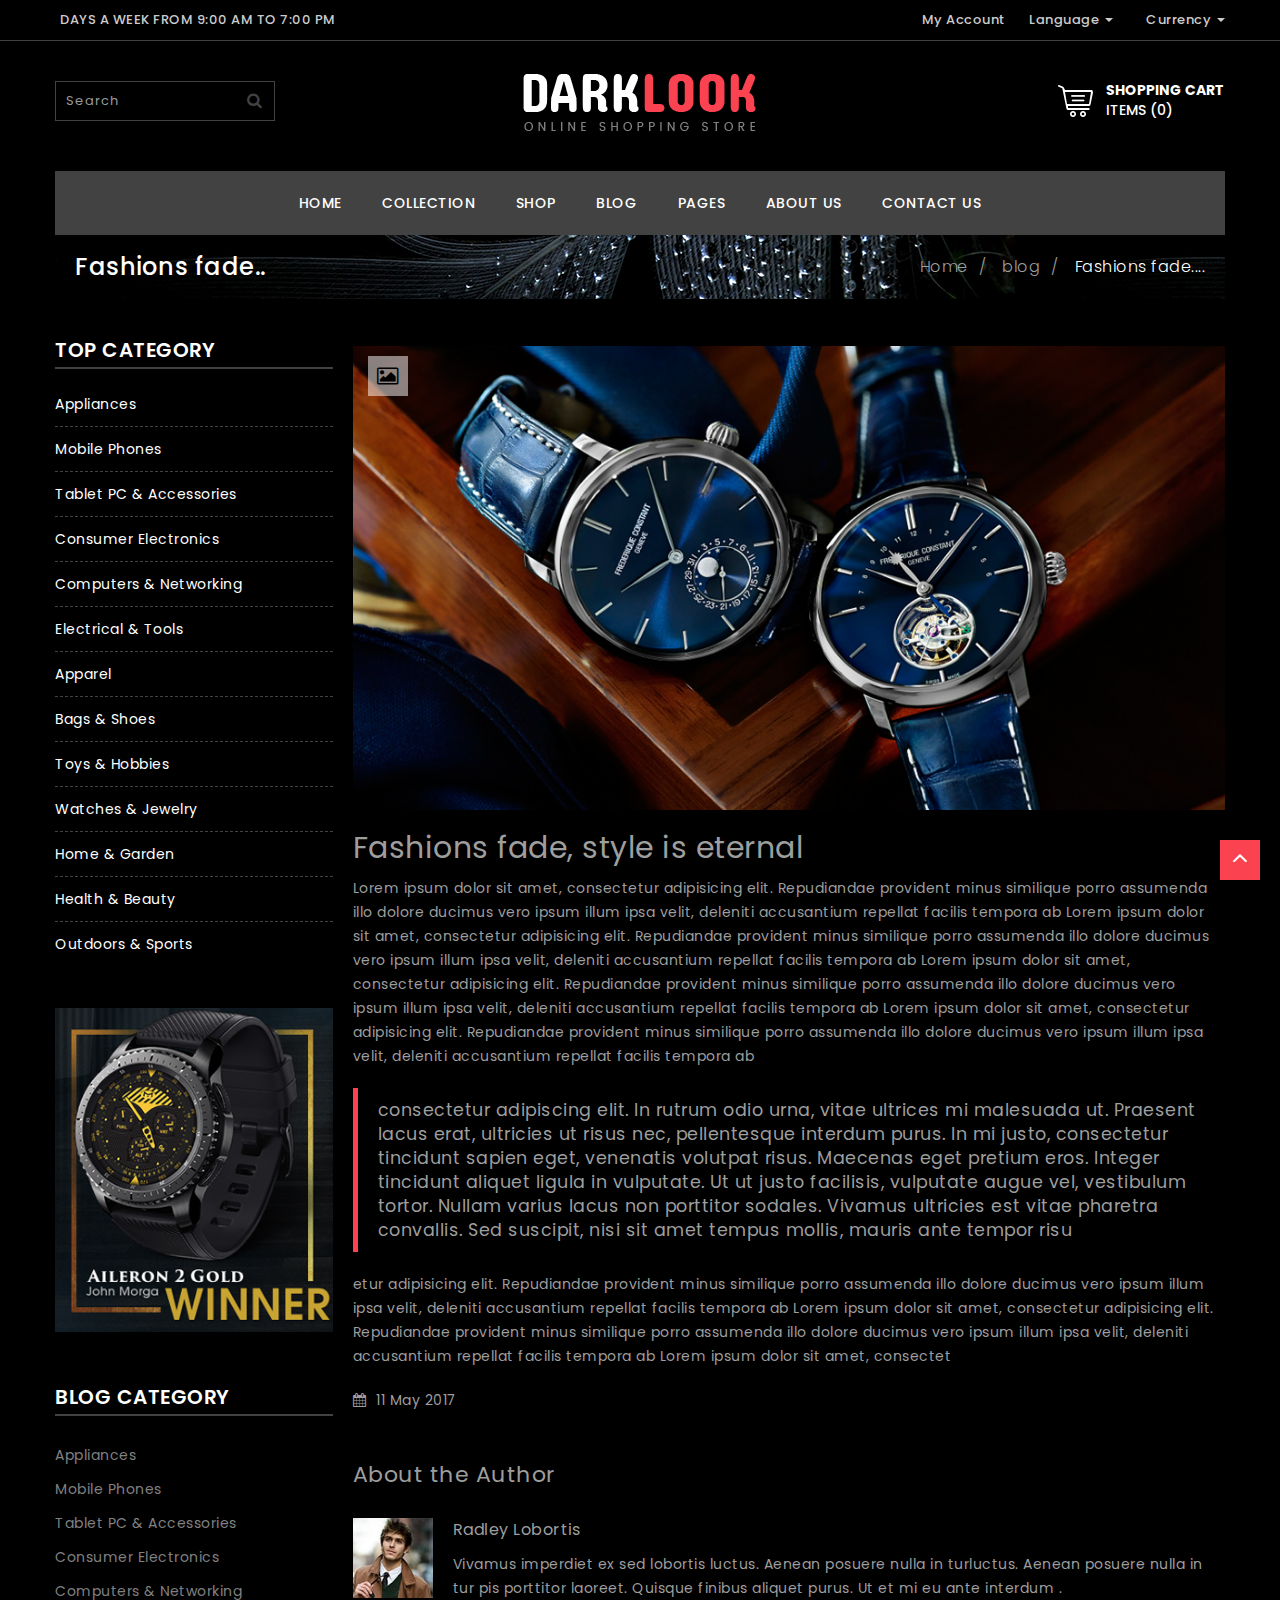
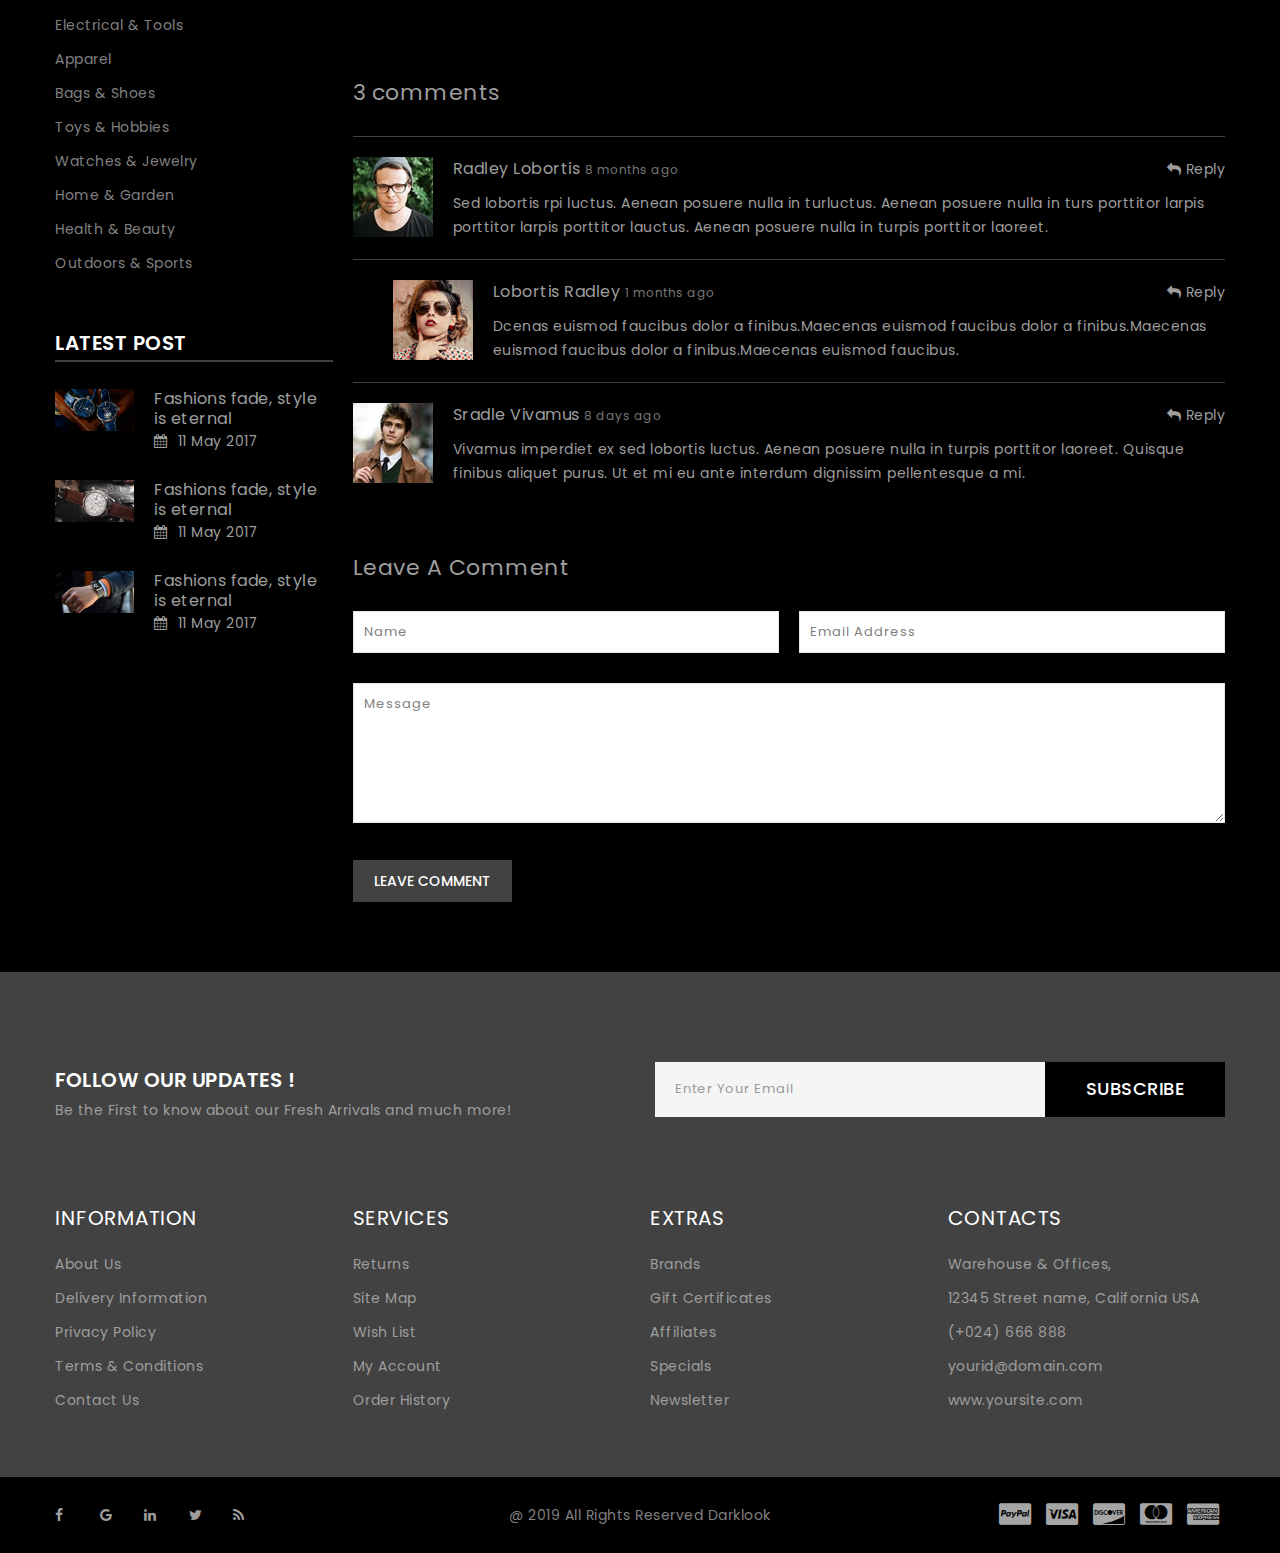
<file: single_blog.html>
<!DOCTYPE html>
<!--[if (gte IE 9)|!(IE)]><!-->
<html lang="en">
<!--<![endif]-->

<head>
  <!-- =====  BASIC PAGE NEEDS  ===== -->
  <meta charset="utf-8">
  <title>Dark look E-commerce Bootstrap Template</title>
  <!-- =====  SEO MATE  ===== -->
  <meta http-equiv="X-UA-Compatible" content="IE=edge" />
  <meta name="description" content="">
  <meta name="keywords" content="">
  <meta name="distribution" content="global">
  <meta name="revisit-after" content="2 Days">
  <meta name="robots" content="ALL">
  <meta name="rating" content="8 YEARS">
  <meta name="Language" content="en-us">
  <meta name="GOOGLEBOT" content="NOARCHIVE">
  <!-- =====  MOBILE SPECIFICATION  ===== -->
  <meta name="viewport" content="width=device-width, initial-scale=1, maximum-scale=1">
  <meta name="viewport" content="width=device-width">
  <!-- =====  CSS  ===== -->
  <link rel="stylesheet" type="text/css" href="css/font-awesome.min.css" />
  <link rel="stylesheet" type="text/css" href="css/bootstrap.css" />
  <link rel="stylesheet" type="text/css" href="css/style.css">
  <link rel="stylesheet" type="text/css" href="css/magnific-popup.css">
  <link rel="stylesheet" type="text/css" href="css/owl.carousel.css">
  <link rel="shortcut icon" href="images/favicon.png">
  <link rel="apple-touch-icon" href="images/apple-touch-icon.html">
  <link rel="apple-touch-icon" sizes="72x72" href="images/apple-touch-icon-72x72.html">
  <link rel="apple-touch-icon" sizes="114x114" href="images/apple-touch-icon-114x114.html">
</head>

<body>
  <!-- =====  LODER  ===== -->
  <div class="loder"></div>
  <div class="wrapper">
    <!-- =====  HEADER START  ===== -->
    <header id="header">
      <div class="header-top">
        <div class="container">
          <div class="row">
            <div class="col-xs-12 col-sm-4">
              <div class="header-top-left">
                <div class="contact"><span class="hidden-xs hidden-sm hidden-md">Days a week from 9:00 am to 7:00 pm</span></div>
              </div>
            </div>
            <div class="col-xs-12 col-sm-8">
              <ul class="header-top-right text-right">
                <li class="account"><a href="login.html">My Account</a></li>
                <li class="language dropdown"> <span class="dropdown-toggle" id="dropdownMenu1" data-toggle="dropdown" aria-haspopup="true" aria-expanded="false" role="button">Language <span class="caret"></span> </span>
                  <ul class="dropdown-menu" aria-labelledby="dropdownMenu1">
                    <li><a href="#">English</a></li>
                    <li><a href="#">French</a></li>
                    <li><a href="#">German</a></li>
                  </ul>
                </li>
                <li class="currency dropdown"> <span class="dropdown-toggle" id="dropdownMenu12" data-toggle="dropdown" aria-haspopup="true" aria-expanded="false" role="button">Currency <span class="caret"></span> </span>
                  <ul class="dropdown-menu" aria-labelledby="dropdownMenu12">
                    <li><a href="#">€ Euro</a></li>
                    <li><a href="#">£ Pound Sterling</a></li>
                    <li><a href="#">$ US Dollar</a></li>
                  </ul>
                </li>
              </ul>
            </div>
          </div>
        </div>
      </div>
      <div class="header">
        <div class="container">
          <div class="row">
            <div class="col-xs-12 col-sm-4">
              <div class="main-search mt_40">
                <input id="search-input" name="search" value="" placeholder="Search" class="form-control input-lg" autocomplete="off" type="text">
                <span class="input-group-btn">
              <button type="button" class="btn btn-default btn-lg"><i class="fa fa-search"></i></button>
              </span> </div>
            </div>
            <div class="navbar-header col-xs-6 col-sm-4"> <a class="navbar-brand" href="index.html"> <img alt="themini" src="images/logo.png"> </a> </div>
            <div class="col-xs-6 col-sm-4 shopcart">
              <div id="cart" class="btn-group btn-block mtb_40">
                <button type="button" class="btn" data-target="#cart-dropdown" data-toggle="collapse" aria-expanded="true"><span id="shippingcart">Shopping cart</span><span id="cart-total">items (0)</span> </button>
              </div>
              <div id="cart-dropdown" class="cart-menu collapse">
                <ul>
                  <li>
                    <table class="table table-striped">
                      <tbody>
                        <tr>
                          <td class="text-center"><a href="#"><img src="images/product/70x84.jpg" alt="iPod Classic" title="iPod Classic"></a></td>
                          <td class="text-left product-name"><a href="#">MacBook Pro</a> <span class="text-left price">$20.00</span>
                            <input class="cart-qty" name="product_quantity" min="1" value="1" type="number">
                          </td>
                          <td class="text-center"><a class="close-cart"><i class="fa fa-times-circle"></i></a></td>
                        </tr>
                        <tr>
                          <td class="text-center"><a href="#"><img src="images/product/70x84.jpg" alt="iPod Classic" title="iPod Classic"></a></td>
                          <td class="text-left product-name"><a href="#">MacBook Pro</a> <span class="text-left price">$20.00</span>
                            <input class="cart-qty" name="product_quantity" min="1" value="1" type="number">
                          </td>
                          <td class="text-center"><a class="close-cart"><i class="fa fa-times-circle"></i></a></td>
                        </tr>
                      </tbody>
                    </table>
                  </li>
                  <li>
                    <table class="table">
                      <tbody>
                        <tr>
                          <td class="text-right"><strong>Sub-Total</strong></td>
                          <td class="text-right">$2,100.00</td>
                        </tr>
                        <tr>
                          <td class="text-right"><strong>Eco Tax (-2.00)</strong></td>
                          <td class="text-right">$2.00</td>
                        </tr>
                        <tr>
                          <td class="text-right"><strong>VAT (20%)</strong></td>
                          <td class="text-right">$20.00</td>
                        </tr>
                        <tr>
                          <td class="text-right"><strong>Total</strong></td>
                          <td class="text-right">$2,122.00</td>
                        </tr>
                      </tbody>
                    </table>
                  </li>
                  <li>
                    <form action="http://html.lionode.com/darklook/cart_page.html">
                      <input class="btn pull-left mt_10" value="View cart" type="submit">
                    </form>
                    <form action="http://html.lionode.com/darklook/checkout_page.html">
                      <input class="btn pull-right mt_10" value="Checkout" type="submit">
                    </form>
                  </li>
                </ul>
              </div>
            </div>
          </div>
          <nav class="navbar">
            <p>menu</p>
            <button class="navbar-toggle" type="button" data-toggle="collapse" data-target=".js-navbar-collapse"> <span class="i-bar"><i class="fa fa-bars"></i></span></button>
            <div class="collapse navbar-collapse js-navbar-collapse">
              <ul id="menu" class="nav navbar-nav">
                <li> <a href="index.html">Home</a></li>
                <li class="dropdown mega-dropdown"> <a href="#" class="dropdown-toggle" data-toggle="dropdown">Collection </a>
                  <ul class="dropdown-menu mega-dropdown-menu row">
                    <li class="col-md-3">
                      <ul>
                        <li class="dropdown-header">Women's</li>
                        <li><a href="#">Unique Features</a></li>
                        <li><a href="#">Image Responsive</a></li>
                        <li><a href="#">Auto Carousel</a></li>
                        <li><a href="#">Newsletter Form</a></li>
                        <li><a href="#">Four columns</a></li>
                        <li><a href="#">Four columns</a></li>
                        <li><a href="#">Good Typography</a></li>
                      </ul>
                    </li>
                    <li class="col-md-3">
                      <ul>
                        <li class="dropdown-header">Man's</li>
                        <li><a href="#">Unique Features</a></li>
                        <li><a href="#">Image Responsive</a></li>
                        <li><a href="#">Four columns</a></li>
                        <li><a href="#">Auto Carousel</a></li>
                        <li><a href="#">Newsletter Form</a></li>
                        <li><a href="#">Four columns</a></li>
                        <li><a href="#">Good Typography</a></li>
                      </ul>
                    </li>
                    <li class="col-md-3">
                      <ul>
                        <li class="dropdown-header">Children's</li>
                        <li><a href="#">Unique Features</a></li>
                        <li><a href="#">Four columns</a></li>
                        <li><a href="#">Image Responsive</a></li>
                        <li><a href="#">Auto Carousel</a></li>
                        <li><a href="#">Newsletter Form</a></li>
                        <li><a href="#">Four columns</a></li>
                        <li><a href="#">Good Typography</a></li>
                      </ul>
                    </li>
                    <li class="col-md-3">
                      <ul>
                        <li id="myCarousel" class="carousel slide" data-ride="carousel">
                          <div class="carousel-inner">
                            <div class="item active"> <a href="#"><img src="images/menu-banner1.jpg" class="img-responsive" alt="Banner1"></a></div>
                            <!-- End Item -->
                            <div class="item"> <a href="#"><img src="images/menu-banner2.jpg" class="img-responsive" alt="Banner1"></a></div>
                            <!-- End Item -->
                            <div class="item"> <a href="#"><img src="images/menu-banner3.jpg" class="img-responsive" alt="Banner1"></a></div>
                            <!-- End Item -->
                          </div>
                          <!-- End Carousel Inner -->
                        </li>
                        <!-- /.carousel -->
                      </ul>
                    </li>
                  </ul>
                </li>
                <li> <a href="category_page.html">Shop</a></li>
                <li> <a href="blog_page.html">Blog</a></li>
                <li class="dropdown"> <a href="#" class="dropdown-toggle" data-toggle="dropdown">Pages </a>
                  <ul class="dropdown-menu">
                    <li> <a href="cart_page.html">Cart</a></li>
                    <li> <a href="checkout_page.html">Checkout</a></li>
                    <li> <a href="product_detail_page.html">Product Detail Page</a></li>
                    <li> <a href="single_blog.html">Single Post</a></li>
                  </ul>
                </li>
                <li> <a href="about.html">About us</a></li>
                <li> <a href="contact_us.html">Contact us</a></li>
              </ul>
            </div>
            <!-- /.nav-collapse -->
          </nav>
        </div>
      </div>
    </header>
    <!-- =====  HEADER END  ===== -->
    <!-- =====  CONTAINER START  ===== -->
    <div class="container">
      <div class="row ">
        <!-- =====  BANNER STRAT  ===== -->
        <div class="col-sm-12">
          <div class="breadcrumb ptb_20">
            <h1>Fashions fade..</h1>
            <ul>
              <li><a href="index.html">Home</a></li>
              <li><a href="blog_page.html">blog</a></li>
              <li class="active">Fashions fade....</li>
            </ul>
          </div>
        </div>
        <!-- =====  BREADCRUMB END===== -->
        <div id="column-left" class="col-sm-4 col-lg-3 hidden-xs">
          <div id="category-menu" class="navbar collapse in mb_40" aria-expanded="true" style="" role="button">
            <div class="nav-responsive">
              <div class="heading-part">
                <h2 class="main_title">Top category</h2>
              </div>
              <ul class="nav  main-navigation collapse in">
                <li><a href="#">Appliances</a></li>
                <li><a href="#">Mobile Phones</a></li>
                <li><a href="#">Tablet PC & Accessories</a></li>
                <li><a href="#">Consumer Electronics</a></li>
                <li><a href="#">Computers & Networking</a></li>
                <li><a href="#">Electrical & Tools</a></li>
                <li><a href="#">Apparel</a></li>
                <li><a href="#">Bags & Shoes</a></li>
                <li><a href="#">Toys & Hobbies</a></li>
                <li><a href="#">Watches & Jewelry</a></li>
                <li><a href="#">Home & Garden</a></li>
                <li><a href="#">Health & Beauty</a></li>
                <li><a href="#">Outdoors & Sports</a></li>
              </ul>
            </div>
          </div>
          <div class="left_banner left-sidebar-widget mt_30 mb_40"> <a href="#"><img src="images/left1.jpg" alt="Left Banner" class="img-responsive" /></a> </div>
          <div class="blog-category left-sidebar-widget mb_50">
            <div class="heading-part mb_20 ">
              <h2 class="main_title">Blog Category</h2>
            </div>
            <ul>
              <li><a href="#">Appliances</a></li>
              <li><a href="#">Mobile Phones</a></li>
              <li><a href="#">Tablet PC & Accessories</a></li>
              <li><a href="#">Consumer Electronics</a></li>
              <li><a href="#">Computers & Networking</a></li>
              <li><a href="#">Electrical & Tools</a></li>
              <li><a href="#">Apparel</a></li>
              <li><a href="#">Bags & Shoes</a></li>
              <li><a href="#">Toys & Hobbies</a></li>
              <li><a href="#">Watches & Jewelry</a></li>
              <li><a href="#">Home & Garden</a></li>
              <li><a href="#">Health & Beauty</a></li>
              <li><a href="#">Outdoors & Sports</a></li>
            </ul>
          </div>
          <div class="left-blog left-sidebar-widget mb_50">
            <div class="heading-part mb_20 ">
              <h2 class="main_title">Latest Post</h2>
            </div>
            <div id="left-blog">
              <div class="row ">
                <div class="blog-item mb_20">
                  <div class="post-format col-xs-4">
                    <div class="thumb post-img"><a href="#"> <img src="images/blog/blog_img_01.jpg"  alt="themini"></a></div>
                  </div>
                  <div class="post-info col-xs-8 ">
                    <h5> <a href="single_blog.html">Fashions fade, style is eternal</a> </h5>
                    <div class="date pull-left"> <i class="fa fa-calendar" aria-hidden="true"></i>11 May 2017 </div>
                  </div>
                </div>
                <div class="blog-item mb_20">
                  <div class="post-format col-xs-4">
                    <div class="thumb post-img"><a href="#"> <img src="images/blog/blog_img_02.jpg"  alt="themini"></a></div>
                  </div>
                  <div class="post-info col-xs-8 ">
                    <h5> <a href="single_blog.html">Fashions fade, style is eternal</a> </h5>
                    <div class="date pull-left"> <i class="fa fa-calendar" aria-hidden="true"></i>11 May 2017 </div>
                  </div>
                </div>
                <div class="blog-item mb_20">
                  <div class="post-format col-xs-4">
                    <div class="thumb post-img"><a href="#"> <img src="images/blog/blog_img_03.jpg"  alt="themini"></a></div>
                  </div>
                  <div class="post-info col-xs-8 ">
                    <h5> <a href="single_blog.html">Fashions fade, style is eternal</a> </h5>
                    <div class="date pull-left"> <i class="fa fa-calendar" aria-hidden="true"></i>11 May 2017 </div>
                  </div>
                </div>
              </div>
            </div>
          </div>
        </div>
        <div class="col-sm-8 col-lg-9 mtb_20">
          <div class="row">
            <div class="blog-item listing-effect col-md-12 mb_50">
              <div class="post-format">
                <div class="thumb post-img"><a href="images/blog/blog_img_01.jpg" title="Beautiful Lady"> <img src="images/blog/blog_img_01.jpg"  alt="themini"></a></div>
                <div class="post-type"> <i class="fa fa-picture-o" aria-hidden="true"></i> </div>
              </div>
              <div class="post-info mtb_20 ">
                <h2 class="mb_10"> <a href="single_blog.html">Fashions fade, style is eternal</a> </h2>
                <p>Lorem ipsum dolor sit amet, consectetur adipisicing elit. Repudiandae provident minus similique porro assumenda illo dolore ducimus vero ipsum illum ipsa velit, deleniti accusantium repellat facilis tempora ab Lorem ipsum dolor sit amet, consectetur adipisicing elit. Repudiandae provident minus similique porro assumenda illo dolore ducimus vero ipsum illum ipsa velit, deleniti accusantium repellat facilis tempora ab Lorem ipsum dolor sit amet, consectetur adipisicing elit. Repudiandae provident minus similique porro assumenda illo dolore ducimus vero ipsum illum ipsa velit, deleniti accusantium repellat facilis tempora ab Lorem ipsum dolor sit amet, consectetur adipisicing elit. Repudiandae provident minus similique porro assumenda illo dolore ducimus vero ipsum illum ipsa velit, deleniti accusantium repellat facilis tempora ab </p>
              </div>
              <blockquote>consectetur adipiscing elit. In rutrum odio urna, vitae ultrices mi malesuada ut. Praesent lacus erat, ultricies ut risus nec, pellentesque interdum purus. In mi justo, consectetur tincidunt sapien eget, venenatis volutpat risus. Maecenas eget pretium eros. Integer tincidunt aliquet ligula in vulputate. Ut ut justo facilisis, vulputate augue vel, vestibulum tortor. Nullam varius lacus non porttitor sodales. Vivamus ultricies est vitae pharetra convallis. Sed suscipit, nisi sit amet tempus mollis, mauris ante tempor risu</blockquote>
              etur adipisicing elit. Repudiandae provident minus similique porro assumenda illo dolore ducimus vero ipsum illum ipsa velit, deleniti accusantium repellat facilis tempora ab Lorem ipsum dolor sit amet, consectetur adipisicing elit. Repudiandae provident minus similique porro assumenda illo dolore ducimus vero ipsum illum ipsa velit, deleniti accusantium repellat facilis tempora ab Lorem ipsum dolor sit amet, consectet
              <div class="details mtb_20">
                <div class="date"> <i class="fa fa-calendar" aria-hidden="true"></i>11 May 2017 </div>
              </div>
              <div class="author-about mt_50">
                <h3 class="author-about-title">About the Author</h3>
                <div class="author mtb_30">
                  <div class="author-avatar"> <img alt="" src="images/user1.jpg"></div>
                  <div class="author-body">
                    <h5 class="author-name"><a href="#">Radley Lobortis</a></h5>
                    <div class="author-content mt_10">Vivamus imperdiet ex sed lobortis luctus. Aenean posuere nulla in turluctus. Aenean posuere nulla in tur pis porttitor laoreet. Quisque finibus aliquet purus. Ut et mi eu ante interdum .</div>
                  </div>
                </div>
              </div>
              <div id="comments" class="comments-area mt_50">
                <h3 class="comment-title">3 comments</h3>
                <ul class="comment-list mt_30">
                  <li class="comment">
                    <hr>
                    <article class="comment-body mtb_20">
                      <div class="comment-avatar"> <img alt="" src="images/user2.jpg"> </div>
                      <div class="comment-main">
                        <h5 class="author-name"> <a href="#" class="comment-name">Radley Lobortis</a> <small class="comment-date">8 months ago</small> </h5>
                        <div class="comment-reply pull-right"> <a href="#"><i class="fa fa-reply" aria-hidden="true"></i> Reply</a> </div>
                        <div class="comment-content mt_10">Sed lobortis rpi luctus. Aenean posuere nulla in turluctus. Aenean posuere nulla in turs porttitor larpis porttitor larpis porttitor lauctus. Aenean posuere nulla in turpis porttitor laoreet.</div>
                      </div>
                    </article>
                    <hr>
                    <ol class="children">
                      <li class="comment">
                        <article class="comment-body mtb_20">
                          <div class="comment-avatar"> <img alt="" src="images/user3.jpg"> </div>
                          <div class="comment-main">
                            <h5 class="author-name"> <a href="#" class="comment-name">Lobortis Radley</a> <small class="comment-date">1 months ago</small> </h5>
                            <div class="comment-reply pull-right"> <a href="#"><i class="fa fa-reply" aria-hidden="true"></i> Reply</a> </div>
                            <div class="comment-content mt_10">Dcenas euismod faucibus dolor a finibus.Maecenas euismod faucibus dolor a finibus.Maecenas euismod faucibus dolor a finibus.Maecenas euismod faucibus.</div>
                          </div>
                        </article>
                      </li>
                    </ol>
                  </li>
                  <li class="comment">
                    <hr>
                    <article class="comment-body mtb_20">
                      <div class="comment-avatar"> <img alt="" src="images/user1.jpg"> </div>
                      <div class="comment-main">
                        <h5 class="author-name"> <a href="#" class="comment-name">Sradle Vivamus </a> <small class="comment-date">8 days ago</small> </h5>
                        <div class="comment-reply pull-right"> <a href="#"><i class="fa fa-reply" aria-hidden="true"></i> Reply</a> </div>
                        <div class="comment-content mt_10">Vivamus imperdiet ex sed lobortis luctus. Aenean posuere nulla in turpis porttitor laoreet. Quisque finibus aliquet purus. Ut et mi eu ante interdum dignissim pellentesque a mi.</div>
                      </div>
                    </article>
                  </li>
                </ul>
                <div class="leave-form">
                  <h3 class="comment-title mt_50 mb_30" id="reply-title">Leave A Comment</h3>
                  <!-- Comment Form -->
                  <div class="form-style" id="contact_form">
                    <div id="contact_results"></div>
                    <div class="row">
                      <form id="contact_body" method="post">
                        <div class="col-sm-6">
                          <input class="full-with-form" type="text" name="name" placeholder="Name" data-required="true" />
                        </div>
                        <div class="col-sm-6">
                          <input class="full-with-form" type="email" name="email" placeholder="Email Address" data-required="true" />
                        </div>
                        <div class="col-sm-12 mt_30">
                          <textarea class="full-with-form" name="message" placeholder="Message" data-required="true"></textarea>
                        </div>
                        <div class="col-sm-6">
                          <button class="btn mt_30" type="submit">Leave Comment</button>
                        </div>
                      </form>
                    </div>
                  </div>
                  <!-- End Comment Form -->
                </div>
              </div>
            </div>
          </div>
        </div>
      </div>
    </div>
  </div>
  <!-- Single Blog  -->
  <!-- End Blog   -->
  <!-- =====  CONTAINER END  ===== -->
  <!-- =====  FOOTER START  ===== -->
  <div class="footer pt_60">
    <div class="container">
      <div class="newsletters mt_30 mb_50">
        <div class="row">
          <div class="col-sm-6">
            <div class="news-head pull-left">
              <h2>Follow Our Updates !</h2>
              <div class="new-desc">Be the First to know about our Fresh Arrivals and much more!</div>
            </div>
          </div>
          <div class="col-sm-6">
            <div class="news-form pull-right">
              <form onsubmit="return validatemail();" method="post">
                <div class="form-group required">
                  <input name="email" id="email" placeholder="Enter Your Email" class="form-control input-lg" required="" type="email">
                  <button type="submit" class="btn btn-default btn-lg">Subscribe</button>
                </div>
              </form>
            </div>
          </div>
        </div>
      </div>
      <div class="row">
        <div class="col-md-3 footer-block">
          <h6 class="footer-title ptb_20">Information</h6>
          <ul>
            <li><a href="#">About Us</a></li>
            <li><a href="#">Delivery Information</a></li>
            <li><a href="#">Privacy Policy</a></li>
            <li><a href="#">Terms & Conditions</a></li>
            <li><a href="contact.html">Contact Us</a></li>
          </ul>
        </div>
        <div class="col-md-3 footer-block">
          <h6 class="footer-title ptb_20">Services</h6>
          <ul>
            <li><a href="#">Returns</a></li>
            <li><a href="#">Site Map</a></li>
            <li><a href="#">Wish List</a></li>
            <li><a href="#">My Account</a></li>
            <li><a href="#">Order History</a></li>
          </ul>
        </div>
        <div class="col-md-3 footer-block">
          <h6 class="footer-title ptb_20">Extras</h6>
          <ul>
            <li><a href="#">Brands</a></li>
            <li><a href="#">Gift Certificates</a></li>
            <li><a href="#">Affiliates</a></li>
            <li><a href="#">Specials</a></li>
            <li><a href="#">Newsletter</a></li>
          </ul>
        </div>
        <div class="col-md-3 footer-block">
          <h6 class="footer-title ptb_20">Contacts</h6>
          <ul>
            <li>Warehouse & Offices,</li>
            <li>12345 Street name, California USA</li>
            <li>(+024) 666 888</li>
            <li>yourid@domain.com</li>
            <li><a href="#">www.yoursite.com</a></li>
          </ul>
        </div>
      </div>
    </div>
    <div class="footer-bottom mt_60 ptb_20">
      <div class="container">
        <div class="row">
          <div class="col-sm-4">
            <div class="social_icon">
              <ul>
                <li><a href="#"><i class="fa fa-facebook"></i></a></li>
                <li><a href="#"><i class="fa fa-google"></i></a></li>
                <li><a href="#"><i class="fa fa-linkedin"></i></a></li>
                <li><a href="#"><i class="fa fa-twitter"></i></a></li>
                <li><a href="#"><i class="fa fa-rss"></i></a></li>
              </ul>
            </div>
          </div>
          <div class="col-sm-4">
            <div class="copyright-part text-center">@ 2019 All Rights Reserved Darklook</div>
          </div>
          <div class="col-sm-4">
            <div class="payment-icon text-right">
              <ul>
                <li><i class="fa fa-cc-paypal "></i></li>
                <li><i class="fa fa-cc-visa"></i></li>
                <li><i class="fa fa-cc-discover"></i></li>
                <li><i class="fa fa-cc-mastercard"></i></li>
                <li><i class="fa fa-cc-amex"></i></li>
              </ul>
            </div>
          </div>
        </div>
      </div>
    </div>
  </div>
  <!-- =====  FOOTER END  ===== -->
  <a id="scrollup"></a>
  <script src="js/jQuery_v3.1.1.min.js"></script>
  <script src="js/owl.carousel.min.js"></script>
  <script src="js/bootstrap.min.js"></script>
  <script src="js/jquery.magnific-popup.js"></script>
  <script src="js/custom.js"></script>
</body>

</html>
</file>
<file: css/style.css>
/* -----  Google Font  -----*/
@import url('https://fonts.googleapis.com/css?family=Poppins:400,500,600,700');
@import url('https://fonts.googleapis.com/css?family=Roboto:400,600,700');

/* -----  ionicons Font  -----*/
@import url("ionicons.min.css");
/* -----  font awesome Font  -----*/
@import url("font-awesome.min.css");
/* =====  INDEX OF STYLES ===== 
01 ===== BASIC  =====
  1.1 General
  1.2 Typography  
  1.3 Spacing    
  1.4 Button
  1.5 Elements
  1.6 Accordions
  1.7 Tabs
  1.8 Progress Bars
  1.9 Inputs
  1.10 Newslatter popup 
  
02 ===== HEADER ===== 
  2.1 Header
  2.2 Navbar
  2.3 Megamenu
  2.4 Search
  2.5 Cart
  2.6 Header bottom
  
03 ===== CONTANT =====
  3.1 Left column
  3.2 Right column
  	3.2.1 main banner
  	3.2.2 CMS-Banner
  	3.2.3 Home product
  	3.2.4 Breadcrumb
  	3.2.5 Blog
  	3.2.6 Single Blog
  	3.2.7 Product + Category Page 
  	3.2.8 Client
  	3.2.9 Owl nav
  	3.2.10 About
  	3.2.11 Team
  	3.2.12 Contact
  	3.2.13 Shop Page
  	3.2.14 Login & register
  	3.2.15 Map
  	3.2.16 Brand
  
04 ===== FOOTER =====
	4.1 Footer General
	4.2 Scrollup

----------------------------------------------
	BASIC
	1.1 General  
----------------------------------------------- */
body, html {
    height: 100%;
    margin: 0;
    padding: 0;
}
body {
    line-height: 24px;
    color: #9E9E9E;
    font-size: 14px;
    font-family: 'Poppins', sans-serif;
    font-weight: 400;
    letter-spacing: 0.5px;
    background: #000;
}
.loder {
    position: fixed;
    left: 0px;
    top: 0px;
    width: 100%;
    height: 100%;
    z-index: 9999;
    background: url(../images/loder.gif) center no-repeat #000;
}
::-moz-selection {
    background-color: #1A1A1A;
    color: #FFF;
}
::selection {
    background-color: #1A1A1A;
    color: #FFF;
}
img {
    height: auto;
    max-width: 100%;
    border: none;
    outline: none;
    transition: all 0.4s ease 0s;
    -moz-transition: all 0.4s ease 0s;
    -webkit-transition: all 0.4s ease 0s;
    -o-transition: all 0.4s ease 0s;
}
ul li {
    list-style: none;
}
br {
    font-size: 0;
    line-height: 0;
}
hr {
    margin-bottom: 0px;
    margin-top: 0px;
    border-top: 1px solid #424242;
    border-bottom: none;
    border-left: none;
    border-right: none;
}
.dropdown-menu {
    background-clip: padding-box;
    background-color: #424242;
    border: none;
    border-radius: 0px;
    box-shadow: none;
    margin: 11px 0 0;
    padding: 15px;
}
.dropdown-menu>li>a {
    color: #fff;
    padding: 5px 15px;
}
.dropdown-menu>li>a:hover, .dropdown-menu>li>a:focus {
    background-color: #fa4251;
    color: #fff;
}
ul {
    list-style: none;
    padding-left: 0px;
    margin-bottom: 0;
}
.bg-gray {
    background: #f7f7f7;
}
.bg-dark-gray {
    background: #ededed;
}
.bg-dark {
    background: #000000;
    color: #fff;
}
.bg-dark-90 {
    background: #1a1a1a;
    color: #fff;
}
.bg-light {
    background: #ffffff;
}
.light {
    color: #fff;
}
.dark {
    color: #000;
}

/* ----------------------------------------------
	1.2 Typography 
----------------------------------------------- */

a {
    cursor: pointer;
    text-decoration: none;
    color: #9E9E9E;
    transition: all 0.25s ease 0s;
    -moz-transition: all 0.25s ease 0s;
    -webkit-transition: all 0.25s ease 0s;
    -o-transition: all 0.25s ease 0s;
}
a:hover, a:focus {
    color: #000;
    text-decoration: none;
    transition: all 0.25s ease 0s;
    -moz-transition: all 0.25s ease 0s;
    -webkit-transition: all 0.25s ease 0s;
    -o-transition: all 0.25s ease 0s;
}
a, a:focus, a:active, a:link, img {
    outline: none;
    text-decoration: none;
}
a.active {
    color: #000;
}
p {
    margin: 0;
    padding: 0;
}
h1, h2, h3, h4, h5, h6, h1 a, h2 a, h3 a, h4 a, h5 a, h6 a {
    font-family: 'Poppins', sans-serif;
    font-weight: 400;
    margin-top: 0px;
    margin-bottom: 0px;
}
h1 {
    font-size: 36px;
    line-height: 42px;
}
h2 {
    font-size: 30px;
    line-height: 36px;
}
h3 {
    font-size: 22px;
    line-height: 26px;
}
h4 {
    font-size: 18px;
    line-height: 22px;
}
h5 {
    font-size: 16px;
    line-height: 20px;
}
h6 {
    font-size: 14px;
    line-height: 18px;
}
.uppr {
    text-transform: uppercase;
}
.lower {
    text-transform: lowercase;
}
.capitalize {
    text-transform: capitalize;
}

/* ----------------------------------------------
	1.3 Spacing 
----------------------------------------------- */

.box {
    margin: 0 -10px;
}
.no-space {
    padding: 0;
    margin: 0;
}
.no-margin {
    margin: 0;
}

/* =====  margin top  ===== */

.mtblr_20 {
    margin: 20px;
}
.mt_0 {
    margin-top: 0;
}
.mt_10 {
    margin-top: 10px;
}
.mt_20 {
    margin-top: 20px;
}
.mt_25 {
    margin-top: 25px;
}
.mt_30 {
    margin-top: 30px;
}
.mt_40 {
    margin-top: 40px;
}
.mt_50 {
    margin-top: 50px;
}
.mt_60 {
    margin-top: 60px;
}
.mt_70 {
    margin-top: 70px;
}
.mt_80 {
    margin-top: 80px;
}
.mt_90 {
    margin-top: 90px;
}
.mt_100 {
    margin-top: 100px;
}

/* =====  margin bottom  ===== */

.mb_0 {
    margin-bottom: 0;
}
.mb_10 {
    margin-bottom: 10px;
}
.mb_20 {
    margin-bottom: 20px;
}
.mb_30 {
    margin-bottom: 30px;
}
.mb_40 {
    margin-bottom: 40px;
}
.mb_50 {
    margin-bottom: 50px;
}
.mb_60 {
    margin-bottom: 60px;
}
.mb_70 {
    margin-bottom: 70px;
}
.mb_80 {
    margin-bottom: 80px;
}
.mb_90 {
    margin-bottom: 90px;
}
.mb_100 {
    margin-bottom: 100px;
}

/* =====  margin top bottom ===== */

.mtb_10 {
    margin-top: 10px;
    margin-bottom: 10px;
}
.mtb_20 {
    margin-top: 20px;
    margin-bottom: 20px;
}
.mtb_30 {
    margin-top: 30px;
    margin-bottom: 30px;
}
.mtb_40 {
    margin-top: 40px;
    margin-bottom: 40px;
}
.mtb_50 {
    margin-top: 50px;
    margin-bottom: 50px;
}
.mtb_60 {
    margin-top: 60px;
    margin-bottom: 60px;
}
.mtb_70 {
    margin-top: 70px;
    margin-bottom: 70px;
}
.mtb_80 {
    margin-top: 80px;
    margin-bottom: 80px;
}
.mtb_90 {
    margin-top: 90px;
    margin-bottom: 90px;
}
.mtb_100 {
    margin-top: 100px;
    margin-bottom: 100px;
}

/* =====  padding  ===== */

.no-padding {
    padding: 0;
}

/* =====  padding top ===== */

.pt_10 {
    padding-top: 10px;
}
.pt_20 {
    padding-top: 20px;
}
.pt_30 {
    padding-top: 30px;
}
.pt_40 {
    padding-top: 40px;
}
.pt_50 {
    padding-top: 50px;
}
.pt_60 {
    padding-top: 60px;
}
.pt_70 {
    padding-top: 70px;
}
.pt_80 {
    padding-top: 80px;
}
.pt_90 {
    padding-top: 90px;
}
.pt_100 {
    padding-top: 100px;
}

/* =====  padding bottom ===== */

.pb_10 {
    padding-bottom: 10px;
}
.pb_20 {
    padding-bottom: 20px;
}
.pb_30 {
    padding-bottom: 30px;
}
.pb_40 {
    padding-bottom: 40px;
}
.pb_50 {
    padding-bottom: 50px;
}
.pb_60 {
    padding-bottom: 60px;
}
.pb_70 {
    padding-bottom: 70px;
}
.pb_80 {
    padding-bottom: 80px;
}
.pb_90 {
    padding-bottom: 90px;
}
.pb_100 {
    padding-bottom: 100px;
}

/* =====  padding top bottom ===== */

.ptb_10 {
    padding-top: 10px;
    padding-bottom: 10px;
}
.ptb_20 {
    padding-top: 20px;
    padding-bottom: 20px;
}
.ptb_30 {
    padding-top: 30px;
    padding-bottom: 30px;
}
.ptb_40 {
    padding-top: 40px;
    padding-bottom: 40px;
}
.ptb_50 {
    padding-top: 50px;
    padding-bottom: 50px;
}
.ptb_60 {
    padding-top: 60px;
    padding-bottom: 60px;
}
.ptb_70 {
    padding-top: 70px;
    padding-bottom: 70px;
}
.ptb_80 {
    padding-top: 80px;
    padding-bottom: 80px;
}
.ptb_90 {
    padding-top: 90px;
    padding-bottom: 90px;
}
.ptb_100 {
    padding-top: 100px;
    padding-bottom: 100px;
}

/* ----------------------------------------------
	1.4 Button 
----------------------------------------------- */

.btn {
    background: #424242 none repeat scroll 0 0;
    border-radius: 0;
    color: #fff;
    padding: 10px 20px;
    text-transform: uppercase;
    font-weight: 500;
}
.btn:hover, .btn:focus, .btn.focus {
    background: #808080 none repeat scroll 0 0;
    color: #fff;
    text-decoration: none;
}
.btn-link-b, .btn-link-w {
    background: transparent;
    border-bottom: 1px solid;
    padding: 0 0 10px;
    letter-spacing: 0;
}
.btn-link-b {
    color: #000;
}
.btn-link-w {
    color: #fff;
}
.btn-link-w:hover, .btn-link-w:focus, .btn-link-b:hover, .btn-link-b:focus {
    text-decoration: none;
    border-bottom: 1px solid;
}
.btn-dark {
    background: #000 none repeat scroll 0 0;
    color: #fff;
}
.btn-light {
    background: #fff none repeat scroll 0 0;
    color: #000;
}
.btn-border {
    border: 1px solid;
    background-color: transparent;
}

/* ----------------------------------------------
	1.5 Elements 
----------------------------------------------- */

.alert {
    border-radius: 0px;
    padding: 10px 15px;
}
.alert-dismissable .close, .alert-dismissible .close {
    top: 0;
    right: 0;
}

/* =====  Icon  =====*/

i.left {
    margin-right: 10px;
}
i.right {
    margin-left: 10px;
}
.icon-top i, .icon-right i, .icon-left i {
    color: #000;
    font-size: 50px;
}
.feature-i-left {
    padding-left: 75px;
}
.feature-i-left, .feature-i-right {
    display: inline-block;
    position: relative;
    width: 100%;
    background: #000;

}
.icon-left, .icon-right {
    display: inline-block;
    position: absolute;
    text-align: center;
    width: 60px;
    height: 100%;
}
.icon-left {
    right: 0;
}
.icon-right {
    left: 0;
}

/* ----------------------------------------------
	1.6 Accordian 
----------------------------------------------- */

.panel-default {
    width: 100%;
}
.panel-group .panel {
    border-radius: 0;
}
.panel-default>.panel-heading {
    background: #f2f2f2;
    border-radius: 0;
}
.panel-default {
    border-color: #e5e5e5;
}

/* ----------------------------------------------
	1.7 Tabs 
----------------------------------------------- */

.nav>li>a {
    padding: 10px 15px;
    border-radius: 0;
    color: #fff;
}
.nav>li>a:hover, .nav>li>a:focus {
    background: transparent;
    color: #fa4251;
}
#product-tab .nav li {
    display: inline-block;
}

/* ----------------------------------------------
	1.8 Progress Bars
----------------------------------------------- */

.progress-title {
    font-size: 16px;
    font-weight: 700;
    color: #011627;
    margin: 0 0 20px;
}
.progress {
    height: 10px;
    background: #cbcbcb;
    border-radius: 0;
    box-shadow: none;
    margin-bottom: 30px;
    overflow: visible;
}
.progress .progress-bar {
    box-shadow: none;
    position: relative;
    -webkit-animation: animate-positive 2s;
    animation: animate-positive 2s;
}
.progress .progress-bar::after {
    border-color: transparent;
    border-image: none;
    border-style: solid;
    border-width: 12px 6px 14px;
    content: "";
    display: block;
    position: absolute;
    right: 0;
    top: -26px;
}
.progress .progress-value {
    font-size: 15px;
    font-weight: bold;
    color: #000;
    position: absolute;
    top: -40px;
    right: 0;
}
.progress.pink .progress-bar:after {
    border-bottom-color: #ff4b7d;
}
.progress.green .progress-bar:after {
    border-bottom-color: #5fad56;
}
.progress.yellow .progress-bar:after {
    border-bottom-color: #e8d324;
}
.progress.blue .progress-bar:after {
    border-bottom-color: #3485ef;
}
.circle {
    width: 100%;
    display: inline-block;
    text-align: center;
    line-height: 1.2
}
.circle strong {
    line-height: 40px;
    position: absolute;
    text-align: center
}
.circle strong {
    left: 0;
    top: 30px;
    width: 100%;
    font-size: 30px
}
.circle strong i {
    font-style: normal;
    font-size: .6em;
    font-weight: 400
}
.circle span {
    display: block;
    margin-top: 12px
}
@-webkit-keyframes animate-positive {
    0% {
        width: 0;
    }
}
@keyframes animate-positive {
    0% {
        width: 0;
    }
}
#p_line .progress {
    position: relative;
    height: 25px;
    box-shadow: none;
    border-radius: 0;
    background-color: #ddd;
}
#p_line .progress>.progress-type {
    position: absolute;
    left: 0px;
    padding: 0px 10px;
    color: rgb(255, 255, 255);
}
#p_line .progress>.progress-completed {
    position: absolute;
    right: 0px;
    padding: 0px 10px;
    color: #000;
}

/* ----------------------------------------------
	1.9 Inputs
----------------------------------------------- */

input[type="text"], input[type="email"], input[type="tel"], input[type="number"], input[type="password"], input[type="radio"], input[type="checkbox"], input[type="file"], textarea, select {
    -moz-border-bottom-colors: none;
    -moz-border-left-colors: none;
    -moz-border-right-colors: none;
    -moz-border-top-colors: none;
    border-color: #e5e5e5;
    border-image: none;
    border-radius: 0;
    border-style: solid;
    border-width: 1px;
    background-color: #fff;
    color: #888;
    display: inline-block;
    font-size: 13px;
    font-weight: 400;
    letter-spacing: 1px;
    outline: medium none;
    transition: all 0.2s ease 0s;
    padding: 8px 10px;
    min-width: 40px;
}
input[type="radio"], input[type="checkbox"] {
    min-width: auto;
}
select {
    -webkit-appearance: none;
    -moz-appearance: none;
    text-indent: 1px;
    text-overflow: '';
}
textarea {
    min-height: 140px;
}
::-webkit-input-placeholder {
    /* Chrome/Opera/Safari */
    color: #808080;
    opacity: 1
}

::-moz-placeholder {
    /* Firefox 19+ */
    color: #808080;
    opacity: 1
}
:-ms-input-placeholder {
    /* IE 10+ */
    color: #808080;
    opacity: 1
}
:-moz-placeholder {
    /* Firefox 18- */
    color: #808080;
    opacity: 1
}
input:focus, textarea:focus {
    border-color: #000;
}
.full-with-form {
    width: 100%;
    max-width: 100%;
}

/* =====  Select  =====*/

.form-control {
    border-radius: 0px;
    box-shadow: none;
    max-width: 100%;
}
.form-control:focus {
    box-shadow: none;
    border-color: #000;
}


/* ----------------------------------------------
	1.10 Newslatter popup
----------------------------------------------- */

.newsletters {
    display: inline-block;
    width: 100%;
}
.newsletters h2 {
    font-size: 20px;
    color: #fff;
    font-weight: 600;
    text-transform: uppercase;
}
.newsletters input {
    background: #F5F5F5 none repeat scroll 0 0;
    border: medium none;
    color: #000;
    height: 55px;
    margin: 0;
    padding: 0 20px;
    width: 390px;
}
.newsletters button {
    border: none;
    border-radius: 0;
    background: #000;
    color: #fff;
    text-transform: uppercase;
    box-shadow: none;
    height: 55px;
    float: right;
    width: 180px;
    transition: 0.5s;
    letter-spacing: 0.5px;
}
.newsletters button:hover, .newsletters button.btn-default:focus {
    background: #fa4251;
    color: #fff;
    transition: 0.5s;
    box-shadow: none;
}
.newsletter-popup .popup-text {
    text-align: center;
}
.newsletter-popup .popup-image {
    margin-bottom: 35px;
}
.newsletter-popup .checkbox label {
    color: #000000;
}
.newsletter-popup .popup-title {
    font-family: "Open Sans";
    font-size: 80px;
    line-height: 60px;
    text-transform: capitalize;
    color: #000000;
    font-weight: 700;
    padding-bottom: 0px;
    float: left;
}
.newsletter-popup .popup-title span {
    font-size: 24px;
    margin-left: -20px;
}
.newsletter-popup, .success_msg {
    background: #f0f0f0;
    box-shadow: 0 4px 5.94px 0.06px rgba(0, 0, 0, 0.13);
    height: auto;
    left: 0;
    margin: 0 auto;
    padding: 25px;
    position: fixed;
    right: 0;
    top: 20%;
    width: 750px;
}
.newsletter-popup-top {
    float: right;
    margin: 55px auto 0 20px;
    overflow: visible;
    padding: 0 0 50px;
    width: 290px;
}
.newsletter-popup-top .btn-default, .newsletter-popup-top .btn-default:hover {
    border: 0;
    transition: all 0.5s ease 0s;
    padding: 10px 18px;
    margin: 20px 0 0;
    float: left;
}
.newsletter-popup-top .popup-desc {
    padding: 20px 20px;
    margin: 0px;
    color: #000000;
    font-weight: normal;
    font-size: 14px;
    text-transform: uppercase;
    border-top: 1px solid #cecece;
    border-bottom: 1px solid #cecece;
    margin-bottom: 30px;
    line-height: 17px;
    text-align: left;
    clear: left;
}
.newsletter-popup-top .popup-desc span {
    font-weight: bold;
}
.newsletter-popup-top input {
    background: #fff none repeat scroll 0 0;
    border: 1px solid #fff;
    box-shadow: none;
    box-sizing: border-box;
    color: #333;
    font-size: 14px;
    margin: 0;
    padding: 5px 18px;
    width: 100%;
}

#xout {
    color: #000;
    cursor: pointer;
    font-size: 27px;
    font-weight: 300;
    height: 30px;
    position: absolute;
    right: 0;
    top: 10px;
    width: 30px;
}
#xout:hover {
    color: #555;
}
#checkme {
    margin: 20px 5px 0 0;
    width: 20px;
}
label.checkme {
    clear: left;
    display: block;
    float: left;
}

/* ----------------------------------------------
		HEADER
	2.1 Header
----------------------------------------------- */


/* ===== Header top Style ===== */

.header-top {
    font-size: 13px;
    border-bottom: 1px solid #424242;
    color: #ccc;
    font-weight: 500;
}
.header-top a {
    color: #ccc;
}
.header-top-left, .header-top-right {
    margin: 8px 0;
}
.header-top-left li, .header-top-right li {
    display: inline;
    cursor: pointer;
}
.header-top-left>li, .header-top-right>li {
    padding: 0 10px;
    line-height: 11px;
}

.header-top-right>li:last-child {
    padding: 0 0 0 20px;
}

.header-top-left .contact {
    text-transform: uppercase;
}
.header-top-left .contact>a {
    color: #fa4251;
    font-size: 16px;
    font-weight: 500;
}
.header-top-left .contact>a:hover,
.header-top-left .contact>a:focus {
    color: #ccc;
}
.header-top-left .contact span {
    color: #ccc;
    padding-left: 5px;
}


.header-top-left .contact>a::before {
    content: "\f025";
    font-family: fontawesome;
    font-size: 18px;
    padding-right: 9px;
    vertical-align: -1px;
}

/* ----------------------------------------------
	2.2 Navbar
----------------------------------------------- */

.navbar {
    border-radius: 0;
    border: 0;
    margin: 0;
    background: #424242;
}
.navbar-header {
    text-align: center;
}
.navbar-brand {
    padding: 33px 0;
    display: inline-block;
    float: none;
}
.navbar > p {
    float: left;
    font-size: 16px;
    font-weight: 600;
    margin-top: 12px;
    text-transform: uppercase;
    display: none;
}
.navbar-header .navbar-brand {
    height: auto;
}
.header.navbar, #category-menu.navbar {
    margin-bottom: 0;
    border-radius: 0;
}

/* ----------------------------------------------
	2.3 megamenu
----------------------------------------------- */

.navbar-toggle {
    background-color: transparent;
    background-image: none;
    border: 1px solid transparent;
    margin: 10px 0 0;
    position: relative;
    padding: 0;
}

.navbar-nav>li>a {
    font-weight: 500;
}
.mega-dropdown {
    position: static !important;
}
.mega-dropdown:hover .mega-dropdown-menu {
    display: block;
}
.mega-dropdown-menu {
    padding: 40px 0px;
    width: 100%;
    box-shadow: none;
    -webkit-box-shadow: none;
}
.mega-dropdown-menu>li>ul {
    padding: 0;
    margin: 0;
}
.mega-dropdown-menu>li>ul>li {
    list-style: none;
}
.mega-dropdown-menu>li>ul>li>a {
    display: block;
    padding: 5px 20px;
    clear: both;
    font-weight: 500;
    white-space: normal;
}
.mega-dropdown-menu>li ul>li>a:hover, .mega-dropdown-menu>li ul>li>a:focus {
    text-decoration: none;
    color: #fff;
    background-color: #fb4250;
}
.mega-dropdown-menu .dropdown-header {
    color: #fff;
    font-size: 18px;
    font-weight: bold;
    text-transform: uppercase;
}
.mega-dropdown-menu form {
    margin: 3px 20px;
}
.mega-dropdown-menu .form-group {
    margin-bottom: 3px;
}
.navbar-nav > li{
    float: none;
    display: inline-block;
}
#menu{
    height:64px;
    text-align: center;
    width: 100%;
}
#menu>li>a {
    padding: 22px 18px;
    border-radius: 0;
    overflow: hidden;
    color: #fff;
    text-transform: uppercase;
}
#menu>li>a:hover, #menu>li>a:focus {
    background-color: #fa4251;
    color: #fff;
}
#menu .mega-dropdown:hover>a, #menu .mega-dropdown>a:hover, #menu .mega-dropdown>a:focus, #menu .dropdown:hover>a {
    background-color: #fa4251;
    color: #fff;
}
.nav .open>a, .nav .open>a:hover, .nav .open>a:focus {
    background-color: #fa4251;
    color: #fff;
}
#menu>li>a::before {
    background: #fa4251 none repeat scroll 0 0;
    bottom: 0;
    content: "";
    display: block;
    left: 0;
    position: absolute;
    right: 0;
    top: 0;
    transform: scaleY(0);
    transform-origin: 0 0 0;
    transition-duration: 0.3s;
    z-index: -1;
}
#menu .mega-dropdown:hover a::before, #menu>li:hover>a::before, #menu>li:focus>a::before {
    transform: scaleY(1);
}

#menu .dropdown:hover .dropdown-menu {
    display: block;
    width: 100%;
}
#menu .dropdown-menu {
    min-width: 260px;
}
#menu .dropdown-menu>li>a {
    padding: 8px 15px;
}
#myCarousel {
    border: 5px solid #ffffff;
    margin-right: 20px;
}

/* ----------------------------------------------
	2.4 Search
----------------------------------------------- */

.main-search {
    margin-bottom: 0;
    width: 220px;
    position: relative;
}
.main-search .input-lg {
    height: 40px;
    line-height: 20px;
    padding: 0 40px 0 10px;
    border: none;
    border-radius: 0;
    border: 1px solid #424242;
    background-color: #000;
}
.main-search .btn-lg {
    font-size: 16px;
    line-height: 18px;
    padding: 8px 13px;
    margin: 0;
    border: none;
    color: #192e3f;
    background-color: transparent;
}
.main-search .btn-lg i {
    font-size: 16px;
    color: #424242;
}
.main-search .btn-lg:hover i {
    color: #fa5460;
}
.main-search .input-group-btn {
    display: block;
    height: 33px;
    position: absolute;
    right: 0;
    top: 3px;
    width: 40px;
}
@media only screen and (max-width: 776px) {
    .search-overlay form button {
        height: 60px;
    }
    .search-overlay form input {
        height: 60px;
        font-size: 30px;
        padding: 10px 45px 10px 0px;
    }
    .search-overlay form {
        margin-top: -47px;
    }
}
.search-box input.input-text {
    border: 1px solid #CCC;
    width: 0;
    opacity: 0;
    padding: 6px;
    position: absolute;
    right: 0;
    transition: all 0.4s ease 0s;
    -moz-transition: all 0.4s ease 0s;
    -webkit-transition: all 0.4s ease 0s;
    -o-transition: all 0.4s ease 0s;
}
#search-overlay-btn {
    background: transparent url("../images/sprite.png") no-repeat scroll -104px -549px;
    border: medium none;
    display: block;
    height: 20px;
    transition: all 0.5s ease 0s;
    width: 20px;
    margin: 3px 22px 0 0
}
#search-overlay-btn:hover {
    background-position: -104px -513px;
}
.header-search .search-box input {
    background-color: #fff;
}


/* ----------------------------------------------
	2.5 Cart
----------------------------------------------- */

#shippingcart {
    float: left;
    font-size: 14px;
    font-weight: 700;
    line-height: 19px;
    text-transform: uppercase;
}
#cart-total {
    clear: left;
    float: left;
}
#cart>.btn {
    background: url(../images/sprite.png) no-repeat scroll -15px -102px;
    line-height: 20px;
    color: #fff;
    padding: 0 0 0 48px;
    border: none;
    border-radius: 0;
    float: right;
}
.btn:active, .btn.active{
    box-shadow: none;
}
#cart>.btn:hover {
    background-position: -15px -152px;
}
#cart.open>.btn {
    box-shadow: none;
    text-shadow: none;
}
#cart-dropdown {
    background: #fff none repeat scroll 0 0;
    border: 1px solid #e5e5e5;
    min-width: 285px;
    position: absolute;
    right: 0;
    top:90px;
    z-index: 3;
}
#cart-dropdown ul {
    padding: 20px;
    display: inline-table;
}
#cart-dropdown .product-name {
    min-width: 160px;
    padding-left: 10px !important;
}
#cart-dropdown .price {
    display: block;
    font-size: 14px;
}

#cart-dropdown .cart-qty {
    margin-top: 5px;
    padding: 5px 8px;
    width: 60px;
}
#cart-dropdown .table>tbody>tr>td {
    padding: 10px 0;
}

/* ----------------------------------------------
	2.6 Header bottom
----------------------------------------------- */

.header-bottom-left {
    background: #f2f2f2 none repeat scroll 0 0;
    padding: 15px 25px;
    position: absolute;
    width: 100%;
}
.header-bottom-left>li {
    border-bottom: 1px dashed #808080;
    padding: 10px 0;
}
.header-bottom-left li {
    display: block;
}
#category-menu-responsive {
    left: 0;
    padding: 0 15px;
    position: absolute;
    width: 100%;
    z-index: 1;
}
.offers {
    padding: 12px 0px 12px 0;
    letter-spacing: 0;
    font-style: italic;
    color: #cbccc7;
}

.offers span {
    color: #fff;
    font-weight: 600;
    font-style: normal;
}
.offers i {
    color: #fff;
    font-size: 10px;
    margin: 0 10px 0 1px;
}
.menu-bar {
    display: inline-block;
    width: 100%;
}
.category {
    background: #fa4251 none repeat scroll 0 0;
    color: #fff;
    font-size: 14px;
    font-weight: 600;
    padding: 15px;
    display: grid;
    cursor: pointer;
}
.category_text {
    float: left;
    font-size: 14px;
    font-weight: 700;
    text-transform: uppercase;
    color: #fff;
    line-height: 21px;
}
.i-bar {
    float: right;
    font-size: 21px;
    line-height: 1;
    color: #000;
}
#category-menu-responsive .nav>li {
    margin: 0 20px;
    border-bottom: 1px dashed #ccc;
}
#category-menu, .main-navigation {
    background: #000;
    width: 100%;
    padding: 6px 0;
}
#category-menu-responsive .nav>li>a, #column-left .nav>li>a {
    padding: 10px 0px;
}
#category-menu-responsive .nav>li, #column-left .nav>li {
    border-bottom: 1px dashed #424242;
}
#category-menu-responsive .nav>li:last-child, #column-left .nav>li:last-child {
    border: none;
}

/* ----------------------------------------------
	CONTANT
	3.1 Left column
----------------------------------------------- */

.left_banner {
    display: inline-block;
}
.left-cms {
    color: #000;
}
.feature-i-left h6 {
    text-transform: uppercase;
    font-weight: 600;
    color: #fff;
}

.feature-i-left:hover h6 {
    color: #fa4251;
}
.left-cms ul>li {
    border-top: 3px solid #e5e5e5;
    padding-left: 20px;
    cursor: pointer;
}
.left-cms ul>li:last-child {
    border-bottom: 3px solid #e5e5e5;
}
input#amount {
    border: 0;
    color: #fa4251;
    font-weight: 700;
    font-size: 16px;
    width: 140px;
}
.Shipping, .Order, .Save, .Safe {
    background: transparent url("../images/icon.png") no-repeat scroll 16px 0px;
    overflow: hidden;
    height: 50px;
    width: 70px;
    display: inline-block;
    text-align: center;
    cursor: pointer;
    transition: all 0.5s ease 0s;
}
.Order {
    background-position: 16px -80px
}
.Save {
    background-position: 16px -160px
}
.Safe {
    background-position: 16px -240px
}
.feature-i-left:hover .Shipping {
    background-position: 16px 0px
}
.feature-i-left:hover .Order {
    background-position: 16px -80px
}
.feature-i-left:hover .Save {
    background-position: 16px -160px
}
.feature-i-left:hover .Safe {
    background-position: 16px -240px
}
.Tags.left-sidebar-widget li {
    background: #f2f2f2 none repeat scroll 0 0;
    display: inline-block;
    margin-bottom: 5px;
    padding: 8px 17px;
}
.Tags.left-sidebar-widget li:hover {
    background: #fa4251 none repeat scroll 0 0;
}
#left-blog .blog-item {
    display: inline-block;
}

.blog-category li {
    margin: 0 0 10px;
}
.blog-category a {
    color: #808080;
}
.blog-category a:hover {
    color: #000;
}

/* ----------------------------------------------
	3.2.1 main banner
----------------------------------------------- */

.main-banner .owl-dots {
    bottom: 20px;
    position: absolute;
    text-align: center;
    width: 100%;
}
.main-banner .owl-dot {
    display: inline-block;
}
.main-banner .owl-dot>span {
    background: rgba(0, 0, 0, 1) none repeat scroll 0 0;
    border: 2px solid #F1F1F3;
    border-radius: 50%;
    display: inline-block;
    height: 14px;
    margin: 4px;
    width: 14px;
}
.main-banner .owl-dot.active>span {
    background: rgba(0, 0, 0, 0.0) none repeat scroll 0 0;
    border: 2px solid #fb4250;
    border-radius: 50%;
    display: inline-block;
    height: 14px;
    margin: 4px;
    width: 14px;
}

/* ----------------------------------------------
	3.2.2 CMS-Banner
----------------------------------------------- */

.banner {
    overflow: hidden;
}
.sub-img {
    position: relative;
}
.bannertext {
    position: absolute;
    top: 40px;
    left: 0;
    right: 0;
    transition: all 0.5s ease 0s;
}
.bannertext>h2 {
    font-size: 24px;
    font-weight: 700;
    margin: 0;
    text-transform: uppercase;
    color: #000;
    line-height: 1;
}
.bannertext>p {
    font-size: 16px;
}
.bannertext .cms_btn {
    opacity: 0;
}
.sub-hover {
    overflow: hidden;
    position: relative;
}
.sub-hover:hover img {
    transform: scale(1.1);
    transition: all 0.6s ease 0s;
}
.sub-hover:hover .cms_btn {
    opacity: 1;
}
.sub-hover:hover .bannertext {
    top: 13%;
    transition: all 0.5s ease 0s;
}
.sub-hover:hover .bannertext>p {
    color: #fa4251;
}

/* ----------------------------------------------
	3.2.3 Home product
----------------------------------------------- */

.main_title {
    font-size: 20px;
    float: left;
    color: #fff;
    font-weight: 600;
    text-transform: uppercase;
}
.main_title:after {
    content: "";
    display: block;
    margin-bottom: -3px;
    padding: 1px;
}
.heading-part {
    border-bottom: 2px solid #424242;
    display: inline-block;
    width: 100%;
}
#product-tab {
    position: relative;
}
#product-tab .nav {
    position: absolute;
    right: 55px;
    top: -8px;
}
#product-thumbnail .owl-nav {
    top: 38px;
}
#product-tab .owl-nav, .blog .owl-nav, .latest_pro .owl-nav {
    right: 10px;
}
#product-thumbnail .owl-nav .owl-prev, {
    left: 0;
}

/* ----------------------------------------------
	3.2.4 Breadcrumb
----------------------------------------------- */

.breadcrumb {
    background-image: url("../images/breadcrumb.jpg");
    border-radius: 0;
    display: inline-block;
    padding-left: 20px;
    padding-right: 20px;
    width: 100%;
}
.breadcrumb li {
    display: inline-block;
}
.breadcrumb li.active {
    color: #fff;
}
.breadcrumb h1 {
    color: #fff;
    float: left;
    font-size: 24px;
    font-weight: 500;
    line-height: 1;
}
.breadcrumb>ul {
    float: right;
}
.breadcrumb li {
    font-size: 16px;
    font-weight: 300;
}
.breadcrumb li::after {
    content: "/";
    display: inline-block;
    height: 15px;
    margin: 0;
    width: 30px;
}
.breadcrumb li:last-child::after {
    content: "";
    display: inline-block;
    height: 15px;
    margin: 0;
    width: auto;
}
.breadcrumb li a:hover {
    color: #fff!important;
}

/* ----------------------------------------------
	3.2.5 Blog
----------------------------------------------- */
.date-time {
    background: #fff none repeat scroll 0 0;
    color: #fa4251;
    float: right;
    font-size: 12px;
    left: 10px;
    padding: 5px 10px;
    position: absolute;
    text-transform: uppercase;
    top: 10px;
    z-index: 9;
}
.blog .day {
    color: #000;
    font-family: "Roboto";
    font-size: 40px;
    font-weight: bold;
    line-height: 40px;
}
.box-holder {
    padding: 0 10px;
}
.post-type {
    background: rgba(255, 255, 255, 0.50) none repeat scroll 0 0;
    color: #000;
    cursor: default;
    font-size: 20px;
    height: 40px;
    left: 25px;
    line-height: 40px;
    position: absolute;
    text-align: center;
    top: 10px;
    width: 40px;
}
.thumb.post-img {
    position: relative;
}
#Blog .post-info {
    display: inline-block;
    padding: 25px 0 0;
}
#Blog .post-info h6 a {
    color: #fff;
    font-weight: 700;
    font-size: 16px;
    letter-spacing: 1px;
}
#Blog .post-info h6 a:hover {    
    color: #fa4251;
}
#Blog .post-img:hover>a {
    opacity: 0.6;
}
#Blog .post-info > p {
    color: #808080;
}
.date .fa-calendar {
    margin-right: 10px;
}
.blog .thumb:hover .post-info {
    bottom: 0;
}
.details {
    display: flow-root;
}
.view-blog {
    border-top: 1px dashed #424242;
    margin-top: 10px;
    padding-top: 10px;
}
.write-comment a, .read-more a{
    color: #808080;
}
.write-comment:hover a, .read-more:hover a{
    color: #fa4251;
}

.post-image-hover {
    position: absolute;
    top: 0;
    transition: all 0.2s ease-out 0s;
    width: 100%;
}
.blog .thumb:hover .post-image-hover {
	background: rgba(0,0,0,0.7);
    transition: all 0.2s ease-out 0s;
}
/* ----------------------------------------------
	3.2.6 Single Blog
----------------------------------------------- */

article, .author {
    display: inline-block;
    width: 100%;
}
.author-avatar, .comment-avatar {
    float: left;
    margin-right: 20px;
    width: 80px;
}
.author-name {
    display: inline-block;
    margin-top: 0;
}
blockquote {
    border-color: #fa4251;
}

/* ----------------------------------------------
	3.2.7 Product + Category Page 
----------------------------------------------- */

#product-tab .product-thumb, .latest .product-thumb {
    margin: 0px 10px 10px;
}
.product-thumb {
    overflow: hidden;
}
.product-thumb a img+img {
    display: none;
}
.product-thumb:hover a img {
    display: none;
}
.product-thumb:hover a img+img {
    display: block;
}
.image.product-imageblock>a {
    overflow: hidden;
}
.product-thumb .image {
    text-align: center;
    position: relative;
}
.product-thumb .image a {
    display: block;
}
.product-grid .product-thumb .image {
    float: none;
}
.product-thumb .button-group .wishlist, .product-thumb .button-group .quickview, .product-thumb .button-group .compare, .product-thumb .button-group .add-to-cart {
    background: transparent url("../images/sprite.png") no-repeat scroll -13px -246px;
    overflow: hidden;
    height: 36px;
    width: 36px;
    text-align: center;
    cursor: pointer;
    margin: 5px;
    transition: all 0.5s ease 0s;
}
.product-thumb .button-group .quickview {
    background-position: -13px -333px;
}
.product-thumb .button-group .compare {
    background-position: -13px -289px;
}
.product-thumb .button-group .add-to-cart {
    background-position: -13px -200px;
}
.product-thumb .button-group .wishlist:hover {
    background-position: -147px -246px;
}
.product-thumb .button-group .quickview:hover {
    background-position: -147px -333px;
}
.product-thumb .button-group .compare:hover {
    background-position: -147px -289px;
}
.product-thumb .button-group .add-to-cart:hover {
    background-position: -147px -200px;
}
.product-thumb .button-group a {
    color: #fff;
}

.product-thumb .button-group {
    top: 5px;
    opacity: 0;
    left: -42px;
    position: absolute;
    transition: all 0.6s ease 0s;
}
#product .button-group div{
    float: left;
}
.prodetail.product-thumb .button-group  {
    bottom: 0;
    position: relative;
    display: block;
    opacity: 1;
    left: 0;
}
.prodetail.product-thumb:hover .button-group  {
    left: 0px;

}
.product-thumb:hover .button-group {
    transition: all 0.6s ease 0s;
    opacity: 1;
    left: 6px;
}
.product-thumb .price {
    color: #fff;
    display: inline-block;
    font: 700 20px/20px "Roboto";
    margin-top: 5px;
    vertical-align: middle;
}
.caption.product-detail {
    position: relative;
}
.product-thumb .button-group span {
    display: none;
}
.category-page-wrapper {
    border: 1px solid #e6e6e6;
    display: inline-block;
    margin-left: 0;
    margin-right: 0;
    width: 100%;
}
.product-grid .product-desc {
    display: none;
}
.btn.btn-default.grid-view {
    background: rgba(0, 0, 0, 0) url("../images/sprite.png") no-repeat scroll -146px -399px;
}
.btn.btn-default.grid-view.active {
    background: rgba(0, 0, 0, 0) url("../images/sprite.png") no-repeat scroll -146px -372px;
}
.product-layout-right .product-list .product-thumb .image, .product-layout-left .product-list .product-thumb .image {
    margin: 0;
}
.product-layout-left, .product-layout-right {
    display: inline-block;
}
.product-list .product-thumb .image {
    background: #f5f5f5 none repeat scroll 0 0;
    float: left;
    margin: 0 20px 0 0;
    width: 32%;
}
.product-list .product-thumb .caption {
    float: left;
    margin: 0 0 0 15 px;
    padding: 0;
    text-align: left;
    width: 65%;
}
.col_3r .product-list .product-thumb .caption, .col_3l .product-list .product-thumb .caption {
    width: 40%;
}
.col_4 .product-list .product-thumb .caption {
    width: 70%;
}
.Specials .product-list .product-thumb .button-group {
    bottom: 75px;
}
.product-list .product-thumb .button-group {
    display: block;
    transition: all 0.6s ease 0s;
    bottom: 0px;
    text-align: left;
}
.product-list .product-desc {
    display: block;
}
.btn.btn-default.list-view {
    background: rgba(0, 0, 0, 0) url("../images/sprite.png") no-repeat scroll -180px -399px;
}
.btn.btn-default.list-view.active {
    background: rgba(0, 0, 0, 0) url("../images/sprite.png") no-repeat scroll -180px -372px;
}
.btn.btn-default.list-view, .btn.btn-default.grid-view {
    padding: 12px;
    border: none;
    box-shadow: none;
    outline: none;
    z-index: 0;
    margin: 0 10px 0 0;
}
.control-label {
    float: left;
}
.sort-inner, .limit {
    float: left;
}
.list-grid-wrapper,.page-wrapper ,.sort-wrapper{
    padding: 10px;
}
.sort-inner .form-control, .limit .form-control {
    background: transparent none repeat scroll 0 0;
    border: 0 none;
    box-shadow: none;
    height: auto;
    padding: 0px;
}
.pagination-nav ul li a {
    background-color: #f7f7f7;
    color: #808080;
    display: block;
    font-size: 14px;
    height: 36px;
    line-height: 36px;
    text-align: center;
    width: 36px;
}
.pagination-nav ul li.active a {
    background: #fa4251 none repeat scroll 0 0;
    color: #fff;
}
.pagination-nav ul li {
    display: inline-block;
    margin: 0 2px;
}
.rating {
    line-height: 1;
    margin: 15px 0 10px;
}
.fa-stack {
    height: 12px;
    line-height: 1;
    width: 10px;
}
.fa-stack-1x, .fa-stack-x {
    font-size: 13px;
}
.fa.fa-star-o.fa-stack-1x, .fa.fa-star.fa-stack-x {
    color: #b2b2b2;
}
.fa.fa-star.fa-stack-1x {
    color: #fa4251;
}

/* =====  left sidebar css  ===== */

.left-special.left-sidebar-widget li {
    display: inline-block;
}
#left-special .product-list .product-thumb .image, #bests-pro .product-list .product-thumb .image, #featu-pro .product-list .product-thumb .image, #new-pro .product-list .product-thumb .image {
    width: auto;
}
.list-group-item {
    background-color: transparent;
    border: 0 none;
    border-radius: 0;
    overflow: hidden;
    padding: 0px;
}

/* ----------------------------------------------
	3.2.8 Client
----------------------------------------------- */

#client .type-01 {
    margin: 0 20px;
}

.client-title {
    text-transform: uppercase;
}
.client-detail p {
    color: #fff;
    margin-right: 20px;
}
.client .type-01 h2 {
    margin-left: 30px;
    margin-right: 30px;
}
.client .fa.fa-quote-left {
    margin-right: 10px;
    font-size: 14px;
    color: #fff;
}
.client-avatar {
    float: left;
    height: 100px;
    width: 100px;
    margin-right: 30px;

}
.client-title, .client-designation {
    color: #fff;
    display: inline-block;
    margin-top: 5px;
}
.client-designation {
    color: #fa4251;
}
/* ----------------------------------------------
	3.2.9 Owl nav
----------------------------------------------- */

.owl-nav {
    position: absolute;
    top: -50px;
    width: 100%;
}

.offers .owl-nav {
    position: absolute;
    right: 0px;
    top: 11px;
    width: 100%;
}

.related-pro .owl-nav, .team_grid .owl-nav {
    position: absolute;
    right: 10px;
    top: -55px;
    width: 100%;
}
.owl-nav>div {
    background: rgba(0,0,0,0) url("../images/sprite.png") no-repeat scroll -34px -374px;
    height: 23px;
    width: 17px;
    font-size: 0px;
    position: absolute;
    transition: 0.5s;
}
.owl-nav>div:hover {
    border-color: #fa4251;
}
.owl-item .client-avatar>img {
    border-radius: 50%;
    width: auto !important;
}
.owl-nav .owl-prev {
    background-position: -6px -374px;
    opacity: 1;
    right: 33px;
}

.owl-nav .owl-prev:hover {
    background-position: -6px -402px;
    transition: 0.5s;
}
.owl-nav .owl-next {
    left: auto;
    opacity: 1;
    right: 0;
}
.owl-nav .owl-next:hover {
    background-position: -34px -402px;
    transition: 0.5s;
}
.client .owl-dots {
    right: 0;
    position: absolute;
    text-align: center;
	bottom: 15px;
}
.client .owl-dot {
    display: block;
    line-height: 1;
}
.client .owl-dot>span {
    background: rgba(0, 0, 0, 0.2) none repeat scroll 0 0;
    border: 2px solid #fff;
    border-radius: 50%;
    display: inline-block;
    height: 14px;
    margin: 4px;
    width: 14px;
}
.client .owl-dot.active>span {
    background: rgba(0, 0, 0, 0.0) none repeat scroll 0 0;
    border: 2px solid #fa4251;
    border-radius: 50%;
    display: inline-block;
    height: 14px;
    margin: 4px;
    width: 14px;
}

/* ----------------------------------------------
	3.2.10 About
----------------------------------------------- */

.about-heading {
    text-transform: uppercase;
    font-weight: 700;
    border-bottom: 2px solid #000;
    display: inline-block;
}
.about-heading span {
    font-weight: 300;
}
.about-text>p::first-letter {
    font-size: 18px;
    color: #000;
}

/* ----------------------------------------------
	3.2.11 Team
----------------------------------------------- */

.team-detail {
    padding: 0 10px;
}
.team-designation, .team-title {
    text-transform: uppercase;
}
.team .social>li, .team_grid .social>li {
    background: #dfdfdf none repeat scroll 0 0;
    display: inline-block;
    height: 40px;
    width: 40px;
}
.team .social>li:hover a, .team_grid .social>li:hover a {
    color: #000;
}
.social li a i {
    margin: 12px;
}
.team-detail .team-item-img {
    filter: grayscale(100%);
}
.team-detail:hover .team-item-img {
    filter: grayscale(0%);
}
.team_grid.col4 .social>li, .team4col .social>li {
    background: none;
    margin: 0 5px;
    height: 20px;
    width: 20px;
}
.col4 .social li a i {
    margin: 5px;
}

/* ----------------------------------------------
	3.2.12 Contact
----------------------------------------------- */

.contact .fa {
    margin-right: 10px;
}

/* ----------------------------------------------
	3.2.13 Shop Page
----------------------------------------------- */

a.thumbnails {
    border: 1px solid #ddd;
    display: block;
}
a.thumbnail {
    border: 0px;
    background: #000;
}
a.thumbnail:hover, a.thumbnail:focus, a.thumbnail.active {
    border-color: #000;
}

.price .price-tax {
    margin-left: 10px;
}
.related-pro .product-thumb {
    margin: 0 10px 10px;
}

/* ----------------------------------------------
	3.2.14 Login & register
----------------------------------------------- */

#register-form {
    display: none;
}

/* ----------------------------------------------
	3.2.15 Map
----------------------------------------------- */

.map_right #map {
    height: 530px;
}
#map {
    width: 100%;
    height: 400px;
    background-color: grey;
}

/* ----------------------------------------------
	3.2.16 Brand
----------------------------------------------- */

.brand a img{
    opacity: 0.4;
}
.brand a:hover img{
    opacity: 1;
}

/* ----------------------------------------------
	FOOTER
	4.1 Footer General
----------------------------------------------- */
.footer-top {
    float: left;
    width: 100%;
	border-bottom: 1px solid #666;
}
.footer {
    background: #424242;
}
.footer-title, .footer h6 {
    color: #fff;
    text-transform: uppercase;
    font-size: 20px;
}
.footer-logo {
    float: left;
    padding: 15px 46px 0 0;
}
.footer-logo a img {
    transition: all 0.4s ease-in-out 0s;
    -webkit-transition: all 0.4s ease-in-out 0s;
    -moz-transition: all 0.4s ease-in-out 0s;
    -o-transition: all 0.4s ease-in-out 0s;
}
.footer-logo a:hover img {
    -webkit-filter: grayscale(100%);
    filter: grayscale(100%);
    opacity: 0.3;
}
.footer-desc {
    color: #fff;
    font-weight: 300;
    line-height: 24px;
    padding: 25px 10px 0;
}
.footer-link li {
    display: inline-block;
}
.footer-link li a {
    border-left: 1px solid #808080;
    padding: 0 10px;
    display: inline-block;
    line-height: 1;
}
.footer-block li {
    padding: 5px 0;
}
.footer-block a {
    color: #9E9E9E;
}
.footer-block a:hover {
    color: #fa4251;
}
.social-icon ul li a {
    border: 2px solid #afafaf;
    border-radius: 50%;
    color: #afafaf;
    display: block;
    font-size: 20px;
    height: 36px;
    padding: 4px 8px;
    width: 36px;
}
.social_icon li {
    display: inline-block;
    /* height: 40px; */
    width: 40px;
    /* border-radius: 50%; */
    /* color: #afafaf; */
    /* text-align: center; */
    padding: 6px 0;
}
.social_icon ul li i.fa {
    background-color: transparent;
    font-size: 14px;
    transition: all 0.4s ease-in-out 0s;
    -webkit-transition: all 0.4s ease-in-out 0s;
    -moz-transition: all 0.4s ease-in-out 0s;
    -o-transition: all 0.4s ease-in-out 0s;
}
.social_icon ul li a i.fa:hover {
    color: #fa4251;
}
.footer-bottom {
    background: #000;
    color: #808080;
}
.copyright-part{
    margin: 6px 0;
}
.payment-icon li {
    display: inline-block;
    font-size: 25px;
    color: #a5a5a5;
    line-height: 35px;
    padding: 0 5px 0;
}

/* ----------------------------------------------
	4.2 Scrollup
----------------------------------------------- */

#scrollup::before {
    background: #fa4251 none repeat scroll 0 0;
    bottom: 20px;
    color: #fff;
    content: "\f106";
    font-family: fontawesome;
    font-size: 25px;
    height: 40px;
    padding: 6px 12px;
    position: fixed;
    right: 20px;
    width: 40px;
    z-index: 99;
}



/* =====  RESPONSIVE CSS START  =====*/

@media (max-width:1199px) {
    .four-col-work .grid-item {
        width: 33.33%;
    }
    .product-list .product-thumb .button-group {
        bottom: 0;
    }
    .product-layout.product-list .image.product-imageblock {
        width: 46%;
    }
    .product-list .product-thumb .caption {
        width: 50%;
    }
    .newsletters input {
        width:280px;
    }
}
@media (min-width: 992px) and (max-width: 1199px) {
    .about-title {
        font-size: 40px;
        line-height: 55px;
    }
}

/*----------------------------------*/

@media (max-width:991px) {

    .mega-dropdown-menu .carousel.slide {
        display: none;
    }
    .mega-dropdown-menu{
        padding: 25px 0;
    }
    .bannertext>h2 {
        font-size: 20px;
    }
    .product-list .product-thumb .caption {
        width: 100%;
        margin-top: 20px;
    }

    .toggle.active .toggle_div::before {
        color: #fff;
        content: "\f055";
        font-family: "FontAwesome";
        font-size: 22px;
        padding: 0;
        position: absolute;
        right: 0;
    }
    .toggle .toggle_div::before {
        color: #fff;
        content: "\f056";
        font-family: "FontAwesome";
        font-size: 22px;
        padding: 0;
        position: absolute;
        right: 0;
    }
    #product-tab .owl-nav {
        top: -79px;
    }
    #product-tab .nav {
        right: auto;
        top: 47px;
    }
    #product-tab .heading-part {
        margin-bottom: 40px;
    }
    .newsletters input {
        width:210px;
    }
    .newsletters button {
        width:140px;
    }
    .footer-logo, .client-avatar{
        float: none;
    }

    .footer-block ul {
        display: none;
    }
    .footer .form-group>input {
        float: left;
    }
    .footer .form-group .btn {
        float: left;
        margin-left: 15px;
        padding: 10px 20px;
    }
    .footer .form-group>input {
        width: 280px;
    }

    .footer-title {
        cursor: pointer;
        position: relative;
    }
}

/*-----------------------------------*/

@media (max-width: 767px) {
    
    .header-top-left, .header-top-right {
        text-align: center;
    }
    .navbar > p {
        display: block;
    }
    .main-search{
        width: auto;
    }
    .navbar-brand{
        float: left;
    }
    .navbar-nav > li{
    display:block;
    }
    #menu{
        height:auto;
        text-align: left;
    }
    .navbar-collapse {
    width: 100%;
    position: absolute;
    z-index: 1;
    background: rgba(0, 0, 0, 0.92);
    top: 50px;
    }
    .navbar-left, .navbar-right {
        float: none !important;
    }
    .navbar-toggle {
        display: block;
    }
    .navbar-collapse {
        border-top: 1px solid transparent;
        box-shadow: inset 0 1px 0 rgba(255,255,255,0.1);
        z-index:3;
    }
    .navbar-fixed-top {
        top: 0;
        border-width: 0 0 1px;
    }
    .mega-dropdown-menu, #menu .dropdown-menu {
        position: relative;
        width: 100%;
    }
    .navbar-collapse.collapse {
        display: none!important;
    }
    .navbar-nav {
        float: none!important;
        margin-top: 7.5px;
    }
    .navbar-nav>li {
        float: none;
    }
    .navbar-nav>li>a {
        padding-top: 10px;
        padding-bottom: 10px;
    }
    #menu > li > a{
        padding: 10px 18px;
        color: #999;
    }
    .collapse.in {
        display: block !important;
    }
    .main-banner .owl-dots {
        bottom: 0;
    }
    #category-menu-responsive {
        display: none;
    }
    #category-menu {
        display: none !important;
    }
    .left_banner {
        display: none;
    }
    .three-col-work .grid-item, .three-col-blog .blog-item, .two-col-work .grid-item, .two-col-blog .blog-item, .four-col-work .grid-item {
        width: 100%;
    }
    .product-thumb .button-group {
        bottom: -21px;
        left: 0;
        opacity: 1;
        right: 0;
        top: auto;
        transition: all 0.6s ease 0s;
    }
    .product-thumb:hover .button-group{
        left: 0;
        right: 0;
    }
    .product-thumb .button-group .wishlist, .product-thumb .button-group .quickview, .product-thumb .button-group .compare, .product-thumb .button-group .add-to-cart{
        display: inline-block;
        height: 34px;
        margin: -1px;
        width: 34px;
    }
    #Blog .post-info{
        position: relative;
    }
    #Blog .post-info > p, .write-comment a, .read-more a{
        color: #494b4c;

    }
    .blog .thumb:hover .post-image-hover{
        background:transparent;
    }
    .view-blog{
        border-color: #ccc; 
    }
    .newsletter-popup-top {
        width: 50%;
        margin: 0;
        padding: 0;
    }
    .newsletter-popup-top .popup-desc {
        padding: 10px 0;
    }
    .offer {
        width: 45%;
        float: left;
    }
    .newsletter-popup .popup-title span {
        margin-left: 0;
    }
    .newsletter-popup .popup-title {
        font-size: 50px;
    }
    .newsletter-popup {
        margin: 30px;
        width: auto;
    }
    .newsletters div.news-form.pull-right {
        float: left !important;
        margin: 10px 0 0;
    }
    .newsletters input {
        width:auto;
    }
    .Testimonial {
        margin-top: 50px;
    }
    .payment-icon, .copyright-part, .social_icon {
        text-align: center;
    }
    .copyright-part{
        margin: 10px 0;
    }
}

/*-----------------------------------*/

@media (max-width:650px) {
    .logo {
        margin-left: 50px;
    }
    .logo a {
        padding: 10px 0 10px 10px;
    }
    .cms_banner>div {
        width: 100%;
        margin: 0;
    }

}

/*-----------------------------------*/

@media (max-width:480px) {

    .navbar-header,.shopcart {
        width: 100%;
        text-align: center;
    }
    .navbar-brand, .header-right {
        width: 100%;
    }
    .navbar-brand>img {
        display: inline-block;
    }
    #cart > .btn{
        float: none;
    }
    .navbar-header {
        margin: 0;
    }
    .header-right.pull-right.mtb_50 {
        margin: 0 0 20px;
    }
    #subbanner1, #subbanner2, #subbanner4, #subbanner5{
        width: auto;
    }

    .bannertext>h2 {
        font-size: 16px;
    }
    .bannertext>p {
        font-size: 14px;
        line-height: 1;
    }

    .product-layout.product-list .image.product-imageblock {
        width: 100%;
    }
    .category-page-wrapper>div {
        width: 100%;
    }
    .footer .form-group .btn {
        float: none;
        margin-left: 0;
    }
    .newsletter-popup {
        padding: 25px;
    }
    .offer {
        display: none;
    }
    .newsletter-popup .popup-title span {
        margin: 0;
    }
    .newsletter-popup .popup-title {
        font-size: 40px;
    }
    .newsletter-popup-top .popup-desc, .newsletter-popup {
        text-align: center;
    }
    .newsletter-popup-top .btn-default, .newsletter-popup-top .btn-default:hover, label.checkme, .newsletter-popup-top,
    .newsletter-popup .popup-title {
        float: none;
    }
    .newsletter-popup-top {
        width: auto;
        margin: 0;
        padding: 0;
    }
    .newsletters input {
        width: 310px;
    }
}

@media (max-width:360px) {
    .header-top-left li, .header-top-right li {
        padding: 0 10px;
    }
    .product-layout.product-grid, .related-pro .product-thumb  {
        margin:0; 
        padding: 0 5px;
    }
    .nav>li>a {
        padding: 6px;
    }
    .newsletters input {
    width: 150px;
    }
}
    /* =====  END RESPONSIVE CSS  =====*/
</file>
